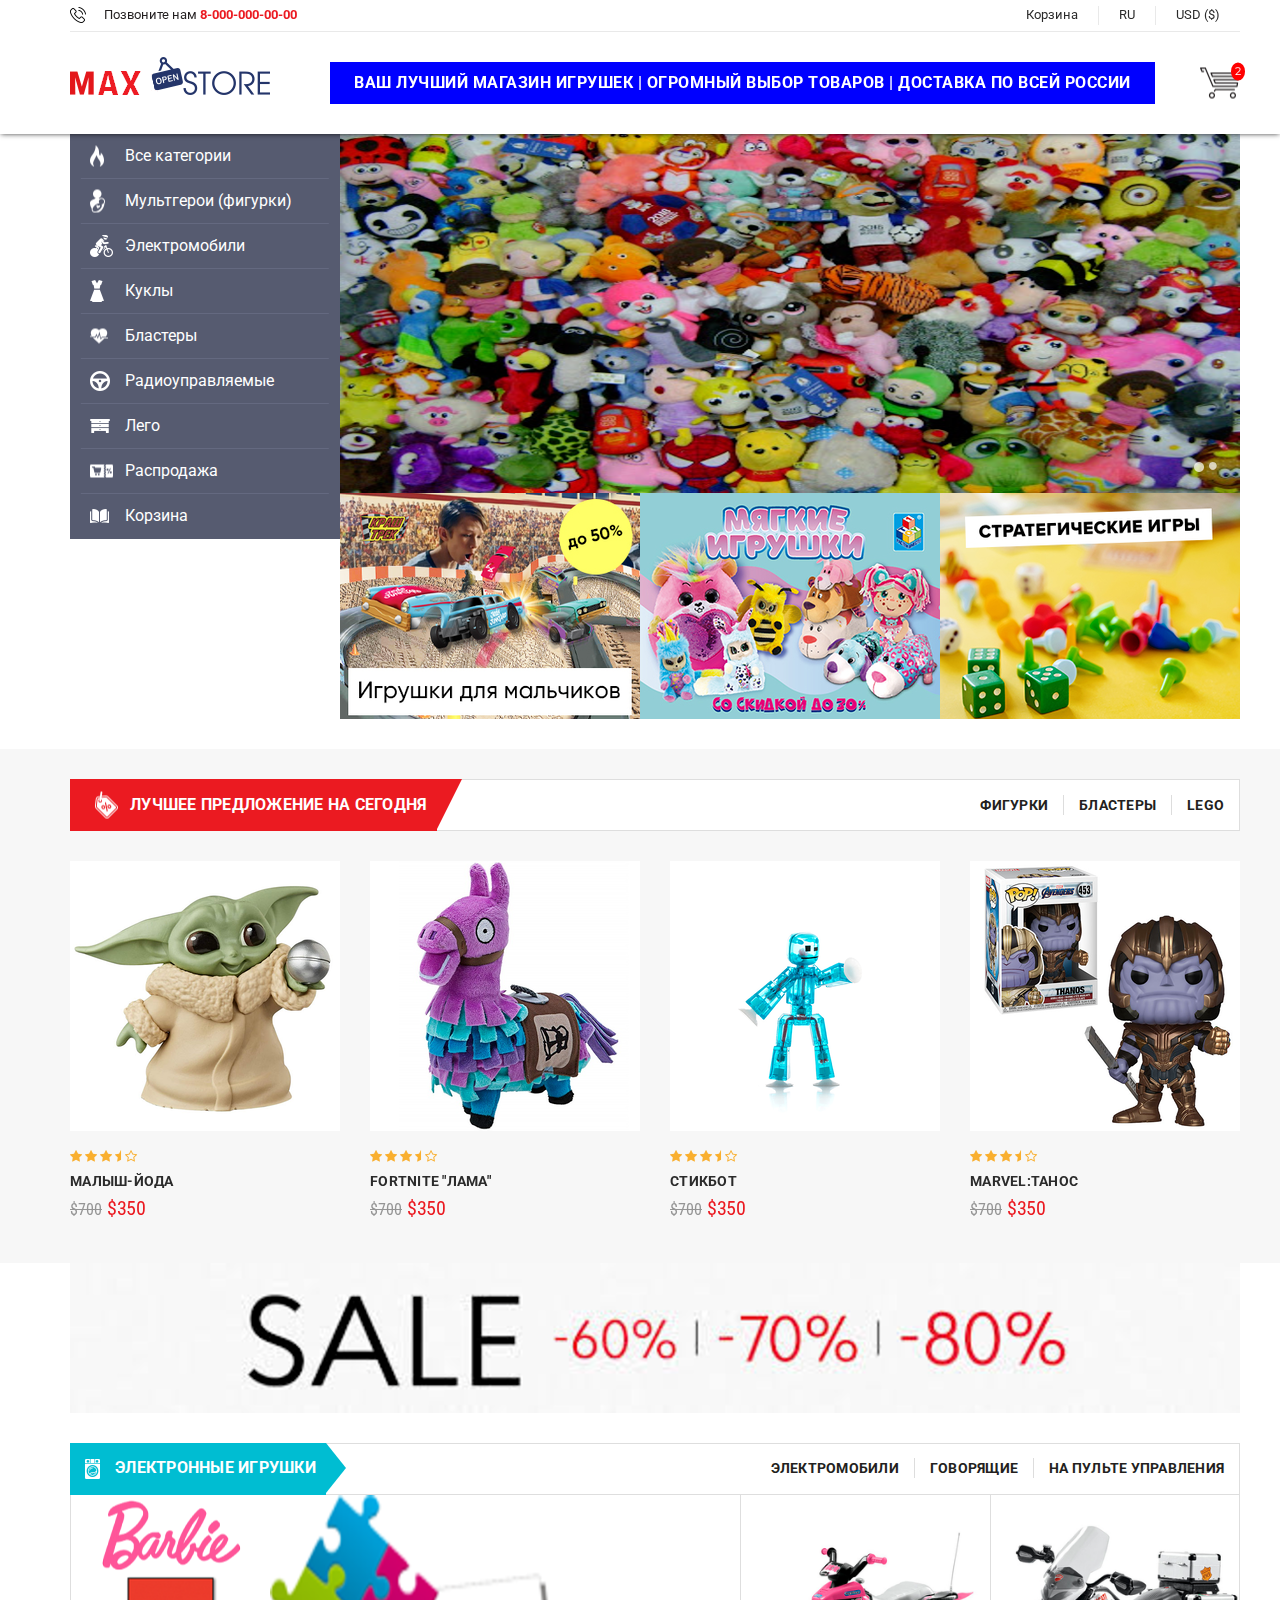
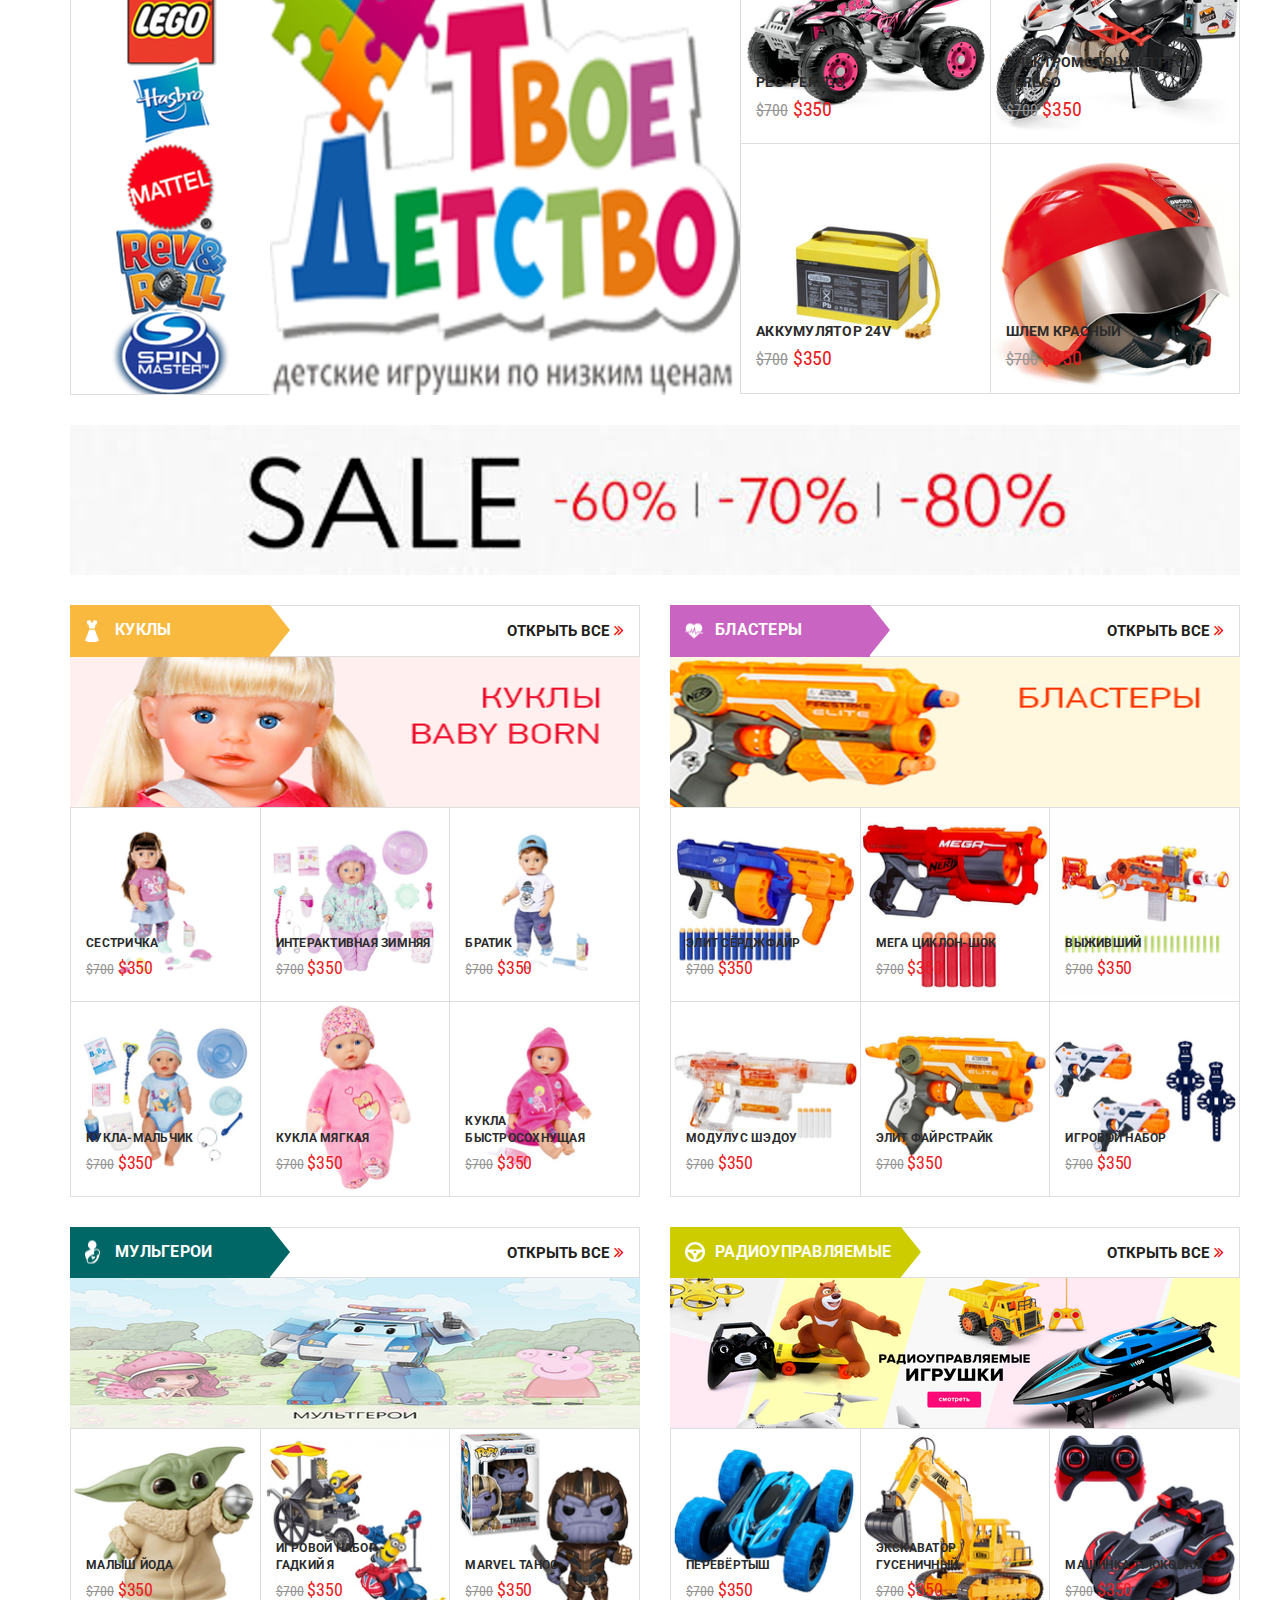
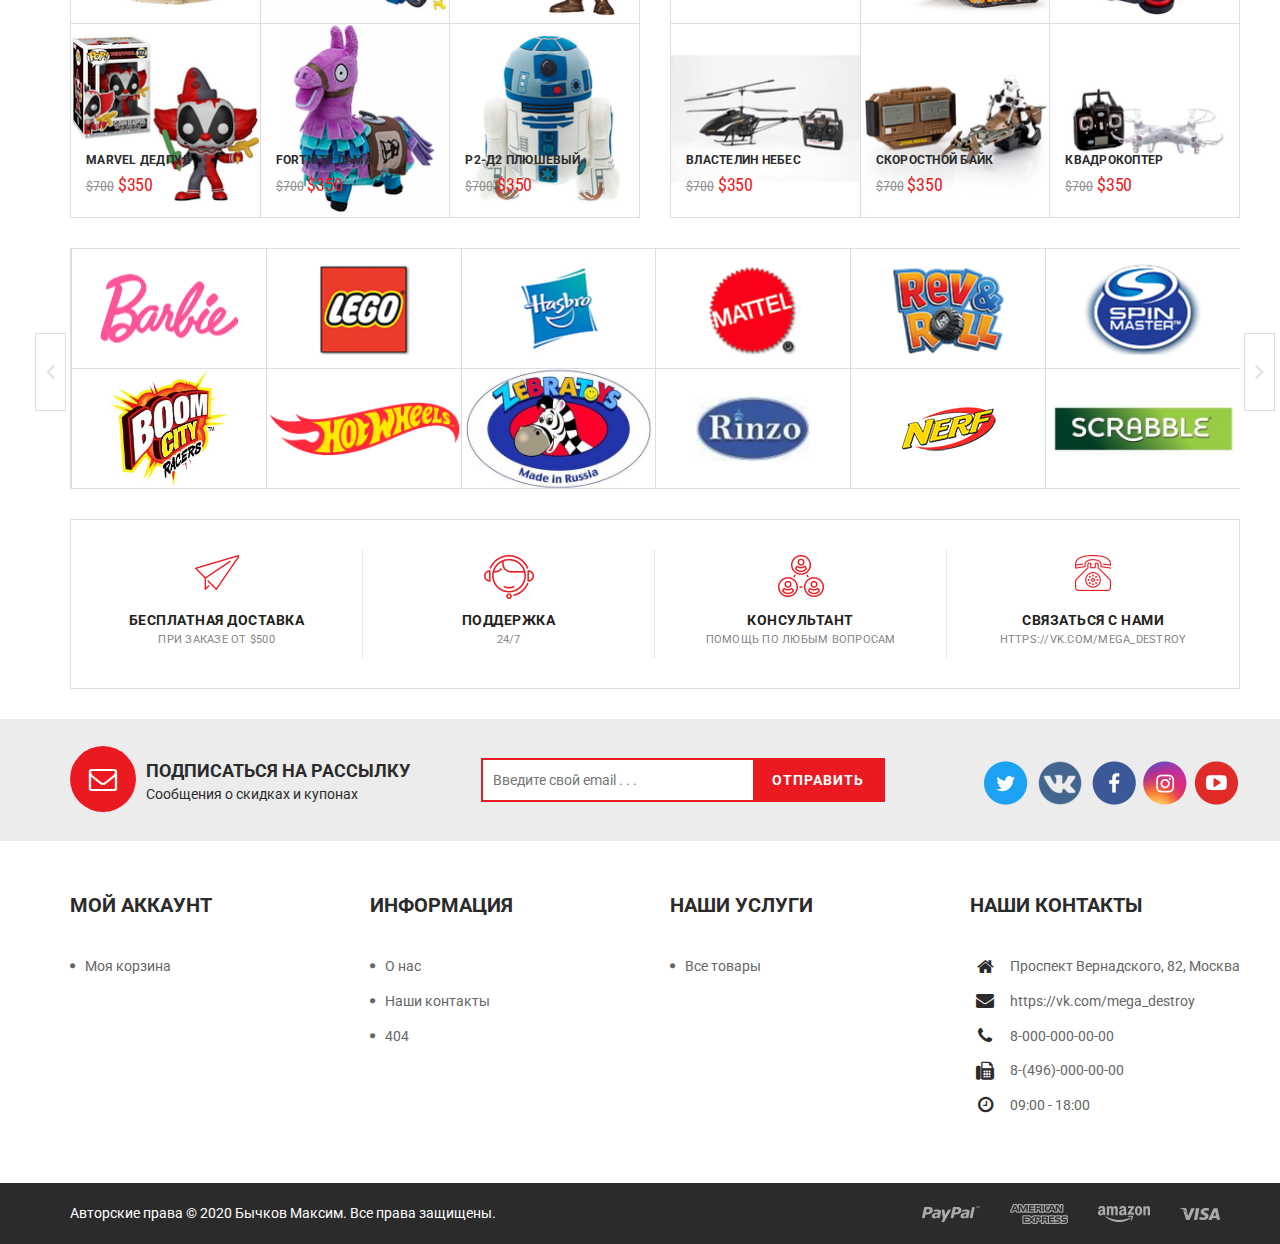
<file: index.html>
<!DOCTYPE html>
<html lang="en">
<head>
    <title>Max Store</title>
    <meta name="format-detection" content="telephone=no">
    <meta http-equiv="Content-Type" content="text/html; charset=UTF-8" />
    <meta name="viewport" content="width=device-width, initial-scale=1.0" />
    <meta http-equiv="X-UA-Compatible" content="IE=edge" />
    <link href="https://fonts.googleapis.com/css?family=Montserrat%7CRoboto:100,300,400,500,700,900%7CRoboto+Condensed:100,300,400,500,700" rel="stylesheet">
    <link rel="stylesheet" type="text/css" href="css/icon-font-linea.css">
    <link rel="stylesheet" type="text/css" href="css/bootstrap.min.css">
    <link rel="stylesheet" type="text/css" href="css/bootstrap-theme.min.css">
    <link rel="stylesheet" type="text/css" href="css/style.css">
    <link rel="stylesheet" type="text/css" href="css/effect.css">
    <link rel="stylesheet" type="text/css" href="css/font-awesome.min.css">
    <link rel="stylesheet" type="text/css" href="css/home.css">
    <link rel="stylesheet" type="text/css" href="css/owl.theme.default.css">
    <link rel="stylesheet" type="text/css" href="css/owl.carousel.min.css">
    <link rel="stylesheet" type="text/css" href="css/responsive.css">
</head>
<body>
    <!-- push menu-->
    <div class="pushmenu menu-home5">
      <div class="menu-push">
        <span class="close-left js-close"><i class="fa fa-times f-20"></i></span>
        <div class="clearfix"></div>
        <ul class="nav-home5 js-menubar">
          <li class="level1 active dropdown">
            <a href="index.html">Главная</a>
          </li>
          <li class="level1 active dropdown"><a >Товары</a>
            <span class="icon-sub-menu"></span>
            <div class="menu-level1 js-open-menu">
              <ul class="level1">
                <li class="level2">
                  <a >Категории</a>
                  <ul class="menu-level-2">
                    <li class="level3"><a href="category_all.html" title="">Все товары</a></li>
                    <li class="level3"><a href="category_figures.html" title="">Мультгерои (фигурки)</a></li>
                    <li class="level3"><a href="category_electric_car.html" title="">Электромобили</a></li>
                    <li class="level3"><a href="category_dolls.html" title="">Куклы</a></li>
                    <li class="level3"><a href="category_blasters.html" title="">Бластеры</a></li>
                    <li class="level3"><a href="category_radio_controlled.html" title="">Радиоуправляемые</a></li>
                    <li class="level3"><a href="category_lego.html" title="">Лего</a></li>
                    <li class="level3"><a href="category_sale.html" title="">Распродажа</a></li>
                  </ul>
                </li>
              </ul>
              <div class="clearfix"></div>
            </div>
          </li>
          <li class="level1">
            <a >Страницы</a>
            <span class="icon-sub-menu"></span>
            <ul class="menu-level1 js-open-menu">
              <li class="level2"><a href="about.html" title="About Us ">О нас </a></li>
              <li class="level2"><a href="contact.html" title="Contact">Наши контакты</a></li>
              <li class="level2"><a href="404.html" title="404">404</a></li>
            </ul>
          </li>
        </ul>
      </div>
    </div>
    <!-- end push menu-->
    <!-- Menu Mobile -->
    <div class="menu-mobile-left-content">
        <ul>
          <li><a href="category_all.html"><img src="img/icon_hot_gray.png" alt="Icon Hot Deals" /> <p>Все товары</p></a></li>
          <li><a href="category_figures.html"><img src="img/icon_mother_gray.png" alt="Icon Food" /> <p>Мультгерои</p></a></li>
          <li><a href="category_electric_car.html"><img src="img/icon_sport_gray.png" alt="Icon Mobile & Tablet" /> <p>Электромобили</p></a></li>
          <li><a href="category_dolls.html"><img src="img/icon_fashion_gray.png" alt="Icon Electric Appliances" /> <p>Куклы</p></a></li>
          <li><a href="category_blasters.html"><img src="img/icon_health_gray.png" alt="Icon Health & Beauty" /> <p>Бластеры</p></a></li>
          <li><a href="category_radio_controlled.html"><img src="img/icon_auto_gray.png" alt="Icon Auto & Moto" /> <p>Радиоуправляемые</p></a></li>
          <li><a href="category_lego.html"><img src="img/icon_home_gray.png" alt="Icon Home & Life" /> <p>Лего</p></a></li>
          <li><a href="category_sale.html"><img src="img/icon_voucher_gray.png" alt="Icon Voucher Service" /> <p>Распродажа</p></a></li>
          <li><a href="wishlist.html"><img src="img/icon_book_gray.png" alt="Icon Books & Stationery" /> <p>Корзина</p></a></li>
          <li><a href="about.html"><img src="img/icon_book_gray.png" alt="Icon Books & Stationery" /> <p>О нас</p></a></li>
          <li><a href="contact.html"><img src="img/icon_book_gray.png" alt="Icon Books & Stationery" /> <p>Наши контакты</p></a></li>
          <li><a href="404.html"><img src="img/icon_book_gray.png" alt="Icon Books & Stationery" /> <p>404</p></a></li>
          <li><a href="index.html"><img src="img/icon_book_gray.png" alt="Icon Books & Stationery" /> <p>На главную</p></a></li>
        </ul>
    </div>
    <!-- Info  Box -->
    <div class="wrappage">
        <header class="relative full-width box-shadow">
            <div class="clearfix container-web relative">
                <div class=" container">
                    <div class="row">
                        <div class=" header-top">
                            <p class="contact_us_header col-md-4 col-xs-12 col-sm-3 clear-margin">
                                <img src="img/icon_phone_top.png" alt="Icon Phone Top Header" /> Позвоните нам <span class="text-red bold">8-000-000-00-00</span>
                            </p>
                            <div class="clear-padding menu-header-top text-right col-md-8 col-xs-12 col-sm-6">
                                <ul class="clear-margin">
                                    <li class="relative"><a href="wishlist.html">Корзина</a></li>
                                    <li class="relative">
                                        <a >RU</a>
                                    </li>
                                    <li class="relative">
                                        <a >USD ($)</a>
                                    </li>
                                </ul>
                            </div>
                        </div>
                    </div>
                    <div class="row">
                        <div class="clearfix header-content full-width relative">
                            <div class="clearfix icon-menu-bar">
                                <i class="data-icon data-icon-arrows icon-arrows-hamburger-2 icon-pushmenu js-push-menu" aria-hidden="true"></i>
                            </div>
                            <div class="clearfix logo">
                                <a href="index.html"><img alt="Logo" src="img/logo.png" /></a>
                            </div>
                            <div class="clearfix search-box relative float-left">
                                  <p>ВАШ ЛУЧШИЙ МАГАЗИН ИГРУШЕК  | ОГРОМНЫЙ ВЫБОР ТОВАРОВ | ДОСТАВКА ПО ВСЕЙ РОССИИ </p>
                            </div>
                            <div class="clearfix icon-search-mobile absolute">
                                <i onclick="showBoxSearchMobile()" class="data-icon data-icon-basic icon-basic-magnifier"></i>
                            </div>
                            <div class="clearfix cart-website absolute" onclick="showCartBoxDetail()">
                                <img alt="Icon Cart" src="img/icon_cart.png" />
                                <p class="count-total-shopping absolute">2</p>
                            </div>
                            <div class="cart-detail-header border">
                                <div class="relative">
                                    <div class="product-cart-son clearfix">
                                        <div class="image-product-cart float-left center-vertical-image ">
                                            <a href="category_figures.html"><img src="img/img_product.png" alt="Small Yoda" /></a>
                                        </div>
                                        <div class="info-product-cart float-left">
                                            <p class="title-product title-hover-black"><a class="animate-default" href="category_figures.html">Малыш Йода</a></p>
                                            <p class="clearfix price-product">$350 <span class="total-product-cart-son">(x1)</span></p>
                                        </div>
                                    </div>
                                    <div class="product-cart-son">
                                        <div class="image-product-cart float-left center-vertical-image">
                                            <a href="category_blasters.html"><img src="img/product_home_8-min.png" alt="" /></a>
                                        </div>
                                        <div class="info-product-cart float-left">
                                            <p class="title-product title-hover-black"><a class="animate-default" href="category_blasters.html">Элит Серджфайр</a></p>
                                            <p class="clearfix price-product">$350 <span class="total-product-cart-son">(x1)</span></p>
                                        </div>
                                    </div>
                                </div>
                                <div class="relative border no-border-l no-border-r total-cart-header">
                                    <p class="bold clear-margin">Общая стоимость:</p>
                                    <p class=" clear-margin bold">$700</p>
                                </div>
                                <div class="relative btn-cart-header">
                                    <a href="wishlist.html" class="uppercase bold animate-default">В корзину</a>
                                    <a href="category_all.html" class="uppercase bold button-hover-red animate-default">Все товары</a>
                                </div>
                            </div>
                            <div class="mask-search absolute clearfix" onclick="hiddenBoxSearchMobile()"></div>
                            <div class="clearfix box-search-mobile">
                            </div>
                        </div>
                    </div>
                    <div class="row">
                        <a class="menu-vertical hidden-md hidden-lg" onclick="showMenuMobie()">
					            		<span class="animate-default"><i class="fa fa-list" aria-hidden="true"></i> Все страницы</span> 						</a>
                    </div>
                </div>
            </div>
            <div class="header-ontop">
                <div class="container">
                    <div class="row">
                        <div class="col-md-3">
                            <div class="clearfix logo">
                                <a href="index.html"><img alt="Logo" src="img/logo.png" /></a>
                            </div>
                        </div>
                        <div class="col-md-9">
                            <div class="menu-header">
                                <ul class="main__menu clear-margin">
                                    <li class="title-hover-red">
                                        <a class="animate-default" href="index.html">Главная</a>
                                    </li>
                                    <li class="title-hover-red">
                                        <a class="animate-default" >Магазин</a>
                                        <div class="sub-menu mega-menu-v2">
                                          <ul>
                                            <li>Для мальчиков</li>
                                            <li class="title-hover-red"><a class="animate-default clear-padding" href="category_electric_car.html">Электромобили</a></li>
                                            <li class="title-hover-red"><a class="animate-default clear-padding" href="category_blasters.html">Бластеры</a></li>
                                            <li class="title-hover-red"><a class="animate-default clear-padding" href="category_radio_controlled.html">Радиоуправляемые</a></li>
                                            <li class="title-hover-red"><a class="animate-default clear-padding" href="category_lego.html">Лего</a></li>
                                          </ul>
                                          <ul>
                                            <li>Для девочек</li>
                                            <li class="title-hover-red"><a class="animate-default clear-padding" href="category_dolls.html">Куклы</a></li>
                                            <li class="title-hover-red"><a class="animate-default clear-padding" href="category_figures.html">Мультгерои</a></li>
                                          </ul>
                                          <ul>
                                            <li>Это удобно</li>
                                            <li class="title-hover-red"><a class="animate-default clear-padding" href="category_all.html">Все товары</a></li>
                                            <li class="title-hover-red"><a class="animate-default clear-padding" href="category_sale.html">Распродажа</a></li>
                                          </ul>
                                        </div>
                                    </li>
                                    <li class="title-hover-red">
                                        <a class="animate-default" >Информация</a>
                                        <ul>
                                            <li class="title-hover-red"><a class="animate-default" href="about.html">О нас</a></li>
                                            <li class="title-hover-red"><a class="animate-default" href="contact.html">Наши контакты</a></li>
                                            <li class="title-hover-red"><a class="animate-default" href="404.html">404</a></li>
                                        </ul>
                                    </li>
                                </ul>
                            </div>
                        </div>
                    </div>
                </div>
            </div>
</header>
        <!-- End info Box -->
        <!-- Content Box -->
        <div class="relative clearfix full-width">
            <!-- Menu & Slide -->
            <div class="clearfix container-web relative">
                <div class=" container relative">
                    <div class="row">
                        <div class="clearfix relative menu-slide clear-padding bottom-margin-default">
                            <!-- Menu -->
                            <div class="clearfix menu-web relative">
                                <ul>
                                    <li><a href="category_all.html"><img src="img/icon_hot.png" alt="Icon Hot Deals" /> <p>Все категории</p></a></li>
                                    <li><a href="category_figures.html"><img src="img/icon_mother.png" alt="Icon baby" /> <p>Мультгерои (фигурки)</p></a></li>
                                    <li><a href="category_electric_car.html"><img src="img/icon_sport.png" alt="Icon Mobile & Tablet" /> <p>Электромобили</p></a></li>
                                    <li><a href="category_dolls.html"><img src="img/icon_fashion.png" alt="Icon Electric Appliances" /> <p>Куклы</p></a></li>
                                    <li><a href="category_blasters.html"><img src="img/icon_health.png" alt="Icon Electronics & Technology" /> <p>Бластеры</p></a></li>
                                    <li><a href="category_radio_controlled.html"><img src="img/icon_auto.png" alt="Icon Auto & Moto" /> <p>Радиоуправляемые</p></a></li>
                                    <li><a href="category_lego.html"><img src="img/icon_tablet.png" alt="Icon Home & Life" /> <p>Лего</p></a></li>
                                    <li><a href="category_sale.html"><img src="img/icon_voucher.png" alt="Icon Voucher" /> <p>Распродажа</p></a></li>
                                    <li><a href="wishlist.html"><img src="img/icon_book.png" alt="Icon Books & Stationery" /> <p>Корзина</p></a></li>
                                </ul>
                            </div>
                            <!-- Slide -->
                            <div class="clearfix slide-box-home slide-v1 relative">
                                <div class="clearfix slide-home owl-carousel owl-theme">
                                    <div class="item"><img src="img/banner.png" alt="Banner Header 1"></div>
                                    <div class="item"><img src="img/slide_2.png" alt="Banner Header 2"></div>
                                </div>
                            </div>
                            <div class=" box-banner-small-v1 box-banner-small">
                                <div class="effect-layla relative clear-padding col-md-4 col-sm-4 col-xs-4 float-left zoom-image-hover">
                                    <img src="img/banner_small.png" alt="">
                                </div>
                                <div class="effect-layla relative clear-padding col-md-4 col-sm-4 col-xs-4 float-left zoom-image-hover">
                                    <img src="img/banner_small_1.png" alt="">
                                </div>
                                <div class="effect-layla relative clear-padding col-md-4 col-sm-4 col-xs-4 float-left zoom-image-hover">
                                    <img src="img/banner_small_2.png" alt="">
                                </div>
                            </div>
                        </div>
                        <!-- End Menu & Slide -->
                    </div>
                </div>
            </div>
            <!-- Content Product -->
            <div class="clearfix box-product full-width top-padding-default bg-gray">
                <div class="clearfix container-web">
                    <div class=" container">
                        <div class="row">
                            <!-- Title Product -->
                            <div class="clearfix title-box full-width bottom-margin-default border bg-white">
                                <div class="clearfix name-title-box title-hot-bg relative">
                                    <img src="img/icon_percent.png" class="absolute" alt="Icon Hot Deals" />
                                    <p>Лучшее предложение на сегодня</p>
                                </div>
                                <div class="clearfix menu-title-box bold uppercase">
                                    <ul>
                                        <li><a onclick="showBoxCateHomeByID('#figurines','.good-deal-product')" href="javascript:;">фигурки</a></li>
                                        <li><a onclick="showBoxCateHomeByID('#blasters','.good-deal-product')" href="javascript:;">бластеры</a></li>
                                        <li><a onclick="showBoxCateHomeByID('#lego','.good-deal-product')" href="javascript:;">lego</a></li>
                                    </ul>
                                </div>
                            </div>
                        </div>
                        <div class="clearfix content-product-box bottom-margin-default full-width">
                            <div class="row">
                                <div class="relative">
                                    <div class="good-deal-product animate-default active-box-category hidden-content-box" id="figurines">
                                        <!-- Product  -->
                                        <div class="owl-carousel owl-theme">
                                            <div class=" product-son ">
                                                <div class="clearfix image-product relative animate-default">
                                                    <div class="center-vertical-image">
                                                       <a href="category_figures.html"> <img src="img/img_product.png" alt="Product " /></a>
                                                    </div>
                                                </div>
                                                <div class="clearfix ranking">
                                                    <i class="fa fa-star" aria-hidden="true"></i>
                                                    <i class="fa fa-star" aria-hidden="true"></i>
                                                    <i class="fa fa-star" aria-hidden="true"></i>
                                                    <i class="fa fa-star-half" aria-hidden="true"></i>
                                                    <i class="fa fa-star-o" aria-hidden="true"></i>
                                                </div>
                                                <p class="title-product clearfix full-width title-hover-black animate-default"><a class="animate-default" href="category_figures.html">Малыш-йода</a></p>
                                                <p class="clearfix price-product"><span class="price-old">$700</span> $350</p>
                                            </div>
                                            <div class=" product-son ">
                                                <div class="clearfix image-product relative animate-default">
                                                    <div class="center-vertical-image">
                                                      <a href="category_figures.html"> <img src="img/product_home_1.png" alt="Product 1" /></a>
                                                    </div>
                                                </div>
                                                <div class="clearfix ranking">
                                                    <i class="fa fa-star" aria-hidden="true"></i>
                                                    <i class="fa fa-star" aria-hidden="true"></i>
                                                    <i class="fa fa-star" aria-hidden="true"></i>
                                                    <i class="fa fa-star-half" aria-hidden="true"></i>
                                                    <i class="fa fa-star-o" aria-hidden="true"></i>
                                                </div>
                                                <p class="title-product clearfix full-width title-hover-black animate-default"><a class="animate-default" href="category_figures.html">Fortnite "Лама"</a></p>
                                                <p class="clearfix price-product"><span class="price-old">$700</span> $350</p>
                                            </div>
                                            <div class="clearfix product-son ">
                                                <div class="clearfix image-product relative animate-default">
                                                    <div class="center-vertical-image">
                                                      <a href="category_figures.html"> <img src="img/product_home_2.png" alt="Product 2" /></a>
                                                    </div>
                                                </div>
                                                <div class="clearfix ranking">
                                                    <i class="fa fa-star" aria-hidden="true"></i>
                                                    <i class="fa fa-star" aria-hidden="true"></i>
                                                    <i class="fa fa-star" aria-hidden="true"></i>
                                                    <i class="fa fa-star-half" aria-hidden="true"></i>
                                                    <i class="fa fa-star-o" aria-hidden="true"></i>
                                                </div>
                                                <p class="title-product clearfix full-width title-hover-black animate-default"><a class="animate-default" href="category_figures.html">Стикбот </a></p>
                                                <p class="clearfix price-product"><span class="price-old">$700</span> $350</p>
                                            </div>
                                            <div class="clearfix product-son ">
                                                <div class="clearfix image-product relative animate-default">
                                                    <div class="center-vertical-image">
                                                      <a href="category_figures.html">  <img src="img/product_home_3.png" alt="Product 3" /></a>
                                                    </div>
                                                </div>
                                                <div class="clearfix ranking">
                                                    <i class="fa fa-star" aria-hidden="true"></i>
                                                    <i class="fa fa-star" aria-hidden="true"></i>
                                                    <i class="fa fa-star" aria-hidden="true"></i>
                                                    <i class="fa fa-star-half" aria-hidden="true"></i>
                                                    <i class="fa fa-star-o" aria-hidden="true"></i>
                                                </div>
                                                <p class="title-product clearfix full-width title-hover-black animate-default"><a class="animate-default" href="category_figures.html">Marvel:Танос</a></p>
                                                <p class="clearfix price-product"><span class="price-old">$700</span> $350</p>
                                            </div>
                                            <!-- End Product  -->
                                        </div>
                                    </div>
                                    <div class="good-deal-product animate-default hidden-content-box" id="blasters">
                                        <!-- Product  -->
                                        <div class="owl-carousel owl-theme">
                                            <div class=" product-son ">
                                                <div class="clearfix image-product relative animate-default">
                                                    <div class="center-vertical-image">
                                                      <a href="category_blasters.html"><img src="img/product_home_8-min.png" alt="Product 8" /></a>
                                                    </div>
                                                </div>
                                                <div class="clearfix ranking">
                                                    <i class="fa fa-star" aria-hidden="true"></i>
                                                    <i class="fa fa-star" aria-hidden="true"></i>
                                                    <i class="fa fa-star" aria-hidden="true"></i>
                                                    <i class="fa fa-star-half" aria-hidden="true"></i>
                                                    <i class="fa fa-star-o" aria-hidden="true"></i>
                                                </div>
                                                <p class="title-product clearfix full-width title-hover-black animate-default"><a class="animate-default" href="category_blasters.html">Элит Сёрджфайр</a></p>
                                                <p class="clearfix price-product"><span class="price-old">$700</span> $350</p>
                                            </div>
                                            <div class=" product-son ">
                                                <div class="clearfix image-product relative animate-default">
                                                    <div class="center-vertical-image">
                                                      <a href="category_blasters.html"> <img src="img/product_home_9-min.png" alt="Product 9" /></a>
                                                    </div>
                                                </div>
                                                <div class="clearfix ranking">
                                                    <i class="fa fa-star" aria-hidden="true"></i>
                                                    <i class="fa fa-star" aria-hidden="true"></i>
                                                    <i class="fa fa-star" aria-hidden="true"></i>
                                                    <i class="fa fa-star-half" aria-hidden="true"></i>
                                                    <i class="fa fa-star-o" aria-hidden="true"></i>
                                                </div>
                                                <p class="title-product clearfix full-width title-hover-black animate-default"><a class="animate-default" href="category_blasters.html">Жилет агента</a></p>
                                                <p class="clearfix price-product"><span class="price-old">$700</span> $350</p>
                                            </div>
                                            <div class="clearfix product-son ">
                                                <div class="clearfix image-product relative animate-default">
                                                    <div class="center-vertical-image">
                                                      <a href="category_blasters.html"> <img src="img/product_home_15-min.png" alt="Product 15" /></a>
                                                    </div>
                                                </div>
                                                <div class="clearfix ranking">
                                                    <i class="fa fa-star" aria-hidden="true"></i>
                                                    <i class="fa fa-star" aria-hidden="true"></i>
                                                    <i class="fa fa-star" aria-hidden="true"></i>
                                                    <i class="fa fa-star-half" aria-hidden="true"></i>
                                                    <i class="fa fa-star-o" aria-hidden="true"></i>
                                                </div>
                                                <p class="title-product clearfix full-width title-hover-black animate-default"><a class="animate-default" href="category_blasters.html">Fornite: Ракетница</a></p>
                                                <p class="clearfix price-product"><span class="price-old">$700</span> $350</p>
                                            </div>
                                            <div class="clearfix product-son ">
                                                <div class="clearfix image-product relative animate-default">
                                                    <div class="center-vertical-image">
                                                      <a href="category_blasters.html"> <img src="img/product_home_10-min.png" alt="Product 10" /></a>
                                                    </div>
                                                </div>
                                                <div class="clearfix ranking">
                                                    <i class="fa fa-star" aria-hidden="true"></i>
                                                    <i class="fa fa-star" aria-hidden="true"></i>
                                                    <i class="fa fa-star" aria-hidden="true"></i>
                                                    <i class="fa fa-star-half" aria-hidden="true"></i>
                                                    <i class="fa fa-star-o" aria-hidden="true"></i>
                                                </div>
                                                <p class="title-product clearfix full-width title-hover-black animate-default"><a class="animate-default" href="category_blasters.html">Зомби Страйк 30 стрел</a></p>
                                                <p class="clearfix price-product"><span class="price-old">$700</span> $350</p>
                                            </div>
                                            <!-- End Product  -->
                                        </div>
                                    </div>
                                    <div class="good-deal-product animate-default hidden-content-box" id="lego">
                                        <!-- Product  -->
                                        <div class="owl-carousel owl-theme">
                                            <div class=" product-son ">
                                                <div class="clearfix image-product relative animate-default">
                                                    <div class="center-vertical-image">
                                                      <a href="category_lego.html"><img src="img/product_home_13-min.png" alt="Product 13" /></a>
                                                    </div>
                                                </div>
                                                <div class="clearfix ranking">
                                                    <i class="fa fa-star" aria-hidden="true"></i>
                                                    <i class="fa fa-star" aria-hidden="true"></i>
                                                    <i class="fa fa-star" aria-hidden="true"></i>
                                                    <i class="fa fa-star-half" aria-hidden="true"></i>
                                                    <i class="fa fa-star-o" aria-hidden="true"></i>
                                                </div>
                                                <p class="title-product clearfix full-width title-hover-black animate-default"><a class="animate-default" href="category_lego.html">Шаттл для исследований Марса</a></p>
                                                <p class="clearfix price-product"><span class="price-old">$700</span> $350</p>
                                            </div>
                                            <div class=" product-son ">
                                                <div class="clearfix image-product relative animate-default">
                                                    <div class="center-vertical-image">
                                                      <a href="category_lego.html">   <img src="img/product_home_14-min.png" alt="Product 14" /></a>
                                                    </div>
                                                </div>
                                                <div class="clearfix ranking">
                                                    <i class="fa fa-star" aria-hidden="true"></i>
                                                    <i class="fa fa-star" aria-hidden="true"></i>
                                                    <i class="fa fa-star" aria-hidden="true"></i>
                                                    <i class="fa fa-star-half" aria-hidden="true"></i>
                                                    <i class="fa fa-star-o" aria-hidden="true"></i>
                                                </div>
                                                <p class="title-product clearfix full-width title-hover-black animate-default"><a class="animate-default" href="category_lego.html">Транспорт: Мусоровоз</a></p>
                                                <p class="clearfix price-product"><span class="price-old">$700</span> $350</p>
                                            </div>
                                            <div class="clearfix product-son ">
                                                <div class="clearfix image-product relative animate-default">
                                                    <div class="center-vertical-image">
                                                      <a href="category_lego.html"> <img src="img/product_home_6-min.png" alt="Product 6" /> </a>
                                                    </div>
                                                </div>
                                                <div class="clearfix ranking">
                                                    <i class="fa fa-star" aria-hidden="true"></i>
                                                    <i class="fa fa-star" aria-hidden="true"></i>
                                                    <i class="fa fa-star" aria-hidden="true"></i>
                                                    <i class="fa fa-star-half" aria-hidden="true"></i>
                                                    <i class="fa fa-star-o" aria-hidden="true"></i>
                                                </div>
                                                <p class="title-product clearfix full-width title-hover-black animate-default"><a class="animate-default" href="category_lego.html">Золотой Дракон</a></p>
                                                <p class="clearfix price-product"><span class="price-old">$700</span> $350</p>
                                            </div>
                                            <div class="clearfix product-son ">
                                                <div class="clearfix image-product relative animate-default">
                                                    <div class="center-vertical-image">
                                                      <a href="category_lego.html"><img src="img/product_home_7-min.png" alt="Product 7" /></a>
                                                    </div>
                                                </div>
                                                <div class="clearfix ranking">
                                                    <i class="fa fa-star" aria-hidden="true"></i>
                                                    <i class="fa fa-star" aria-hidden="true"></i>
                                                    <i class="fa fa-star" aria-hidden="true"></i>
                                                    <i class="fa fa-star-half" aria-hidden="true"></i>
                                                    <i class="fa fa-star-o" aria-hidden="true"></i>
                                                </div>
                                                <p class="title-product clearfix full-width title-hover-black animate-default"><a class="animate-default" href="category_lego.html">Экстремальный внедорожник</a></p>
                                                <p class="clearfix price-product"><span class="price-old">$700</span> $350</p>
                                            </div>
                                            <!-- End Product  -->
                                        </div>
                                    </div>

                                </div>
                            </div>
                        </div>
                    </div>
                </div>
            </div>

            <!-- End Product Box -->
            <!-- Banner Sale -->
            <div class="clearfix relative full-width bottom-margin-default">
                <div class="clearfix container-web">
                    <div class=" container banner_full_width">
                        <div class="row overfollow-hidden banners-effect5 relative">
                            <img src="img/banner_full_w.png" alt="Banner">
                            <a href="category_sale.html"></a>
                        </div>
                    </div>
                </div>
            </div>
            <!-- End Banner Sale -->
            <!-- Product Box -->
            <div class=" container-web">
                <div class=" container">
                    <div class="row">
                        <div class="clearfix title-box full-width border">
                            <div class="clearfix name-title-box title-category title-turquoise-bg relative">
                                <img alt="Icon Electric" src="img/icon_electric.png" class="absolute" />
                                <p>электронные игрушки</p>
                            </div>
                            <div class="clearfix menu-title-box bold uppercase">
                                <ul>
                                    <li><a onclick="showBoxCateHomeByID('#electric_car','.box-electric-content')" href="javascript:;">электромобили</a></li>
                                    <li><a onclick="showBoxCateHomeByID('#speaking','.box-electric-content')" href="javascript:;">говорящие</a></li>
                                    <li><a onclick="showBoxCateHomeByID('#remote_control','.box-electric-content')" href="javascript:;">на пульте управления</a></li>
                                </ul>
                            </div>
                        </div>
                        <div class="display-table bottom-margin-default full-width">
                            <div class="clearfix clear-padding list-logo-category border no-border-t no-border-r list-logo-category-v1 float-left">
                                <ul>
                                    <li><a ><img src="img/logo_3.png" alt="Logo"></a></li>
                                    <li><a><img src="img/logo_4.png" alt="Logo"></a></li>
                                    <li><a ><img src="img/logo_5.png" alt="Logo"></a></li>
                                    <li><a ><img src="img/logo_6.png" alt="Logo"></a></li>
                                    <li><a ><img src="img/logo_1.png" alt="Logo"></a></li>
                                    <li><a ><img src="img/logo_2.png" alt="Logo"></a></li>
                                </ul>
                            </div>
                            <div class=" banner-category float-left relative zoom-image-hover effect-bubba">
                                <img src="img/banner_category_1.png" alt="Banner">
                            </div>
                            <div class="clearfix list-products-category list-products-category-v1 float-left relative">
                                <div class="border-collapsed-box active-box-category hidden-content-box box-electric-content animate-default" id="electric_car">
                                    <div class="clearfix relative product-no-ranking border-collapsed-element percent-content-2">
                                        <div class="effect-hover-zoom center-vertical-image">
                                            <img src="img/img_product_category_8-min.png" alt="Product Image Peg-Perego">
                                            <a href="category_electric_car.html"></a>
                                        </div>
                                        <div class="clearfix absolute name-product-no-ranking">
                                            <p class="title-product clearfix full-width title-hover-black"><a href="category_electric_car.html">Peg-Perego</a></p>
                                            <p class="clearfix price-product"><span class="price-old">$700</span> $350</p>
                                        </div>
                                    </div>
                                    <div class="clearfix relative product-no-ranking border-collapsed-element percent-content-2">
                                        <div class="effect-hover-zoom center-vertical-image">
                                            <img src="img/img_product_category_9-min.png" alt="Product Image Electric Motorcycle">
                                            <a href="category_electric_car.html"></a>
                                        </div>
                                        <div class="clearfix absolute name-product-no-ranking">
                                            <p class="title-product clearfix full-width title-hover-black"><a href="category_electric_car.html">электромотоцикл Peg-Perego</a></p>
                                            <p class="clearfix price-product"><span class="price-old">$700</span> $350</p>
                                        </div>
                                    </div>
                                    <div class="clearfix relative product-no-ranking border-collapsed-element percent-content-2">
                                        <div class="effect-hover-zoom center-vertical-image">
                                            <img src="img/img_product_category_10-min.png" alt="Product Image Battery">
                                            <a href="category_electric_car.html"></a>
                                        </div>
                                        <div class="clearfix absolute name-product-no-ranking">
                                            <p class="title-product clearfix full-width title-hover-black"><a href="category_electric_car.html">Аккумулятор 24V</a></p>
                                            <p class="clearfix price-product"><span class="price-old">$700</span> $350</p>
                                        </div>
                                    </div>
                                    <div class="clearfix relative product-no-ranking border-collapsed-element percent-content-2">
                                        <div class="effect-hover-zoom center-vertical-image">
                                            <img src="img/img_product_category_11-min.png" alt="Product Image Red Helmet">
                                            <a href="#"></a>
                                        </div>
                                        <div class="clearfix absolute name-product-no-ranking">
                                            <p class="title-product clearfix full-width title-hover-black"><a href="category_electric_car.html">Шлем красный</a></p>
                                            <p class="clearfix price-product"><span class="price-old">$700</span> $350</p>
                                        </div>
                                    </div>
                                </div>
                                <div class="border-collapsed-box hidden-content-box box-electric-content animate-default" id="speaking">
                                    <div class="clearfix relative product-no-ranking border-collapsed-element percent-content-2">
                                        <div class="effect-hover-zoom center-vertical-image">
                                            <img src="img/img_product_category_12-min.png" alt="Product Image Poppi">
                                            <a href="category_figures.html"></a>
                                        </div>
                                        <div class="clearfix absolute name-product-no-ranking">
                                            <p class="title-product clearfix full-width title-hover-black"><a href="category_figures.html">Поппи</a></p>
                                            <p class="clearfix price-product"><span class="price-old">$700</span> $350</p>
                                        </div>
                                    </div>
                                    <div class="clearfix relative product-no-ranking border-collapsed-element percent-content-2">
                                        <div class="effect-hover-zoom center-vertical-image">
                                            <img src="img/img_product_category_13-min.png" alt="Product Image Olaf">
                                            <a href="category_figures.html"></a>
                                        </div>
                                        <div class="clearfix absolute name-product-no-ranking">
                                            <p class="title-product clearfix full-width title-hover-black"><a href="category_figures.html">Олаф</a></p>
                                            <p class="clearfix price-product"><span class="price-old">$700</span> $350</p>
                                        </div>
                                    </div>
                                    <div class="clearfix relative product-no-ranking border-collapsed-element percent-content-2">
                                        <div class="effect-hover-zoom center-vertical-image">
                                            <img src="img/img_product_category_14-min.png" alt="Product Image Dog Storyteller">
                                            <a href="category_figures.html"></a>
                                        </div>
                                        <div class="clearfix absolute name-product-no-ranking">
                                            <p class="title-product clearfix full-width title-hover-black"><a href="category_figures.html">Щенок-сказочник</a></p>
                                            <p class="clearfix price-product"><span class="price-old">$700</span> $350</p>
                                        </div>
                                    </div>
                                    <div class="clearfix relative product-no-ranking border-collapsed-element percent-content-2">
                                        <div class="effect-hover-zoom center-vertical-image">
                                            <img src="img/img_product_category_15-min.png" alt="Product Image Ferbi Cristal">
                                            <a href="category_figures.html"></a>
                                        </div>
                                        <div class="clearfix absolute name-product-no-ranking">
                                            <p class="title-product clearfix full-width title-hover-black"><a href="category_figures.html">Ферби Кристал</a></p>
                                            <p class="clearfix price-product"><span class="price-old">$700</span> $350</p>
                                        </div>
                                    </div>
                                </div>
                                <div class="border-collapsed-box hidden-content-box box-electric-content animate-default" id="remote_control">
                                    <div class="clearfix relative product-no-ranking border-collapsed-element percent-content-2">
                                        <div class="effect-hover-zoom center-vertical-image">
                                            <img src="img/img_product_category_16-min.png" alt="Product Image Drift Car">
                                            <a href="category_radio_controlled.html"></a>
                                        </div>
                                        <div class="clearfix absolute name-product-no-ranking">
                                            <p class="title-product clearfix full-width title-hover-black"><a href="#">Дрифтовая машина</a></p>
                                            <p class="clearfix price-product"><span class="price-old">$700</span> $350</p>
                                        </div>
                                    </div>
                                    <div class="clearfix relative product-no-ranking border-collapsed-element percent-content-2">
                                        <div class="effect-hover-zoom center-vertical-image">
                                            <img src="img/img_product_category_17-min.png" alt="Product Image High-Speed Vezdehod">
                                            <a href="category_radio_controlled.html"></a>
                                        </div>
                                        <div class="clearfix absolute name-product-no-ranking">
                                            <p class="title-product clearfix full-width title-hover-black"><a href="category_radio_controlled.html">Скоростной вездеход </a></p>
                                            <p class="clearfix price-product"><span class="price-old">$700</span> $350</p>
                                        </div>
                                    </div>
                                    <div class="clearfix relative product-no-ranking border-collapsed-element percent-content-2">
                                        <div class="effect-hover-zoom center-vertical-image">
                                            <img src="img/img_product_category_18-min.png" alt="Product Image Ferrari">
                                            <a href="category_radio_controlled.html"></a>
                                        </div>
                                        <div class="clearfix absolute name-product-no-ranking">
                                            <p class="title-product clearfix full-width title-hover-black"><a href="category_radio_controlled.html">Ferrari</a></p>
                                            <p class="clearfix price-product"><span class="price-old">$700</span> $350</p>
                                        </div>
                                    </div>
                                    <div class="clearfix relative product-no-ranking border-collapsed-element percent-content-2">
                                        <div class="effect-hover-zoom center-vertical-image">
                                            <img src="img/img_product_category_19-min.png" alt="Product Image Krieytor">
                                            <a href="category_radio_controlled.html"></a>
                                        </div>
                                        <div class="clearfix absolute name-product-no-ranking">
                                            <p class="title-product clearfix full-width title-hover-black"><a href="category_radio_controlled.html">Криэйтор</a></p>
                                            <p class="clearfix price-product"><span class="price-old">$700</span> $350</p>
                                        </div>
                                    </div>
                                </div>
                            </div>
                        </div>
                    </div>
                </div>
            </div>
            <!-- End Product Box -->
            <!-- Banner Sale -->
          <div class="clearfix relative full-width bottom-margin-default">
            <div class="clearfix container-web">
              <div class=" container banner_full_width">
                <div class="row overfollow-hidden banners-effect5 relative">
                  <img src="img/banner_full_w.png" alt="Banner Sale">
                  <a href="category_sale.html"></a>
                </div>
              </div>
            </div>
          </div>
          <!-- End Banner Sale -->
          <!-- Product Box -->
            <div class=" full-width category-percent-two bottom-margin-default">
                <div class="clearfix container-web">
                    <div class=" container">
                        <div class="row">
                            <div class=" clearfix content-left col-md-6 col-sm-6">
                                <!-- Title Product -->
                                <div class="clearfix title-box full-width border">
                                    <div class="clearfix name-title-box title-category title-gold-bg relative">
                                        <img src="img/icon_fashion.png" alt="Icon Fashion" class="absolute" />
                                        <p>куклы</p>
                                    </div>
                                    <div class="clearfix menu-title-box">
                                        <p class="view-all-product-category title-hover-red"><a href="category_dolls.html" class="animate-default">открыть все</a></p>
                                    </div>
                                </div>
                                <div class=" banner-percent-product zoom-image-hover overfollow-hidden effect-oscar relative">
                                    <img src="img/banner_product_percent.png" class="max-width" alt="Image Dolls Baby Born" />
                                </div>
                                <!-- Content Product Box -->
                                <div class="clearfix product-percent-content border-collapsed-box full-width">
                                    <div class="clearfix relative product-no-ranking border-collapsed-element percent-content-3">
                                        <div class="effect-hover-zoom center-vertical-image">
                                            <img src="img/img_product_small_1-min.png" alt="Product Image Sister">
                                            <a href="category_dolls.html"></a>
                                        </div>
                                        <div class="clearfix absolute name-product-no-ranking">
                                            <p class="title-product clearfix full-width title-hover-black"><a href="category_dolls.html">Сестричка</a></p>
                                            <p class="clearfix price-product"><span class="price-old">$700</span> $350</p>
                                        </div>
                                    </div>
                                    <div class="clearfix relative product-no-ranking border-collapsed-element percent-content-3">
                                        <div class="effect-hover-zoom center-vertical-image">
                                            <img src="img/img_product_small_2-min.png" alt="Product Image Doll-Winter">
                                            <a href="category_dolls.html"></a>
                                        </div>
                                        <div class="clearfix absolute name-product-no-ranking">
                                            <p class="title-product clearfix full-width title-hover-black"><a href="category_dolls.html">Интерактивная Зимняя</a></p>
                                            <p class="clearfix price-product"><span class="price-old">$700</span> $350</p>
                                        </div>
                                    </div>
                                    <div class="clearfix relative product-no-ranking border-collapsed-element percent-content-3">
                                        <div class="effect-hover-zoom center-vertical-image">
                                            <img src="img/img_product_small_3-min.png" alt="Product Image Doll-Brother">
                                            <a href="category_dolls.html"></a>
                                        </div>
                                        <div class="clearfix absolute name-product-no-ranking">
                                            <p class="title-product clearfix full-width title-hover-black"><a href="category_dolls.html">Братик </a></p>
                                            <p class="clearfix price-product"><span class="price-old">$700</span> $350</p>
                                        </div>
                                    </div>
                                    <div class="clearfix relative product-no-ranking border-collapsed-element percent-content-3">
                                        <div class="effect-hover-zoom center-vertical-image">
                                            <img src="img/img_product_small_4-min.png" alt="Product Image Doll-Boy">
                                            <a href="category_dolls.html"></a>
                                        </div>
                                        <div class="clearfix absolute name-product-no-ranking">
                                            <p class="title-product clearfix full-width title-hover-black"><a href="category_dolls.html">Кукла-мальчик</a></p>
                                            <p class="clearfix price-product"><span class="price-old">$700</span> $350</p>
                                        </div>
                                    </div>
                                    <div class="clearfix relative product-no-ranking border-collapsed-element percent-content-3">
                                        <div class="effect-hover-zoom center-vertical-image">
                                            <img src="img/img_product_small_5-min.png" alt="Product Image Doll Soft">
                                            <a href="category_dolls.html"></a>
                                        </div>
                                        <div class="clearfix absolute name-product-no-ranking">
                                            <p class="title-product clearfix full-width title-hover-black"><a href="category_dolls.html">Кукла мягкая</a></p>
                                            <p class="clearfix price-product"><span class="price-old">$700</span> $350</p>
                                        </div>
                                    </div>
                                    <div class="clearfix relative product-no-ranking border-collapsed-element percent-content-3">
                                        <div class="effect-hover-zoom center-vertical-image">
                                            <img src="img/img_product_small_6-min.png" alt="Product Image Doll Quick Dry">
                                            <a href="category_dolls.html"></a>
                                        </div>
                                        <div class="clearfix absolute name-product-no-ranking">
                                            <p class="title-product clearfix full-width title-hover-black"><a href="category_dolls.html">Кукла быстросохнущая</a></p>
                                            <p class="clearfix price-product"><span class="price-old">$700</span> $350</p>
                                        </div>
                                    </div>
                                </div>
                            </div>
                            <div class=" clearfix content-right col-md-6 col-sm-6">
                                <!-- Title Product -->
                                <div class="clearfix title-box full-width border">
                                    <div class="clearfix name-title-box title-category title-violet-bg relative">
                                        <img src="img/icon_health.png" alt="Icon Health" class="absolute" />
                                        <p>бластеры</p>
                                    </div>
                                    <div class="clearfix menu-title-box">
                                        <p class="view-all-product-category title-hover-red"><a href="category_blasters.html" class="animate-default">открыть все</a></p>
                                    </div>
                                </div>
                                <div class=" banner-percent-product zoom-image-hover overfollow-hidden effect-oscar relative">
                                    <img src="img/banner_p_2_1.png" class="max-width" alt="Image Baner Blasters " />
                                </div>
                                <!-- Content Product Box -->
                                <div class="clearfix product-percent-content border-collapsed-box full-width">
                                    <div class="clearfix relative product-no-ranking border-collapsed-element percent-content-3">
                                        <div class="effect-hover-zoom center-vertical-image">
                                            <img src="img/img_product_small_7-min.png" alt="Product Image Elit Serd..">
                                            <a href="category_blasters.html"></a>
                                        </div>
                                        <div class="clearfix absolute name-product-no-ranking">
                                            <p class="title-product clearfix full-width title-hover-black"><a href="category_blasters.html">Элит Сёрджфайр</a></p>
                                            <p class="clearfix price-product"><span class="price-old">$700</span> $350</p>
                                        </div>
                                    </div>
                                    <div class="clearfix relative product-no-ranking border-collapsed-element percent-content-3">
                                        <div class="effect-hover-zoom center-vertical-image">
                                            <img src="img/img_product_small_8-min.png" alt="Product Image Mega Circle-Shock">
                                            <a href="category_blasters.html"></a>
                                        </div>
                                        <div class="clearfix absolute name-product-no-ranking">
                                            <p class="title-product clearfix full-width title-hover-black"><a href="category_blasters.html">Мега Циклон-шок</a></p>
                                            <p class="clearfix price-product"><span class="price-old">$700</span> $350</p>
                                        </div>
                                    </div>
                                    <div class="clearfix relative product-no-ranking border-collapsed-element percent-content-3">
                                        <div class="effect-hover-zoom center-vertical-image">
                                            <img src="img/img_product_small_9-min.png" alt="Product Image . . .">
                                            <a href="category_blasters.html"></a>
                                        </div>
                                        <div class="clearfix absolute name-product-no-ranking">
                                            <p class="title-product clearfix full-width title-hover-black"><a href="category_blasters.html">Выживший</a></p>
                                            <p class="clearfix price-product"><span class="price-old">$700</span> $350</p>
                                        </div>
                                    </div>
                                    <div class="clearfix relative product-no-ranking border-collapsed-element percent-content-3">
                                        <div class="effect-hover-zoom center-vertical-image">
                                            <img src="img/img_product_small_10-min.png" alt="Product Image Moduls. . .">
                                            <a href="category_blasters.html"></a>
                                        </div>
                                        <div class="clearfix absolute name-product-no-ranking">
                                            <p class="title-product clearfix full-width title-hover-black"><a href="category_blasters.html">Модулус Шэдоу</a></p>
                                            <p class="clearfix price-product"><span class="price-old">$700</span> $350</p>
                                        </div>
                                    </div>
                                    <div class="clearfix relative product-no-ranking border-collapsed-element percent-content-3">
                                        <div class="effect-hover-zoom center-vertical-image">
                                            <img src="img/img_product_small_11-min.png" alt="Product Image Elit. . .">
                                            <a href="category_blasters.html"></a>
                                        </div>
                                        <div class="clearfix absolute name-product-no-ranking">
                                            <p class="title-product clearfix full-width title-hover-black"><a href="category_blasters.html">Элит Файрстрайк</a></p>
                                            <p class="clearfix price-product"><span class="price-old">$700</span> $350</p>
                                        </div>
                                    </div>
                                    <div class="clearfix relative product-no-ranking border-collapsed-element percent-content-3">
                                        <div class="effect-hover-zoom center-vertical-image">
                                            <img src="img/img_product_small_12-min.png" alt="Product Image Game Set">
                                            <a href="category_blasters.html"></a>
                                        </div>
                                        <div class="clearfix absolute name-product-no-ranking">
                                            <p class="title-product clearfix full-width title-hover-black"><a href="category_blasters.html">Игровой набор</a></p>
                                            <p class="clearfix price-product"><span class="price-old">$700</span> $350</p>
                                        </div>
                                    </div>
                                </div>
                            </div>
                        </div>
                    </div>
                </div>
            </div>
            <!-- End Product Category Percent 2 -->
            <!-- Product Category Percent 2 -->
            <div class=" full-width category-percent-two bottom-margin-default">
                <div class="clearfix container-web">
                    <div class=" container">
                        <div class="row">
                            <div class=" clearfix content-left col-md-6 col-sm-6">
                                <!-- Title Product -->
                                <div class="clearfix title-box full-width border">
                                    <div class="clearfix name-title-box title-category title-magenta-bg relative">
                                        <img src="img/icon_mother.png" alt="Icon Mother" class="absolute">
                                        <p>мульгерои</p>
                                    </div>
                                    <div class="clearfix menu-title-box">
                                        <p class="view-all-product-category title-hover-red"><a href="category_figures.html" class="animate-default">открыть все</a></p>
                                    </div>
                                </div>
                                <div class=" banner-percent-product overfollow-hidden zoom-image-hover effect-oscar relative">
                                    <img src="img/banner_p_2_2.png" class="max-width" alt="Image Baner Firgures" />
                                </div>
                                <!-- Content Product Box -->
                                <div class="clearfix product-percent-content border-collapsed-box full-width">
                                    <div class="clearfix relative product-no-ranking border-collapsed-element percent-content-3">
                                        <div class="effect-hover-zoom center-vertical-image">
                                            <img src="img/img_product_small_13-min.png" alt="Product Image Small Yoda">
                                            <a href="category_figures.html"></a>
                                        </div>
                                        <div class="clearfix absolute name-product-no-ranking">
                                            <p class="title-product clearfix full-width title-hover-black"><a href="category_figures.html">малыш йода</a></p>
                                            <p class="clearfix price-product"><span class="price-old">$700</span> $350</p>
                                        </div>
                                    </div>
                                    <div class="clearfix relative product-no-ranking border-collapsed-element percent-content-3">
                                        <div class="effect-hover-zoom center-vertical-image">
                                            <img src="img/img_product_small_14-min.png" alt="Product Image Game Set .. i">
                                            <a href="category_figures.html"></a>
                                        </div>
                                        <div class="clearfix absolute name-product-no-ranking">
                                            <p class="title-product clearfix full-width title-hover-black"><a href="category_figures.html">Игровой набор - Гадкий я</a></p>
                                            <p class="clearfix price-product"><span class="price-old">$700</span> $350</p>
                                        </div>
                                    </div>
                                    <div class="clearfix relative product-no-ranking border-collapsed-element percent-content-3">
                                        <div class="effect-hover-zoom center-vertical-image">
                                            <img src="img/img_product_small_15-min.png" alt="Product Image Marvel Thanos">
                                            <a href="category_figures.html"></a>
                                        </div>
                                        <div class="clearfix absolute name-product-no-ranking">
                                            <p class="title-product clearfix full-width title-hover-black"><a href="category_figures.html">Marvel Танос</a></p>
                                            <p class="clearfix price-product"><span class="price-old">$700</span> $350</p>
                                        </div>
                                    </div>
                                    <div class="clearfix relative product-no-ranking border-collapsed-element percent-content-3">
                                        <div class="effect-hover-zoom center-vertical-image">
                                            <img src="img/img_product_small_16-min.png" alt="Product Image Marvel deadpool">
                                            <a href="category_figures.html"></a>
                                        </div>
                                        <div class="clearfix absolute name-product-no-ranking">
                                            <p class="title-product clearfix full-width title-hover-black"><a href="category_figures.html">Marvel дедпул</a></p>
                                            <p class="clearfix price-product"><span class="price-old">$700</span> $350</p>
                                        </div>
                                    </div>
                                    <div class="clearfix relative product-no-ranking border-collapsed-element percent-content-3">
                                        <div class="effect-hover-zoom center-vertical-image">
                                            <img src="img/img_product_small_17-min.png" alt="Product Image Fortnite Lama">
                                            <a href="category_figures.html"></a>
                                        </div>
                                        <div class="clearfix absolute name-product-no-ranking">
                                            <p class="title-product clearfix full-width title-hover-black"><a href="category_figures.html">Fortnite Лама</a></p>
                                            <p class="clearfix price-product"><span class="price-old">$700</span> $350</p>
                                        </div>
                                    </div>
                                    <div class="clearfix relative product-no-ranking border-collapsed-element percent-content-3">
                                        <div class="effect-hover-zoom center-vertical-image">
                                            <img src="img/img_product_small_18-min.png" alt="Product Image R2-D2">
                                            <a href="category_figures.html"></a>
                                        </div>
                                        <div class="clearfix absolute name-product-no-ranking">
                                            <p class="title-product clearfix full-width title-hover-black"><a href="category_figures.html">Р2-Д2 плюшевый</a></p>
                                            <p class="clearfix price-product"><span class="price-old">$700</span> $350</p>
                                        </div>
                                    </div>
                                </div>
                            </div>
                            <div class=" clearfix content-right col-md-6 col-sm-6">
                                <!-- Title Product -->
                                <div class="clearfix title-box full-width border">
                                    <div class="clearfix name-title-box title-category title-orchild-bg relative">
                                        <img src="img/icon_auto.png" alt="Icon Auto" class="absolute">
                                        <p>радиоуправляемые</p>
                                    </div>
                                    <div class="clearfix menu-title-box">
                                        <p class="view-all-product-category title-hover-red"><a href="category_radio_controlled.html" class="animate-default">открыть все</a></p>
                                    </div>
                                </div>
                                <div class=" banner-percent-product overfollow-hidden zoom-image-hover effect-oscar relative">
                                    <img src="img/banner_p_2_3.png" class="max-width" alt="Image Baner" />
                                </div>
                                <!-- Content Product Box -->
                                <div class="clearfix product-percent-content border-collapsed-box full-width">
                                    <div class="clearfix relative product-no-ranking border-collapsed-element percent-content-3">
                                        <div class="effect-hover-zoom center-vertical-image">
                                            <img src="img/img_product_small_19-min.png" alt="Product Image . . .">
                                            <a href="category_radio_controlled.html"></a>
                                        </div>
                                        <div class="clearfix absolute name-product-no-ranking">
                                            <p class="title-product clearfix full-width title-hover-black"><a href="category_radio_controlled.html">Перевёртыш</a></p>
                                            <p class="clearfix price-product"><span class="price-old">$700</span> $350</p>
                                        </div>
                                    </div>
                                    <div class="clearfix relative product-no-ranking border-collapsed-element percent-content-3">
                                        <div class="effect-hover-zoom center-vertical-image">
                                            <img src="img/img_product_small_20-min.png" alt="Product Image . . .">
                                            <a href="category_radio_controlled.html"></a>
                                        </div>
                                        <div class="clearfix absolute name-product-no-ranking">
                                            <p class="title-product clearfix full-width title-hover-black"><a href="category_radio_controlled.html">Экскаватор гусеничный</a></p>
                                            <p class="clearfix price-product"><span class="price-old">$700</span> $350</p>
                                        </div>
                                    </div>
                                    <div class="clearfix relative product-no-ranking border-collapsed-element percent-content-3">
                                        <div class="effect-hover-zoom center-vertical-image">
                                            <img src="img/img_product_small_21-min.png" alt="Product Image Car. . .">
                                            <a href="category_radio_controlled.html"></a>
                                        </div>
                                        <div class="clearfix absolute name-product-no-ranking">
                                            <p class="title-product clearfix full-width title-hover-black"><a href="category_radio_controlled.html">Машинка трюковая</a></p>
                                            <p class="clearfix price-product"><span class="price-old">$700</span> $350</p>
                                        </div>
                                    </div>
                                    <div class="clearfix relative product-no-ranking border-collapsed-element percent-content-3">
                                        <div class="effect-hover-zoom center-vertical-image">
                                            <img src="img/img_product_small_22-min.png" alt="Product Image . . .">
                                            <a href="category_radio_controlled.html"></a>
                                        </div>
                                        <div class="clearfix absolute name-product-no-ranking">
                                            <p class="title-product clearfix full-width title-hover-black"><a href="category_radio_controlled.html">Властелин Небес</a></p>
                                            <p class="clearfix price-product"><span class="price-old">$700</span> $350</p>
                                        </div>
                                    </div>
                                    <div class="clearfix relative product-no-ranking border-collapsed-element percent-content-3">
                                        <div class="effect-hover-zoom center-vertical-image">
                                            <img src="img/img_product_small_23.png" alt="Product Image . . .">
                                            <a href="category_radio_controlled.html"></a>
                                        </div>
                                        <div class="clearfix absolute name-product-no-ranking">
                                            <p class="title-product clearfix full-width title-hover-black"><a href="category_radio_controlled.html">Скоростной байк</a></p>
                                            <p class="clearfix price-product"><span class="price-old">$700</span> $350</p>
                                        </div>
                                    </div>
                                    <div class="clearfix relative product-no-ranking border-collapsed-element percent-content-3">
                                        <div class="effect-hover-zoom center-vertical-image">
                                            <img src="img/img_product_small_24.png" alt="Product Image . . .">
                                            <a href="category_radio_controlled.html"></a>
                                        </div>
                                        <div class="clearfix absolute name-product-no-ranking">
                                            <p class="title-product clearfix full-width title-hover-black"><a href="category_radio_controlled.html">квадрокоптер </a></p>
                                            <p class="clearfix price-product"><span class="price-old">$700</span> $350</p>
                                        </div>
                                    </div>
                                </div>
                            </div>
                        </div>
                    </div>
                </div>
            </div>
            <!-- End Product Category Percent 2 -->
            <!-- Slide Logo Brand -->
            <div class=" slide-brand-box full-width bottom-margin-default">
                <div class="clearfix container-web relative">
                    <div class=" container relative">
                        <div class="row">
                            <div class="nav-prev nav-slide-brand"></div>
                            <div class="slide-logo-brand col-md-12 clear-padding relative owl-theme owl-carousel border-collapsed-box">
                                <div class="item">
                                    <div class="clearfix border-collapsed-element relative logo-brand-son"><img src="img/logo_3.png" alt="Logo"></div>
                                    <div class="clearfix border-collapsed-element relative logo-brand-son"><img src="img/logo_7.png" alt="Logo"></div>
                                </div>
                                <div class="item">
                                    <div class="clearfix border-collapsed-element relative logo-brand-son"><img src="img/logo_4.png" alt="Logo"></div>
                                    <div class="clearfix border-collapsed-element relative logo-brand-son"><img src="img/logo_8.png" alt="Logo"></div>
                                </div>
                                <div class="item">
                                    <div class="clearfix border-collapsed-element relative logo-brand-son"><img src="img/logo_5.png" alt="Logo"></div>
                                    <div class="clearfix border-collapsed-element relative logo-brand-son"><img src="img/logo_9.png" alt="Logo"></div>
                                </div>
                                <div class="item">
                                    <div class="clearfix border-collapsed-element relative logo-brand-son"><img src="img/logo_6.png" alt="Logo" /></div>
                                    <div class="clearfix border-collapsed-element relative logo-brand-son"><img src="img/logo_10.png" alt="Logo" /></div>
                                </div>
                                <div class="item">
                                    <div class="clearfix border-collapsed-element relative logo-brand-son"><img src="img/logo_1.png" alt="Logo" /></div>
                                    <div class="clearfix border-collapsed-element relative logo-brand-son"><img src="img/logo_11.png" alt="Logo" /></div>
                                </div>
                                <div class="item">
                                    <div class="clearfix border-collapsed-element relative logo-brand-son"><img src="img/logo_2.png" alt="Logo" /></div>
                                    <div class="clearfix border-collapsed-element relative logo-brand-son"><img src="img/logo_12.png" alt="Logo" /></div>
                                </div>
                            </div>
                            <div class="nav-next nav-slide-brand"></div>
                        </div>
                    </div>
                </div>
            </div>
            <!-- End Slide Brand -->
            <!-- Support -->
            <div class=" support-box full-width clear-padding bottom-margin-default">
                <div class="container-web clearfix">
                    <div class=" container border top-padding-default bottom-padding-default">
                        <div class="row">
                            <div class=" support-box-info relative col-md-3 col-sm-3 col-xs-6">
                                <img src="img/icon_free_ship.png" alt="Icon Free Ship" class="absolute" />
                                <p>бесплатная доставка</p>
                                <p>при заказе от $500</p>
                            </div>
                            <div class=" support-box-info relative col-md-3 col-sm-3 col-xs-6">
                                <img src="img/icon_support.png" alt="Icon Supports" class="absolute">
                                <p>поддержка</p>
                                <p> 24/7</p>
                            </div>
                            <div class=" support-box-info relative col-md-3 col-sm-3 col-xs-6">
                                <img src="img/icon_patner.png" alt="Icon partner" class="absolute">
                                <p>консультант</p>
                                <p>помощь по любым вопросам</p>
                            </div>
                            <div class=" support-box-info relative col-md-3 col-sm-3 col-xs-6">
                                <img src="img/icon_phone_big.png" alt="Icon Phone Tablet" class="absolute">
                                <p>связаться с нами</p>
                                <p>https://vk.com/mega_destroy</p>
                            </div>
                        </div>
                    </div>
                </div>
            </div>
            <!-- End Support Box -->
        </div>
        <!-- End Content Box -->
        <!-- Footer Box -->
        <footer class="relative full-width">
            <div class=" top-footer full-width">
                <div class="clearfix container-web relative">
                    <div class=" container">
                        <div class="row">
                            <div class="clearfix col-md-9 col-sm-12 clear-padding col-xs-12">
                                <div class="clearfix text-subscribe text-subscribe">
                                    <i class="fa fa-envelope-o" aria-hidden="true"></i>
                                    <p>подписаться на рассылку</p>
                                    <p>Сообщения о скидках и купонах</p>
                                </div>
                                <div class="clearfix form-subscribe">
                                    <input type="text" name="email-subscribe" placeholder="Введите свой email . . .">
                                    <button value="Alert" onClick="alert('Теперь ждите новостей!')" class="animate-default button-hover-red">отправить</button>
                                </div>
                            </div>
                            <div class="clearfix col-md-3 col-sm-12 col-xs-12 clear-padding social-box text-right">
                                <a href="https://vk.com/mega_destroy"><img src="img/social_tw-min.png" alt="Icon Social Twiter"></a>
                                <a href="https://vk.com/mega_destroy"><img src="img/social_vk-min.png" alt="Icon Social Vkontakte"></a>
                              <a href="https://vk.com/mega_destroy"><img src="img/social_fa-min.png" alt="Icon Social Facebook"></a>
                              <a href="https://vk.com/mega_destroy"><img src="img/social_int-min.png" alt="Icon Social Instagram"></a>
                                <a href="https://vk.com/mega_destroy"><img src="img/social_yt-min.png" alt="Icon Social Youtube" /></a>
                            </div>
                        </div>
                    </div>
                </div>
            </div>
            <div class="clearfix container-web relative">
                <div class=" container clear-padding">
                    <div class="row">
                        <div class="clearfix col-md-3 col-sm-6 col-xs-12 text-footer">
                            <p>мой аккаунт</p>
                            <ul class="list-footer">
                                <li><a href="wishlist.html">Моя корзина</a></li>
                            </ul>
                        </div>
                        <div class="clearfix col-md-3 col-sm-6 col-xs-12 text-footer">
                            <p>информация</p>
                            <ul class="list-footer">
                                <li><a href="about.html">О нас</a></li>
                                <li><a href="contact.html">Наши контакты</a></li>
                                <li><a href="404.html">404</a></li>
                            </ul>
                        </div>
                        <div class="clearfix col-md-3 col-sm-6 col-xs-12 text-footer">
                            <p>наши услуги</p>
                            <ul class="list-footer">
                                <li><a href="category_all.html">Все товары</a></li>
                            </ul>
                        </div>
                        <div class="clearfix col-md-3 col-sm-6 col-xs-12 text-footer">
                            <p>Наши контакты</p>
                            <ul class="icon-footer">
                                <li><i class="fa fa-home" aria-hidden="true"></i> Проспект Вернадского, 82, Москва</li>
                              <li><i class="fa fa-envelope" aria-hidden="true"></i> <a href="https://vk.com/mega_destroy">https://vk.com/mega_destroy</a></li>
                                <li><i class="fa fa-phone" aria-hidden="true"></i> 8-000-000-00-00</li>
                                <li><i class="fa fa-fax" aria-hidden="true"></i> 8-(496)-000-00-00</li>
                                <li><i class="fa fa-clock-o" aria-hidden="true"></i> 09:00 - 18:00</li>
                            </ul>
                        </div>
                    </div>
                </div>
            </div>
            <div class=" bottom-footer full-width">
                <div class="clearfix container-web">
                    <div class=" container">
                        <div class="row">
                            <div class="clearfix col-md-7 clear-padding copyright">
                                <p>Авторские права © 2020 Бычков Максим. Все права защищены.</p>
                            </div>
                            <div class="clearfix footer-icon-bottom col-md-5 float-right clear-padding">
                                <div class="icon_logo_footer float-right">
                                    <img src="img/image_payment_footer-min.png" alt="Image payment">
                                </div>
                            </div>
                        </div>
                    </div>
                </div>
            </div>
        </footer>
    </div>
    <!-- End Footer Box -->
    <script src="js/jquery-3.3.1.min.js" defer=""></script>
    <script src="js/bootstrap.min.js" defer=""></script>
    <script src="js/owl.carousel.min.js" defer=""></script>
    <script src="js/sync_owl_carousel.js" defer=""></script>
    <script src="js/scripts.js" defer=""></script>
</body>
</html>
</file>
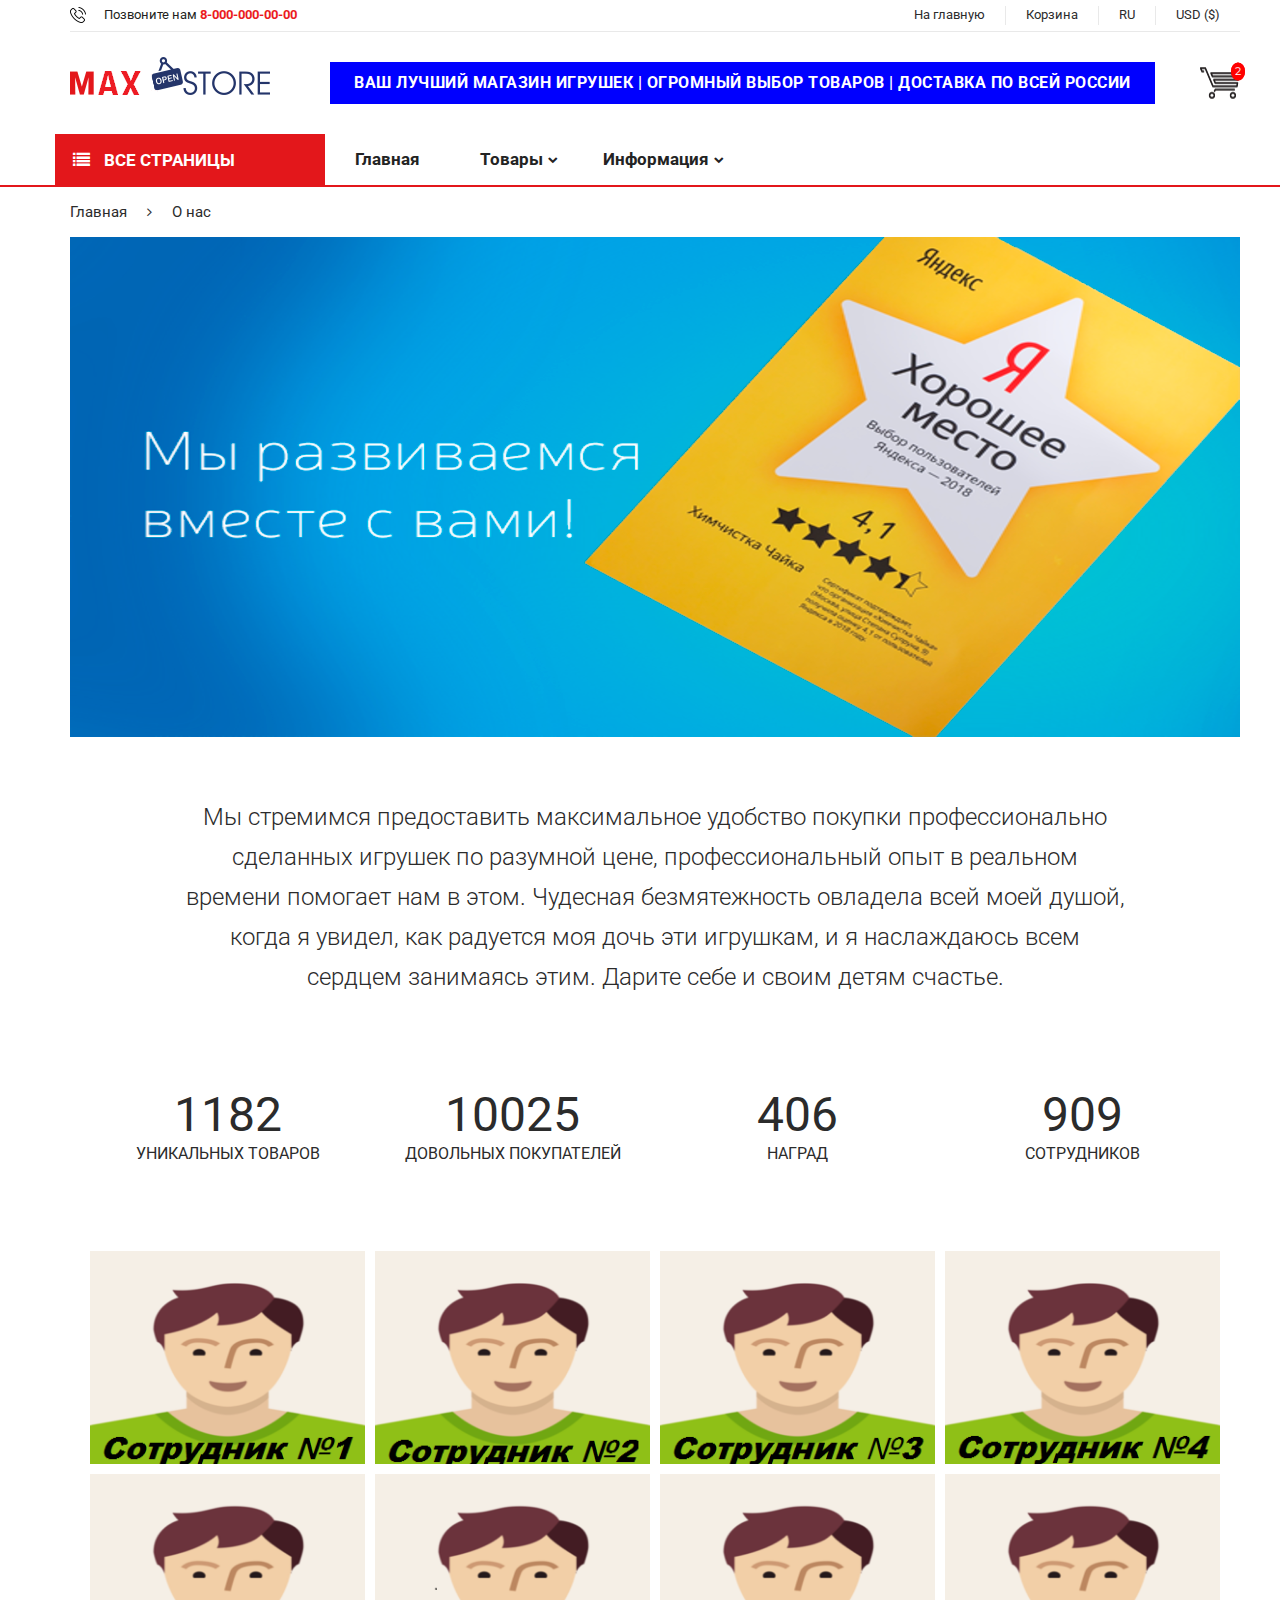
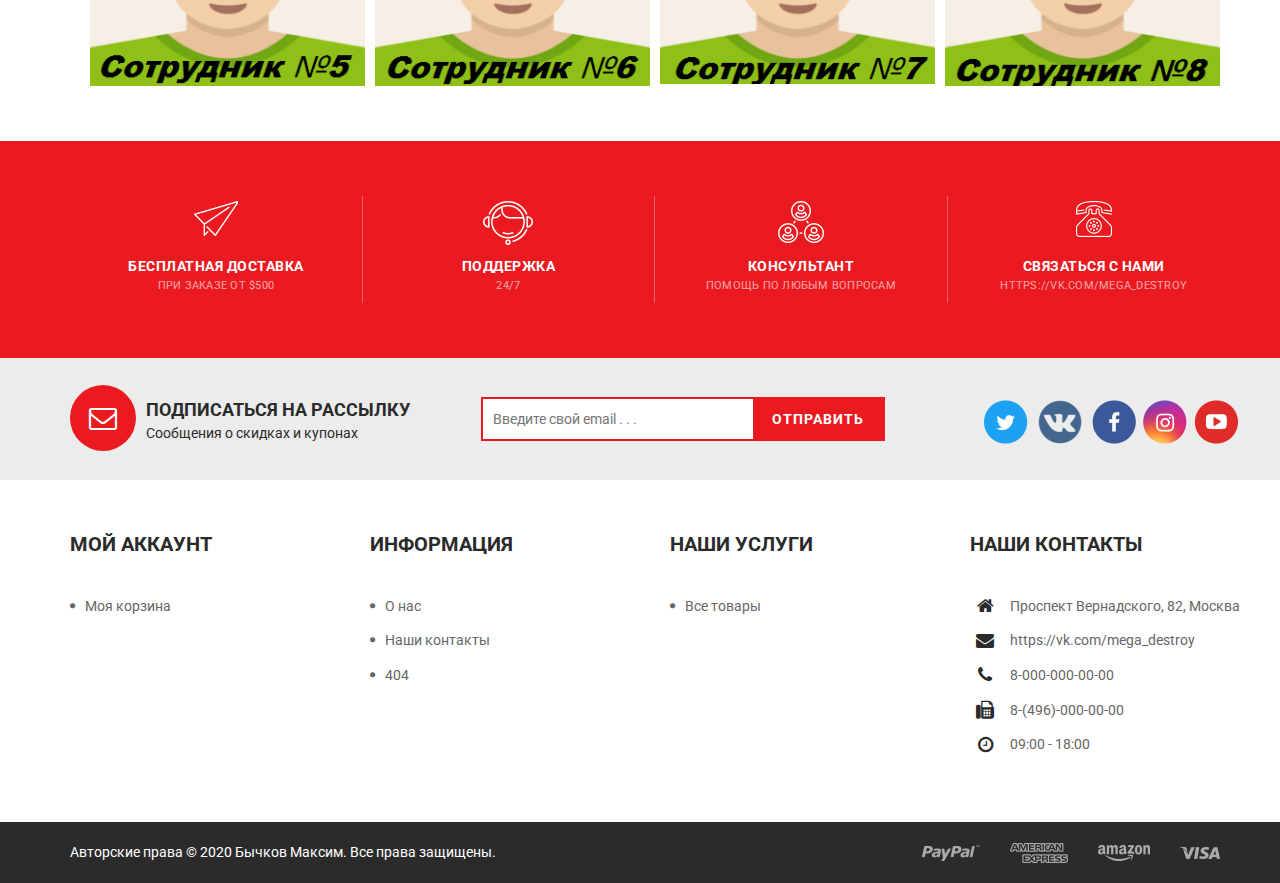
<file: about.html>
<!DOCTYPE html>
<html lang="en">
<head>
  <title>Max Store (О нас)</title>
  <meta name="format-detection" content="telephone=no">
  <meta http-equiv="Content-Type" content="text/html; charset=UTF-8" />
  <meta name="viewport" content="width=device-width, initial-scale=1.0" />
  <meta http-equiv="X-UA-Compatible" content="IE=edge" />
  <link href="https://fonts.googleapis.com/css?family=Montserrat%7CRoboto:100,300,400,500,700,900%7CRoboto+Condensed:100,300,400,500,700" rel="stylesheet">
  <link rel="stylesheet" type="text/css" href="css/icon-font-linea.css">
  <link rel="stylesheet" type="text/css" href="css/multirange.css">
  <link rel="stylesheet" type="text/css" href="css/bootstrap.min.css">
  <link rel="stylesheet" type="text/css" href="css/bootstrap-theme.min.css">
  <link rel="stylesheet" type="text/css" href="css/themify-icons.css">
  <link rel="stylesheet" type="text/css" href="css/style.css">
  <link rel="stylesheet" type="text/css" href="css/effect.css">
  <link rel="stylesheet" type="text/css" href="css/font-awesome.min.css">
  <link rel="stylesheet" type="text/css" href="css/about.css">
  <link rel="stylesheet" type="text/css" href="css/owl.theme.default.css">
  <link rel="stylesheet" type="text/css" href="css/owl.carousel.min.css">
  <link rel="stylesheet" type="text/css" href="css/responsive.css">
</head>
<body>
<!-- push menu-->
<div class="pushmenu menu-home5">
  <div class="menu-push">
    <span class="close-left js-close"><i class="fa fa-times f-20"></i></span>
    <div class="clearfix"></div>
    <ul class="nav-home5 js-menubar">
      <li class="level1 active dropdown">
        <a href="home_v1.html">Главная</a>
      </li>
      <li class="level1 active dropdown"><a >Товары</a>
        <span class="icon-sub-menu"></span>
        <div class="menu-level1 js-open-menu">
          <ul class="level1">
            <li class="level2">
              <a >Категории</a>
              <ul class="menu-level-2">
                <li class="level3"><a href="category_all.html" title="">Все товары</a></li>
                <li class="level3"><a href="category_figures.html" title="">Мультгерои (фигурки)</a></li>
                <li class="level3"><a href="category_electric_car.html" title="">Электромобили</a></li>
                <li class="level3"><a href="category_dolls.html" title="">Куклы</a></li>
                <li class="level3"><a href="category_blasters.html" title="">Бластеры</a></li>
                <li class="level3"><a href="category_radio_controlled.html" title="">Радиоуправляемые</a></li>
                <li class="level3"><a href="category_lego.html" title="">Лего</a></li>
                <li class="level3"><a href="category_sale.html" title="">Распродажа</a></li>
              </ul>
            </li>
          </ul>
          <div class="clearfix"></div>
        </div>
      </li>
      <li class="level1">
        <a >Страницы</a>
        <span class="icon-sub-menu"></span>
        <ul class="menu-level1 js-open-menu">
          <li class="level2"><a href="about.html" title="About Us ">О нас </a></li>
          <li class="level2"><a href="contact.html" title="Contact">Наши контакты</a></li>
          <li class="level2"><a href="404.html" title="404">404</a></li>
        </ul>
      </li>
    </ul>
  </div>
</div>
<!-- end push menu-->
<!-- Menu Mobile -->
<div class="menu-mobile-left-content menu-bg-white">
  <ul>
    <li><a href="category_all.html"><img src="img/icon_hot_gray.png" alt="Icon Hot Deals" /> <p>Все товары</p></a></li>
    <li><a href="category_figures.html"><img src="img/icon_mother_gray.png" alt="Icon Food" /> <p>Мультгерои</p></a></li>
    <li><a href="category_electric_car.html"><img src="img/icon_sport_gray.png" alt="Icon Mobile & Tablet" /> <p>Электромобили</p></a></li>
    <li><a href="category_dolls.html"><img src="img/icon_fashion_gray.png" alt="Icon Electric Appliances" /> <p>Куклы</p></a></li>
    <li><a href="category_blasters.html"><img src="img/icon_health_gray.png" alt="Icon Health & Beauty" /> <p>Бластеры</p></a></li>
    <li><a href="category_radio_controlled.html"><img src="img/icon_auto_gray.png" alt="Icon Auto & Moto" /> <p>Радиоуправляемые</p></a></li>
    <li><a href="category_lego.html"><img src="img/icon_home_gray.png" alt="Icon Home & Life" /> <p>Лего</p></a></li>
    <li><a href="category_sale.html"><img src="img/icon_voucher_gray.png" alt="Icon Voucher Service" /> <p>Распродажа</p></a></li>
    <li><a href="wishlist.html"><img src="img/icon_book_gray.png" alt="Icon Books & Stationery" /> <p>Корзина</p></a></li>
    <li><a href="about.html"><img src="img/icon_book_gray.png" alt="Icon Books & Stationery" /> <p>О нас</p></a></li>
    <li><a href="contact.html"><img src="img/icon_book_gray.png" alt="Icon Books & Stationery" /> <p>Наши контакты</p></a></li>
    <li><a href="404.html"><img src="img/icon_book_gray.png" alt="Icon Books & Stationery" /> <p>404</p></a></li>
    <li><a href="home_v1.html"><img src="img/icon_book_gray.png" alt="Icon Books & Stationery" /> <p>На главную</p></a></li>
  </ul>
</div>
<!-- Header Box -->
<div class="wrappage">
  <header class="relative full-width">
    <div class=" container-web relative">
      <div class=" container">
        <div class="row">
          <div class=" header-top">
            <p class="contact_us_header col-md-4 col-xs-12 col-sm-3 clear-margin">
              <img src="img/icon_phone_top.png" alt="Icon Phone Top Header" /> Позвоните нам <span class="text-red bold">8-000-000-00-00</span>
            </p>
            <div class="menu-header-top text-right col-md-8 col-xs-12 col-sm-6 clear-padding">
              <ul class="clear-margin">
                <li class="relative"><a href="home_v1.html">На главную</a></li>
                <li class="relative"><a href="wishlist.html">Корзина</a></li>
                <li class="relative">
                  <a >RU</a>
                </li>
                <li class="relative">
                  <a >USD ($)</a>
                </li>
              </ul>
            </div>
          </div>
        </div>
        <div class="row">
          <div class="clearfix header-content full-width relative">
            <div class="clearfix icon-menu-bar">
              <i class="data-icon data-icon-arrows icon-arrows-hamburger-2 icon-pushmenu js-push-menu"></i>
            </div>
            <div class="clearfix logo">
              <a href="home_v1.html"><img alt="Logo" src="img/logo.png" /></a>
            </div>
            <div class="clearfix search-box relative float-left">
              <p>ВАШ ЛУЧШИЙ МАГАЗИН ИГРУШЕК  | ОГРОМНЫЙ ВЫБОР ТОВАРОВ | ДОСТАВКА ПО ВСЕЙ РОССИИ </p>
            </div>
            <div class="clearfix icon-search-mobile absolute">
              <i onclick="showBoxSearchMobile()" class="data-icon data-icon-basic icon-basic-magnifier"></i>
            </div>
            <div class="clearfix cart-website absolute" onclick="showCartBoxDetail()">
              <img alt="Icon Cart" src="img/icon_cart.png" />
              <p class="count-total-shopping absolute">2</p>
            </div>
            <div class="clearfix cart-website absolute" onclick="showCartBoxDetail()">
              <img alt="Icon Cart" src="img/icon_cart.png" />
              <p class="count-total-shopping absolute">2</p>
            </div>
            <div class="cart-detail-header border">
              <div class="relative">
                <div class="product-cart-son clearfix">
                  <div class="image-product-cart float-left center-vertical-image ">
                    <a href="category_figures.html"><img src="img/img_product.png" alt="" /></a>
                  </div>
                  <div class="info-product-cart float-left">
                    <p class="title-product title-hover-black"><a class="animate-default" href="category_figures.html">малыш йода</a></p>
                    <p class="clearfix price-product">$350 <span class="total-product-cart-son">(x1)</span></p>
                  </div>
                </div>
                <div class="product-cart-son">
                  <div class="image-product-cart float-left center-vertical-image">
                    <a href="category_blasters.html"><img src="img/product_home_8-min.png" alt="" /></a>
                  </div>
                  <div class="info-product-cart float-left">
                    <p class="title-product title-hover-black"><a class="animate-default" href="category_blasters.html">элит серджфайр</a></p>
                    <p class="clearfix price-product">$350 <span class="total-product-cart-son">(x1)</span></p>
                  </div>
                </div>
              </div>
              <div class="relative border no-border-l no-border-r total-cart-header">
                <p class="bold clear-margin">Общая стоимость:</p>
                <p class=" clear-margin bold">$700</p>
              </div>
              <div class="relative btn-cart-header">
                <a href="wishlist.html" class="uppercase bold animate-default">В корзину</a>
                <a href="category_all.html" class="uppercase bold button-hover-red animate-default">Все товары</a>
              </div>
            </div>
            <div class="mask-search absolute clearfix" onclick="hiddenBoxSearchMobile()"></div>
            <div class="clearfix box-search-mobile">
            </div>
          </div>
        </div>
        <div class="row">
          <a class="menu-vertical hidden-md hidden-lg" onclick="showMenuMobie()">
            <span class="animate-default"><i class="fa fa-list" aria-hidden="true"></i>Все страницы</span>
          </a>
        </div>
      </div>
    </div>
    <div class="menu-header-v3 hidden-ipx">
      <div class="container">
        <div class="row">
          <!-- Menu Page -->
          <div class="menu-header full-width">
            <ul class="clear-margin">
              <li onclick="showMenuHomeV3()"><a class="animate-default" href="#"><i class="fa fa-list" aria-hidden="true"></i> Все страницы</a></li>
              <li class="title-hover-red">
                <a class="animate-default" href="home_v1.html">Главная</a>
              </li>
              <li class="title-hover-red">
                <a class="animate-default" >Товары</a>
                <div class="sub-menu mega-menu-v2">
                  <ul>
                    <li>Для мальчиков</li>
                    <li class="title-hover-red"><a class="animate-default clear-padding" href="category_electric_car.html">Электромобили</a></li>
                    <li class="title-hover-red"><a class="animate-default clear-padding" href="category_blasters.html">Бластеры</a></li>
                    <li class="title-hover-red"><a class="animate-default clear-padding" href="category_radio_controlled.html">Радиоуправляемые</a></li>
                    <li class="title-hover-red"><a class="animate-default clear-padding" href="category_lego.html">Лего</a></li>
                  </ul>
                  <ul>
                    <li>Для девочек</li>
                    <li class="title-hover-red"><a class="animate-default clear-padding" href="category_dolls.html">Куклы</a></li>
                    <li class="title-hover-red"><a class="animate-default clear-padding" href="category_figures.html">Мультгерои</a></li>
                  </ul>
                  <ul>
                    <li>Это удобно</li>
                    <li class="title-hover-red"><a class="animate-default clear-padding" href="category_all.html">Все товары</a></li>
                    <li class="title-hover-red"><a class="animate-default clear-padding" href="category_sale.html">Распродажа</a></li>
                  </ul>
                </div>
              </li>
              <li class="title-hover-red">
                <a class="animate-default" >Информация</a>
                <ul>
                  <li class="title-hover-red"><a class="animate-default" href="about.html">О нас</a></li>
                  <li class="title-hover-red"><a class="animate-default" href="contact.html">Наши контакты</a></li>
                  <li class="title-hover-red"><a class="animate-default" href="404.html">404</a></li>
                </ul>
              </li>
            </ul>
          </div>
          <!-- End Menu Page -->
        </div>
      </div>
    </div>
    <div class="clearfix menu_more_header menu-web menu-bg-white">
      <ul>
        <li><a href="category_all.html"><img src="img/icon_hot_gray.png" alt="Icon Hot Deals" /> <p>Все товары</p></a></li>
        <li><a href="category_figures.html"><img src="img/icon_mother_gray.png" alt="Icon Food" /> <p>Мультгерои</p></a></li>
        <li><a href="category_electric_car.html"><img src="img/icon_sport_gray.png" alt="Icon Mobile & Tablet" /> <p>Электромобили</p></a></li>
        <li><a href="category_dolls.html"><img src="img/icon_fashion_gray.png" alt="Icon Electric Appliances" /> <p>Куклы</p></a></li>
        <li><a href="category_blasters.html"><img src="img/icon_health_gray.png" alt="Icon Health & Beauty" /> <p>Бластеры</p></a></li>
        <li><a href="category_radio_controlled.html"><img src="img/icon_auto_gray.png" alt="Icon Auto & Moto" /> <p>Радиоуправляемые</p></a></li>
        <li><a href="category_lego.html"><img src="img/icon_home_gray.png" alt="Icon Home & Life" /> <p>Лего</p></a></li>
        <li><a href="category_sale.html"><img src="img/icon_voucher_gray.png" alt="Icon Voucher Service" /> <p>Распродажа</p></a></li>
        <li><a href="wishlist.html"><img src="img/icon_book_gray.png" alt="Icon Books & Stationery" /> <p>Корзина</p></a></li>
        <li><a href="about.html"><img src="img/icon_book_gray.png" alt="Icon Books & Stationery" /> <p>О нас</p></a></li>
        <li><a href="contact.html"><img src="img/icon_book_gray.png" alt="Icon Books & Stationery" /> <p>Наши контакты</p></a></li>
        <li><a href="404.html"><img src="img/icon_book_gray.png" alt="Icon Books & Stationery" /> <p>404</p></a></li>
        <li><a href="home_v1.html"><img src="img/icon_book_gray.png" alt="Icon Books & Stationery" /> <p>На главную</p></a></li>
      </ul>
    </div>
    <div class="header-ontop">
      <div class="container">
        <div class="row">
          <div class="col-md-3">
            <div class="clearfix logo">
              <a href="#"><img alt="Logo" src="img/logo.png" /></a>
            </div>
          </div>
          <div class="col-md-9">
            <div class="menu-header">
              <ul class="main__menu clear-margin">
                <li class="title-hover-red">
                  <a class="animate-default" href="home_v1.html">Главная</a>
                </li>
                <li class="title-hover-red">
                  <a class="animate-default" >Товары</a>
                  <div class="sub-menu mega-menu-v2">
                    <ul>
                      <li>Для мальчиков</li>
                      <li class="title-hover-red"><a class="animate-default clear-padding" href="category_electric_car.html">Электромобили</a></li>
                      <li class="title-hover-red"><a class="animate-default clear-padding" href="category_blasters.html">Бластеры</a></li>
                      <li class="title-hover-red"><a class="animate-default clear-padding" href="category_radio_controlled.html">Радиоуправляемые</a></li>
                      <li class="title-hover-red"><a class="animate-default clear-padding" href="category_lego.html">Лего</a></li>
                    </ul>
                    <ul>
                      <li>Для девочек</li>
                      <li class="title-hover-red"><a class="animate-default clear-padding" href="category_dolls.html">Куклы</a></li>
                      <li class="title-hover-red"><a class="animate-default clear-padding" href="category_figures.html">Мультгерои</a></li>
                    </ul>
                    <ul>
                      <li>Это удобно</li>
                      <li class="title-hover-red"><a class="animate-default clear-padding" href="category_all.html">Все товары</a></li>
                      <li class="title-hover-red"><a class="animate-default clear-padding" href="category_sale.html">Распродажа</a></li>
                    </ul>
                  </div>
                </li>
                <li class="title-hover-red">
                  <a class="animate-default" >Информация</a>
                  <ul>
                    <li class="title-hover-red"><a class="animate-default" href="about.html">О нас</a></li>
                    <li class="title-hover-red"><a class="animate-default" href="contact.html">Наши контакты</a></li>
                    <li class="title-hover-red"><a class="animate-default" href="404.html">404</a></li>
                  </ul>
                </li>
              </ul>
            </div>
          </div>
        </div>
      </div>
    </div>
  </header>
  <!-- End Header Box -->
  <!-- Content Box -->
  <div class="relative full-width">
    <!-- Breadcrumb -->
    <div class="container-web relative">
      <div class="container">
        <div class="row">
          <div class="breadcrumb-web">
            <ul class="clear-margin">
              <li class="animate-default title-hover-red"><a href="home_v1.html">Главная</a></li>
              <li class="animate-default title-hover-red"><a href="about.html">О нас</a></li>
            </ul>
          </div>
        </div>
      </div>
    </div>
    <!-- End Breadcrumb -->
    <!-- Content About Us -->
    <div class="relative container-web">
      <div class="container">
        <div class="row ">
          <div class="full-width banner-about relative center-vertical-image bottom-margin-default overfollow-hidden">
            <img src="img/banner_about-min.png" alt="" />
          </div>
        </div>
        <div class="row">
          <div class="col-md-10 text-intro relative top-margin-default bottom-margin-default">
            <p>Мы стремимся предоставить максимальное удобство покупки  профессионально сделанных игрушек по разумной цене, профессиональный опыт в реальном времени помогает нам в этом. Чудесная безмятежность овладела всей моей душой, когда я увидел, как радуется моя дочь эти игрушкам, и я наслаждаюсь всем сердцем занимаясь этим. Дарите себе и своим детям счастье.</p>
          </div>
        </div>
        <div class="row">
          <div class="col-md-12 relative">
            <div class="col-md-3 col-sm-3 col-xs-6 relative total-number-about">
              <p class="Count">3900</p>
              <p>УНИКАЛЬНЫХ ТОВАРОВ</p>
            </div>
            <div class="col-md-3 col-sm-3 col-xs-6 relative total-number-about">
              <p class="Count">33100</p>
              <p>ДОВОЛЬНЫХ ПОКУПАТЕЛЕЙ</p>
            </div>
            <div class="col-md-3 col-sm-3 col-xs-6 relative total-number-about">
              <p class="Count">1339</p>
              <p>НАГРАД</p>
            </div>
            <div class="col-md-3 col-sm-3 col-xs-6 relative total-number-about">
              <p class="Count">3000</p>
              <p>СОТРУДНИКОВ</p>
            </div>
          </div>
        </div>
        <div class="row">
          <div class="col-md-12 relative list-lib-image-about">
            <ul class="clear-margin">
              <li class="center-vertical-image banners-effect5 relative overfollow-hidden"><img src="img/image_lib_1-min.png" alt="" /><a href="https://vk.com/mega_destroy"></a></li>
              <li class="center-vertical-image banners-effect5 relative overfollow-hidden"><img src="img/image_lib_2-min.png" alt="" /><a href="https://vk.com/mega_destroy"></a></li>
              <li class="center-vertical-image banners-effect5 relative overfollow-hidden"><img src="img/image_lib_3-min.png" alt="" /><a href="https://vk.com/mega_destroy"></a></li>
              <li class="center-vertical-image banners-effect5 relative overfollow-hidden"><img src="img/image_lib_4-min.png" alt="" /><a href="https://vk.com/mega_destroy"></a></li>
              <li class="center-vertical-image banners-effect5 relative overfollow-hidden"><img src="img/image_lib_5-min.png" alt="" /><a href="https://vk.com/mega_destroy"></a></li>
              <li class="center-vertical-image banners-effect5 relative overfollow-hidden"><img src="img/image_lib_6-min.png" alt="" /><a href="https://vk.com/mega_destroy"></a></li>
              <li class="center-vertical-image banners-effect5 relative overfollow-hidden"><img src="img/image_lib_7-min.png" alt="" /><a href="https://vk.com/mega_destroy"></a></li>
              <li class="center-vertical-image banners-effect5 relative overfollow-hidden"><img src="img/image_lib_8-min.png" alt="" /><a href="https://vk.com/mega_destroy"></a></li>
            </ul>
          </div>
        </div>
      </div>
    </div>
    <!-- End Content About Us -->
    <!-- Support -->
    <div class=" support-box full-width bg-red support_box_v2">
      <div class="container-web">
        <div class=" container">
          <div class="row">
            <div class=" support-box-info relative col-md-3 col-sm-3 col-xs-6">
              <img src="img/icon_free_ship_white-min.png" alt="Icon Free Ship" class="absolute" />
              <p>бесплатная доставка</p>
              <p>при заказе от $500</p>
            </div>
            <div class=" support-box-info relative col-md-3 col-sm-3 col-xs-6">
              <img src="img/icon_support_white-min.png" alt="Icon Supports" class="absolute">
              <p>поддержка</p>
              <p> 24/7</p>
            </div>
            <div class=" support-box-info relative col-md-3 col-sm-3 col-xs-6">
              <img src="img/icon_patner_white-min.png" alt="Icon partner" class="absolute">
              <p>консультант</p>
              <p>помощь по любым вопросам</p>
            </div>
            <div class=" support-box-info relative col-md-3 col-sm-3 col-xs-6">
              <img src="img/icon_phone_table_white-min.png" alt="Icon Phone Tablet" class="absolute">
              <p>связаться с нами</p>
              <p>https://vk.com/mega_destroy</p>
            </div>
          </div>
        </div>
      </div>
    </div>
  </div>
  <!-- End Content Box -->
  <!-- Footer Box -->
  <footer class="relative full-width">
    <div class=" top-footer full-width">
      <div class="clearfix container-web relative">
        <div class=" container">
          <div class="row">
            <div class="clearfix col-md-9 col-sm-12 clear-padding col-xs-12">
              <div class="clearfix text-subscribe text-subscribe">
                <i class="fa fa-envelope-o" aria-hidden="true"></i>
                <p>подписаться на рассылку</p>
                <p>Сообщения о скидках и купонах</p>
              </div>
              <div class="clearfix form-subscribe">
                <input type="text" name="email-subscribe" placeholder="Введите свой email . . .">
                <button value="Alert" onClick="alert('Теперь ждите новостей!')" class="animate-default button-hover-red">отправить</button>
              </div>
            </div>
            <div class="clearfix col-md-3 col-sm-12 col-xs-12 clear-padding social-box text-right">
              <a href="https://vk.com/mega_destroy"><img src="img/social_tw-min.png" alt="Icon Social Twiter"></a>
              <a href="https://vk.com/mega_destroy"><img src="img/social_vk-min.png" alt="Icon Social Vkontakte"></a>
              <a href="https://vk.com/mega_destroy"><img src="img/social_fa-min.png" alt="Icon Social Facebook"></a>
              <a href="https://vk.com/mega_destroy"><img src="img/social_int-min.png" alt="Icon Social Instagram"></a>
              <a href="https://vk.com/mega_destroy"><img src="img/social_yt-min.png" alt="Icon Social Youtube" /></a>
            </div>
          </div>
        </div>
      </div>
    </div>
    <div class="clearfix container-web relative">
      <div class=" container clear-padding">
        <div class="row">
          <div class="clearfix col-md-3 col-sm-6 col-xs-12 text-footer">
            <p>мой аккаунт</p>
            <ul class="list-footer">
              <li><a href="wishlist.html">Моя корзина</a></li>
            </ul>
          </div>
          <div class="clearfix col-md-3 col-sm-6 col-xs-12 text-footer">
            <p>информация</p>
            <ul class="list-footer">
              <li><a href="about.html">О нас</a></li>
              <li><a href="contact.html">Наши контакты</a></li>
              <li><a href="404.html">404</a></li>
            </ul>
          </div>
          <div class="clearfix col-md-3 col-sm-6 col-xs-12 text-footer">
            <p>наши услуги</p>
            <ul class="list-footer">
              <li><a href="category_all.html">Все товары</a></li>
            </ul>
          </div>
          <div class="clearfix col-md-3 col-sm-6 col-xs-12 text-footer">
            <p>Наши контакты</p>
            <ul class="icon-footer">
              <li><i class="fa fa-home" aria-hidden="true"></i> Проспект Вернадского, 82, Москва</li>
              <li><i class="fa fa-envelope" aria-hidden="true"></i> <a href="https://vk.com/mega_destroy">https://vk.com/mega_destroy</a></li>
              <li><i class="fa fa-phone" aria-hidden="true"></i> 8-000-000-00-00</li>
              <li><i class="fa fa-fax" aria-hidden="true"></i> 8-(496)-000-00-00</li>
              <li><i class="fa fa-clock-o" aria-hidden="true"></i> 09:00 - 18:00</li>
            </ul>
          </div>
        </div>
      </div>
    </div>
    <div class=" bottom-footer full-width">
      <div class="clearfix container-web">
        <div class=" container">
          <div class="row">
            <div class="clearfix col-md-7 clear-padding copyright">
              <p>Авторские права © 2020 Бычков Максим. Все права защищены.</p>
            </div>
            <div class="clearfix footer-icon-bottom col-md-5 float-right clear-padding">
              <div class="icon_logo_footer float-right">
                <img src="img/image_payment_footer-min.png" alt="">
              </div>
            </div>
          </div>
        </div>
      </div>
    </div>
  </footer>
</div>
<!-- End Footer Box -->
<script src="js/jquery-3.3.1.min.js" defer=""></script>
<script src="js/bootstrap.min.js" defer=""></script>
<script src="js/owl.carousel.min.js" defer=""></script>
<script src="js/sync_owl_carousel.js" defer=""></script>
<script src="js/scripts.js" defer=""></script>
</body>
</html>
</file>
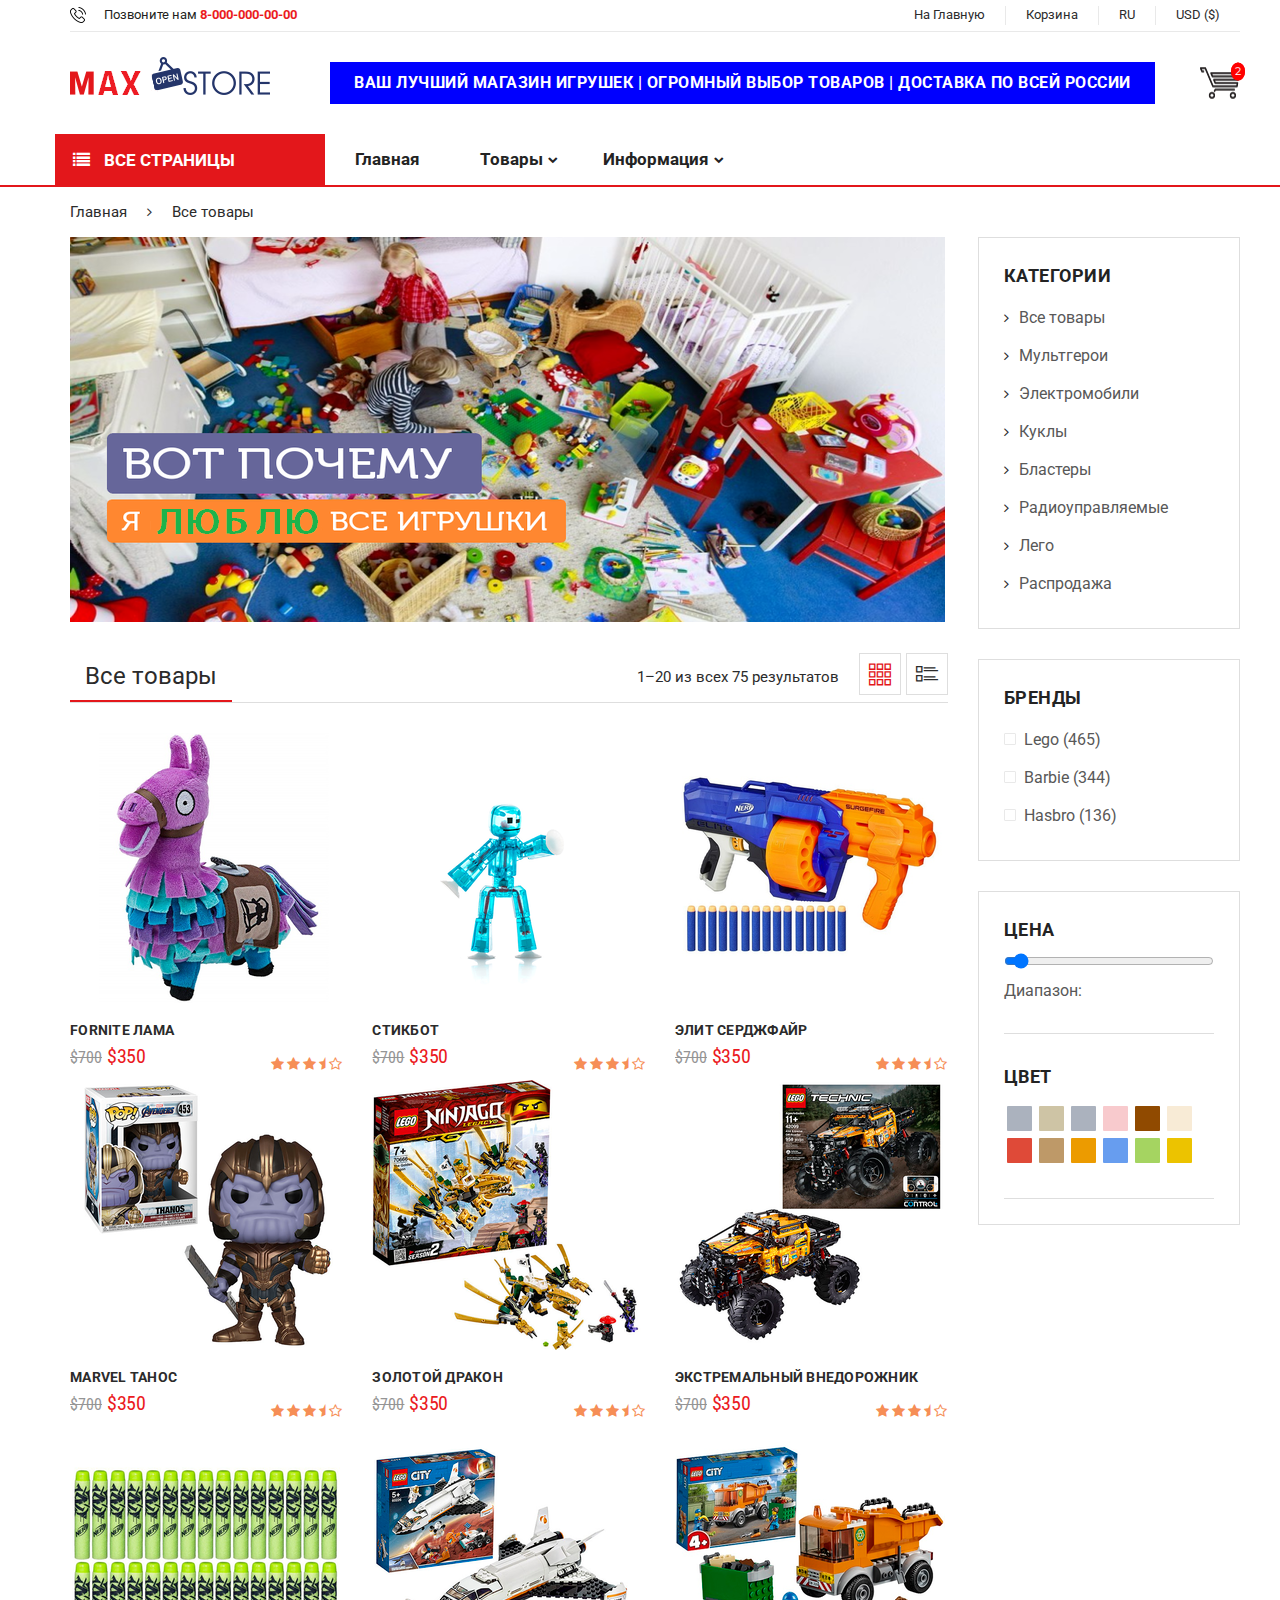
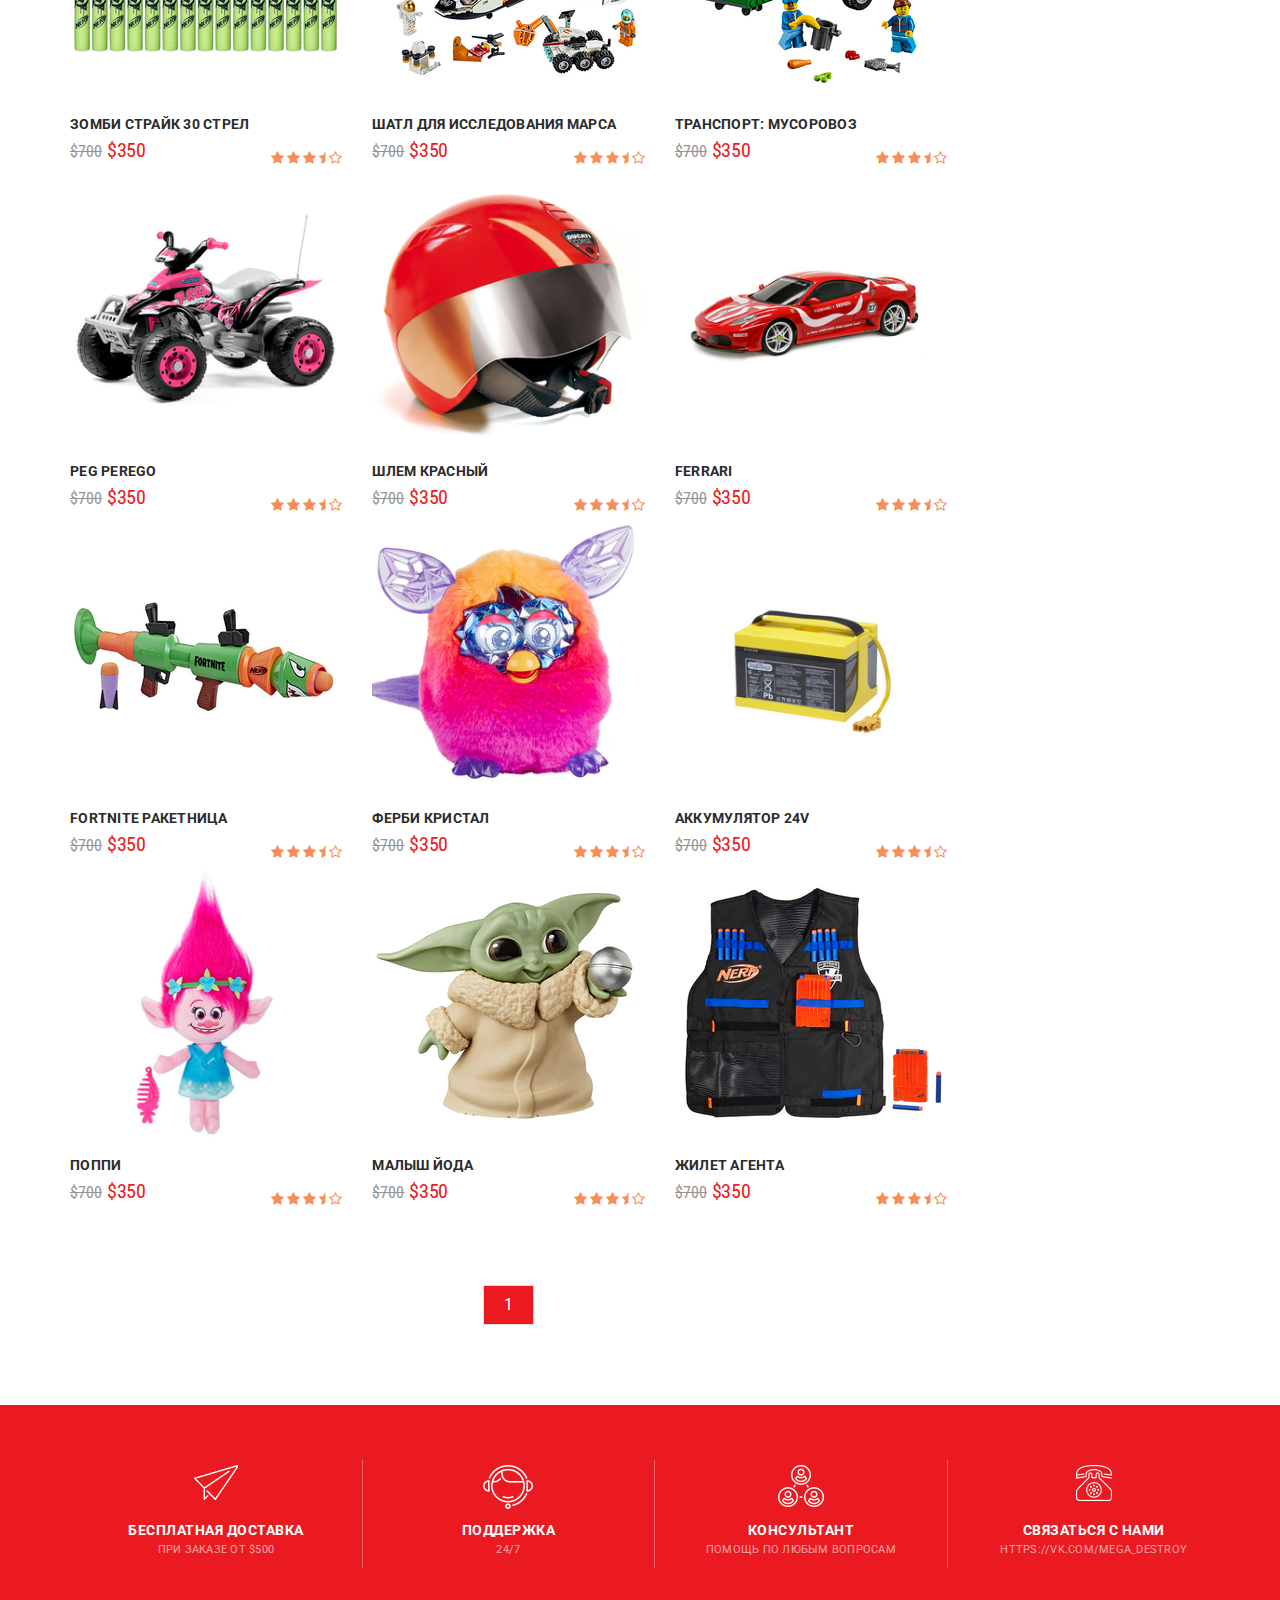
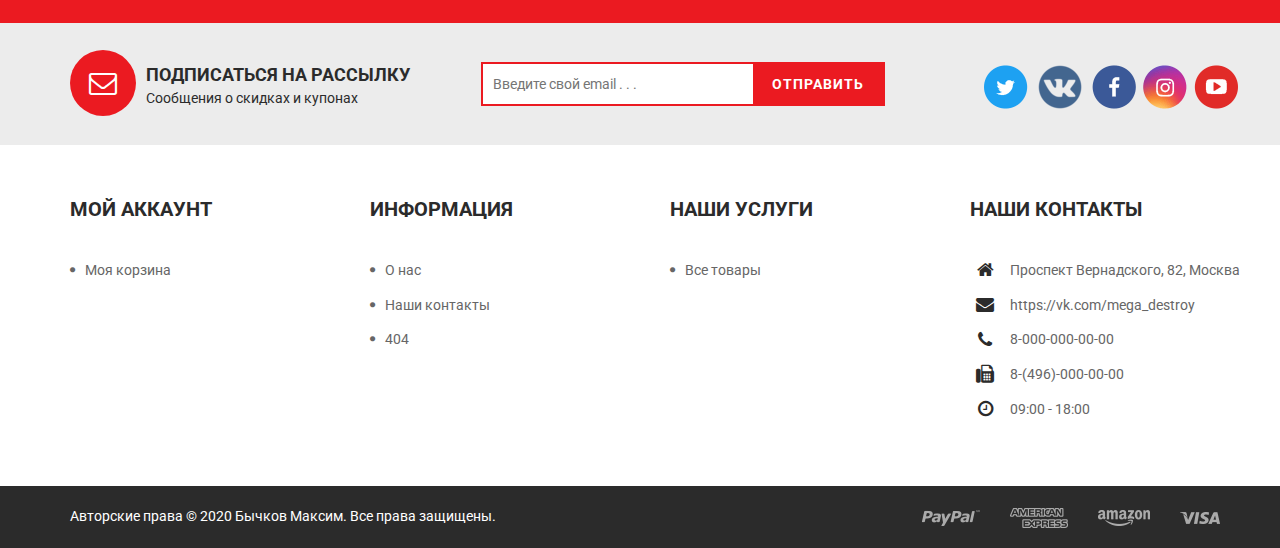
<file: category_all.html>
<!DOCTYPE html>
<html lang="en">
<head>
  <title>Max Store (Все товары)</title>
  <meta name="format-detection" content="telephone=no">
  <meta http-equiv="Content-Type" content="text/html; charset=UTF-8" />
  <meta name="viewport" content="width=device-width, initial-scale=1.0" />
  <meta http-equiv="X-UA-Compatible" content="IE=edge" />
  <link href="https://fonts.googleapis.com/css?family=Montserrat%7CRoboto:100,300,400,500,700,900%7CRoboto+Condensed:100,300,400,500,700" rel="stylesheet">
  <link rel="stylesheet" type="text/css" href="css/icon-font-linea.css">
  <link rel="stylesheet" type="text/css" href="css/multirange.css">
  <link rel="stylesheet" type="text/css" href="css/bootstrap.min.css">
  <link rel="stylesheet" type="text/css" href="css/bootstrap-theme.min.css">
  <link rel="stylesheet" type="text/css" href="css/themify-icons.css">
  <link rel="stylesheet" type="text/css" href="css/style.css">
  <link rel="stylesheet" type="text/css" href="css/effect.css">
  <link rel="stylesheet" type="text/css" href="css/font-awesome.min.css">
  <link rel="stylesheet" type="text/css" href="css/category.css">
  <link rel="stylesheet" type="text/css" href="css/owl.theme.default.css">
  <link rel="stylesheet" type="text/css" href="css/owl.carousel.min.css">
  <link rel="stylesheet" type="text/css" href="css/responsive.css">
</head>
<body>
<!-- push menu-->
<div class="pushmenu menu-home5">
  <div class="menu-push">
    <span class="close-left js-close"><i class="fa fa-times f-20"></i></span>
    <div class="clearfix"></div>
    <ul class="nav-home5 js-menubar">
      <li class="level1 active dropdown">
        <a href="home_v1.html">Главная</a>
      </li>
      <li class="level1 active dropdown"><a >Товары</a>
        <span class="icon-sub-menu"></span>
        <div class="menu-level1 js-open-menu">
          <ul class="level1">
            <li class="level2">
              <a >Категории</a>
              <ul class="menu-level-2">
                <li class="level3"><a href="category_all.html" title="">Все товары</a></li>
                <li class="level3"><a href="category_figures.html" title="">Мультгерои (фигурки)</a></li>
                <li class="level3"><a href="category_electric_car.html" title="">Электромобили</a></li>
                <li class="level3"><a href="category_dolls.html" title="">Куклы</a></li>
                <li class="level3"><a href="category_blasters.html" title="">Бластеры</a></li>
                <li class="level3"><a href="category_radio_controlled.html" title="">Радиоуправляемые</a></li>
                <li class="level3"><a href="category_lego.html" title="">Лего</a></li>
                <li class="level3"><a href="category_sale.html" title="">Распродажа</a></li>
              </ul>
            </li>
          </ul>
          <div class="clearfix"></div>
        </div>
      </li>
      <li class="level1">
        <a >Информация</a>
        <span class="icon-sub-menu"></span>
        <ul class="menu-level1 js-open-menu">
          <li class="level2"><a href="about.html" title="About Us ">О нас </a></li>
          <li class="level2"><a href="contact.html" title="Contact">наши контакты</a></li>
          <li class="level2"><a href="404.html" title="404">404</a></li>
        </ul>
      </li>
    </ul>
  </div>
</div>
<!-- end push menu-->
<!-- Menu Mobile -->
<div class="menu-mobile-left-content menu-bg-white">
  <ul>
    <li><a href="category_all.html"><img src="img/icon_hot_gray.png" alt="Icon Hot Deals" /> <p>Все товары</p></a></li>
    <li><a href="category_figures.html"><img src="img/icon_mother_gray.png" alt="Icon Food" /> <p>Мультгерои</p></a></li>
    <li><a href="category_electric_car.html"><img src="img/icon_sport_gray.png" alt="Icon Mobile & Tablet" /> <p>Электромобили</p></a></li>
    <li><a href="category_dolls.html"><img src="img/icon_fashion_gray.png" alt="Icon Electric Appliances" /> <p>Куклы</p></a></li>
    <li><a href="category_blasters.html"><img src="img/icon_health_gray.png" alt="Icon Health & Beauty" /> <p>Бластеры</p></a></li>
    <li><a href="category_radio_controlled.html"><img src="img/icon_auto_gray.png" alt="Icon Auto & Moto" /> <p>Радиоуправляемые</p></a></li>
    <li><a href="category_lego.html"><img src="img/icon_home_gray.png" alt="Icon Home & Life" /> <p>Лего</p></a></li>
    <li><a href="category_sale.html"><img src="img/icon_voucher_gray.png" alt="Icon Voucher Service" /> <p>Распродажа</p></a></li>
    <li><a href="wishlist.html"><img src="img/icon_book_gray.png" alt="Icon Books & Stationery" /> <p>Корзина</p></a></li>
    <li><a href="about.html"><img src="img/icon_book_gray.png" alt="Icon Books & Stationery" /> <p>О нас</p></a></li>
    <li><a href="contact.html"><img src="img/icon_book_gray.png" alt="Icon Books & Stationery" /> <p>Наши контакты</p></a></li>
    <li><a href="404.html"><img src="img/icon_book_gray.png" alt="Icon Books & Stationery" /> <p>404</p></a></li>
    <li><a href="home_v1.html"><img src="img/icon_book_gray.png" alt="Icon Books & Stationery" /> <p>На главную</p></a></li>
  </ul>
</div>
<!-- Header Box -->
<div class="wrappage">
  <header class="relative full-width">
    <div class=" container-web relative">
      <div class=" container">
        <div class="row">
          <div class=" header-top">
            <p class="contact_us_header col-md-4 col-xs-12 col-sm-3 clear-margin">
              <img src="img/icon_phone_top.png" alt="Icon Phone Top Header" /> Позвоните нам <span class="text-red bold">8-000-000-00-00</span>
            </p>
            <div class="menu-header-top text-right col-md-8 col-xs-12 col-sm-6 clear-padding">
              <ul class="clear-margin">
                <li class="relative"><a href="home_v1.html">На Главную</a></li>
                <li class="relative"><a href="wishlist.html">Корзина</a></li>
                <li class="relative">
                  <a>RU</a>
                </li>
                <li class="relative">
                  <a >USD ($)</a>
                </li>
              </ul>
            </div>
          </div>
        </div>
        <div class="row">
          <div class="clearfix header-content full-width relative">
            <div class="clearfix icon-menu-bar">
              <i class="data-icon data-icon-arrows icon-arrows-hamburger-2 icon-pushmenu js-push-menu"></i>
            </div>
            <div class="clearfix logo">
              <a href="home_v1.html"><img alt="Logo" src="img/logo.png" /></a>
            </div>
            <div class="clearfix search-box relative float-left">
              <p>ВАШ ЛУЧШИЙ МАГАЗИН ИГРУШЕК  | ОГРОМНЫЙ ВЫБОР ТОВАРОВ | ДОСТАВКА ПО ВСЕЙ РОССИИ</p>
            </div>
            <div class="clearfix icon-search-mobile absolute">
              <i onclick="showBoxSearchMobile()" class="data-icon data-icon-basic icon-basic-magnifier"></i>
            </div>
            <div class="clearfix cart-website absolute" onclick="showCartBoxDetail()">
              <img alt="Icon Cart" src="img/icon_cart.png" />
              <p class="count-total-shopping absolute">2</p>
            </div>
            <div class="clearfix cart-website absolute" onclick="showCartBoxDetail()">
              <img alt="Icon Cart" src="img/icon_cart.png" />
              <p class="count-total-shopping absolute">2</p>
            </div>
            <div class="cart-detail-header border">
              <div class="relative">
                <div class="product-cart-son clearfix">
                  <div class="image-product-cart float-left center-vertical-image ">
                    <a href="category_figures.html"><img src="img/img_product.png" alt="" /></a>
                  </div>
                  <div class="info-product-cart float-left">
                    <p class="title-product title-hover-black"><a class="animate-default" href="category_figures.html">Малыш йода</a></p>
                    <p class="clearfix price-product">$350 <span class="total-product-cart-son">(x1)</span></p>
                  </div>
                </div>
                <div class="product-cart-son">
                  <div class="image-product-cart float-left center-vertical-image">
                    <a href="category_blasters.html"><img src="img/product_home_8-min.png" alt="" /></a>
                  </div>
                  <div class="info-product-cart float-left">
                    <p class="title-product title-hover-black"><a class="animate-default" href="category_blasters.html">элит сержфайр</a></p>
                    <p class="clearfix price-product">$350 <span class="total-product-cart-son">(x1)</span></p>
                  </div>
                </div>
              </div>
              <div class="relative border no-border-l no-border-r total-cart-header">
                <p class="bold clear-margin">Общая стоимость:</p>
                <p class=" clear-margin bold">$700</p>
              </div>
              <div class="relative btn-cart-header">
                <a href="wishlist.html" class="uppercase bold animate-default">В корзине</a>
                <a href="category_all.html" class="uppercase bold button-hover-red animate-default">Все товары</a>
              </div>
            </div>
            <div class="mask-search absolute clearfix" onclick="hiddenBoxSearchMobile()"></div>
            <div class="clearfix box-search-mobile">
            </div>
          </div>
        </div>
        <div class="row">
          <a class="menu-vertical hidden-md hidden-lg" onclick="showMenuMobie()">
            <span class="animate-default"><i class="fa fa-list" aria-hidden="true"></i> Все страницы</span>
          </a>
        </div>
      </div>
    </div>
    <div class="menu-header-v3 hidden-ipx">
      <div class="container">
        <div class="row">
          <!-- Menu Page -->
          <div class="menu-header full-width">
            <ul class="clear-margin">
              <li onclick="showMenuHomeV3()"><a class="animate-default" href="#"><i class="fa fa-list" aria-hidden="true"></i> Все страницы</a></li>
              <li class="title-hover-red">
                <a class="animate-default" href="home_v1.html">главная</a>
              </li>
              <li class="title-hover-red">
                <a class="animate-default" >товары</a>
                <div class="sub-menu mega-menu-v2">
                  <ul>
                    <li>Для мальчиков</li>
                    <li class="title-hover-red"><a class="animate-default clear-padding" href="category_electric_car.html">Электромобили</a></li>
                    <li class="title-hover-red"><a class="animate-default clear-padding" href="category_blasters.html">Бластеры</a></li>
                    <li class="title-hover-red"><a class="animate-default clear-padding" href="category_radio_controlled.html">Радиоуправляемые</a></li>
                    <li class="title-hover-red"><a class="animate-default clear-padding" href="category_lego.html">Лего</a></li>
                  </ul>
                  <ul>
                    <li>Для девочек</li>
                    <li class="title-hover-red"><a class="animate-default clear-padding" href="category_dolls.html">Куклы</a></li>
                    <li class="title-hover-red"><a class="animate-default clear-padding" href="category_figures.html">Мультгерои</a></li>
                  </ul>
                  <ul>
                    <li>Это удобно</li>
                    <li class="title-hover-red"><a class="animate-default clear-padding" href="category_all.html">Все товары</a></li>
                    <li class="title-hover-red"><a class="animate-default clear-padding" href="category_sale.html">Распродажа</a></li>
                  </ul>
                </div>
              </li>
              <li class="title-hover-red">
                <a class="animate-default" >информация</a>
                <ul>
                  <li class="title-hover-red"><a class="animate-default" href="about.html">о нас</a></li>
                  <li class="title-hover-red"><a class="animate-default" href="contact.html">наши контакты</a></li>
                  <li class="title-hover-red"><a class="animate-default" href="404.html">404</a></li>
                </ul>
              </li>
            </ul>
          </div>
          <!-- End Menu Page -->
        </div>
      </div>
    </div>
    <div class="clearfix menu_more_header menu-web menu-bg-white">
      <ul>
        <li><a href="category_all.html"><img src="img/icon_hot_gray.png" alt="Icon Hot Deals" /> <p>Все товары</p></a></li>
        <li><a href="category_figures.html"><img src="img/icon_mother_gray.png" alt="Icon Food" /> <p>Мультгерои</p></a></li>
        <li><a href="category_electric_car.html"><img src="img/icon_sport_gray.png" alt="Icon Mobile & Tablet" /> <p>Электромобили</p></a></li>
        <li><a href="category_dolls.html"><img src="img/icon_fashion_gray.png" alt="Icon Electric Appliances" /> <p>Куклы</p></a></li>
        <li><a href="category_blasters.html"><img src="img/icon_health_gray.png" alt="Icon Health & Beauty" /> <p>Бластеры</p></a></li>
        <li><a href="category_radio_controlled.html"><img src="img/icon_auto_gray.png" alt="Icon Auto & Moto" /> <p>Радиоуправляемые</p></a></li>
        <li><a href="category_lego.html"><img src="img/icon_home_gray.png" alt="Icon Home & Life" /> <p>Лего</p></a></li>
        <li><a href="category_sale.html"><img src="img/icon_voucher_gray.png" alt="Icon Voucher Service" /> <p>Распродажа</p></a></li>
        <li><a href="wishlist.html"><img src="img/icon_book_gray.png" alt="Icon Books & Stationery" /> <p>Корзина</p></a></li>
        <li><a href="about.html"><img src="img/icon_book_gray.png" alt="Icon Books & Stationery" /> <p>О нас</p></a></li>
        <li><a href="contact.html"><img src="img/icon_book_gray.png" alt="Icon Books & Stationery" /> <p>Наши контакты</p></a></li>
        <li><a href="404.html"><img src="img/icon_book_gray.png" alt="Icon Books & Stationery" /> <p>404</p></a></li>
        <li><a href="home_v1.html"><img src="img/icon_book_gray.png" alt="Icon Books & Stationery" /> <p>На главную</p></a></li>
      </ul>
    </div>
    <div class="header-ontop">
      <div class="container">
        <div class="row">
          <div class="col-md-3">
            <div class="clearfix logo">
              <a href="home_v1.html"><img alt="Logo" src="img/logo.png" /></a>
            </div>
          </div>
          <div class="col-md-9">
            <div class="menu-header">
              <ul class="main__menu clear-margin">
                <li class="title-hover-red">
                  <a class="animate-default" href="home_v1.html">Главная</a>
                </li>
                <li class="title-hover-red">
                  <a class="animate-default" >товары</a>
                  <div class="sub-menu mega-menu-v2">
                    <ul>
                      <li>Для мальчиков</li>
                      <li class="title-hover-red"><a class="animate-default clear-padding" href="category_electric_car.html">Электромобили</a></li>
                      <li class="title-hover-red"><a class="animate-default clear-padding" href="category_blasters.html">Бластеры</a></li>
                      <li class="title-hover-red"><a class="animate-default clear-padding" href="category_radio_controlled.html">Радиоуправляемые</a></li>
                      <li class="title-hover-red"><a class="animate-default clear-padding" href="category_lego.html">Лего</a></li>
                    </ul>
                    <ul>
                      <li>Для девочек</li>
                      <li class="title-hover-red"><a class="animate-default clear-padding" href="category_dolls.html">Куклы</a></li>
                      <li class="title-hover-red"><a class="animate-default clear-padding" href="category_figures.html">Мультгерои</a></li>
                    </ul>
                    <ul>
                      <li>Это удобно</li>
                      <li class="title-hover-red"><a class="animate-default clear-padding" href="category_all.html">Все товары</a></li>
                      <li class="title-hover-red"><a class="animate-default clear-padding" href="category_sale.html">Распродажа</a></li>
                    </ul>
                  </div>
                </li>
                <li class="title-hover-red">
                  <a class="animate-default" >информация</a>
                  <ul>
                    <li class="title-hover-red"><a class="animate-default" href="about.html">о нас</a></li>
                    <li class="title-hover-red"><a class="animate-default" href="contact.html">наши контакты</a></li>
                    <li class="title-hover-red"><a class="animate-default" href="404.html">404</a></li>
                  </ul>
                </li>
              </ul>
            </div>
          </div>
        </div>
      </div>
    </div>
  </header>
  <!-- End Header Box -->
  <!-- Content Box -->
  <div class="relative full-width">
    <!-- Breadcrumb -->
    <div class="container-web relative">
      <div class="container">
        <div class="row">
          <div class="breadcrumb-web">
            <ul class="clear-margin">
              <li class="animate-default title-hover-red"><a href="home_v1.html">Главная</a></li>
              <li class="animate-default title-hover-red"><a href="category_all.html">Все товары</a></li>
            </ul>
          </div>
        </div>
      </div>
    </div>
    <!-- End Breadcrumb -->
    <!-- Content Category -->
    <div class="relative container-web">
      <div class="container">
        <div class="row ">
          <!-- Content Category -->
          <div class="col-md-9 relative clear-padding">
            <div class="col-sm-12 col-xs-12 relative overfollow-hidden clear-padding button-show-sidebar">
              <p onclick="showSideBar()"><span class="ti-filter"></span> Панель</p>
            </div>
            <div class="banner-top-category-page bottom-margin-default effect-bubba zoom-image-hover overfollow-hidden relative full-width">
              <img src="img/image_banner_category_1-min.png" alt=""/>
            </div>
            <div class="bar-category bottom-margin-default border no-border-r no-border-l no-border-t">
              <div class="row">
                <div class="col-md-5 col-sm-5 col-xs-4">
                  <p class="title-category-page clear-margin">Все товары</p>
                </div>
                <div class="col-md-5 col-sm-5 col-xs-8 right-category-bar float-right relative">
                  <p class=" float-left">1–20 из всех 75 результатов</p>
                  <a  class=" float-left active-view-bar"><span class="icon-bar-category border ti-layout-grid3"></span></a>
                  <a  class=" float-left"><span class="icon-bar-category border ti-layout-list-thumb"></span></a>
                </div>
              </div>
            </div>
            <!-- Product Content Category -->
            <div class="row">
              <div class="col-md-4 col-sm-4 col-xs-12 product-category relative effect-hover-boxshadow animate-default">
                <div class="image-product relative overfollow-hidden">
                  <div class="center-vertical-image">
                    <img src="img/product_home_1.png" alt="Product">
                  </div>
                </div>
                <h3 class="title-product clearfix full-width title-hover-black"><a >Fornite Лама</a></h3>
                <p class="clearfix price-product"><span class="price-old">$700</span> $350</p>
                <div class="clearfix ranking-product-category ranking-color">
                  <i class="fa fa-star" aria-hidden="true"></i>
                  <i class="fa fa-star" aria-hidden="true"></i>
                  <i class="fa fa-star" aria-hidden="true"></i>
                  <i class="fa fa-star-half" aria-hidden="true"></i>
                  <i class="fa fa-star-o" aria-hidden="true"></i>
                </div>
              </div>
              <div class="col-md-4 col-sm-4 col-xs-12 product-category relative effect-hover-boxshadow animate-default">
                <div class="image-product relative overfollow-hidden">
                  <div class="center-vertical-image">
                    <img src="img/product_home_2.png" alt="Product">
                  </div>
                </div>
                <h3 class="title-product clearfix full-width title-hover-black"><a >Стикбот</a></h3>
                <p class="clearfix price-product"><span class="price-old">$700</span> $350</p>
                <div class="clearfix ranking-product-category ranking-color">
                  <i class="fa fa-star" aria-hidden="true"></i>
                  <i class="fa fa-star" aria-hidden="true"></i>
                  <i class="fa fa-star" aria-hidden="true"></i>
                  <i class="fa fa-star-half" aria-hidden="true"></i>
                  <i class="fa fa-star-o" aria-hidden="true"></i>
                </div>
              </div>
              <div class="col-md-4 col-sm-4 col-xs-12 product-category relative effect-hover-boxshadow animate-default">
                <div class="image-product relative overfollow-hidden">
                  <div class="center-vertical-image">
                    <img src="img/product_home_8-min.png" alt="Product">
                  </div>
                </div>
                <h3 class="title-product clearfix full-width title-hover-black"><a >элит серджфайр</a></h3>
                <p class="clearfix price-product"><span class="price-old">$700</span> $350</p>
                <div class="clearfix ranking-product-category ranking-color">
                  <i class="fa fa-star" aria-hidden="true"></i>
                  <i class="fa fa-star" aria-hidden="true"></i>
                  <i class="fa fa-star" aria-hidden="true"></i>
                  <i class="fa fa-star-half" aria-hidden="true"></i>
                  <i class="fa fa-star-o" aria-hidden="true"></i>
                </div>
              </div>
              <div class="col-md-4 col-sm-4 col-xs-12 product-category relative effect-hover-boxshadow animate-default">
                <div class="image-product relative overfollow-hidden">
                  <div class="center-vertical-image">
                    <img src="img/product_home_3.png" alt="Product">
                  </div>
                </div>
                <h3 class="title-product clearfix full-width title-hover-black"><a >Marvel Танос</a></h3>
                <p class="clearfix price-product"><span class="price-old">$700</span> $350</p>
                <div class="clearfix ranking-product-category ranking-color">
                  <i class="fa fa-star" aria-hidden="true"></i>
                  <i class="fa fa-star" aria-hidden="true"></i>
                  <i class="fa fa-star" aria-hidden="true"></i>
                  <i class="fa fa-star-half" aria-hidden="true"></i>
                  <i class="fa fa-star-o" aria-hidden="true"></i>
                </div>
              </div>
              <div class="col-md-4 col-sm-4 col-xs-12 product-category relative effect-hover-boxshadow animate-default">
                <div class="image-product relative overfollow-hidden">
                  <div class="center-vertical-image">
                    <img src="img/product_home_6-min.png" alt="Product">
                  </div>
                </div>
                <h3 class="title-product clearfix full-width title-hover-black"><a >золотой дракон</a></h3>
                <p class="clearfix price-product"><span class="price-old">$700</span> $350</p>
                <div class="clearfix ranking-product-category ranking-color">
                  <i class="fa fa-star" aria-hidden="true"></i>
                  <i class="fa fa-star" aria-hidden="true"></i>
                  <i class="fa fa-star" aria-hidden="true"></i>
                  <i class="fa fa-star-half" aria-hidden="true"></i>
                  <i class="fa fa-star-o" aria-hidden="true"></i>
                </div>
              </div>
              <div class="col-md-4 col-sm-4 col-xs-12 product-category relative effect-hover-boxshadow animate-default">
                <div class="image-product relative overfollow-hidden">
                  <div class="center-vertical-image">
                    <img src="img/product_home_7-min.png" alt="Product">
                  </div>
                </div>
                <h3 class="title-product clearfix full-width title-hover-black"><a >экстремальный внедорожник</a></h3>
                <p class="clearfix price-product"><span class="price-old">$700</span> $350</p>
                <div class="clearfix ranking-product-category ranking-color">
                  <i class="fa fa-star" aria-hidden="true"></i>
                  <i class="fa fa-star" aria-hidden="true"></i>
                  <i class="fa fa-star" aria-hidden="true"></i>
                  <i class="fa fa-star-half" aria-hidden="true"></i>
                  <i class="fa fa-star-o" aria-hidden="true"></i>
                </div>
              </div>
              <div class="col-md-4 col-sm-4 col-xs-12 product-category relative effect-hover-boxshadow animate-default">
                <div class="image-product relative overfollow-hidden">
                  <div class="center-vertical-image">
                    <img src="img/product_home_10-min.png" alt="Product">
                  </div>
                </div>
                <h3 class="title-product clearfix full-width title-hover-black"><a >зомби страйк 30 стрел</a></h3>
                <p class="clearfix price-product"><span class="price-old">$700</span> $350</p>
                <div class="clearfix ranking-product-category ranking-color">
                  <i class="fa fa-star" aria-hidden="true"></i>
                  <i class="fa fa-star" aria-hidden="true"></i>
                  <i class="fa fa-star" aria-hidden="true"></i>
                  <i class="fa fa-star-half" aria-hidden="true"></i>
                  <i class="fa fa-star-o" aria-hidden="true"></i>
                </div>
              </div>
              <div class="col-md-4 col-sm-4 col-xs-12 product-category relative effect-hover-boxshadow animate-default">
                <div class="image-product relative overfollow-hidden">
                  <div class="center-vertical-image">
                    <img src="img/product_home_13-min.png" alt="Product">
                  </div>
                </div>
                <h3 class="title-product clearfix full-width title-hover-black"><a >шатл для исследования марса</a></h3>
                <p class="clearfix price-product"><span class="price-old">$700</span> $350</p>
                <div class="clearfix ranking-product-category ranking-color">
                  <i class="fa fa-star" aria-hidden="true"></i>
                  <i class="fa fa-star" aria-hidden="true"></i>
                  <i class="fa fa-star" aria-hidden="true"></i>
                  <i class="fa fa-star-half" aria-hidden="true"></i>
                  <i class="fa fa-star-o" aria-hidden="true"></i>
                </div>
              </div>
              <div class="col-md-4 col-sm-4 col-xs-12 product-category relative effect-hover-boxshadow animate-default">
                <div class="image-product relative overfollow-hidden">
                  <div class="center-vertical-image">
                    <img src="img/product_home_14-min.png" alt="Product">
                  </div>
                </div>
                <h3 class="title-product clearfix full-width title-hover-black"><a>транспорт: мусоровоз</a></h3>
                <p class="clearfix price-product"><span class="price-old">$700</span> $350</p>
                <div class="clearfix ranking-product-category ranking-color">
                  <i class="fa fa-star" aria-hidden="true"></i>
                  <i class="fa fa-star" aria-hidden="true"></i>
                  <i class="fa fa-star" aria-hidden="true"></i>
                  <i class="fa fa-star-half" aria-hidden="true"></i>
                  <i class="fa fa-star-o" aria-hidden="true"></i>
                </div>
              </div>
              <div class="col-md-4 col-sm-4 col-xs-12 product-category relative effect-hover-boxshadow animate-default">
                <div class="image-product relative overfollow-hidden">
                  <div class="center-vertical-image">
                    <img src="img/img_product_category_8-min.png" alt="Product">
                  </div>
                </div>
                <h3 class="title-product clearfix full-width title-hover-black"><a >Peg Perego</a></h3>
                <p class="clearfix price-product"><span class="price-old">$700</span> $350</p>
                <div class="clearfix ranking-product-category ranking-color">
                  <i class="fa fa-star" aria-hidden="true"></i>
                  <i class="fa fa-star" aria-hidden="true"></i>
                  <i class="fa fa-star" aria-hidden="true"></i>
                  <i class="fa fa-star-half" aria-hidden="true"></i>
                  <i class="fa fa-star-o" aria-hidden="true"></i>
                </div>
              </div>
              <div class="col-md-4 col-sm-4 col-xs-12 product-category relative effect-hover-boxshadow animate-default">
                <div class="image-product relative overfollow-hidden">
                  <div class="center-vertical-image">
                    <img src="img/img_product_category_11-min.png" alt="Product">
                  </div>
                </div>
                <h3 class="title-product clearfix full-width title-hover-black"><a >шлем красный</a></h3>
                <p class="clearfix price-product"><span class="price-old">$700</span> $350</p>
                <div class="clearfix ranking-product-category ranking-color">
                  <i class="fa fa-star" aria-hidden="true"></i>
                  <i class="fa fa-star" aria-hidden="true"></i>
                  <i class="fa fa-star" aria-hidden="true"></i>
                  <i class="fa fa-star-half" aria-hidden="true"></i>
                  <i class="fa fa-star-o" aria-hidden="true"></i>
                </div>
              </div>
              <div class="col-md-4 col-sm-4 col-xs-12 product-category relative effect-hover-boxshadow animate-default">
                <div class="image-product relative overfollow-hidden">
                  <div class="center-vertical-image">
                    <img src="img/img_product_category_18-min.png" alt="Product">
                  </div>
                </div>
                <h3 class="title-product clearfix full-width title-hover-black"><a >Ferrari</a></h3>
                <p class="clearfix price-product"><span class="price-old">$700</span> $350</p>
                <div class="clearfix ranking-product-category ranking-color">
                  <i class="fa fa-star" aria-hidden="true"></i>
                  <i class="fa fa-star" aria-hidden="true"></i>
                  <i class="fa fa-star" aria-hidden="true"></i>
                  <i class="fa fa-star-half" aria-hidden="true"></i>
                  <i class="fa fa-star-o" aria-hidden="true"></i>
                </div>
              </div>
              <div class="col-md-4 col-sm-4 col-xs-12 product-category relative effect-hover-boxshadow animate-default">
                <div class="image-product relative overfollow-hidden">
                  <div class="center-vertical-image">
                    <img src="img/product_home_15-min.png" alt="Product">
                  </div>
                </div>
                <h3 class="title-product clearfix full-width title-hover-black"><a >Fortnite Ракетница</a></h3>
                <p class="clearfix price-product"><span class="price-old">$700</span> $350</p>
                <div class="clearfix ranking-product-category ranking-color">
                  <i class="fa fa-star" aria-hidden="true"></i>
                  <i class="fa fa-star" aria-hidden="true"></i>
                  <i class="fa fa-star" aria-hidden="true"></i>
                  <i class="fa fa-star-half" aria-hidden="true"></i>
                  <i class="fa fa-star-o" aria-hidden="true"></i>
                </div>
              </div>
              <div class="col-md-4 col-sm-4 col-xs-12 product-category relative effect-hover-boxshadow animate-default">
                <div class="image-product relative overfollow-hidden">
                  <div class="center-vertical-image">
                    <img src="img/img_product_category_15-min.png" alt="Product">
                  </div>
                </div>
                <h3 class="title-product clearfix full-width title-hover-black"><a >ферби кристал</a></h3>
                <p class="clearfix price-product"><span class="price-old">$700</span> $350</p>
                <div class="clearfix ranking-product-category ranking-color">
                  <i class="fa fa-star" aria-hidden="true"></i>
                  <i class="fa fa-star" aria-hidden="true"></i>
                  <i class="fa fa-star" aria-hidden="true"></i>
                  <i class="fa fa-star-half" aria-hidden="true"></i>
                  <i class="fa fa-star-o" aria-hidden="true"></i>
                </div>
              </div>
              <div class="col-md-4 col-sm-4 col-xs-12 product-category relative effect-hover-boxshadow animate-default">
                <div class="image-product relative overfollow-hidden">
                  <div class="center-vertical-image">
                    <img src="img/img_product_category_10-min.png" alt="Product">
                  </div>
                </div>
                <h3 class="title-product clearfix full-width title-hover-black"><a >Аккумулятор 24V</a></h3>
                <p class="clearfix price-product"><span class="price-old">$700</span> $350</p>
                <div class="clearfix ranking-product-category ranking-color">
                  <i class="fa fa-star" aria-hidden="true"></i>
                  <i class="fa fa-star" aria-hidden="true"></i>
                  <i class="fa fa-star" aria-hidden="true"></i>
                  <i class="fa fa-star-half" aria-hidden="true"></i>
                  <i class="fa fa-star-o" aria-hidden="true"></i>
                </div>
              </div>
              <div class="col-md-4 col-sm-4 col-xs-12 product-category relative effect-hover-boxshadow animate-default">
                <div class="image-product relative overfollow-hidden">
                  <div class="center-vertical-image">
                    <img src="img/img_product_category_12-min.png" alt="Product">
                  </div>
                </div>
                <h3 class="title-product clearfix full-width title-hover-black"><a >поппи</a></h3>
                <p class="clearfix price-product"><span class="price-old">$700</span> $350</p>
                <div class="clearfix ranking-product-category ranking-color">
                  <i class="fa fa-star" aria-hidden="true"></i>
                  <i class="fa fa-star" aria-hidden="true"></i>
                  <i class="fa fa-star" aria-hidden="true"></i>
                  <i class="fa fa-star-half" aria-hidden="true"></i>
                  <i class="fa fa-star-o" aria-hidden="true"></i>
                </div>
              </div>
              <div class="col-md-4 col-sm-4 col-xs-12 product-category relative effect-hover-boxshadow animate-default">
                <div class="image-product relative overfollow-hidden">
                  <div class="center-vertical-image">
                    <img src="img/img_product.png" alt="Product">
                  </div>
                </div>
                <h3 class="title-product clearfix full-width title-hover-black"><a >Малыш йода</a></h3>
                <p class="clearfix price-product"><span class="price-old">$700</span> $350</p>
                <div class="clearfix ranking-product-category ranking-color">
                  <i class="fa fa-star" aria-hidden="true"></i>
                  <i class="fa fa-star" aria-hidden="true"></i>
                  <i class="fa fa-star" aria-hidden="true"></i>
                  <i class="fa fa-star-half" aria-hidden="true"></i>
                  <i class="fa fa-star-o" aria-hidden="true"></i>
                </div>
              </div>
              <div class="col-md-4 col-sm-4 col-xs-12 product-category relative effect-hover-boxshadow animate-default">
                <div class="image-product relative overfollow-hidden">
                  <div class="center-vertical-image">
                    <img src="img/product_home_9-min.png" alt="Product">
                  </div>
                </div>
                <h3 class="title-product clearfix full-width title-hover-black"><a>жилет агента</a></h3>
                <p class="clearfix price-product"><span class="price-old">$700</span> $350</p>
                <div class="clearfix ranking-product-category ranking-color">
                  <i class="fa fa-star" aria-hidden="true"></i>
                  <i class="fa fa-star" aria-hidden="true"></i>
                  <i class="fa fa-star" aria-hidden="true"></i>
                  <i class="fa fa-star-half" aria-hidden="true"></i>
                  <i class="fa fa-star-o" aria-hidden="true"></i>
                </div>
              </div>
            </div>
            <div class="row">
              <div class="pagging relative">
                <ul>
                  <li class="active-pagging"><a href="#">1</a></li>
                </ul>
              </div>
            </div>
            <!-- End Product Content  -->
          </div>
          <!-- Sider Bar -->
          <div class="col-md-3 relative left-padding-default clear-padding" id="slide-bar-category">
            <div class="col-md-12 col-sm-12 col-xs-12 sider-bar-category border bottom-margin-default">
              <p class="title-siderbar bold">КАТЕГОРИИ</p>
              <ul class="clear-margin list-siderbar">
                <li><a href="category_all.html">Вcе товары</a></li>
                <li><a href="category_figures.html">Мультгерои</a></li>
                <li><a href="category_electric_car.html">Электромобили</a></li>
                <li><a href="category_dolls.html">Куклы</a></li>
                <li><a href="category_blasters.html">Бластеры</a></li>
                <li><a href="category_radio_controlled.html">Радиоуправляемые</a></li>
                <li><a href="category_lego.html">Лего</a></li>
                <li><a href="category_sale.html">Распродажа</a></li>
              </ul>
            </div>
            <div class="col-sm-12 col-sm-12 col-xs-12 sider-bar-category border bottom-margin-default">
              <p class="title-siderbar bold">Бренды</p>
              <ul class="check-box-custom clear-margin clear-margin">
                <li>
                  <label>Lego  (465)
                    <input type="checkbox" >
                    <span class="checkmark"></span>
                  </label>
                </li>
                <li>
                  <label>Barbie  (344)
                    <input type="checkbox" >
                    <span class="checkmark"></span>
                  </label>
                </li>
                <li>
                  <label>Hasbro  (136)
                    <input type="checkbox" >
                    <span class="checkmark"></span>
                  </label>
                </li>
              </ul>
            </div>
            <div class="col-md-12 col-sm-12 col-xs-12 relative border bottom-margin-default sider-bar-category">
              <div class="relative border no-border-t no-border-l no-border-r bottom-padding-default">
                <p class="title-siderbar bold">цена</p>
                <div class="range-slider">
                  <input value="50" min="0" max="1000" class="multi-range" type="range">
                  <p class="text-range">Диапазон: <span class="number-range"></span></p>
                </div>
              </div>
              <div class="relative border no-border-t no-border-l no-border-r bottom-padding-default">
                <p class="title-siderbar bold top-padding-default">Цвет</p>
                <ul class="check-box-custom list-color clearfix clear-margin">
                  <li>
                    <label>
                      <input type="checkbox" >
                      <span class="checkmark"></span>
                    </label>
                  </li>
                  <li>
                    <label>
                      <input type="checkbox" >
                      <span class="checkmark"></span>
                    </label>
                  </li>
                  <li>
                    <label>
                      <input type="checkbox" >
                      <span class="checkmark"></span>
                    </label>
                  </li>
                  <li>
                    <label>
                      <input type="checkbox" >
                      <span class="checkmark"></span>
                    </label>
                  </li>
                  <li>
                    <label>
                      <input type="checkbox" >
                      <span class="checkmark"></span>
                    </label>
                  </li>
                  <li>
                    <label>
                      <input type="checkbox" >
                      <span class="checkmark"></span>
                    </label>
                  </li>
                  <li>
                    <label>
                      <input type="checkbox" >
                      <span class="checkmark"></span>
                    </label>
                  </li>
                  <li>
                    <label>
                      <input type="checkbox" >
                      <span class="checkmark"></span>
                    </label>
                  </li>
                  <li>
                    <label>
                      <input type="checkbox" >
                      <span class="checkmark"></span>
                    </label>
                  </li>
                  <li>
                    <label>
                      <input type="checkbox" >
                      <span class="checkmark"></span>
                    </label>
                  </li>
                  <li>
                    <label>
                      <input type="checkbox" >
                      <span class="checkmark"></span>
                    </label>
                  </li>
                  <li>
                    <label>
                      <input type="checkbox" >
                      <span class="checkmark"></span>
                    </label>
                  </li>
                </ul>
              </div>
            </div>
          </div>
          <!-- End Sider Bar Box -->
        </div>
      </div>
    </div>
    <!-- End Sider Bar -->
    <!-- Support -->
    <div class=" support-box full-width bg-red support_box_v2">
      <div class="container-web">
        <div class=" container">
          <div class="row">
            <div class=" support-box-info relative col-md-3 col-sm-3 col-xs-6">
              <img src="img/icon_free_ship_white-min.png" alt="Icon Free Ship" class="absolute" />
              <p>бесплатная доставка</p>
              <p>при заказе от $500</p>
            </div>
            <div class=" support-box-info relative col-md-3 col-sm-3 col-xs-6">
              <img src="img/icon_support_white-min.png" alt="Icon Supports" class="absolute">
              <p>поддержка</p>
              <p> 24/7</p>
            </div>
            <div class=" support-box-info relative col-md-3 col-sm-3 col-xs-6">
              <img src="img/icon_patner_white-min.png" alt="Icon partner" class="absolute">
              <p>консультант</p>
              <p>помощь по любым вопросам</p>
            </div>
            <div class=" support-box-info relative col-md-3 col-sm-3 col-xs-6">
              <img src="img/icon_phone_table_white-min.png" alt="Icon Phone Tablet" class="absolute">
              <p>связаться с нами</p>
              <p>https://vk.com/mega_destroy</p>
            </div>
          </div>
        </div>
      </div>
    </div>
    <!-- End Content Box -->
    <!-- Footer Box -->
    <footer class="relative full-width">
      <div class=" top-footer full-width">
        <div class="clearfix container-web relative">
          <div class=" container">
            <div class="row">
              <div class="clearfix col-md-9 col-sm-12 clear-padding col-xs-12">
                <div class="clearfix text-subscribe text-subscribe">
                  <i class="fa fa-envelope-o" aria-hidden="true"></i>
                  <p>подписаться на рассылку</p>
                  <p>Сообщения о скидках и купонах</p>
                </div>
                <div class="clearfix form-subscribe">
                  <input type="text" name="email-subscribe" placeholder="Введите свой email . . .">
                  <button value="Alert" onClick="alert('Теперь ждите новостей!')" class="animate-default button-hover-red">отправить</button>
                </div>
              </div>
              <div class="clearfix col-md-3 col-sm-12 col-xs-12 clear-padding social-box text-right">
                <a href="https://vk.com/mega_destroy"><img src="img/social_tw-min.png" alt="Icon Social Twiter"></a>
                <a href="https://vk.com/mega_destroy"><img src="img/social_vk-min.png" alt="Icon Social Vkontakte"></a>
                <a href="https://vk.com/mega_destroy"><img src="img/social_fa-min.png" alt="Icon Social Facebook"></a>
                <a href="https://vk.com/mega_destroy"><img src="img/social_int-min.png" alt="Icon Social Instagram"></a>
                <a href="https://vk.com/mega_destroy"><img src="img/social_yt-min.png" alt="Icon Social Youtube" /></a>
              </div>
            </div>
          </div>
        </div>
      </div>
      <div class="clearfix container-web relative">
        <div class=" container clear-padding">
          <div class="row">
            <div class="clearfix col-md-3 col-sm-6 col-xs-12 text-footer">
              <p>мой аккаунт</p>
              <ul class="list-footer">
                <li><a href="wishlist.html">Моя корзина</a></li>
              </ul>
            </div>
            <div class="clearfix col-md-3 col-sm-6 col-xs-12 text-footer">
              <p>информация</p>
              <ul class="list-footer">
                <li><a href="about.html">О нас</a></li>
                <li><a href="contact.html">Наши контакты</a></li>
                <li><a href="404.html">404</a></li>
              </ul>
            </div>
            <div class="clearfix col-md-3 col-sm-6 col-xs-12 text-footer">
              <p>наши услуги</p>
              <ul class="list-footer">
                <li><a href="category_all.html">Все товары</a></li>
              </ul>
            </div>
            <div class="clearfix col-md-3 col-sm-6 col-xs-12 text-footer">
              <p>Наши контакты</p>
              <ul class="icon-footer">
                <li><i class="fa fa-home" aria-hidden="true"></i> Проспект Вернадского, 82, Москва</li>
                <li><i class="fa fa-envelope" aria-hidden="true"></i> <a href="https://vk.com/mega_destroy">https://vk.com/mega_destroy</a></li>
                <li><i class="fa fa-phone" aria-hidden="true"></i> 8-000-000-00-00</li>
                <li><i class="fa fa-fax" aria-hidden="true"></i> 8-(496)-000-00-00</li>
                <li><i class="fa fa-clock-o" aria-hidden="true"></i> 09:00 - 18:00</li>
              </ul>
            </div>
          </div>
        </div>
      </div>
      <div class=" bottom-footer full-width">
        <div class="clearfix container-web">
          <div class=" container">
            <div class="row">
              <div class="clearfix col-md-7 clear-padding copyright">
                <p>Авторские права © 2020 Бычков Максим. Все права защищены.</p>
              </div>
              <div class="clearfix footer-icon-bottom col-md-5 float-right clear-padding">
                <div class="icon_logo_footer float-right">
                  <img src="img/image_payment_footer-min.png" alt="">
                </div>
              </div>
            </div>
          </div>
        </div>
      </div>
    </footer>
  </div>
</div>
<!-- End Footer Box -->
<script src="js/jquery-3.3.1.min.js" defer=""></script>
<script src="js/bootstrap.min.js" defer=""></script>
<script src="js/owl.carousel.min.js" defer=""></script>
<script src="js/sync_owl_carousel.js" defer=""></script>
<script src="js/scripts.js" defer=""></script>
</body>
</html>
</file>
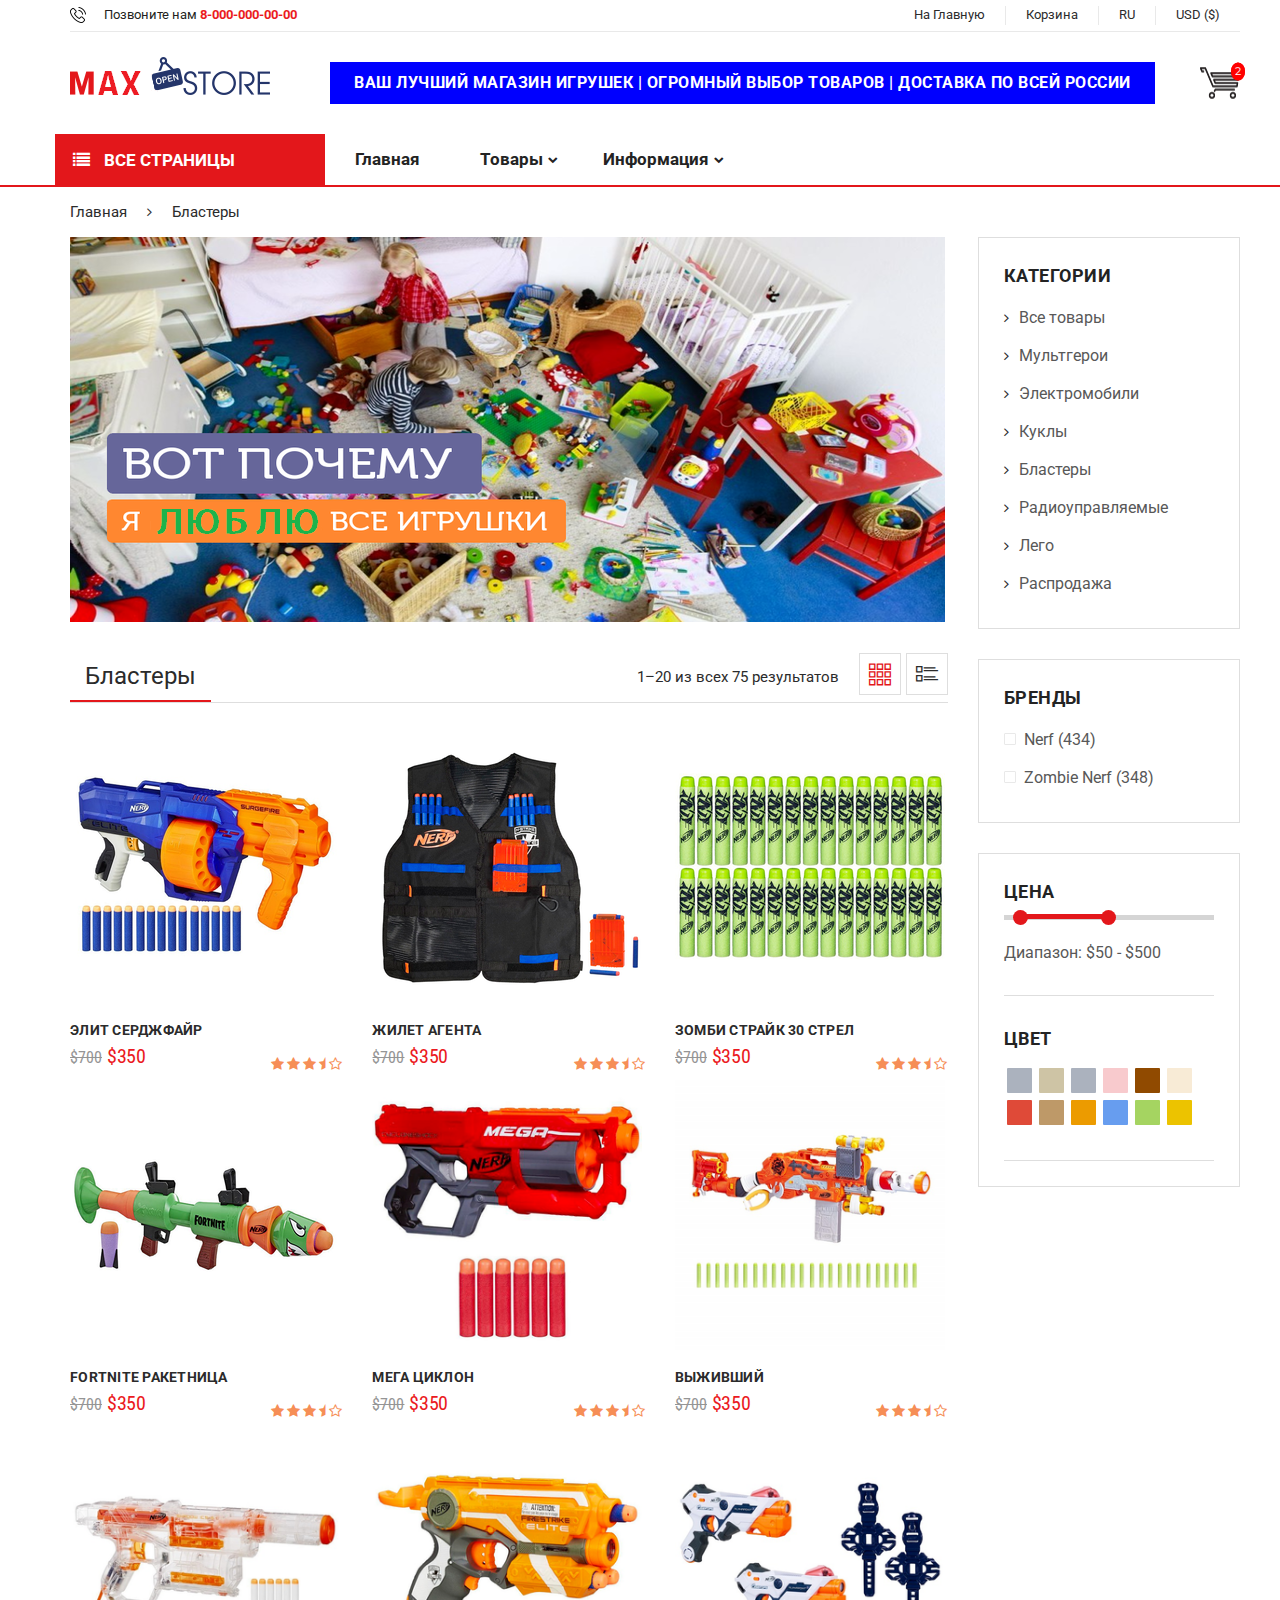
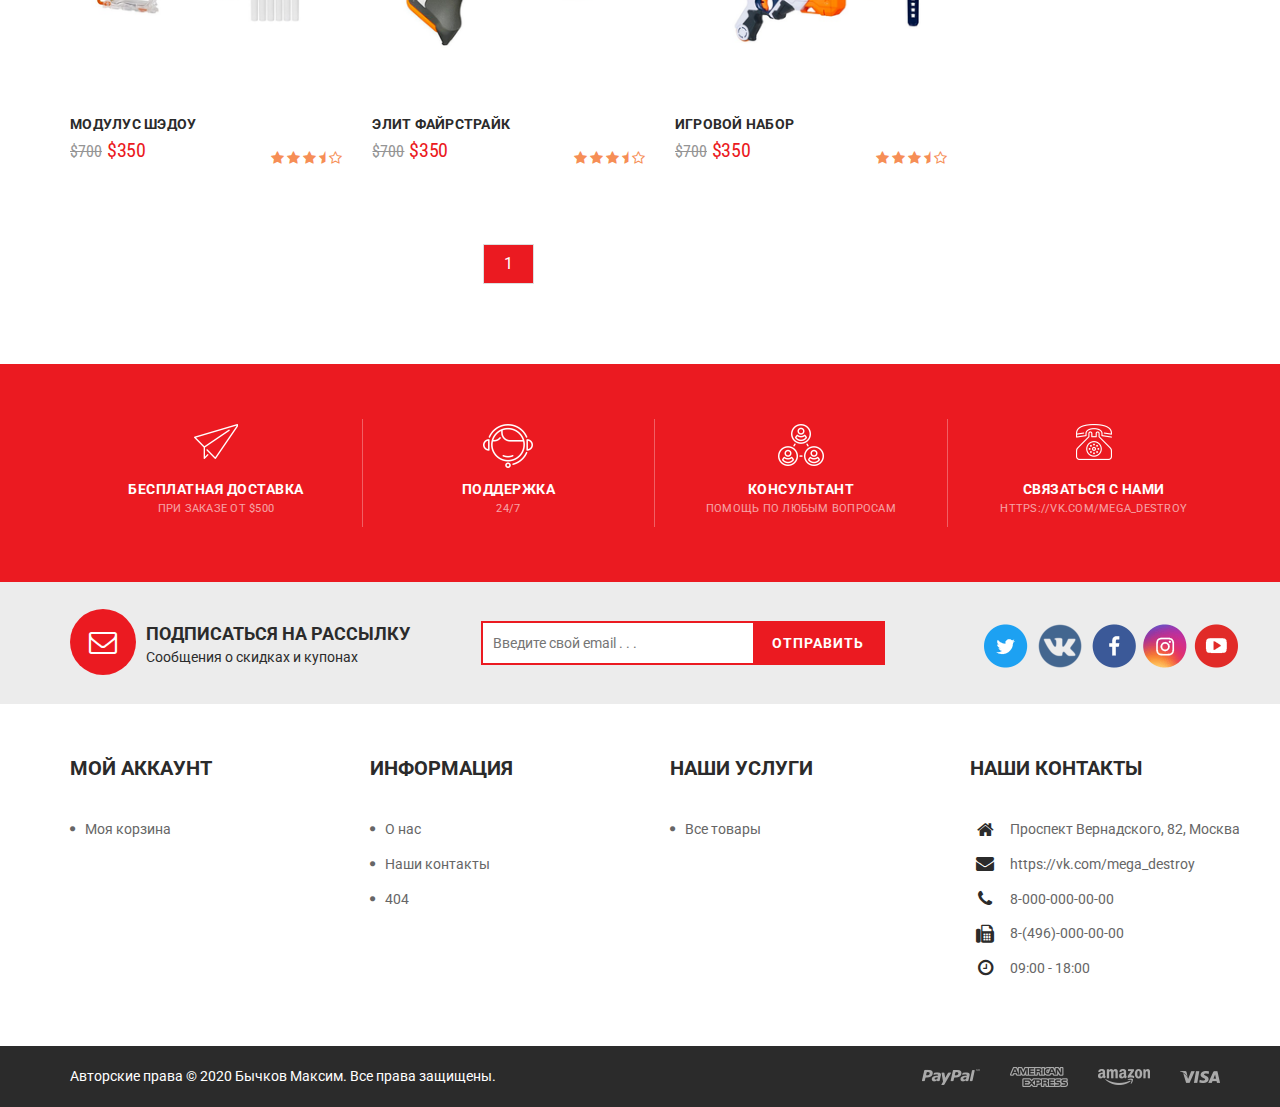
<file: category_blasters.html>
<!DOCTYPE html>
<html lang="en">
<head>
  <title>Max Store (Бластеры)</title>
  <meta name="format-detection" content="telephone=no">
  <meta http-equiv="Content-Type" content="text/html; charset=UTF-8" />
  <meta name="viewport" content="width=device-width, initial-scale=1.0" />
  <meta http-equiv="X-UA-Compatible" content="IE=edge" />
  <link href="https://fonts.googleapis.com/css?family=Montserrat%7CRoboto:100,300,400,500,700,900%7CRoboto+Condensed:100,300,400,500,700" rel="stylesheet">
  <link rel="stylesheet" type="text/css" href="css/icon-font-linea.css">
  <link rel="stylesheet" type="text/css" href="css/multirange.css">
  <link rel="stylesheet" type="text/css" href="css/bootstrap.min.css">
  <link rel="stylesheet" type="text/css" href="css/bootstrap-theme.min.css">
  <link rel="stylesheet" type="text/css" href="css/themify-icons.css">
  <link rel="stylesheet" type="text/css" href="css/style.css">
  <link rel="stylesheet" type="text/css" href="css/effect.css">
  <link rel="stylesheet" type="text/css" href="css/font-awesome.min.css">
  <link rel="stylesheet" type="text/css" href="css/category.css">
  <link rel="stylesheet" type="text/css" href="css/owl.theme.default.css">
  <link rel="stylesheet" type="text/css" href="css/owl.carousel.min.css">
  <link rel="stylesheet" type="text/css" href="css/responsive.css">
</head>
<body>
<!-- push menu-->
<div class="pushmenu menu-home5">
  <div class="menu-push">
    <span class="close-left js-close"><i class="fa fa-times f-20"></i></span>
    <div class="clearfix"></div>
    <ul class="nav-home5 js-menubar">
      <li class="level1 active dropdown">
        <a href="home_v1.html">Главная</a>
      </li>
      <li class="level1 active dropdown"><a >Товары</a>
        <span class="icon-sub-menu"></span>
        <div class="menu-level1 js-open-menu">
          <ul class="level1">
            <li class="level2">
              <a>Категории</a>
              <ul class="menu-level-2">
                <li class="level3"><a href="category_all.html" title="">Все товары</a></li>
                <li class="level3"><a href="category_figures.html" title="">Мультгерои (фигурки)</a></li>
                <li class="level3"><a href="category_electric_car.html" title="">Электромобили</a></li>
                <li class="level3"><a href="category_dolls.html" title="">Куклы</a></li>
                <li class="level3"><a href="category_blasters.html" title="">Бластеры</a></li>
                <li class="level3"><a href="category_radio_controlled.html" title="">Радиоуправляемые</a></li>
                <li class="level3"><a href="category_lego.html" title="">Лего</a></li>
                <li class="level3"><a href="category_sale.html" title="">Распродажа</a></li>
              </ul>
            </li>
          </ul>
          <div class="clearfix"></div>
        </div>
      </li>
      <li class="level1">
        <a >Инфомация</a>
        <span class="icon-sub-menu"></span>
        <ul class="menu-level1 js-open-menu">
          <li class="level2"><a href="about.html" title="About Us ">о нас </a></li>
          <li class="level2"><a href="contact.html" title="Contact">наши контакты</a></li>
          <li class="level2"><a href="404.html" title="404">404</a></li>
        </ul>
      </li>
    </ul>
  </div>
</div>
<!-- end push menu-->
<!-- Menu Mobile -->
<div class="menu-mobile-left-content menu-bg-white">
  <ul>
    <li><a href="category_all.html"><img src="img/icon_hot_gray.png" alt="Icon Hot Deals" /> <p>Все товары</p></a></li>
    <li><a href="category_figures.html"><img src="img/icon_mother_gray.png" alt="Icon Food" /> <p>Мультгерои</p></a></li>
    <li><a href="category_electric_car.html"><img src="img/icon_sport_gray.png" alt="Icon Mobile & Tablet" /> <p>Электромобили</p></a></li>
    <li><a href="category_dolls.html"><img src="img/icon_fashion_gray.png" alt="Icon Electric Appliances" /> <p>Куклы</p></a></li>
    <li><a href="category_blasters.html"><img src="img/icon_health_gray.png" alt="Icon Health & Beauty" /> <p>Бластеры</p></a></li>
    <li><a href="category_radio_controlled.html"><img src="img/icon_auto_gray.png" alt="Icon Auto & Moto" /> <p>Радиоуправляемые</p></a></li>
    <li><a href="category_lego.html"><img src="img/icon_home_gray.png" alt="Icon Home & Life" /> <p>Лего</p></a></li>
    <li><a href="category_sale.html"><img src="img/icon_voucher_gray.png" alt="Icon Voucher Service" /> <p>Распродажа</p></a></li>
    <li><a href="wishlist.html"><img src="img/icon_book_gray.png" alt="Icon Books & Stationery" /> <p>Корзина</p></a></li>
    <li><a href="about.html"><img src="img/icon_book_gray.png" alt="Icon Books & Stationery" /> <p>О нас</p></a></li>
    <li><a href="contact.html"><img src="img/icon_book_gray.png" alt="Icon Books & Stationery" /> <p>Наши контакты</p></a></li>
    <li><a href="404.html"><img src="img/icon_book_gray.png" alt="Icon Books & Stationery" /> <p>404</p></a></li>
    <li><a href="home_v1.html"><img src="img/icon_book_gray.png" alt="Icon Books & Stationery" /> <p>На главную</p></a></li>
  </ul>
</div>
<!-- Header Box -->
<div class="wrappage">
  <header class="relative full-width">
    <div class=" container-web relative">
      <div class=" container">
        <div class="row">
          <div class=" header-top">
            <p class="contact_us_header col-md-4 col-xs-12 col-sm-3 clear-margin">
              <img src="img/icon_phone_top.png" alt="Icon Phone Top Header" /> Позвоните нам <span class="text-red bold">8-000-000-00-00</span>
            </p>
            <div class="menu-header-top text-right col-md-8 col-xs-12 col-sm-6 clear-padding">
              <ul class="clear-margin">
                <li class="relative"><a href="home_v1.html">На Главную</a></li>
                <li class="relative"><a href="wishlist.html">Корзина</a></li>
                <li class="relative">
                  <a>RU</a>
                </li>
                <li class="relative">
                  <a >USD ($)</a>
                </li>
              </ul>
            </div>
          </div>
        </div>
        <div class="row">
          <div class="clearfix header-content full-width relative">
            <div class="clearfix icon-menu-bar">
              <i class="data-icon data-icon-arrows icon-arrows-hamburger-2 icon-pushmenu js-push-menu"></i>
            </div>
            <div class="clearfix logo">
              <a href="home_v1.html"><img alt="Logo" src="img/logo.png" /></a>
            </div>
            <div class="clearfix search-box relative float-left">
              <p>ВАШ ЛУЧШИЙ МАГАЗИН ИГРУШЕК  | ОГРОМНЫЙ ВЫБОР ТОВАРОВ | ДОСТАВКА ПО ВСЕЙ РОССИИ </p>
            </div>
            <div class="clearfix icon-search-mobile absolute">
              <i onclick="showBoxSearchMobile()" class="data-icon data-icon-basic icon-basic-magnifier"></i>
            </div>
            <div class="clearfix cart-website absolute" onclick="showCartBoxDetail()">
              <img alt="Icon Cart" src="img/icon_cart.png" />
              <p class="count-total-shopping absolute">2</p>
            </div>
            <div class="clearfix cart-website absolute" onclick="showCartBoxDetail()">
              <img alt="Icon Cart" src="img/icon_cart.png" />
              <p class="count-total-shopping absolute">2</p>
            </div>
            <div class="cart-detail-header border">
              <div class="relative">
                <div class="product-cart-son clearfix">
                  <div class="image-product-cart float-left center-vertical-image ">
                    <a href="category_figures.html"><img src="img/img_product.png" alt="" /></a>
                  </div>
                  <div class="info-product-cart float-left">
                    <p class="title-product title-hover-black"><a class="animate-default" href="category_figures.html">малыш йода</a></p>
                    <p class="clearfix price-product">$350 <span class="total-product-cart-son">(x1)</span></p>
                  </div>
                </div>
                <div class="product-cart-son">
                  <div class="image-product-cart float-left center-vertical-image">
                    <a href="category_blasters.html"><img src="img/product_home_8-min.png" alt="" /></a>
                  </div>
                  <div class="info-product-cart float-left">
                    <p class="title-product title-hover-black"><a class="animate-default" href="category_blasters.html">элит серджфайр</a></p>
                    <p class="clearfix price-product">$350 <span class="total-product-cart-son">(x1)</span></p>
                  </div>
                </div>
              </div>
              <div class="relative border no-border-l no-border-r total-cart-header">
                <p class="bold clear-margin">Общая стоимость:</p>
                <p class=" clear-margin bold">$700</p>
              </div>
              <div class="relative btn-cart-header">
                <a href="wishlist.html" class="uppercase bold animate-default">В корзину</a>
                <a href="category_all.html" class="uppercase bold button-hover-red animate-default">Все товары</a>
              </div>
            </div>
            <div class="mask-search absolute clearfix" onclick="hiddenBoxSearchMobile()"></div>
            <div class="clearfix box-search-mobile">
            </div>
          </div>
        </div>
        <div class="row">
          <a class="menu-vertical hidden-md hidden-lg" onclick="showMenuMobie()">
            <span class="animate-default"><i class="fa fa-list" aria-hidden="true"></i> Все страницы</span>
          </a>
        </div>
      </div>
    </div>
    <div class="menu-header-v3 hidden-ipx">
      <div class="container">
        <div class="row">
          <!-- Menu Page -->
          <div class="menu-header full-width">
            <ul class="clear-margin">
              <li onclick="showMenuHomeV3()"><a class="animate-default" href="#"><i class="fa fa-list" aria-hidden="true"></i> Все страницы</a></li>
              <li class="title-hover-red">
                <a class="animate-default" href="home_v1.html">главная</a>
              </li>
              <li class="title-hover-red">
                <a class="animate-default" >товары</a>
                <div class="sub-menu mega-menu-v2">
                  <ul>
                    <li>Для мальчиков</li>
                    <li class="title-hover-red"><a class="animate-default clear-padding" href="category_electric_car.html">Электромобили</a></li>
                    <li class="title-hover-red"><a class="animate-default clear-padding" href="category_blasters.html">Бластеры</a></li>
                    <li class="title-hover-red"><a class="animate-default clear-padding" href="category_radio_controlled.html">Радиоуправляемые</a></li>
                    <li class="title-hover-red"><a class="animate-default clear-padding" href="category_lego.html">Лего</a></li>
                  </ul>
                  <ul>
                    <li>Для девочек</li>
                    <li class="title-hover-red"><a class="animate-default clear-padding" href="category_dolls.html">Куклы</a></li>
                    <li class="title-hover-red"><a class="animate-default clear-padding" href="category_figures.html">Мультгерои</a></li>
                  </ul>
                  <ul>
                    <li>Это удобно</li>
                    <li class="title-hover-red"><a class="animate-default clear-padding" href="category_all.html">Все товары</a></li>
                    <li class="title-hover-red"><a class="animate-default clear-padding" href="category_sale.html">Распродажа</a></li>
                  </ul>
                </div>
              </li>
              <li class="title-hover-red">
                <a class="animate-default" >информация</a>
                <ul>
                  <li class="title-hover-red"><a class="animate-default" href="about.html">о нас</a></li>
                  <li class="title-hover-red"><a class="animate-default" href="contact.html">наши контакты</a></li>
                  <li class="title-hover-red"><a class="animate-default" href="404.html">404</a></li>
                </ul>
              </li>
            </ul>
          </div>
          <!-- End Menu Page -->
        </div>
      </div>
    </div>
    <div class="clearfix menu_more_header menu-web menu-bg-white">
      <ul>
        <li><a href="category_all.html"><img src="img/icon_hot_gray.png" alt="Icon Hot Deals" /> <p>Все товары</p></a></li>
        <li><a href="category_figures.html"><img src="img/icon_mother_gray.png" alt="Icon Food" /> <p>Мультгерои</p></a></li>
        <li><a href="category_electric_car.html"><img src="img/icon_sport_gray.png" alt="Icon Mobile & Tablet" /> <p>Электромобили</p></a></li>
        <li><a href="category_dolls.html"><img src="img/icon_fashion_gray.png" alt="Icon Electric Appliances" /> <p>Куклы</p></a></li>
        <li><a href="category_blasters.html"><img src="img/icon_health_gray.png" alt="Icon Health & Beauty" /> <p>Бластеры</p></a></li>
        <li><a href="category_radio_controlled.html"><img src="img/icon_auto_gray.png" alt="Icon Auto & Moto" /> <p>Радиоуправляемые</p></a></li>
        <li><a href="category_lego.html"><img src="img/icon_home_gray.png" alt="Icon Home & Life" /> <p>Лего</p></a></li>
        <li><a href="category_sale.html"><img src="img/icon_voucher_gray.png" alt="Icon Voucher Service" /> <p>Распродажа</p></a></li>
        <li><a href="wishlist.html"><img src="img/icon_book_gray.png" alt="Icon Books & Stationery" /> <p>Корзина</p></a></li>
        <li><a href="about.html"><img src="img/icon_book_gray.png" alt="Icon Books & Stationery" /> <p>О нас</p></a></li>
        <li><a href="contact.html"><img src="img/icon_book_gray.png" alt="Icon Books & Stationery" /> <p>Наши контакты</p></a></li>
        <li><a href="404.html"><img src="img/icon_book_gray.png" alt="Icon Books & Stationery" /> <p>404</p></a></li>
        <li><a href="home_v1.html"><img src="img/icon_book_gray.png" alt="Icon Books & Stationery" /> <p>На главную</p></a></li>
      </ul>
    </div>
    <div class="header-ontop">
      <div class="container">
        <div class="row">
          <div class="col-md-3">
            <div class="clearfix logo">
              <a href="home_v1.html"><img alt="Logo" src="img/logo.png" /></a>
            </div>
          </div>
          <div class="col-md-9">
            <div class="menu-header">
              <ul class="main__menu clear-margin">
                <li class="title-hover-red">
                  <a class="animate-default" href="home_v1.html">Главная</a>
                </li>
                <li class="title-hover-red">
                  <a class="animate-default" >товары</a>
                  <div class="sub-menu mega-menu-v2">
                    <ul>
                      <li>Для мальчиков</li>
                      <li class="title-hover-red"><a class="animate-default clear-padding" href="category_electric_car.html">Электромобили</a></li>
                      <li class="title-hover-red"><a class="animate-default clear-padding" href="category_blasters.html">Бластеры</a></li>
                      <li class="title-hover-red"><a class="animate-default clear-padding" href="category_radio_controlled.html">Радиоуправляемые</a></li>
                      <li class="title-hover-red"><a class="animate-default clear-padding" href="category_lego.html">Лего</a></li>
                    </ul>
                    <ul>
                      <li>Для девочек</li>
                      <li class="title-hover-red"><a class="animate-default clear-padding" href="category_dolls.html">Куклы</a></li>
                      <li class="title-hover-red"><a class="animate-default clear-padding" href="category_figures.html">Мультгерои</a></li>
                    </ul>
                    <ul>
                      <li>Это удобно</li>
                      <li class="title-hover-red"><a class="animate-default clear-padding" href="category_all.html">Все товары</a></li>
                      <li class="title-hover-red"><a class="animate-default clear-padding" href="category_sale.html">Распродажа</a></li>
                    </ul>
                  </div>
                </li>
                <li class="title-hover-red">
                  <a class="animate-default" >информация</a>
                  <ul>
                    <li class="title-hover-red"><a class="animate-default" href="about.html">о нас</a></li>
                    <li class="title-hover-red"><a class="animate-default" href="contact.html">наши контакты</a></li>
                    <li class="title-hover-red"><a class="animate-default" href="404.html">404</a></li>
                  </ul>
                </li>
              </ul>
            </div>
          </div>
        </div>
      </div>
    </div>
  </header>
  <!-- End Header Box -->
  <!-- Content Box -->
  <div class="relative full-width">
    <!-- Breadcrumb -->
    <div class="container-web relative">
      <div class="container">
        <div class="row">
          <div class="breadcrumb-web">
            <ul class="clear-margin">
              <li class="animate-default title-hover-red"><a href="home_v1.html">Главная</a></li>
              <li class="animate-default title-hover-red"><a href="category_blasters.html">Бластеры</a></li>
            </ul>
          </div>
        </div>
      </div>
    </div>
    <!-- End Breadcrumb -->
    <!-- Content Category -->
    <div class="relative container-web">
      <div class="container">
        <div class="row ">
          <!-- Content Category -->
          <div class="col-md-9 relative clear-padding">
            <div class="col-sm-12 col-xs-12 relative overfollow-hidden clear-padding button-show-sidebar">
              <p onclick="showSideBar()"><span class="ti-filter"></span> Панель</p>
            </div>
            <div class="banner-top-category-page bottom-margin-default effect-bubba zoom-image-hover overfollow-hidden relative full-width">
              <img src="img/image_banner_category_1-min.png" alt=""/>
            </div>
            <div class="bar-category bottom-margin-default border no-border-r no-border-l no-border-t">
              <div class="row">
                <div class="col-md-5 col-sm-5 col-xs-4">
                  <p class="title-category-page clear-margin">Бластеры </p>
                </div>
                <div class="col-md-5 col-sm-5 col-xs-8 right-category-bar float-right relative">
                  <p class=" float-left">1–20 из всех 75 результатов</p>
                  <a  class=" float-left active-view-bar"><span class="icon-bar-category border ti-layout-grid3"></span></a>
                  <a  class=" float-left"><span class="icon-bar-category border ti-layout-list-thumb"></span></a>
                </div>
              </div>
            </div>
            <!-- Product Content Category -->
            <div class="row">
              <div class="col-md-4 col-sm-4 col-xs-12 product-category relative effect-hover-boxshadow animate-default">
                <div class="image-product relative overfollow-hidden">
                  <div class="center-vertical-image">
                    <img src="img/product_home_8-min.png" alt="Product">
                  </div>
                </div>
                <h3 class="title-product clearfix full-width title-hover-black"><a >Элит серджфайр</a></h3>
                <p class="clearfix price-product"><span class="price-old">$700</span> $350</p>
                <div class="clearfix ranking-product-category ranking-color">
                  <i class="fa fa-star" aria-hidden="true"></i>
                  <i class="fa fa-star" aria-hidden="true"></i>
                  <i class="fa fa-star" aria-hidden="true"></i>
                  <i class="fa fa-star-half" aria-hidden="true"></i>
                  <i class="fa fa-star-o" aria-hidden="true"></i>
                </div>
              </div>
              <div class="col-md-4 col-sm-4 col-xs-12 product-category relative effect-hover-boxshadow animate-default">
                <div class="image-product relative overfollow-hidden">
                  <div class="center-vertical-image">
                    <img src="img/product_home_9-min.png" alt="Product">
                  </div>
                </div>
                <h3 class="title-product clearfix full-width title-hover-black"><a >Жилет агента</a></h3>
                <p class="clearfix price-product"><span class="price-old">$700</span> $350</p>
                <div class="clearfix ranking-product-category ranking-color">
                  <i class="fa fa-star" aria-hidden="true"></i>
                  <i class="fa fa-star" aria-hidden="true"></i>
                  <i class="fa fa-star" aria-hidden="true"></i>
                  <i class="fa fa-star-half" aria-hidden="true"></i>
                  <i class="fa fa-star-o" aria-hidden="true"></i>
                </div>
              </div>
              <div class="col-md-4 col-sm-4 col-xs-12 product-category relative effect-hover-boxshadow animate-default">
                <div class="image-product relative overfollow-hidden">
                  <div class="center-vertical-image">
                    <img src="img/product_home_10-min.png" alt="Product">
                  </div>
                </div>
                <h3 class="title-product clearfix full-width title-hover-black"><a >Зомби страйк 30 стрел</a></h3>
                <p class="clearfix price-product"><span class="price-old">$700</span> $350</p>
                <div class="clearfix ranking-product-category ranking-color">
                  <i class="fa fa-star" aria-hidden="true"></i>
                  <i class="fa fa-star" aria-hidden="true"></i>
                  <i class="fa fa-star" aria-hidden="true"></i>
                  <i class="fa fa-star-half" aria-hidden="true"></i>
                  <i class="fa fa-star-o" aria-hidden="true"></i>
                </div>
              </div>
              <div class="col-md-4 col-sm-4 col-xs-12 product-category relative effect-hover-boxshadow animate-default">
                <div class="image-product relative overfollow-hidden">
                  <div class="center-vertical-image">
                    <img src="img/product_home_15-min.png" alt="Product">
                  </div>
                </div>
                <h3 class="title-product clearfix full-width title-hover-black"><a >Fortnite Ракетница</a></h3>
                <p class="clearfix price-product"><span class="price-old">$700</span> $350</p>
                <div class="clearfix ranking-product-category ranking-color">
                  <i class="fa fa-star" aria-hidden="true"></i>
                  <i class="fa fa-star" aria-hidden="true"></i>
                  <i class="fa fa-star" aria-hidden="true"></i>
                  <i class="fa fa-star-half" aria-hidden="true"></i>
                  <i class="fa fa-star-o" aria-hidden="true"></i>
                </div>
              </div>
              <div class="col-md-4 col-sm-4 col-xs-12 product-category relative effect-hover-boxshadow animate-default">
                <div class="image-product relative overfollow-hidden">
                  <div class="center-vertical-image">
                    <img src="img/img_product_category_21-min.png" alt="Product">
                  </div>
                </div>
                <h3 class="title-product clearfix full-width title-hover-black"><a > Мега циклон</a></h3>
                <p class="clearfix price-product"><span class="price-old">$700</span> $350</p>
                <div class="clearfix ranking-product-category ranking-color">
                  <i class="fa fa-star" aria-hidden="true"></i>
                  <i class="fa fa-star" aria-hidden="true"></i>
                  <i class="fa fa-star" aria-hidden="true"></i>
                  <i class="fa fa-star-half" aria-hidden="true"></i>
                  <i class="fa fa-star-o" aria-hidden="true"></i>
                </div>
              </div>
              <div class="col-md-4 col-sm-4 col-xs-12 product-category relative effect-hover-boxshadow animate-default">
                <div class="image-product relative overfollow-hidden">
                  <div class="center-vertical-image">
                    <img src="img/img_product_category_22-min.png" alt="Product">
                  </div>
                </div>
                <h3 class="title-product clearfix full-width title-hover-black"><a >Выживший</a></h3>
                <p class="clearfix price-product"><span class="price-old">$700</span> $350</p>
                <div class="clearfix ranking-product-category ranking-color">
                  <i class="fa fa-star" aria-hidden="true"></i>
                  <i class="fa fa-star" aria-hidden="true"></i>
                  <i class="fa fa-star" aria-hidden="true"></i>
                  <i class="fa fa-star-half" aria-hidden="true"></i>
                  <i class="fa fa-star-o" aria-hidden="true"></i>
                </div>
              </div>
              <div class="col-md-4 col-sm-4 col-xs-12 product-category relative effect-hover-boxshadow animate-default">
                <div class="image-product relative overfollow-hidden">
                  <div class="center-vertical-image">
                    <img src="img/img_product_category_23-min.png" alt="Product">
                  </div>
                </div>
                <h3 class="title-product clearfix full-width title-hover-black"><a >Модулус Шэдоу</a></h3>
                <p class="clearfix price-product"><span class="price-old">$700</span> $350</p>
                <div class="clearfix ranking-product-category ranking-color">
                  <i class="fa fa-star" aria-hidden="true"></i>
                  <i class="fa fa-star" aria-hidden="true"></i>
                  <i class="fa fa-star" aria-hidden="true"></i>
                  <i class="fa fa-star-half" aria-hidden="true"></i>
                  <i class="fa fa-star-o" aria-hidden="true"></i>
                </div>
              </div>
              <div class="col-md-4 col-sm-4 col-xs-12 product-category relative effect-hover-boxshadow animate-default">
                <div class="image-product relative overfollow-hidden">
                  <div class="center-vertical-image">
                    <img src="img/img_product_category_24-min.png" alt="Product">
                  </div>
                </div>
                <h3 class="title-product clearfix full-width title-hover-black"><a>элит файрстрайк</a></h3>
                <p class="clearfix price-product"><span class="price-old">$700</span> $350</p>
                <div class="clearfix ranking-product-category ranking-color">
                  <i class="fa fa-star" aria-hidden="true"></i>
                  <i class="fa fa-star" aria-hidden="true"></i>
                  <i class="fa fa-star" aria-hidden="true"></i>
                  <i class="fa fa-star-half" aria-hidden="true"></i>
                  <i class="fa fa-star-o" aria-hidden="true"></i>
                </div>
              </div>
              <div class="col-md-4 col-sm-4 col-xs-12 product-category relative effect-hover-boxshadow animate-default">
                <div class="image-product relative overfollow-hidden">
                  <div class="center-vertical-image">
                    <img src="img/img_product_category_25-min.png" alt="Product">
                  </div>
                </div>
                <h3 class="title-product clearfix full-width title-hover-black"><a >Игровой набор</a></h3>
                <p class="clearfix price-product"><span class="price-old">$700</span> $350</p>
                <div class="clearfix ranking-product-category ranking-color">
                  <i class="fa fa-star" aria-hidden="true"></i>
                  <i class="fa fa-star" aria-hidden="true"></i>
                  <i class="fa fa-star" aria-hidden="true"></i>
                  <i class="fa fa-star-half" aria-hidden="true"></i>
                  <i class="fa fa-star-o" aria-hidden="true"></i>
                </div>
              </div>
            </div>
            <div class="row">
              <div class="pagging relative">
                <ul>
                  <li class="active-pagging"><a href="#">1</a></li>
                </ul>
              </div>
            </div>
            <!-- End Product Content Category -->
          </div>
          <!-- Sider Bar -->
          <div class="col-md-3 relative left-padding-default clear-padding" id="slide-bar-category">
            <div class="col-md-12 col-sm-12 col-xs-12 sider-bar-category border bottom-margin-default">
              <p class="title-siderbar bold">КАТЕГОРИИ</p>
              <ul class="clear-margin list-siderbar">
                <li><a href="category_all.html">Вcе товары</a></li>
                <li><a href="category_figures.html">Мультгерои</a></li>
                <li><a href="category_electric_car.html">Электромобили</a></li>
                <li><a href="category_dolls.html">Куклы</a></li>
                <li><a href="category_blasters.html">Бластеры</a></li>
                <li><a href="category_radio_controlled.html">Радиоуправляемые</a></li>
                <li><a href="category_lego.html">Лего</a></li>
                <li><a href="category_sale.html">Распродажа</a></li>
              </ul>
            </div>
            <div class="col-sm-12 col-sm-12 col-xs-12 sider-bar-category border bottom-margin-default">
              <p class="title-siderbar bold">Бренды</p>
              <ul class="check-box-custom clear-margin clear-margin">
                <li>
                  <label>Nerf  (434)
                    <input type="checkbox" >
                    <span class="checkmark"></span>
                  </label>
                </li>
                <li>
                  <label>Zombie Nerf  (348)
                    <input type="checkbox" >
                    <span class="checkmark"></span>
                  </label>
                </li>
              </ul>
            </div>
            <div class="col-md-12 col-sm-12 col-xs-12 relative border bottom-margin-default sider-bar-category">
              <div class="relative border no-border-t no-border-l no-border-r bottom-padding-default">
                <p class="title-siderbar bold">цена</p>
                <div class="range-slider">
                  <input value="50" min="0" max="1000" class="multi-range" type="range">
                  <p class="text-range">Диапазон: <span class="number-range"></span></p>
                </div>
              </div>
              <div class="relative border no-border-t no-border-l no-border-r bottom-padding-default">
                <p class="title-siderbar bold top-padding-default">Цвет</p>
                <ul class="check-box-custom list-color clearfix clear-margin">
                  <li>
                    <label>
                      <input type="checkbox" >
                      <span class="checkmark"></span>
                    </label>
                  </li>
                  <li>
                    <label>
                      <input type="checkbox" >
                      <span class="checkmark"></span>
                    </label>
                  </li>
                  <li>
                    <label>
                      <input type="checkbox" >
                      <span class="checkmark"></span>
                    </label>
                  </li>
                  <li>
                    <label>
                      <input type="checkbox" >
                      <span class="checkmark"></span>
                    </label>
                  </li>
                  <li>
                    <label>
                      <input type="checkbox" >
                      <span class="checkmark"></span>
                    </label>
                  </li>
                  <li>
                    <label>
                      <input type="checkbox" >
                      <span class="checkmark"></span>
                    </label>
                  </li>
                  <li>
                    <label>
                      <input type="checkbox" >
                      <span class="checkmark"></span>
                    </label>
                  </li>
                  <li>
                    <label>
                      <input type="checkbox" >
                      <span class="checkmark"></span>
                    </label>
                  </li>
                  <li>
                    <label>
                      <input type="checkbox" >
                      <span class="checkmark"></span>
                    </label>
                  </li>
                  <li>
                    <label>
                      <input type="checkbox" >
                      <span class="checkmark"></span>
                    </label>
                  </li>
                  <li>
                    <label>
                      <input type="checkbox" >
                      <span class="checkmark"></span>
                    </label>
                  </li>
                  <li>
                    <label>
                      <input type="checkbox" >
                      <span class="checkmark"></span>
                    </label>
                  </li>
                </ul>
              </div>
            </div>
          </div>
          <!-- End Sider Bar Box -->
        </div>
      </div>
    </div>
    <!-- End Sider Bar -->
    <!-- Support -->
    <div class=" support-box full-width bg-red support_box_v2">
      <div class="container-web">
        <div class=" container">
          <div class="row">
            <div class=" support-box-info relative col-md-3 col-sm-3 col-xs-6">
              <img src="img/icon_free_ship_white-min.png" alt="Icon Free Ship" class="absolute" />
              <p>бесплатная доставка</p>
              <p>при заказе от $500</p>
            </div>
            <div class=" support-box-info relative col-md-3 col-sm-3 col-xs-6">
              <img src="img/icon_support_white-min.png" alt="Icon Supports" class="absolute">
              <p>поддержка</p>
              <p> 24/7</p>
            </div>
            <div class=" support-box-info relative col-md-3 col-sm-3 col-xs-6">
              <img src="img/icon_patner_white-min.png" alt="Icon partner" class="absolute">
              <p>консультант</p>
              <p>помощь по любым вопросам</p>
            </div>
            <div class=" support-box-info relative col-md-3 col-sm-3 col-xs-6">
              <img src="img/icon_phone_table_white-min.png" alt="Icon Phone Tablet" class="absolute">
              <p>связаться с нами</p>
              <p>https://vk.com/mega_destroy</p>
            </div>
          </div>
        </div>
      </div>
    </div>
    <!-- End Content Box -->
    <!-- Footer Box -->
    <footer class="relative full-width">
      <div class=" top-footer full-width">
        <div class="clearfix container-web relative">
          <div class=" container">
            <div class="row">
              <div class="clearfix col-md-9 col-sm-12 clear-padding col-xs-12">
                <div class="clearfix text-subscribe text-subscribe">
                  <i class="fa fa-envelope-o" aria-hidden="true"></i>
                  <p>подписаться на рассылку</p>
                  <p>Сообщения о скидках и купонах</p>
                </div>
                <div class="clearfix form-subscribe">
                  <input type="text" name="email-subscribe" placeholder="Введите свой email . . .">
                  <button value="Alert" onClick="alert('Теперь ждите новостей!')" class="animate-default button-hover-red">отправить</button>
                </div>
              </div>
              <div class="clearfix col-md-3 col-sm-12 col-xs-12 clear-padding social-box text-right">
                <a href="https://vk.com/mega_destroy"><img src="img/social_tw-min.png" alt="Icon Social Twiter"></a>
                <a href="https://vk.com/mega_destroy"><img src="img/social_vk-min.png" alt="Icon Social Vkontakte"></a>
                <a href="https://vk.com/mega_destroy"><img src="img/social_fa-min.png" alt="Icon Social Facebook"></a>
                <a href="https://vk.com/mega_destroy"><img src="img/social_int-min.png" alt="Icon Social Instagram"></a>
                <a href="https://vk.com/mega_destroy"><img src="img/social_yt-min.png" alt="Icon Social Youtube" /></a>
              </div>
            </div>
          </div>
        </div>
      </div>
      <div class="clearfix container-web relative">
        <div class=" container clear-padding">
          <div class="row">
            <div class="clearfix col-md-3 col-sm-6 col-xs-12 text-footer">
              <p>мой аккаунт</p>
              <ul class="list-footer">
                <li><a href="wishlist.html">Моя корзина</a></li>
              </ul>
            </div>
            <div class="clearfix col-md-3 col-sm-6 col-xs-12 text-footer">
              <p>информация</p>
              <ul class="list-footer">
                <li><a href="about.html">О нас</a></li>
                <li><a href="contact.html">Наши контакты</a></li>
                <li><a href="404.html">404</a></li>
              </ul>
            </div>
            <div class="clearfix col-md-3 col-sm-6 col-xs-12 text-footer">
              <p>наши услуги</p>
              <ul class="list-footer">
                <li><a href="category_all.html">Все товары</a></li>
              </ul>
            </div>
            <div class="clearfix col-md-3 col-sm-6 col-xs-12 text-footer">
              <p>Наши контакты</p>
              <ul class="icon-footer">
                <li><i class="fa fa-home" aria-hidden="true"></i> Проспект Вернадского, 82, Москва</li>
                <li><i class="fa fa-envelope" aria-hidden="true"></i> <a href="https://vk.com/mega_destroy">https://vk.com/mega_destroy</a></li>
                <li><i class="fa fa-phone" aria-hidden="true"></i> 8-000-000-00-00</li>
                <li><i class="fa fa-fax" aria-hidden="true"></i> 8-(496)-000-00-00</li>
                <li><i class="fa fa-clock-o" aria-hidden="true"></i> 09:00 - 18:00</li>
              </ul>
            </div>
          </div>
        </div>
      </div>
      <div class=" bottom-footer full-width">
        <div class="clearfix container-web">
          <div class=" container">
            <div class="row">
              <div class="clearfix col-md-7 clear-padding copyright">
                <p>Авторские права © 2020 Бычков Максим. Все права защищены.</p>
              </div>
              <div class="clearfix footer-icon-bottom col-md-5 float-right clear-padding">
                <div class="icon_logo_footer float-right">
                  <img src="img/image_payment_footer-min.png" alt="">
                </div>
              </div>
            </div>
          </div>
        </div>
      </div>
    </footer>
  </div>
</div>
<!-- End Footer Box -->
<script src="js/jquery-3.3.1.min.js" defer=""></script>
<script src="js/bootstrap.min.js" defer=""></script>
<script src="js/multirange.js" defer=""></script>
<script src="js/owl.carousel.min.js" defer=""></script>
<script src="js/sync_owl_carousel.js" defer=""></script>
<script src="js/scripts.js" defer=""></script>
</body>
</html>
</file>
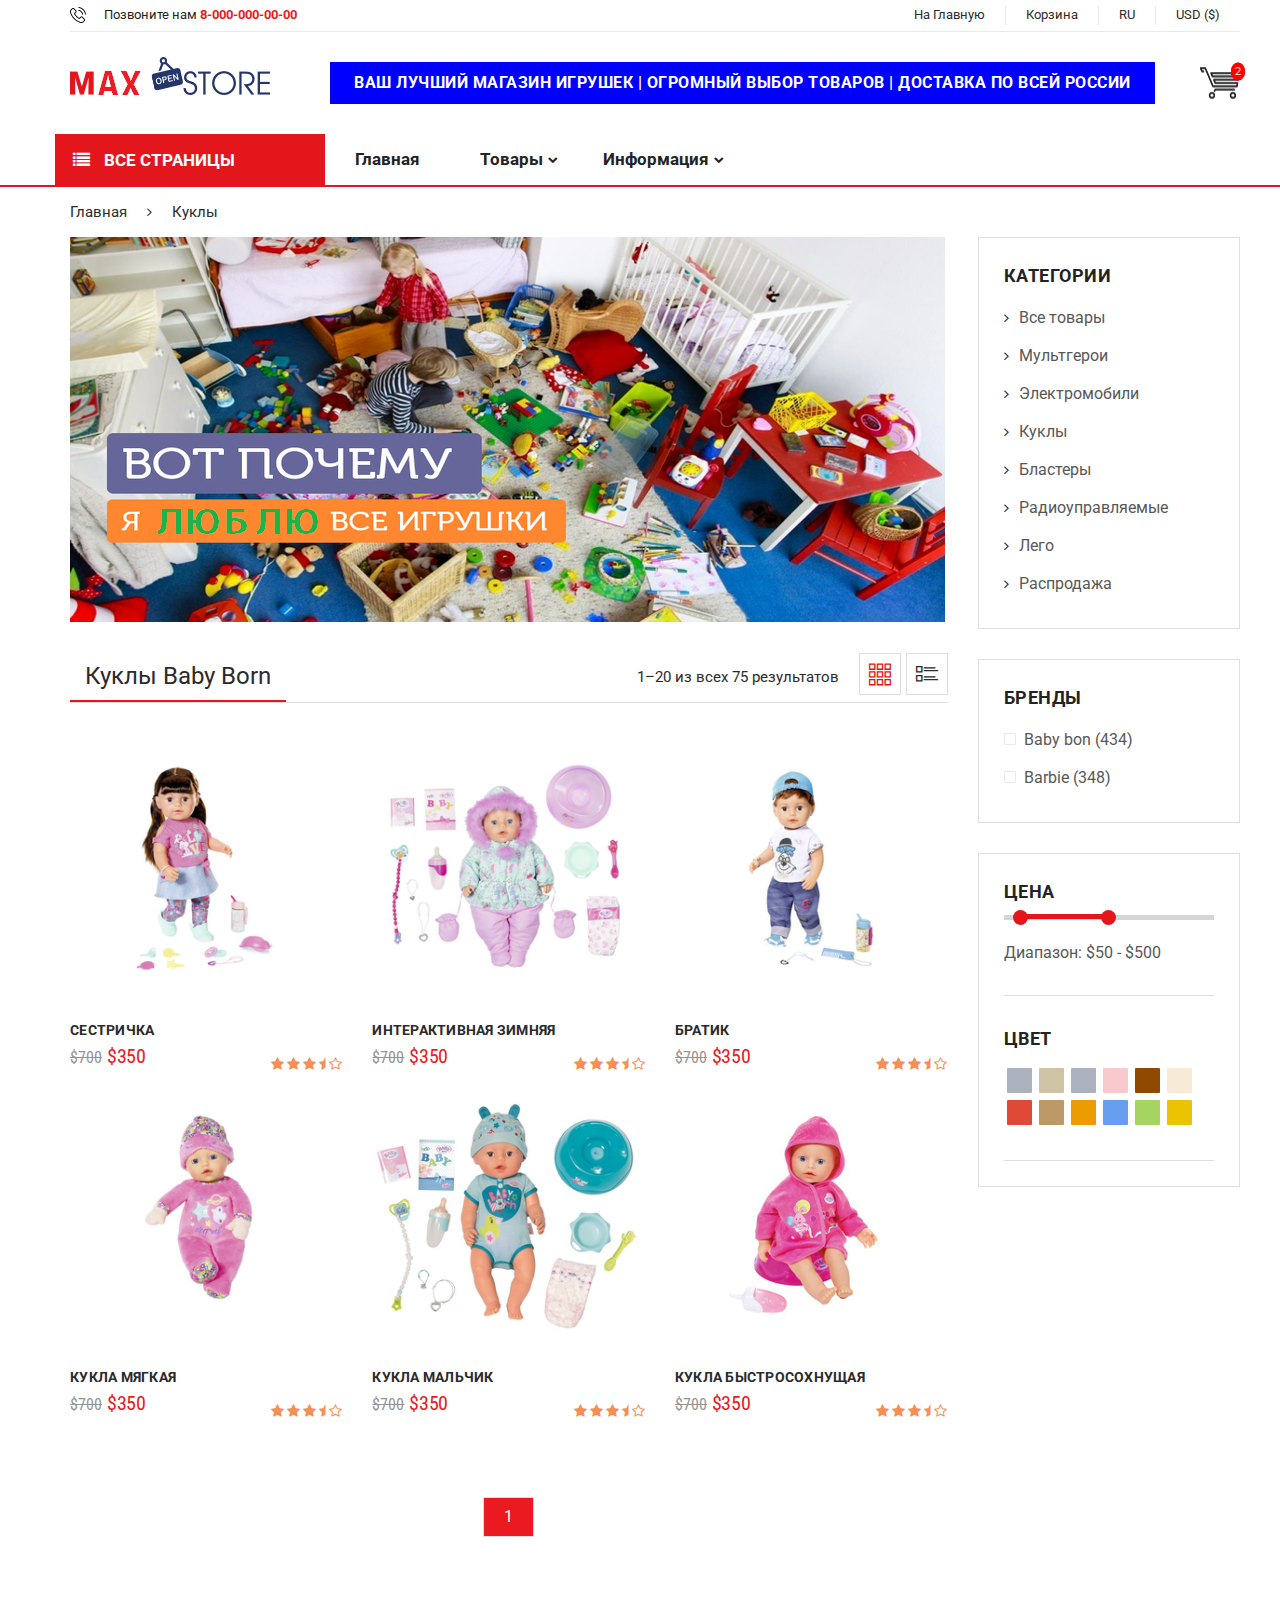
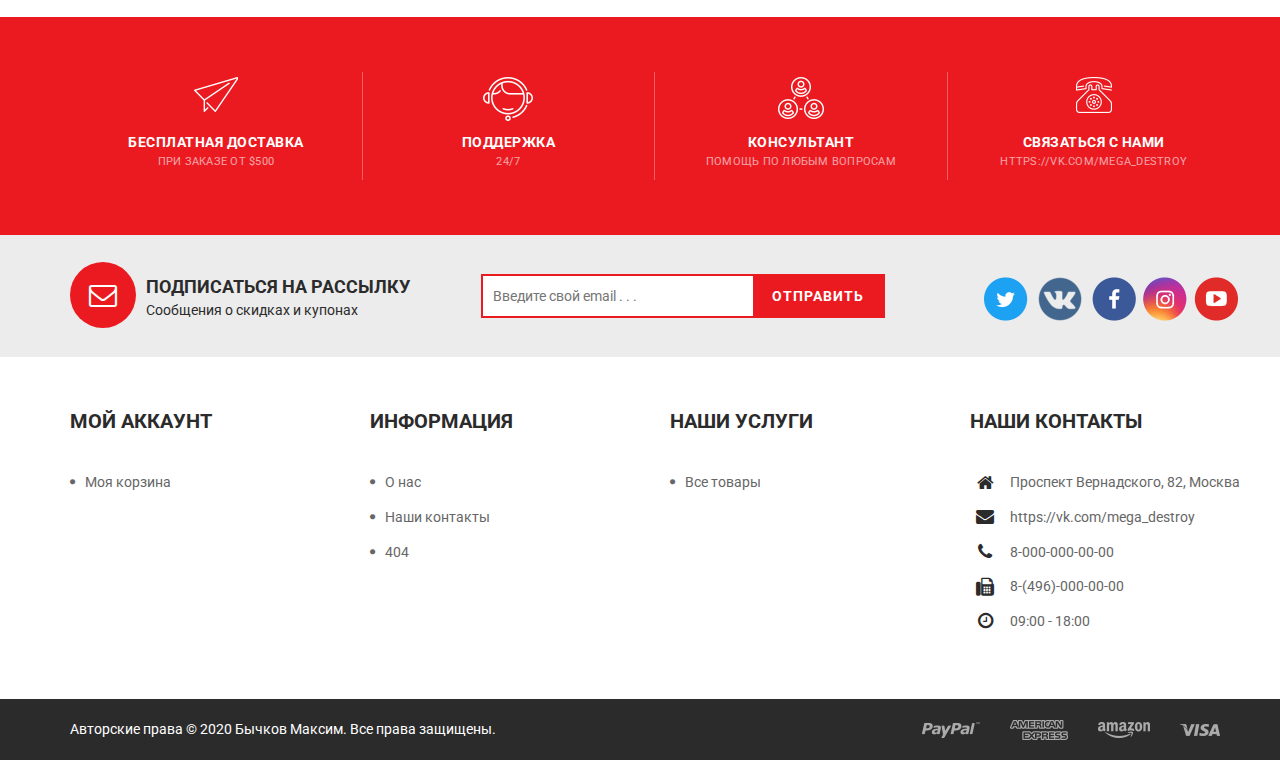
<file: category_dolls.html>
<!DOCTYPE html>
<html lang="en">
<head>
  <title>Max Store (Куклы)</title>
  <meta name="format-detection" content="telephone=no">
  <meta http-equiv="Content-Type" content="text/html; charset=UTF-8" />
  <meta name="viewport" content="width=device-width, initial-scale=1.0" />
  <meta http-equiv="X-UA-Compatible" content="IE=edge" />
  <link href="https://fonts.googleapis.com/css?family=Montserrat%7CRoboto:100,300,400,500,700,900%7CRoboto+Condensed:100,300,400,500,700" rel="stylesheet">
  <link rel="stylesheet" type="text/css" href="css/icon-font-linea.css">
  <link rel="stylesheet" type="text/css" href="css/multirange.css">
  <link rel="stylesheet" type="text/css" href="css/bootstrap.min.css">
  <link rel="stylesheet" type="text/css" href="css/bootstrap-theme.min.css">
  <link rel="stylesheet" type="text/css" href="css/themify-icons.css">
  <link rel="stylesheet" type="text/css" href="css/style.css">
  <link rel="stylesheet" type="text/css" href="css/effect.css">
  <link rel="stylesheet" type="text/css" href="css/font-awesome.min.css">
  <link rel="stylesheet" type="text/css" href="css/category.css">
  <link rel="stylesheet" type="text/css" href="css/owl.theme.default.css">
  <link rel="stylesheet" type="text/css" href="css/owl.carousel.min.css">
  <link rel="stylesheet" type="text/css" href="css/responsive.css">
</head>
<body>
<!-- push menu-->
<div class="pushmenu menu-home5">
  <div class="menu-push">
    <span class="close-left js-close"><i class="fa fa-times f-20"></i></span>
    <div class="clearfix"></div>
    <ul class="nav-home5 js-menubar">
      <li class="level1 active dropdown">
        <a href="home_v1.html">Главная</a>
      </li>
      <li class="level1 active dropdown"><a >Товары</a>
        <span class="icon-sub-menu"></span>
        <div class="menu-level1 js-open-menu">
          <ul class="level1">
            <li class="level2">
              <a >Категории</a>
              <ul class="menu-level-2">
                <li class="level3"><a href="category_all.html" title="">Все товары</a></li>
                <li class="level3"><a href="category_figures.html" title="">Мультгерои (фигурки)</a></li>
                <li class="level3"><a href="category_electric_car.html" title="">Электромобили</a></li>
                <li class="level3"><a href="category_dolls.html" title="">Куклы</a></li>
                <li class="level3"><a href="category_blasters.html" title="">Бластеры</a></li>
                <li class="level3"><a href="category_radio_controlled.html" title="">Радиоуправляемые</a></li>
                <li class="level3"><a href="category_lego.html" title="">Лего</a></li>
                <li class="level3"><a href="category_sale.html" title="">Распродажа</a></li>
              </ul>
            </li>
          </ul>
          <div class="clearfix"></div>
        </div>
      </li>
      <li class="level1">
        <a >Страницы</a>
        <span class="icon-sub-menu"></span>
        <ul class="menu-level1 js-open-menu">
          <li class="level2"><a href="about.html" title="About Us ">О нас </a></li>
          <li class="level2"><a href="contact.html" title="Contact">Наши контакты</a></li>
          <li class="level2"><a href="404.html" title="404">404</a></li>
        </ul>
      </li>
    </ul>
  </div>
</div>
<!-- end push menu-->
<!-- Menu Mobile -->
<div class="menu-mobile-left-content menu-bg-white">
  <ul>
    <li><a href="category_all.html"><img src="img/icon_hot_gray.png" alt="Icon Hot Deals" /> <p>Все товары</p></a></li>
    <li><a href="category_figures.html"><img src="img/icon_mother_gray.png" alt="Icon Food" /> <p>Мультгерои</p></a></li>
    <li><a href="category_electric_car.html"><img src="img/icon_sport_gray.png" alt="Icon Mobile & Tablet" /> <p>Электромобили</p></a></li>
    <li><a href="category_dolls.html"><img src="img/icon_fashion_gray.png" alt="Icon Electric Appliances" /> <p>Куклы</p></a></li>
    <li><a href="category_blasters.html"><img src="img/icon_health_gray.png" alt="Icon Health & Beauty" /> <p>Бластеры</p></a></li>
    <li><a href="category_radio_controlled.html"><img src="img/icon_auto_gray.png" alt="Icon Auto & Moto" /> <p>Радиоуправляемые</p></a></li>
    <li><a href="category_lego.html"><img src="img/icon_home_gray.png" alt="Icon Home & Life" /> <p>Лего</p></a></li>
    <li><a href="category_sale.html"><img src="img/icon_voucher_gray.png" alt="Icon Voucher Service" /> <p>Распродажа</p></a></li>
    <li><a href="wishlist.html"><img src="img/icon_book_gray.png" alt="Icon Books & Stationery" /> <p>Корзина</p></a></li>
    <li><a href="about.html"><img src="img/icon_book_gray.png" alt="Icon Books & Stationery" /> <p>О нас</p></a></li>
    <li><a href="contact.html"><img src="img/icon_book_gray.png" alt="Icon Books & Stationery" /> <p>Наши контакты</p></a></li>
    <li><a href="404.html"><img src="img/icon_book_gray.png" alt="Icon Books & Stationery" /> <p>404</p></a></li>
    <li><a href="home_v1.html"><img src="img/icon_book_gray.png" alt="Icon Books & Stationery" /> <p>На главную</p></a></li>
  </ul>
</div>
<!-- Header Box -->
<div class="wrappage">
  <header class="relative full-width">
    <div class=" container-web relative">
      <div class=" container">
        <div class="row">
          <div class=" header-top">
            <p class="contact_us_header col-md-4 col-xs-12 col-sm-3 clear-margin">
              <img src="img/icon_phone_top.png" alt="Icon Phone Top Header" /> Позвоните нам <span class="text-red bold">8-000-000-00-00</span>
            </p>
            <div class="menu-header-top text-right col-md-8 col-xs-12 col-sm-6 clear-padding">
              <ul class="clear-margin">
                <li class="relative"><a href="home_v1.html">На Главную</a></li>
                <li class="relative"><a href="wishlist.html">Корзина</a></li>
                <li class="relative">
                  <a>RU</a>
                </li>
                <li class="relative">
                  <a >USD ($)</a>
                </li>
              </ul>
            </div>
          </div>
        </div>
        <div class="row">
          <div class="clearfix header-content full-width relative">
            <div class="clearfix icon-menu-bar">
              <i class="data-icon data-icon-arrows icon-arrows-hamburger-2 icon-pushmenu js-push-menu"></i>
            </div>
            <div class="clearfix logo">
              <a href="home_v1.html"><img alt="Logo" src="img/logo.png" /></a>
            </div>
            <div class="clearfix search-box relative float-left">
              <p>ВАШ ЛУЧШИЙ МАГАЗИН ИГРУШЕК  | ОГРОМНЫЙ ВЫБОР ТОВАРОВ | ДОСТАВКА ПО ВСЕЙ РОССИИ </p>
            </div>
            <div class="clearfix icon-search-mobile absolute">
              <i onclick="showBoxSearchMobile()" class="data-icon data-icon-basic icon-basic-magnifier"></i>
            </div>
            <div class="clearfix cart-website absolute" onclick="showCartBoxDetail()">
              <img alt="Icon Cart" src="img/icon_cart.png" />
              <p class="count-total-shopping absolute">2</p>
            </div>
            <div class="clearfix cart-website absolute" onclick="showCartBoxDetail()">
              <img alt="Icon Cart" src="img/icon_cart.png" />
              <p class="count-total-shopping absolute">2</p>
            </div>
            <div class="cart-detail-header border">
              <div class="relative">
                <div class="product-cart-son clearfix">
                  <div class="image-product-cart float-left center-vertical-image ">
                    <a href="category_figures.html"><img src="img/img_product.png" alt="" /></a>
                  </div>
                  <div class="info-product-cart float-left">
                    <p class="title-product title-hover-black"><a class="animate-default" href="category_figures.html">малыш йода</a></p>
                    <p class="clearfix price-product">$350 <span class="total-product-cart-son">(x1)</span></p>
                  </div>
                </div>
                <div class="product-cart-son">
                  <div class="image-product-cart float-left center-vertical-image">
                    <a href="category_blasters.html"><img src="img/product_home_8-min.png" alt="" /></a>
                  </div>
                  <div class="info-product-cart float-left">
                    <p class="title-product title-hover-black"><a class="animate-default" href="category_blasters.html">Элит серджфайр</a></p>
                    <p class="clearfix price-product">$350 <span class="total-product-cart-son">(x1)</span></p>
                  </div>
                </div>
              </div>
              <div class="relative border no-border-l no-border-r total-cart-header">
                <p class="bold clear-margin">Общая стоимость:</p>
                <p class=" clear-margin bold">$700</p>
              </div>
              <div class="relative btn-cart-header">
                <a href="wishlist.html" class="uppercase bold animate-default">В корзину</a>
                <a href="category_all.html" class="uppercase bold button-hover-red animate-default">Все товары</a>
              </div>
            </div>
            <div class="mask-search absolute clearfix" onclick="hiddenBoxSearchMobile()"></div>
            <div class="clearfix box-search-mobile">
            </div>
          </div>
        </div>
        <div class="row">
          <a class="menu-vertical hidden-md hidden-lg" onclick="showMenuMobie()">
            <span class="animate-default"><i class="fa fa-list" aria-hidden="true"></i> Все страницы</span>
          </a>
        </div>
      </div>
    </div>
    <div class="menu-header-v3 hidden-ipx">
      <div class="container">
        <div class="row">
          <!-- Menu Page -->
          <div class="menu-header full-width">
            <ul class="clear-margin">
              <li onclick="showMenuHomeV3()"><a class="animate-default" href="#"><i class="fa fa-list" aria-hidden="true"></i> Все страницы</a></li>
              <li class="title-hover-red">
                <a class="animate-default" href="home_v1.html">главная</a>
              </li>
              <li class="title-hover-red">
                <a class="animate-default" >товары</a>
                <div class="sub-menu mega-menu-v2">
                  <ul>
                    <li>Для мальчиков</li>
                    <li class="title-hover-red"><a class="animate-default clear-padding" href="category_electric_car.html">Электромобили</a></li>
                    <li class="title-hover-red"><a class="animate-default clear-padding" href="category_blasters.html">Бластеры</a></li>
                    <li class="title-hover-red"><a class="animate-default clear-padding" href="category_radio_controlled.html">Радиоуправляемые</a></li>
                    <li class="title-hover-red"><a class="animate-default clear-padding" href="category_lego.html">Лего</a></li>
                  </ul>
                  <ul>
                    <li>Для девочек</li>
                    <li class="title-hover-red"><a class="animate-default clear-padding" href="category_dolls.html">Куклы</a></li>
                    <li class="title-hover-red"><a class="animate-default clear-padding" href="category_figures.html">Мультгерои</a></li>
                  </ul>
                  <ul>
                    <li>Это удобно</li>
                    <li class="title-hover-red"><a class="animate-default clear-padding" href="category_all.html">Все товары</a></li>
                    <li class="title-hover-red"><a class="animate-default clear-padding" href="category_sale.html">Распродажа</a></li>
                  </ul>
                </div>
              </li>
              <li class="title-hover-red">
                <a class="animate-default" >информация</a>
                <ul>
                  <li class="title-hover-red"><a class="animate-default" href="about.html">о нас</a></li>
                  <li class="title-hover-red"><a class="animate-default" href="contact.html">наши контакты</a></li>
                  <li class="title-hover-red"><a class="animate-default" href="404.html">404</a></li>
                </ul>
              </li>
            </ul>
          </div>
          <!-- End Menu Page -->
        </div>
      </div>
    </div>
    <div class="clearfix menu_more_header menu-web menu-bg-white">
      <ul>
        <li><a href="category_all.html"><img src="img/icon_hot_gray.png" alt="Icon Hot Deals" /> <p>Все товары</p></a></li>
        <li><a href="category_figures.html"><img src="img/icon_mother_gray.png" alt="Icon Food" /> <p>Мультгерои</p></a></li>
        <li><a href="category_electric_car.html"><img src="img/icon_sport_gray.png" alt="Icon Mobile & Tablet" /> <p>Электромобили</p></a></li>
        <li><a href="category_dolls.html"><img src="img/icon_fashion_gray.png" alt="Icon Electric Appliances" /> <p>Куклы</p></a></li>
        <li><a href="category_blasters.html"><img src="img/icon_health_gray.png" alt="Icon Health & Beauty" /> <p>Бластеры</p></a></li>
        <li><a href="category_radio_controlled.html"><img src="img/icon_auto_gray.png" alt="Icon Auto & Moto" /> <p>Радиоуправляемые</p></a></li>
        <li><a href="category_lego.html"><img src="img/icon_home_gray.png" alt="Icon Home & Life" /> <p>Лего</p></a></li>
        <li><a href="category_sale.html"><img src="img/icon_voucher_gray.png" alt="Icon Voucher Service" /> <p>Распродажа</p></a></li>
        <li><a href="wishlist.html"><img src="img/icon_book_gray.png" alt="Icon Books & Stationery" /> <p>Корзина</p></a></li>
        <li><a href="about.html"><img src="img/icon_book_gray.png" alt="Icon Books & Stationery" /> <p>О нас</p></a></li>
        <li><a href="contact.html"><img src="img/icon_book_gray.png" alt="Icon Books & Stationery" /> <p>Наши контакты</p></a></li>
        <li><a href="404.html"><img src="img/icon_book_gray.png" alt="Icon Books & Stationery" /> <p>404</p></a></li>
        <li><a href="home_v1.html"><img src="img/icon_book_gray.png" alt="Icon Books & Stationery" /> <p>На главную</p></a></li>
      </ul>
    </div>
    <div class="header-ontop">
      <div class="container">
        <div class="row">
          <div class="col-md-3">
            <div class="clearfix logo">
              <a href="home_v1.html"><img alt="Logo" src="img/logo.png" /></a>
            </div>
          </div>
          <div class="col-md-9">
            <div class="menu-header">
              <ul class="main__menu clear-margin">
                <li class="title-hover-red">
                  <a class="animate-default" href="home_v1.html">Главная</a>
                </li>
                <li class="title-hover-red">
                  <a class="animate-default" >товары</a>
                  <div class="sub-menu mega-menu-v2">
                    <ul>
                      <li>Для мальчиков</li>
                      <li class="title-hover-red"><a class="animate-default clear-padding" href="category_electric_car.html">Электромобили</a></li>
                      <li class="title-hover-red"><a class="animate-default clear-padding" href="category_blasters.html">Бластеры</a></li>
                      <li class="title-hover-red"><a class="animate-default clear-padding" href="category_radio_controlled.html">Радиоуправляемые</a></li>
                      <li class="title-hover-red"><a class="animate-default clear-padding" href="category_lego.html">Лего</a></li>
                    </ul>
                    <ul>
                      <li>Для девочек</li>
                      <li class="title-hover-red"><a class="animate-default clear-padding" href="category_dolls.html">Куклы</a></li>
                      <li class="title-hover-red"><a class="animate-default clear-padding" href="category_figures.html">Мультгерои</a></li>
                    </ul>
                    <ul>
                      <li>Это удобно</li>
                      <li class="title-hover-red"><a class="animate-default clear-padding" href="category_all.html">Все товары</a></li>
                      <li class="title-hover-red"><a class="animate-default clear-padding" href="category_sale.html">Распродажа</a></li>
                    </ul>
                  </div>
                </li>
                <li class="title-hover-red">
                  <a class="animate-default" >информация</a>
                  <ul>
                    <li class="title-hover-red"><a class="animate-default" href="about.html">о нас</a></li>
                    <li class="title-hover-red"><a class="animate-default" href="contact.html">наши контакты</a></li>
                    <li class="title-hover-red"><a class="animate-default" href="404.html">404</a></li>
                  </ul>
                </li>
              </ul>
            </div>
          </div>
        </div>
      </div>
    </div>
  </header>
  <!-- End Header Box -->
  <!-- Content Box -->
  <div class="relative full-width">
    <!-- Breadcrumb -->
    <div class="container-web relative">
      <div class="container">
        <div class="row">
          <div class="breadcrumb-web">
            <ul class="clear-margin">
              <li class="animate-default title-hover-red"><a href="home_v1.html">Главная</a></li>
              <li class="animate-default title-hover-red"><a href="category_dolls.html">Куклы</a></li>
            </ul>
          </div>
        </div>
      </div>
    </div>
    <!-- End Breadcrumb -->
    <!-- Content Category -->
    <div class="relative container-web">
      <div class="container">
        <div class="row ">
          <!-- Content Category -->
          <div class="col-md-9 relative clear-padding">
            <div class="col-sm-12 col-xs-12 relative overfollow-hidden clear-padding button-show-sidebar">
              <p onclick="showSideBar()"><span class="ti-filter"></span> Панель</p>
            </div>
            <div class="banner-top-category-page bottom-margin-default effect-bubba zoom-image-hover overfollow-hidden relative full-width">
              <img src="img/image_banner_category_1-min.png" alt=""/>
            </div>
            <div class="bar-category bottom-margin-default border no-border-r no-border-l no-border-t">
              <div class="row">
                <div class="col-md-5 col-sm-5 col-xs-4">
                  <p class="title-category-page clear-margin">Куклы Baby Born</p>
                </div>
                <div class="col-md-5 col-sm-5 col-xs-8 right-category-bar float-right relative">
                  <p class=" float-left">1–20 из всех 75 результатов</p>
                  <a  class=" float-left active-view-bar"><span class="icon-bar-category border ti-layout-grid3"></span></a>
                  <a  class=" float-left"><span class="icon-bar-category border ti-layout-list-thumb"></span></a>
                </div>
              </div>
            </div>
            <!-- Product Content Category -->
            <div class="row">
              <div class="col-md-4 col-sm-4 col-xs-12 product-category relative effect-hover-boxshadow animate-default">
                <div class="image-product relative overfollow-hidden">
                  <div class="center-vertical-image">
                    <img src="img/img_product_category.png" alt="Product">
                  </div>
                </div>
                <h3 class="title-product clearfix full-width title-hover-black"><a>Сестричка</a></h3>
                <p class="clearfix price-product"><span class="price-old">$700</span> $350</p>
                <div class="clearfix ranking-product-category ranking-color">
                  <i class="fa fa-star" aria-hidden="true"></i>
                  <i class="fa fa-star" aria-hidden="true"></i>
                  <i class="fa fa-star" aria-hidden="true"></i>
                  <i class="fa fa-star-half" aria-hidden="true"></i>
                  <i class="fa fa-star-o" aria-hidden="true"></i>
                </div>
              </div>
              <div class="col-md-4 col-sm-4 col-xs-12 product-category relative effect-hover-boxshadow animate-default">
                <div class="image-product relative overfollow-hidden">
                  <div class="center-vertical-image">
                    <img src="img/img_product_category_4-min.png" alt="Product">
                  </div>
                </div>
                <h3 class="title-product clearfix full-width title-hover-black"><a >Интерактивная зимняя</a></h3>
                <p class="clearfix price-product"><span class="price-old">$700</span> $350</p>
                <div class="clearfix ranking-product-category ranking-color">
                  <i class="fa fa-star" aria-hidden="true"></i>
                  <i class="fa fa-star" aria-hidden="true"></i>
                  <i class="fa fa-star" aria-hidden="true"></i>
                  <i class="fa fa-star-half" aria-hidden="true"></i>
                  <i class="fa fa-star-o" aria-hidden="true"></i>
                </div>
              </div>
              <div class="col-md-4 col-sm-4 col-xs-12 product-category relative effect-hover-boxshadow animate-default">
                <div class="image-product relative overfollow-hidden">
                  <div class="center-vertical-image">
                    <img src="img/img_product_category_5-min.png" alt="Product">
                  </div>
                </div>
                <h3 class="title-product clearfix full-width title-hover-black"><a >Братик</a></h3>
                <p class="clearfix price-product"><span class="price-old">$700</span> $350</p>
                <div class="clearfix ranking-product-category ranking-color">
                  <i class="fa fa-star" aria-hidden="true"></i>
                  <i class="fa fa-star" aria-hidden="true"></i>
                  <i class="fa fa-star" aria-hidden="true"></i>
                  <i class="fa fa-star-half" aria-hidden="true"></i>
                  <i class="fa fa-star-o" aria-hidden="true"></i>
                </div>
              </div>
              <div class="col-md-4 col-sm-4 col-xs-12 product-category relative effect-hover-boxshadow animate-default">
                <div class="image-product relative overfollow-hidden">
                  <div class="center-vertical-image">
                    <img src="img/img_product_category_6-min.png" alt="Product">
                  </div>
                </div>
                <h3 class="title-product clearfix full-width title-hover-black"><a >Кукла мягкая</a></h3>
                <p class="clearfix price-product"><span class="price-old">$700</span> $350</p>
                <div class="clearfix ranking-product-category ranking-color">
                  <i class="fa fa-star" aria-hidden="true"></i>
                  <i class="fa fa-star" aria-hidden="true"></i>
                  <i class="fa fa-star" aria-hidden="true"></i>
                  <i class="fa fa-star-half" aria-hidden="true"></i>
                  <i class="fa fa-star-o" aria-hidden="true"></i>
                </div>
              </div>
              <div class="col-md-4 col-sm-4 col-xs-12 product-category relative effect-hover-boxshadow animate-default">
                <div class="image-product relative overfollow-hidden">
                  <div class="center-vertical-image">
                    <img src="img/img_product_category_7-min.png" alt="Product">
                  </div>
                </div>
                <h3 class="title-product clearfix full-width title-hover-black"><a>Кукла мальчик</a></h3>
                <p class="clearfix price-product"><span class="price-old">$700</span> $350</p>
                <div class="clearfix ranking-product-category ranking-color">
                  <i class="fa fa-star" aria-hidden="true"></i>
                  <i class="fa fa-star" aria-hidden="true"></i>
                  <i class="fa fa-star" aria-hidden="true"></i>
                  <i class="fa fa-star-half" aria-hidden="true"></i>
                  <i class="fa fa-star-o" aria-hidden="true"></i>
                </div>
              </div>
              <div class="col-md-4 col-sm-4 col-xs-12 product-category relative effect-hover-boxshadow animate-default">
                <div class="image-product relative overfollow-hidden">
                  <div class="center-vertical-image">
                    <img src="img/img_product_category_20-min.png" alt="Product">
                  </div>
                </div>
                <h3 class="title-product clearfix full-width title-hover-black"><a >Кукла быстросохнущая</a></h3>
                <p class="clearfix price-product"><span class="price-old">$700</span> $350</p>
                <div class="clearfix ranking-product-category ranking-color">
                  <i class="fa fa-star" aria-hidden="true"></i>
                  <i class="fa fa-star" aria-hidden="true"></i>
                  <i class="fa fa-star" aria-hidden="true"></i>
                  <i class="fa fa-star-half" aria-hidden="true"></i>
                  <i class="fa fa-star-o" aria-hidden="true"></i>
                </div>
              </div>
            </div>
            <div class="row">
              <div class="pagging relative">
                <ul>
                  <li class="active-pagging"><a href="#">1</a></li>
                </ul>
              </div>
            </div>
            <!-- End Product Content Category -->
          </div>
          <!-- Sider Bar -->
          <div class="col-md-3 relative left-padding-default clear-padding" id="slide-bar-category">
            <div class="col-md-12 col-sm-12 col-xs-12 sider-bar-category border bottom-margin-default">
              <p class="title-siderbar bold">КАТЕГОРИИ</p>
              <ul class="clear-margin list-siderbar">
                <li><a href="category_all.html">Вcе товары</a></li>
                <li><a href="category_figures.html">Мультгерои</a></li>
                <li><a href="category_electric_car.html">Электромобили</a></li>
                <li><a href="category_dolls.html">Куклы</a></li>
                <li><a href="category_blasters.html">Бластеры</a></li>
                <li><a href="category_radio_controlled.html">Радиоуправляемые</a></li>
                <li><a href="category_lego.html">Лего</a></li>
                <li><a href="category_sale.html">Распродажа</a></li>
              </ul>
            </div>
            <div class="col-sm-12 col-sm-12 col-xs-12 sider-bar-category border bottom-margin-default">
              <p class="title-siderbar bold">Бренды</p>
              <ul class="check-box-custom clear-margin clear-margin">
                <li>
                  <label>Baby bon  (434)
                    <input type="checkbox" >
                    <span class="checkmark"></span>
                  </label>
                </li>
                <li>
                  <label>Barbie  (348)
                    <input type="checkbox" >
                    <span class="checkmark"></span>
                  </label>
                </li>
              </ul>
            </div>
            <div class="col-md-12 col-sm-12 col-xs-12 relative border bottom-margin-default sider-bar-category">
              <div class="relative border no-border-t no-border-l no-border-r bottom-padding-default">
                <p class="title-siderbar bold">цена</p>
                <div class="range-slider">
                  <input value="50" min="0" max="1000" class="multi-range" type="range">
                  <p class="text-range">Диапазон: <span class="number-range"></span></p>
                </div>
              </div>
              <div class="relative border no-border-t no-border-l no-border-r bottom-padding-default">
                <p class="title-siderbar bold top-padding-default">Цвет</p>
                <ul class="check-box-custom list-color clearfix clear-margin">
                  <li>
                    <label>
                      <input type="checkbox" >
                      <span class="checkmark"></span>
                    </label>
                  </li>
                  <li>
                    <label>
                      <input type="checkbox" >
                      <span class="checkmark"></span>
                    </label>
                  </li>
                  <li>
                    <label>
                      <input type="checkbox" >
                      <span class="checkmark"></span>
                    </label>
                  </li>
                  <li>
                    <label>
                      <input type="checkbox" >
                      <span class="checkmark"></span>
                    </label>
                  </li>
                  <li>
                    <label>
                      <input type="checkbox" >
                      <span class="checkmark"></span>
                    </label>
                  </li>
                  <li>
                    <label>
                      <input type="checkbox" >
                      <span class="checkmark"></span>
                    </label>
                  </li>
                  <li>
                    <label>
                      <input type="checkbox" >
                      <span class="checkmark"></span>
                    </label>
                  </li>
                  <li>
                    <label>
                      <input type="checkbox" >
                      <span class="checkmark"></span>
                    </label>
                  </li>
                  <li>
                    <label>
                      <input type="checkbox" >
                      <span class="checkmark"></span>
                    </label>
                  </li>
                  <li>
                    <label>
                      <input type="checkbox" >
                      <span class="checkmark"></span>
                    </label>
                  </li>
                  <li>
                    <label>
                      <input type="checkbox" >
                      <span class="checkmark"></span>
                    </label>
                  </li>
                  <li>
                    <label>
                      <input type="checkbox" >
                      <span class="checkmark"></span>
                    </label>
                  </li>
                </ul>
              </div>
            </div>
          </div>
          <!-- End Sider Bar Box -->
        </div>
      </div>
    </div>
    <!-- End Sider Bar -->
    <!-- Support -->
    <div class=" support-box full-width bg-red support_box_v2">
      <div class="container-web">
        <div class=" container">
          <div class="row">
            <div class=" support-box-info relative col-md-3 col-sm-3 col-xs-6">
              <img src="img/icon_free_ship_white-min.png" alt="Icon Free Ship" class="absolute" />
              <p>бесплатная доставка</p>
              <p>при заказе от $500</p>
            </div>
            <div class=" support-box-info relative col-md-3 col-sm-3 col-xs-6">
              <img src="img/icon_support_white-min.png" alt="Icon Supports" class="absolute">
              <p>поддержка</p>
              <p> 24/7</p>
            </div>
            <div class=" support-box-info relative col-md-3 col-sm-3 col-xs-6">
              <img src="img/icon_patner_white-min.png" alt="Icon partner" class="absolute">
              <p>консультант</p>
              <p>помощь по любым вопросам</p>
            </div>
            <div class=" support-box-info relative col-md-3 col-sm-3 col-xs-6">
              <img src="img/icon_phone_table_white-min.png" alt="Icon Phone Tablet" class="absolute">
              <p>связаться с нами</p>
              <p>https://vk.com/mega_destroy</p>
            </div>
          </div>
        </div>
      </div>
    </div>
    <!-- End Content Box -->
    <!-- Footer Box -->
    <footer class="relative full-width">
      <div class=" top-footer full-width">
        <div class="clearfix container-web relative">
          <div class=" container">
            <div class="row">
              <div class="clearfix col-md-9 col-sm-12 clear-padding col-xs-12">
                <div class="clearfix text-subscribe text-subscribe">
                  <i class="fa fa-envelope-o" aria-hidden="true"></i>
                  <p>подписаться на рассылку</p>
                  <p>Сообщения о скидках и купонах</p>
                </div>
                <div class="clearfix form-subscribe">
                  <input type="text" name="email-subscribe" placeholder="Введите свой email . . .">
                  <button value="Alert" onClick="alert('Теперь ждите новостей!')" class="animate-default button-hover-red">отправить</button>
                </div>
              </div>
              <div class="clearfix col-md-3 col-sm-12 col-xs-12 clear-padding social-box text-right">
                <a href="https://vk.com/mega_destroy"><img src="img/social_tw-min.png" alt="Icon Social Twiter"></a>
                <a href="https://vk.com/mega_destroy"><img src="img/social_vk-min.png" alt="Icon Social Vkontakte"></a>
                <a href="https://vk.com/mega_destroy"><img src="img/social_fa-min.png" alt="Icon Social Facebook"></a>
                <a href="https://vk.com/mega_destroy"><img src="img/social_int-min.png" alt="Icon Social Instagram"></a>
                <a href="https://vk.com/mega_destroy"><img src="img/social_yt-min.png" alt="Icon Social Youtube" /></a>
              </div>
            </div>
          </div>
        </div>
      </div>
      <div class="clearfix container-web relative">
        <div class=" container clear-padding">
          <div class="row">
            <div class="clearfix col-md-3 col-sm-6 col-xs-12 text-footer">
              <p>мой аккаунт</p>
              <ul class="list-footer">
                <li><a href="wishlist.html">Моя корзина</a></li>
              </ul>
            </div>
            <div class="clearfix col-md-3 col-sm-6 col-xs-12 text-footer">
              <p>информация</p>
              <ul class="list-footer">
                <li><a href="about.html">О нас</a></li>
                <li><a href="contact.html">Наши контакты</a></li>
                <li><a href="404.html">404</a></li>
              </ul>
            </div>
            <div class="clearfix col-md-3 col-sm-6 col-xs-12 text-footer">
              <p>наши услуги</p>
              <ul class="list-footer">
                <li><a href="category_all.html">Все товары</a></li>
              </ul>
            </div>
            <div class="clearfix col-md-3 col-sm-6 col-xs-12 text-footer">
              <p>Наши контакты</p>
              <ul class="icon-footer">
                <li><i class="fa fa-home" aria-hidden="true"></i> Проспект Вернадского, 82, Москва</li>
                <li><i class="fa fa-envelope" aria-hidden="true"></i> <a href="https://vk.com/mega_destroy">https://vk.com/mega_destroy</a></li>
                <li><i class="fa fa-phone" aria-hidden="true"></i> 8-000-000-00-00</li>
                <li><i class="fa fa-fax" aria-hidden="true"></i> 8-(496)-000-00-00</li>
                <li><i class="fa fa-clock-o" aria-hidden="true"></i> 09:00 - 18:00</li>
              </ul>
            </div>
          </div>
        </div>
      </div>
      <div class=" bottom-footer full-width">
        <div class="clearfix container-web">
          <div class=" container">
            <div class="row">
              <div class="clearfix col-md-7 clear-padding copyright">
                <p>Авторские права © 2020 Бычков Максим. Все права защищены.</p>
              </div>
              <div class="clearfix footer-icon-bottom col-md-5 float-right clear-padding">
                <div class="icon_logo_footer float-right">
                  <img src="img/image_payment_footer-min.png" alt="">
                </div>
              </div>
            </div>
          </div>
        </div>
      </div>
    </footer>
  </div>
</div>
<!-- End Footer Box -->
<script src="js/jquery-3.3.1.min.js" defer=""></script>
<script src="js/bootstrap.min.js" defer=""></script>
<script src="js/multirange.js" defer=""></script>
<script src="js/owl.carousel.min.js" defer=""></script>
<script src="js/sync_owl_carousel.js" defer=""></script>
<script src="js/scripts.js" defer=""></script>
</body>
</html>
</file>
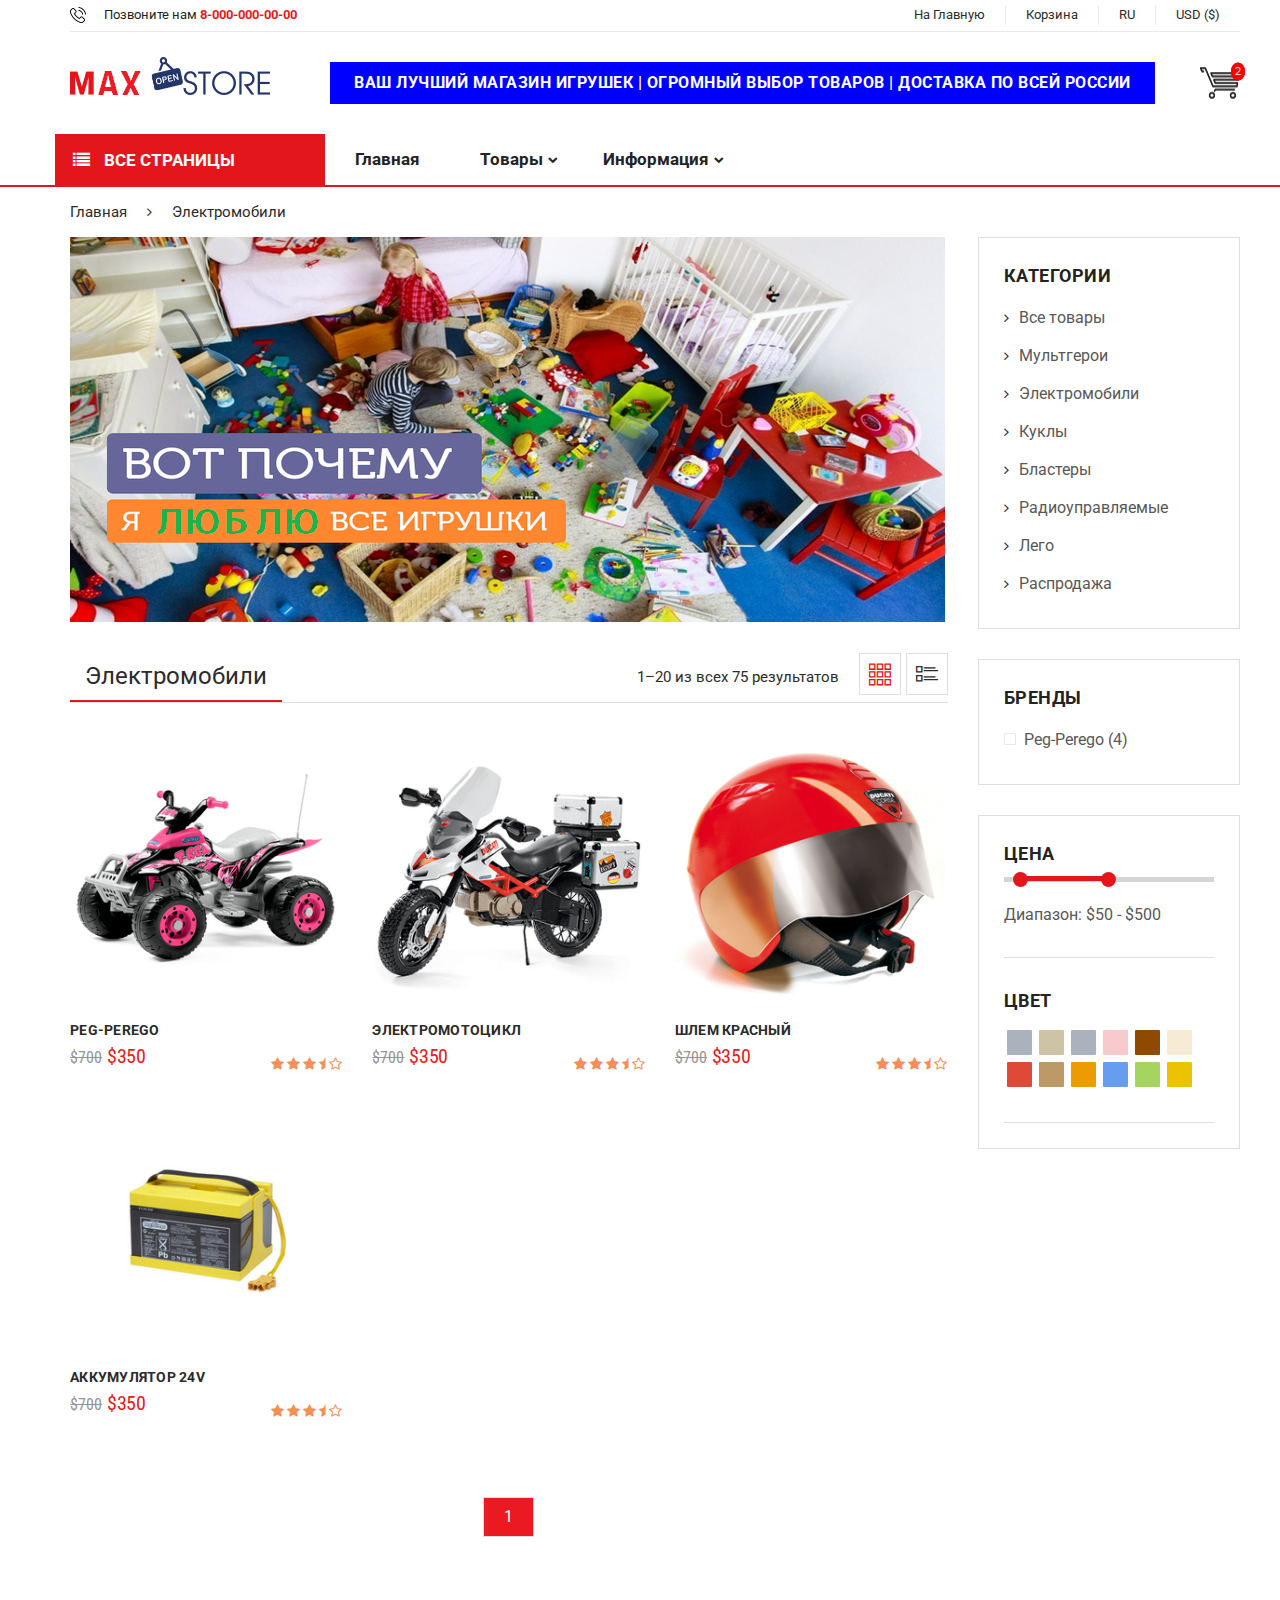
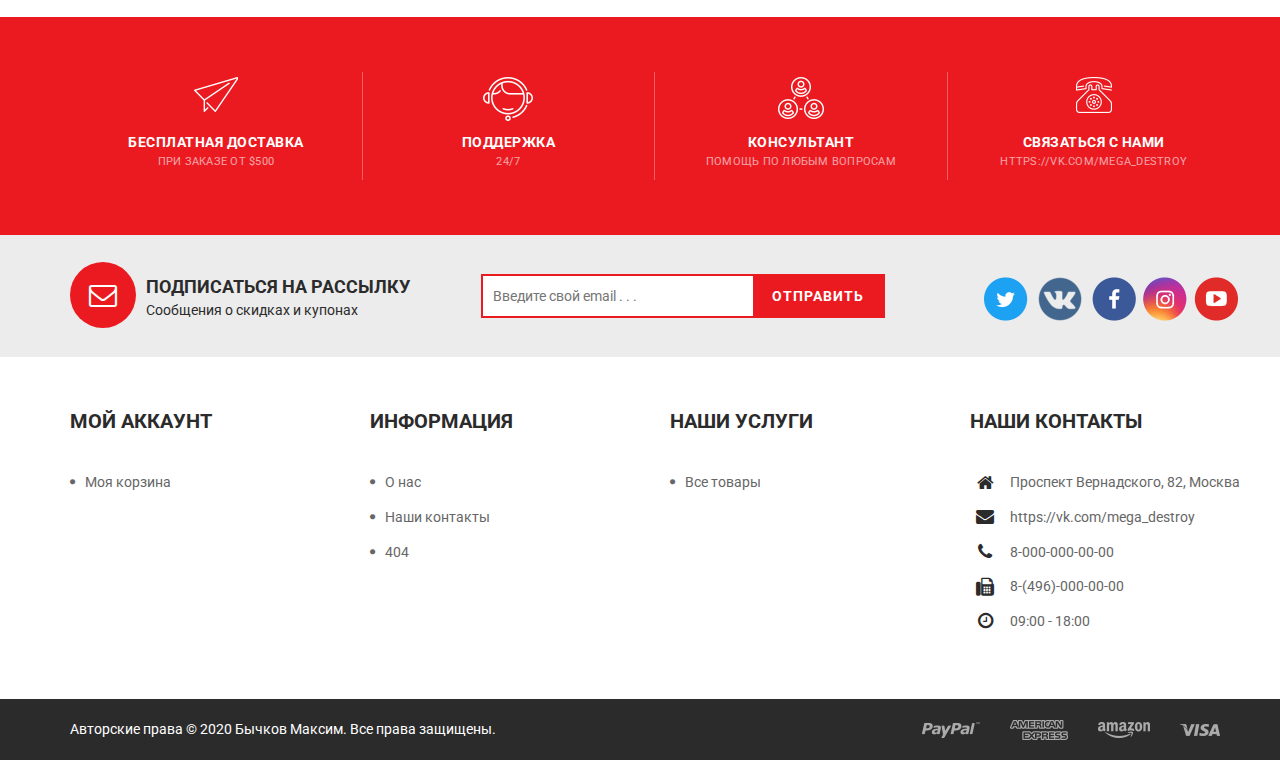
<file: category_electric_car.html>
<!DOCTYPE html>
<html lang="en">
<head>
  <title>Max Store (Электромобили)</title>
  <meta name="format-detection" content="telephone=no">
  <meta http-equiv="Content-Type" content="text/html; charset=UTF-8" />
  <meta name="viewport" content="width=device-width, initial-scale=1.0" />
  <meta http-equiv="X-UA-Compatible" content="IE=edge" />
  <link href="https://fonts.googleapis.com/css?family=Montserrat%7CRoboto:100,300,400,500,700,900%7CRoboto+Condensed:100,300,400,500,700" rel="stylesheet">
  <link rel="stylesheet" type="text/css" href="css/icon-font-linea.css">
  <link rel="stylesheet" type="text/css" href="css/multirange.css">
  <link rel="stylesheet" type="text/css" href="css/bootstrap.min.css">
  <link rel="stylesheet" type="text/css" href="css/bootstrap-theme.min.css">
  <link rel="stylesheet" type="text/css" href="css/themify-icons.css">
  <link rel="stylesheet" type="text/css" href="css/style.css">
  <link rel="stylesheet" type="text/css" href="css/effect.css">
  <link rel="stylesheet" type="text/css" href="css/font-awesome.min.css">
  <link rel="stylesheet" type="text/css" href="css/category.css">
  <link rel="stylesheet" type="text/css" href="css/owl.theme.default.css">
  <link rel="stylesheet" type="text/css" href="css/owl.carousel.min.css">
  <link rel="stylesheet" type="text/css" href="css/responsive.css">
</head>
<body>
<!-- push menu-->
<div class="pushmenu menu-home5">
  <div class="menu-push">
    <span class="close-left js-close"><i class="fa fa-times f-20"></i></span>
    <div class="clearfix"></div>
    <ul class="nav-home5 js-menubar">
      <li class="level1 active dropdown">
        <a href="home_v1.html">Главная</a>
      </li>
      <li class="level1 active dropdown"><a >Товары</a>
        <span class="icon-sub-menu"></span>
        <div class="menu-level1 js-open-menu">
          <ul class="level1">
            <li class="level2">
              <a >Категории</a>
              <ul class="menu-level-2">
                <li class="level3"><a href="category_all.html" title="">Все товары</a></li>
                <li class="level3"><a href="category_figures.html" title="">Мультгерои (фигурки)</a></li>
                <li class="level3"><a href="category_electric_car.html" title="">Электромобили</a></li>
                <li class="level3"><a href="category_dolls.html" title="">Куклы</a></li>
                <li class="level3"><a href="category_blasters.html" title="">Бластеры</a></li>
                <li class="level3"><a href="category_radio_controlled.html" title="">Радиоуправляемые</a></li>
                <li class="level3"><a href="category_lego.html" title="">Лего</a></li>
                <li class="level3"><a href="category_sale.html" title="">Распродажа</a></li>
              </ul>
            </li>
          </ul>
          <div class="clearfix"></div>
        </div>
      </li>
      <li class="level1">
        <a >Информация</a>
        <span class="icon-sub-menu"></span>
        <ul class="menu-level1 js-open-menu">
          <li class="level2"><a href="about.html" title="About Us ">О нас </a></li>
          <li class="level2"><a href="contact.html" title="Contact">Наши контакты</a></li>
          <li class="level2"><a href="404.html" title="404">404</a></li>
        </ul>
      </li>
    </ul>
  </div>
</div>
<!-- end push menu-->
<!-- Menu Mobile -->
<div class="menu-mobile-left-content menu-bg-white">
  <ul>
    <li><a href="category_all.html"><img src="img/icon_hot_gray.png" alt="Icon Hot Deals" /> <p>Все товары</p></a></li>
    <li><a href="category_figures.html"><img src="img/icon_mother_gray.png" alt="Icon Food" /> <p>Мультгерои</p></a></li>
    <li><a href="category_electric_car.html"><img src="img/icon_sport_gray.png" alt="Icon Mobile & Tablet" /> <p>Электромобили</p></a></li>
    <li><a href="category_dolls.html"><img src="img/icon_fashion_gray.png" alt="Icon Electric Appliances" /> <p>Куклы</p></a></li>
    <li><a href="category_blasters.html"><img src="img/icon_health_gray.png" alt="Icon Health & Beauty" /> <p>Бластеры</p></a></li>
    <li><a href="category_radio_controlled.html"><img src="img/icon_auto_gray.png" alt="Icon Auto & Moto" /> <p>Радиоуправляемые</p></a></li>
    <li><a href="category_lego.html"><img src="img/icon_home_gray.png" alt="Icon Home & Life" /> <p>Лего</p></a></li>
    <li><a href="category_sale.html"><img src="img/icon_voucher_gray.png" alt="Icon Voucher Service" /> <p>Распродажа</p></a></li>
    <li><a href="wishlist.html"><img src="img/icon_book_gray.png" alt="Icon Books & Stationery" /> <p>Корзина</p></a></li>
    <li><a href="about.html"><img src="img/icon_book_gray.png" alt="Icon Books & Stationery" /> <p>О нас</p></a></li>
    <li><a href="contact.html"><img src="img/icon_book_gray.png" alt="Icon Books & Stationery" /> <p>Наши контакты</p></a></li>
    <li><a href="404.html"><img src="img/icon_book_gray.png" alt="Icon Books & Stationery" /> <p>404</p></a></li>
    <li><a href="home_v1.html"><img src="img/icon_book_gray.png" alt="Icon Books & Stationery" /> <p>На главную</p></a></li>
  </ul>
</div>
<!-- Header Box -->
<div class="wrappage">
  <header class="relative full-width">
    <div class=" container-web relative">
      <div class=" container">
        <div class="row">
          <div class=" header-top">
            <p class="contact_us_header col-md-4 col-xs-12 col-sm-3 clear-margin">
              <img src="img/icon_phone_top.png" alt="Icon Phone Top Header" /> Позвоните нам <span class="text-red bold">8-000-000-00-00</span>
            </p>
            <div class="menu-header-top text-right col-md-8 col-xs-12 col-sm-6 clear-padding">
              <ul class="clear-margin">
                <li class="relative"><a href="home_v1.html">На Главную</a></li>
                <li class="relative"><a href="wishlist.html">Корзина</a></li>
                <li class="relative">
                  <a>RU</a>
                </li>
                <li class="relative">
                  <a >USD ($)</a>
                </li>
              </ul>
            </div>
          </div>
        </div>
        <div class="row">
          <div class="clearfix header-content full-width relative">
            <div class="clearfix icon-menu-bar">
              <i class="data-icon data-icon-arrows icon-arrows-hamburger-2 icon-pushmenu js-push-menu"></i>
            </div>
            <div class="clearfix logo">
              <a href="home_v1.html"><img alt="Logo" src="img/logo.png" /></a>
            </div>
            <div class="clearfix search-box relative float-left">
              <p>ВАШ ЛУЧШИЙ МАГАЗИН ИГРУШЕК  | ОГРОМНЫЙ ВЫБОР ТОВАРОВ | ДОСТАВКА ПО ВСЕЙ РОССИИ</p>
            </div>
            <div class="clearfix icon-search-mobile absolute">
              <i onclick="showBoxSearchMobile()" class="data-icon data-icon-basic icon-basic-magnifier"></i>
            </div>
            <div class="clearfix cart-website absolute" onclick="showCartBoxDetail()">
              <img alt="Icon Cart" src="img/icon_cart.png" />
              <p class="count-total-shopping absolute">2</p>
            </div>
            <div class="clearfix cart-website absolute" onclick="showCartBoxDetail()">
              <img alt="Icon Cart" src="img/icon_cart.png" />
              <p class="count-total-shopping absolute">2</p>
            </div>
            <div class="cart-detail-header border">
              <div class="relative">
                <div class="product-cart-son clearfix">
                  <div class="image-product-cart float-left center-vertical-image ">
                    <a href="category_figures.html"><img src="img/img_product.png" alt="" /></a>
                  </div>
                  <div class="info-product-cart float-left">
                    <p class="title-product title-hover-black"><a class="animate-default" href="category_figures.html">малыш йода</a></p>
                    <p class="clearfix price-product">$350 <span class="total-product-cart-son">(x1)</span></p>
                  </div>
                </div>
                <div class="product-cart-son">
                  <div class="image-product-cart float-left center-vertical-image">
                    <a href="category_blasters.html"><img src="img/product_home_8-min.png" alt="" /></a>
                  </div>
                  <div class="info-product-cart float-left">
                    <p class="title-product title-hover-black"><a class="animate-default" href="category_blasters.html">элит серджфайр</a></p>
                    <p class="clearfix price-product">$350 <span class="total-product-cart-son">(x1)</span></p>
                  </div>
                </div>
              </div>
              <div class="relative border no-border-l no-border-r total-cart-header">
                <p class="bold clear-margin">Общая стоимость:</p>
                <p class=" clear-margin bold">$700</p>
              </div>
              <div class="relative btn-cart-header">
                <a href="wishlist.html" class="uppercase bold animate-default">В корзине</a>
                <a href="category_all.html" class="uppercase bold button-hover-red animate-default">Все товары</a>
              </div>
            </div>
            <div class="mask-search absolute clearfix" onclick="hiddenBoxSearchMobile()"></div>
            <div class="clearfix box-search-mobile">
            </div>
          </div>
        </div>
        <div class="row">
          <a class="menu-vertical hidden-md hidden-lg" onclick="showMenuMobie()">
            <span class="animate-default"><i class="fa fa-list" aria-hidden="true"></i> Все страницы</span>
          </a>
        </div>
      </div>
    </div>
    <div class="menu-header-v3 hidden-ipx">
      <div class="container">
        <div class="row">
          <!-- Menu Page -->
          <div class="menu-header full-width">
            <ul class="clear-margin">
              <li onclick="showMenuHomeV3()"><a class="animate-default" href="#"><i class="fa fa-list" aria-hidden="true"></i> Все страницы</a></li>
              <li class="title-hover-red">
                <a class="animate-default" href="home_v1.html">главная</a>
              </li>
              <li class="title-hover-red">
                <a class="animate-default" >товары</a>
                <div class="sub-menu mega-menu-v2">
                  <ul>
                    <li>Для мальчиков</li>
                    <li class="title-hover-red"><a class="animate-default clear-padding" href="category_electric_car.html">Электромобили</a></li>
                    <li class="title-hover-red"><a class="animate-default clear-padding" href="category_blasters.html">Бластеры</a></li>
                    <li class="title-hover-red"><a class="animate-default clear-padding" href="category_radio_controlled.html">Радиоуправляемые</a></li>
                    <li class="title-hover-red"><a class="animate-default clear-padding" href="category_lego.html">Лего</a></li>
                  </ul>
                  <ul>
                    <li>Для девочек</li>
                    <li class="title-hover-red"><a class="animate-default clear-padding" href="category_dolls.html">Куклы</a></li>
                    <li class="title-hover-red"><a class="animate-default clear-padding" href="category_figures.html">Мультгерои</a></li>
                  </ul>
                  <ul>
                    <li>Это удобно</li>
                    <li class="title-hover-red"><a class="animate-default clear-padding" href="category_all.html">Все товары</a></li>
                    <li class="title-hover-red"><a class="animate-default clear-padding" href="category_sale.html">Распродажа</a></li>
                  </ul>
                </div>
              </li>
              <li class="title-hover-red">
                <a class="animate-default" >информация</a>
                <ul>
                  <li class="title-hover-red"><a class="animate-default" href="about.html">о нас</a></li>
                  <li class="title-hover-red"><a class="animate-default" href="contact.html">наши контакты</a></li>
                  <li class="title-hover-red"><a class="animate-default" href="404.html">404</a></li>
                </ul>
              </li>
            </ul>
          </div>
          <!-- End Menu Page -->
        </div>
      </div>
    </div>
    <div class="clearfix menu_more_header menu-web menu-bg-white">
      <ul>
        <li><a href="category_all.html"><img src="img/icon_hot_gray.png" alt="Icon Hot Deals" /> <p>Все товары</p></a></li>
        <li><a href="category_figures.html"><img src="img/icon_mother_gray.png" alt="Icon Food" /> <p>Мультгерои</p></a></li>
        <li><a href="category_electric_car.html"><img src="img/icon_sport_gray.png" alt="Icon Mobile & Tablet" /> <p>Электромобили</p></a></li>
        <li><a href="category_dolls.html"><img src="img/icon_fashion_gray.png" alt="Icon Electric Appliances" /> <p>Куклы</p></a></li>
        <li><a href="category_blasters.html"><img src="img/icon_health_gray.png" alt="Icon Health & Beauty" /> <p>Бластеры</p></a></li>
        <li><a href="category_radio_controlled.html"><img src="img/icon_auto_gray.png" alt="Icon Auto & Moto" /> <p>Радиоуправляемые</p></a></li>
        <li><a href="category_lego.html"><img src="img/icon_home_gray.png" alt="Icon Home & Life" /> <p>Лего</p></a></li>
        <li><a href="category_sale.html"><img src="img/icon_voucher_gray.png" alt="Icon Voucher Service" /> <p>Распродажа</p></a></li>
        <li><a href="wishlist.html"><img src="img/icon_book_gray.png" alt="Icon Books & Stationery" /> <p>Корзина</p></a></li>
        <li><a href="about.html"><img src="img/icon_book_gray.png" alt="Icon Books & Stationery" /> <p>О нас</p></a></li>
        <li><a href="contact.html"><img src="img/icon_book_gray.png" alt="Icon Books & Stationery" /> <p>Наши контакты</p></a></li>
        <li><a href="404.html"><img src="img/icon_book_gray.png" alt="Icon Books & Stationery" /> <p>404</p></a></li>
        <li><a href="home_v1.html"><img src="img/icon_book_gray.png" alt="Icon Books & Stationery" /> <p>На главную</p></a></li>
      </ul>
    </div>
    <div class="header-ontop">
      <div class="container">
        <div class="row">
          <div class="col-md-3">
            <div class="clearfix logo">
              <a href="home_v1.html"><img alt="Logo" src="img/logo.png" /></a>
            </div>
          </div>
          <div class="col-md-9">
            <div class="menu-header">
              <ul class="main__menu clear-margin">
                <li class="title-hover-red">
                  <a class="animate-default" href="home_v1.html">Главная</a>
                </li>
                <li class="title-hover-red">
                  <a class="animate-default" >товары</a>
                  <div class="sub-menu mega-menu-v2">
                    <ul>
                      <li>Для мальчиков</li>
                      <li class="title-hover-red"><a class="animate-default clear-padding" href="category_electric_car.html">Электромобили</a></li>
                      <li class="title-hover-red"><a class="animate-default clear-padding" href="category_blasters.html">Бластеры</a></li>
                      <li class="title-hover-red"><a class="animate-default clear-padding" href="category_radio_controlled.html">Радиоуправляемые</a></li>
                      <li class="title-hover-red"><a class="animate-default clear-padding" href="category_lego.html">Лего</a></li>
                    </ul>
                    <ul>
                      <li>Для девочек</li>
                      <li class="title-hover-red"><a class="animate-default clear-padding" href="category_dolls.html">Куклы</a></li>
                      <li class="title-hover-red"><a class="animate-default clear-padding" href="category_figures.html">Мультгерои</a></li>
                    </ul>
                    <ul>
                      <li>Это удобно</li>
                      <li class="title-hover-red"><a class="animate-default clear-padding" href="category_all.html">Все товары</a></li>
                      <li class="title-hover-red"><a class="animate-default clear-padding" href="category_sale.html">Распродажа</a></li>
                    </ul>
                  </div>
                </li>
                <li class="title-hover-red">
                  <a class="animate-default">информация</a>
                  <ul>
                    <li class="title-hover-red"><a class="animate-default" href="about.html">о нас</a></li>
                    <li class="title-hover-red"><a class="animate-default" href="contact.html">наши контакты</a></li>
                    <li class="title-hover-red"><a class="animate-default" href="404.html">404</a></li>
                  </ul>
                </li>
              </ul>
            </div>
          </div>
        </div>
      </div>
    </div>
  </header>
  <!-- End Header Box -->
  <!-- Content Box -->
  <div class="relative full-width">
    <!-- Breadcrumb -->
    <div class="container-web relative">
      <div class="container">
        <div class="row">
          <div class="breadcrumb-web">
            <ul class="clear-margin">
              <li class="animate-default title-hover-red"><a href="home_v1.html">Главная</a></li>
              <li class="animate-default title-hover-red"><a href="category_electric_car.html">Электромобили</a></li>
            </ul>
          </div>
        </div>
      </div>
    </div>
    <!-- End Breadcrumb -->
    <!-- Content Category -->
    <div class="relative container-web">
      <div class="container">
        <div class="row ">
          <!-- Content Category -->
          <div class="col-md-9 relative clear-padding">
            <div class="col-sm-12 col-xs-12 relative overfollow-hidden clear-padding button-show-sidebar">
              <p onclick="showSideBar()"><span class="ti-filter"></span> Панель</p>
            </div>
            <div class="banner-top-category-page bottom-margin-default effect-bubba zoom-image-hover overfollow-hidden relative full-width">
              <img src="img/image_banner_category_1-min.png" alt=""/>
            </div>
            <div class="bar-category bottom-margin-default border no-border-r no-border-l no-border-t">
              <div class="row">
                <div class="col-md-5 col-sm-5 col-xs-4">
                  <p class="title-category-page clear-margin">Электромобили</p>
                </div>
                <div class="col-md-5 col-sm-5 col-xs-8 right-category-bar float-right relative">
                  <p class=" float-left">1–20 из всех 75 результатов</p>
                  <a  class=" float-left active-view-bar"><span class="icon-bar-category border ti-layout-grid3"></span></a>
                  <a  class=" float-left"><span class="icon-bar-category border ti-layout-list-thumb"></span></a>
                </div>
              </div>
            </div>
            <!-- Product Content Category -->
            <div class="row">
              <div class="col-md-4 col-sm-4 col-xs-12 product-category relative effect-hover-boxshadow animate-default">
                <div class="image-product relative overfollow-hidden">
                  <div class="center-vertical-image">
                    <img src="img/img_product_category_8-min.png" alt="Product">
                  </div>
                </div>
                <h3 class="title-product clearfix full-width title-hover-black"><a >Peg-Perego</a></h3>
                <p class="clearfix price-product"><span class="price-old">$700</span> $350</p>
                <div class="clearfix ranking-product-category ranking-color">
                  <i class="fa fa-star" aria-hidden="true"></i>
                  <i class="fa fa-star" aria-hidden="true"></i>
                  <i class="fa fa-star" aria-hidden="true"></i>
                  <i class="fa fa-star-half" aria-hidden="true"></i>
                  <i class="fa fa-star-o" aria-hidden="true"></i>
                </div>
              </div>
              <div class="col-md-4 col-sm-4 col-xs-12 product-category relative effect-hover-boxshadow animate-default">
                <div class="image-product relative overfollow-hidden">
                  <div class="center-vertical-image">
                    <img src="img/img_product_category_9-min.png" alt="Product">
                  </div>
                </div>
                <h3 class="title-product clearfix full-width title-hover-black"><a >Электромотоцикл</a></h3>
                <p class="clearfix price-product"><span class="price-old">$700</span> $350</p>
                <div class="clearfix ranking-product-category ranking-color">
                  <i class="fa fa-star" aria-hidden="true"></i>
                  <i class="fa fa-star" aria-hidden="true"></i>
                  <i class="fa fa-star" aria-hidden="true"></i>
                  <i class="fa fa-star-half" aria-hidden="true"></i>
                  <i class="fa fa-star-o" aria-hidden="true"></i>
                </div>
              </div>
              <div class="col-md-4 col-sm-4 col-xs-12 product-category relative effect-hover-boxshadow animate-default">
                <div class="image-product relative overfollow-hidden">
                  <div class="center-vertical-image">
                    <img src="img/img_product_category_11-min.png" alt="Product">
                  </div>
                </div>
                <h3 class="title-product clearfix full-width title-hover-black"><a >Шлем красный</a></h3>
                <p class="clearfix price-product"><span class="price-old">$700</span> $350</p>
                <div class="clearfix ranking-product-category ranking-color">
                  <i class="fa fa-star" aria-hidden="true"></i>
                  <i class="fa fa-star" aria-hidden="true"></i>
                  <i class="fa fa-star" aria-hidden="true"></i>
                  <i class="fa fa-star-half" aria-hidden="true"></i>
                  <i class="fa fa-star-o" aria-hidden="true"></i>
                </div>
              </div>
              <div class="col-md-4 col-sm-4 col-xs-12 product-category relative effect-hover-boxshadow animate-default">
                <div class="image-product relative overfollow-hidden">
                  <div class="center-vertical-image">
                    <img src="img/img_product_category_10-min.png" alt="Product">
                  </div>
                </div>
                <h3 class="title-product clearfix full-width title-hover-black"><a >аккумулятор 24V</a></h3>
                <p class="clearfix price-product"><span class="price-old">$700</span> $350</p>
                <div class="clearfix ranking-product-category ranking-color">
                  <i class="fa fa-star" aria-hidden="true"></i>
                  <i class="fa fa-star" aria-hidden="true"></i>
                  <i class="fa fa-star" aria-hidden="true"></i>
                  <i class="fa fa-star-half" aria-hidden="true"></i>
                  <i class="fa fa-star-o" aria-hidden="true"></i>
                </div>
              </div>
            </div>
            <div class="row">
              <div class="pagging relative">
                <ul>
                  <li class="active-pagging"><a href="#">1</a></li>
                </ul>
              </div>
            </div>
            <!-- End Product Content Category -->
          </div>
          <!-- Sider Bar -->
          <div class="col-md-3 relative left-padding-default clear-padding" id="slide-bar-category">
            <div class="col-md-12 col-sm-12 col-xs-12 sider-bar-category border bottom-margin-default">
              <p class="title-siderbar bold">КАТЕГОРИИ</p>
              <ul class="clear-margin list-siderbar">
                <li><a href="category_all.html">Вcе товары</a></li>
                <li><a href="category_figures.html">Мультгерои</a></li>
                <li><a href="category_electric_car.html">Электромобили</a></li>
                <li><a href="category_dolls.html">Куклы</a></li>
                <li><a href="category_blasters.html">Бластеры</a></li>
                <li><a href="category_radio_controlled.html">Радиоуправляемые</a></li>
                <li><a href="category_lego.html">Лего</a></li>
                <li><a href="category_sale.html">Распродажа</a></li>
              </ul>
            </div>
            <div class="col-sm-12 col-sm-12 col-xs-12 sider-bar-category border bottom-margin-default">
              <p class="title-siderbar bold">Бренды</p>
              <ul class="check-box-custom clear-margin clear-margin">
                <li>
                  <label>Peg-Perego  (4)
                    <input type="checkbox" >
                    <span class="checkmark"></span>
                  </label>
                </li>
              </ul>
            </div>
            <div class="col-md-12 col-sm-12 col-xs-12 relative border bottom-margin-default sider-bar-category">
              <div class="relative border no-border-t no-border-l no-border-r bottom-padding-default">
                <p class="title-siderbar bold">цена</p>
                <div class="range-slider">
                  <input value="50" min="0" max="1000" class="multi-range" type="range">
                  <p class="text-range">Диапазон: <span class="number-range"></span></p>
                </div>
              </div>
              <div class="relative border no-border-t no-border-l no-border-r bottom-padding-default">
                <p class="title-siderbar bold top-padding-default">Цвет</p>
                <ul class="check-box-custom list-color clearfix clear-margin">
                  <li>
                    <label>
                      <input type="checkbox" >
                      <span class="checkmark"></span>
                    </label>
                  </li>
                  <li>
                    <label>
                      <input type="checkbox" >
                      <span class="checkmark"></span>
                    </label>
                  </li>
                  <li>
                    <label>
                      <input type="checkbox" >
                      <span class="checkmark"></span>
                    </label>
                  </li>
                  <li>
                    <label>
                      <input type="checkbox" >
                      <span class="checkmark"></span>
                    </label>
                  </li>
                  <li>
                    <label>
                      <input type="checkbox" >
                      <span class="checkmark"></span>
                    </label>
                  </li>
                  <li>
                    <label>
                      <input type="checkbox" >
                      <span class="checkmark"></span>
                    </label>
                  </li>
                  <li>
                    <label>
                      <input type="checkbox" >
                      <span class="checkmark"></span>
                    </label>
                  </li>
                  <li>
                    <label>
                      <input type="checkbox" >
                      <span class="checkmark"></span>
                    </label>
                  </li>
                  <li>
                    <label>
                      <input type="checkbox" >
                      <span class="checkmark"></span>
                    </label>
                  </li>
                  <li>
                    <label>
                      <input type="checkbox" >
                      <span class="checkmark"></span>
                    </label>
                  </li>
                  <li>
                    <label>
                      <input type="checkbox" >
                      <span class="checkmark"></span>
                    </label>
                  </li>
                  <li>
                    <label>
                      <input type="checkbox" >
                      <span class="checkmark"></span>
                    </label>
                  </li>
                </ul>
              </div>
            </div>
          </div>
          <!-- End Sider Bar Box -->
        </div>
      </div>
    </div>
    <!-- End Sider Bar -->
    <!-- Support -->
    <div class=" support-box full-width bg-red support_box_v2">
      <div class="container-web">
        <div class=" container">
          <div class="row">
            <div class=" support-box-info relative col-md-3 col-sm-3 col-xs-6">
              <img src="img/icon_free_ship_white-min.png" alt="Icon Free Ship" class="absolute" />
              <p>бесплатная доставка</p>
              <p>при заказе от $500</p>
            </div>
            <div class=" support-box-info relative col-md-3 col-sm-3 col-xs-6">
              <img src="img/icon_support_white-min.png" alt="Icon Supports" class="absolute">
              <p>поддержка</p>
              <p> 24/7</p>
            </div>
            <div class=" support-box-info relative col-md-3 col-sm-3 col-xs-6">
              <img src="img/icon_patner_white-min.png" alt="Icon partner" class="absolute">
              <p>консультант</p>
              <p>помощь по любым вопросам</p>
            </div>
            <div class=" support-box-info relative col-md-3 col-sm-3 col-xs-6">
              <img src="img/icon_phone_table_white-min.png" alt="Icon Phone Tablet" class="absolute">
              <p>связаться с нами</p>
              <p>https://vk.com/mega_destroy</p>
            </div>
          </div>
        </div>
      </div>
    </div>
    <!-- End Content Box -->
    <!-- Footer Box -->
    <footer class="relative full-width">
      <div class=" top-footer full-width">
        <div class="clearfix container-web relative">
          <div class=" container">
            <div class="row">
              <div class="clearfix col-md-9 col-sm-12 clear-padding col-xs-12">
                <div class="clearfix text-subscribe text-subscribe">
                  <i class="fa fa-envelope-o" aria-hidden="true"></i>
                  <p>подписаться на рассылку</p>
                  <p>Сообщения о скидках и купонах</p>
                </div>
                <div class="clearfix form-subscribe">
                  <input type="text" name="email-subscribe" placeholder="Введите свой email . . .">
                  <button value="Alert" onClick="alert('Теперь ждите новостей!')" class="animate-default button-hover-red">отправить</button>
                </div>
              </div>
              <div class="clearfix col-md-3 col-sm-12 col-xs-12 clear-padding social-box text-right">
                <a href="https://vk.com/mega_destroy"><img src="img/social_tw-min.png" alt="Icon Social Twiter"></a>
                <a href="https://vk.com/mega_destroy"><img src="img/social_vk-min.png" alt="Icon Social Vkontakte"></a>
                <a href="https://vk.com/mega_destroy"><img src="img/social_fa-min.png" alt="Icon Social Facebook"></a>
                <a href="https://vk.com/mega_destroy"><img src="img/social_int-min.png" alt="Icon Social Instagram"></a>
                <a href="https://vk.com/mega_destroy"><img src="img/social_yt-min.png" alt="Icon Social Youtube" /></a>
              </div>
            </div>
          </div>
        </div>
      </div>
      <div class="clearfix container-web relative">
        <div class=" container clear-padding">
          <div class="row">
            <div class="clearfix col-md-3 col-sm-6 col-xs-12 text-footer">
              <p>мой аккаунт</p>
              <ul class="list-footer">
                <li><a href="wishlist.html">Моя корзина</a></li>
              </ul>
            </div>
            <div class="clearfix col-md-3 col-sm-6 col-xs-12 text-footer">
              <p>информация</p>
              <ul class="list-footer">
                <li><a href="about.html">О нас</a></li>
                <li><a href="contact.html">Наши контакты</a></li>
                <li><a href="404.html">404</a></li>
              </ul>
            </div>
            <div class="clearfix col-md-3 col-sm-6 col-xs-12 text-footer">
              <p>наши услуги</p>
              <ul class="list-footer">
                <li><a href="category_all.html">Все товары</a></li>
              </ul>
            </div>
            <div class="clearfix col-md-3 col-sm-6 col-xs-12 text-footer">
              <p>Наши контакты</p>
              <ul class="icon-footer">
                <li><i class="fa fa-home" aria-hidden="true"></i> Проспект Вернадского, 82, Москва</li>
                <li><i class="fa fa-envelope" aria-hidden="true"></i> <a href="https://vk.com/mega_destroy">https://vk.com/mega_destroy</a></li>
                <li><i class="fa fa-phone" aria-hidden="true"></i> 8-000-000-00-00</li>
                <li><i class="fa fa-fax" aria-hidden="true"></i> 8-(496)-000-00-00</li>
                <li><i class="fa fa-clock-o" aria-hidden="true"></i> 09:00 - 18:00</li>
              </ul>
            </div>
          </div>
        </div>
      </div>
      <div class=" bottom-footer full-width">
        <div class="clearfix container-web">
          <div class=" container">
            <div class="row">
              <div class="clearfix col-md-7 clear-padding copyright">
                <p>Авторские права © 2020 Бычков Максим. Все права защищены.</p>
              </div>
              <div class="clearfix footer-icon-bottom col-md-5 float-right clear-padding">
                <div class="icon_logo_footer float-right">
                  <img src="img/image_payment_footer-min.png" alt="">
                </div>
              </div>
            </div>
          </div>
        </div>
      </div>
    </footer>
  </div>
</div>
<!-- End Footer Box -->
<script src="js/jquery-3.3.1.min.js" defer=""></script>
<script src="js/bootstrap.min.js" defer=""></script>
<script src="js/multirange.js" defer=""></script>
<script src="js/owl.carousel.min.js" defer=""></script>
<script src="js/sync_owl_carousel.js" defer=""></script>
<script src="js/scripts.js" defer=""></script>
</body>
</html>
</file>
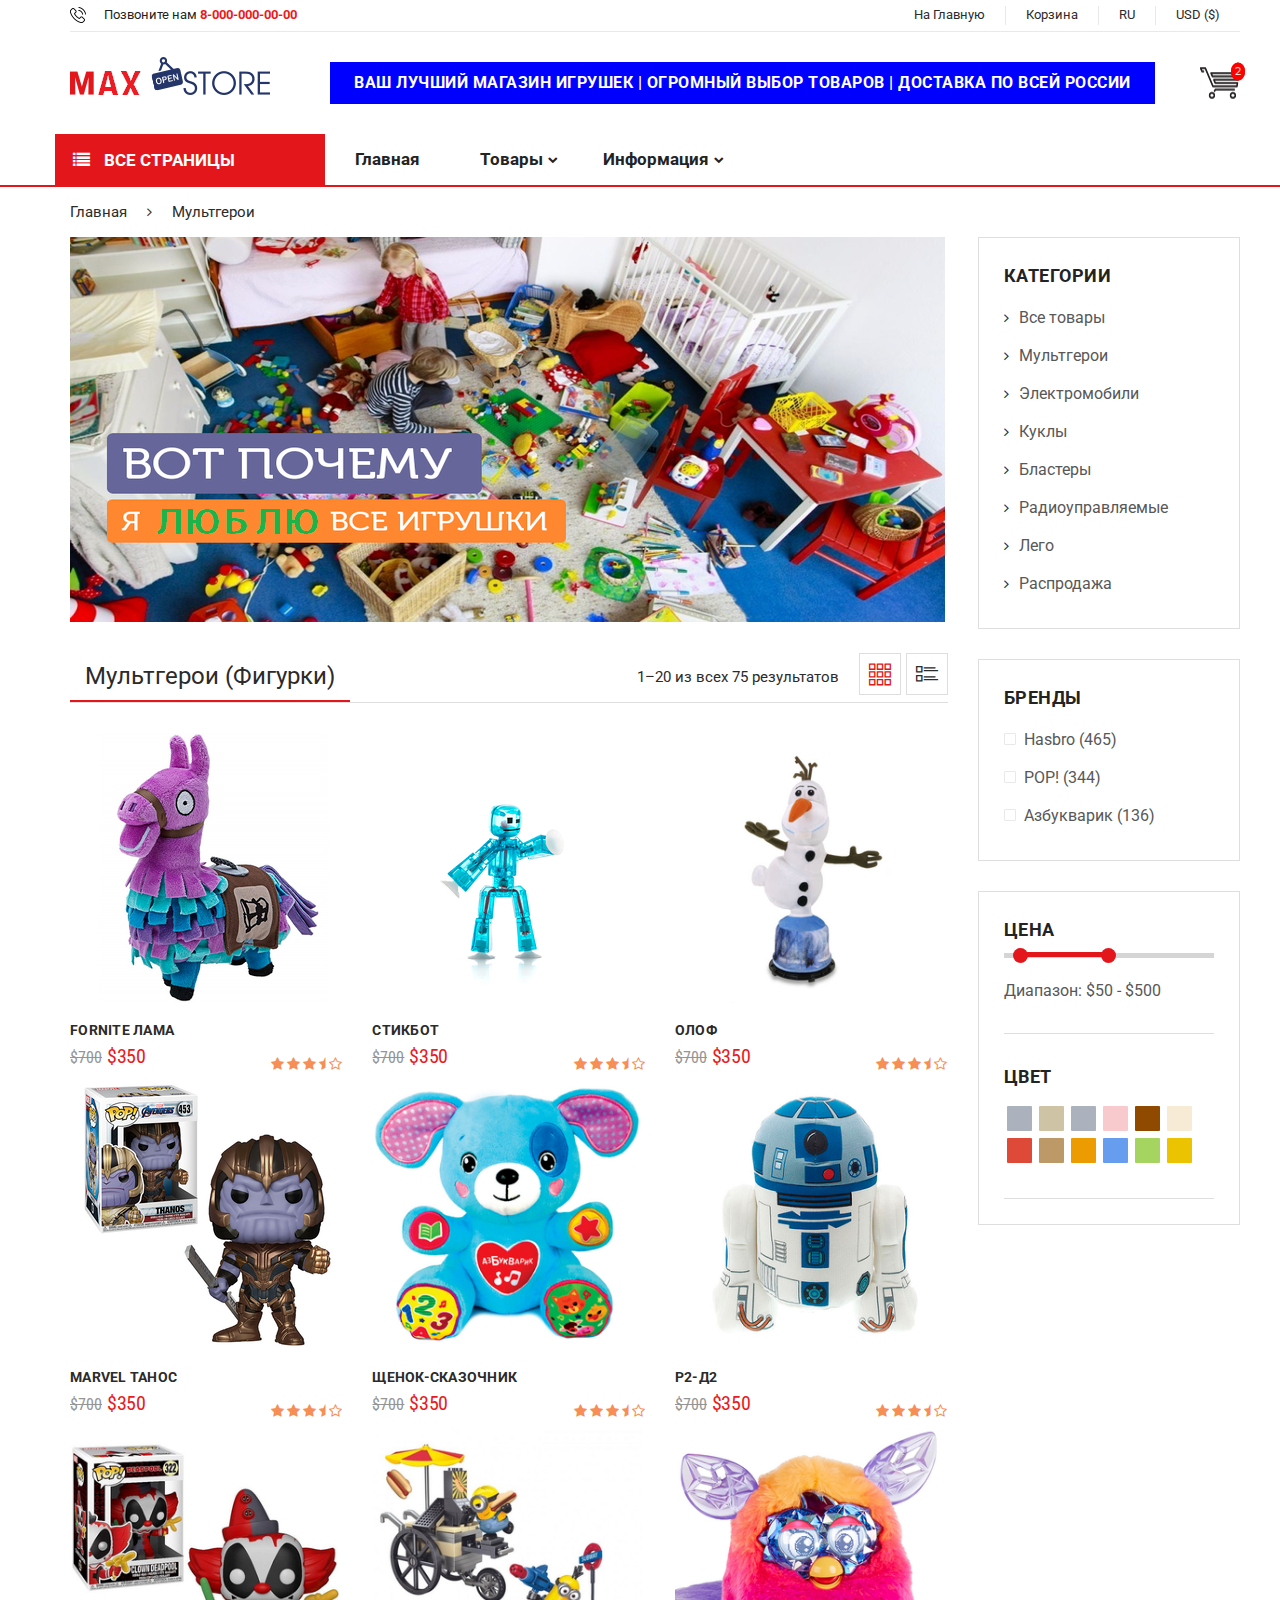
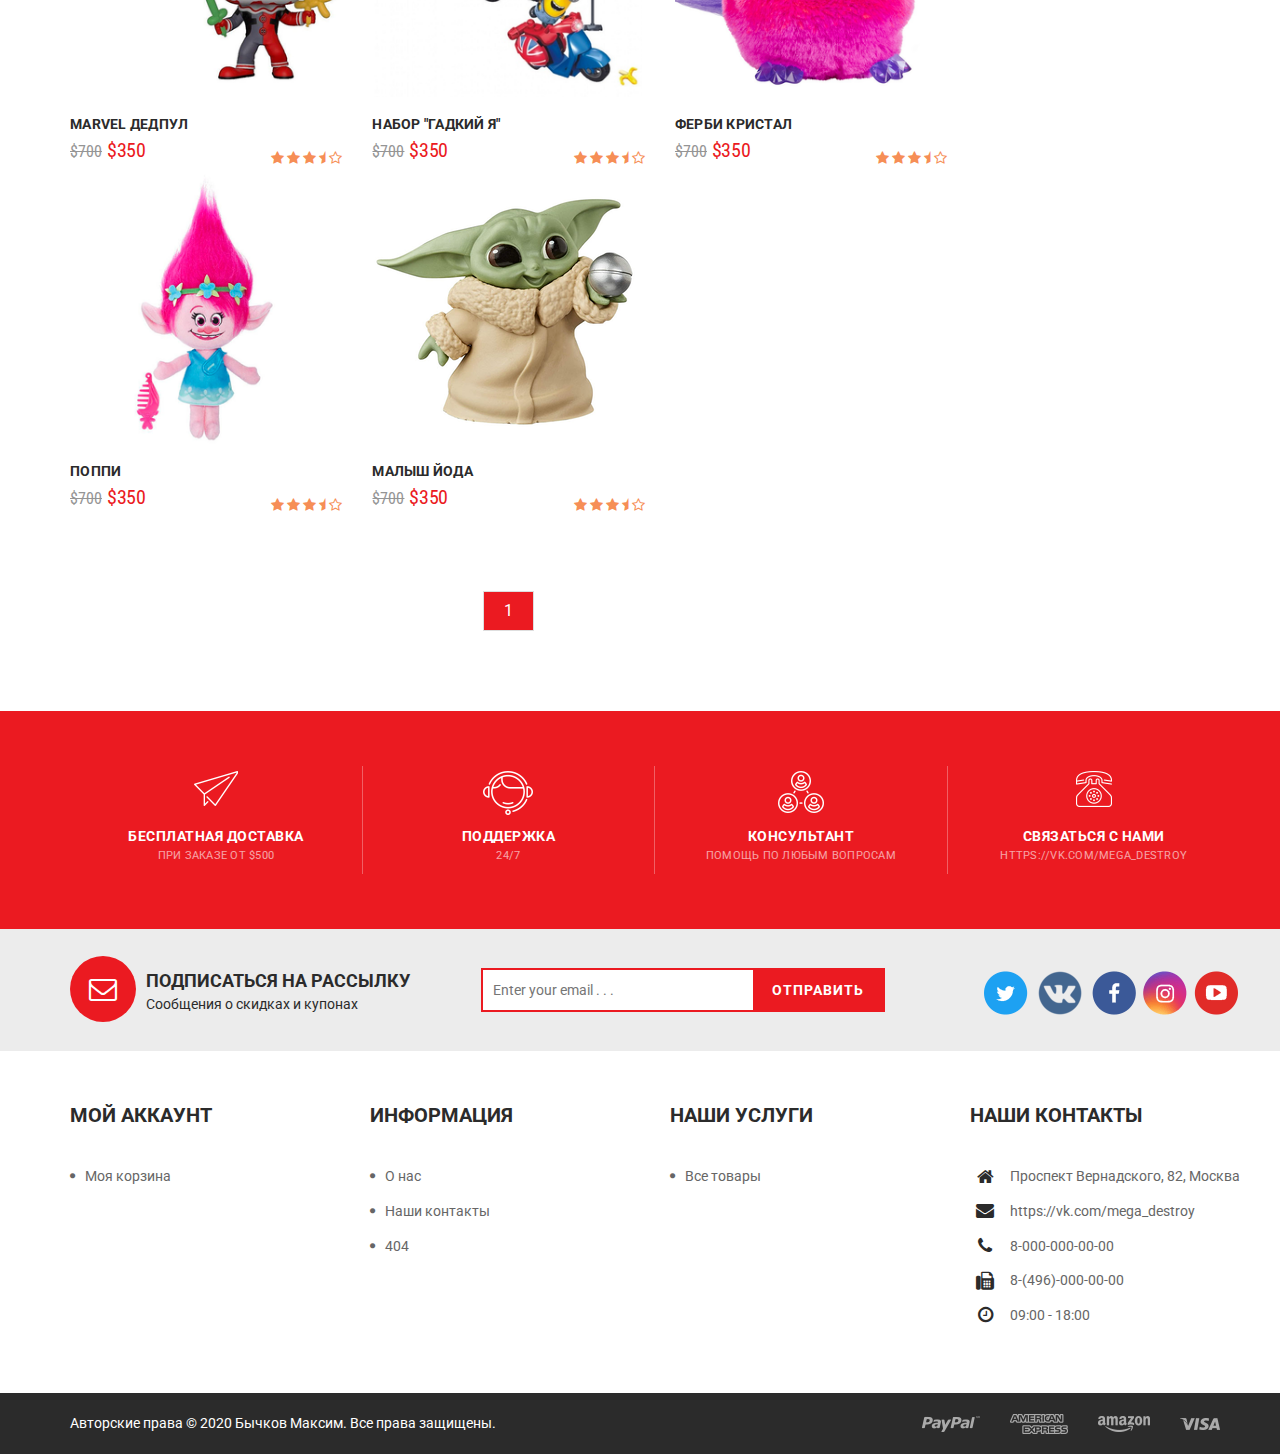
<file: category_figures.html>
<!DOCTYPE html>
<html lang="en">
<head>
  <title>Max Store (Мультгерои)</title>
  <meta name="format-detection" content="telephone=no">
  <meta http-equiv="Content-Type" content="text/html; charset=UTF-8" />
  <meta name="viewport" content="width=device-width, initial-scale=1.0" />
  <meta http-equiv="X-UA-Compatible" content="IE=edge" />
  <link href="https://fonts.googleapis.com/css?family=Montserrat%7CRoboto:100,300,400,500,700,900%7CRoboto+Condensed:100,300,400,500,700" rel="stylesheet">
  <link rel="stylesheet" type="text/css" href="css/icon-font-linea.css">
  <link rel="stylesheet" type="text/css" href="css/multirange.css">
  <link rel="stylesheet" type="text/css" href="css/bootstrap.min.css">
  <link rel="stylesheet" type="text/css" href="css/bootstrap-theme.min.css">
  <link rel="stylesheet" type="text/css" href="css/themify-icons.css">
  <link rel="stylesheet" type="text/css" href="css/style.css">
  <link rel="stylesheet" type="text/css" href="css/effect.css">
  <link rel="stylesheet" type="text/css" href="css/font-awesome.min.css">
  <link rel="stylesheet" type="text/css" href="css/category.css">
  <link rel="stylesheet" type="text/css" href="css/owl.theme.default.css">
  <link rel="stylesheet" type="text/css" href="css/owl.carousel.min.css">
  <link rel="stylesheet" type="text/css" href="css/responsive.css">
</head>
<body>
<!-- push menu-->
<div class="pushmenu menu-home5">
  <div class="menu-push">
    <span class="close-left js-close"><i class="fa fa-times f-20"></i></span>
    <div class="clearfix"></div>
    <ul class="nav-home5 js-menubar">
      <li class="level1 active dropdown">
        <a href="home_v1.html">Главная</a>
      </li>
      <li class="level1 active dropdown"><a >Товары</a>
        <span class="icon-sub-menu"></span>
        <div class="menu-level1 js-open-menu">
          <ul class="level1">
            <li class="level2">
              <a >Категории</a>
              <ul class="menu-level-2">
                <li class="level3"><a href="category_all.html" title="">Все товары</a></li>
                <li class="level3"><a href="category_figures.html" title="">Мультгерои (фигурки)</a></li>
                <li class="level3"><a href="category_electric_car.html" title="">Электромобили</a></li>
                <li class="level3"><a href="category_dolls.html" title="">Куклы</a></li>
                <li class="level3"><a href="category_blasters.html" title="">Бластеры</a></li>
                <li class="level3"><a href="category_radio_controlled.html" title="">Радиоуправляемые</a></li>
                <li class="level3"><a href="category_lego.html" title="">Лего</a></li>
                <li class="level3"><a href="category_sale.html" title="">Распродажа</a></li>
              </ul>
            </li>
          </ul>
          <div class="clearfix"></div>
        </div>
      </li>
      <li class="level1">
        <a >Информация</a>
        <span class="icon-sub-menu"></span>
        <ul class="menu-level1 js-open-menu">
          <li class="level2"><a href="about.html" title="About Us ">О нас </a></li>
          <li class="level2"><a href="contact.html" title="Contact">Наши контакты</a></li>
          <li class="level2"><a href="404.html" title="404">404</a></li>
        </ul>
      </li>
    </ul>
  </div>
</div>
<!-- end push menu-->
<!-- Menu Mobile -->
<div class="menu-mobile-left-content menu-bg-white">
  <ul>
    <li><a href="category_all.html"><img src="img/icon_hot_gray.png" alt="Icon Hot Deals" /> <p>Все товары</p></a></li>
    <li><a href="category_figures.html"><img src="img/icon_mother_gray.png" alt="Icon Food" /> <p>Мультгерои</p></a></li>
    <li><a href="category_electric_car.html"><img src="img/icon_sport_gray.png" alt="Icon Mobile & Tablet" /> <p>Электромобили</p></a></li>
    <li><a href="category_dolls.html"><img src="img/icon_fashion_gray.png" alt="Icon Electric Appliances" /> <p>Куклы</p></a></li>
    <li><a href="category_blasters.html"><img src="img/icon_health_gray.png" alt="Icon Health & Beauty" /> <p>Бластеры</p></a></li>
    <li><a href="category_radio_controlled.html"><img src="img/icon_auto_gray.png" alt="Icon Auto & Moto" /> <p>Радиоуправляемые</p></a></li>
    <li><a href="category_lego.html"><img src="img/icon_home_gray.png" alt="Icon Home & Life" /> <p>Лего</p></a></li>
    <li><a href="category_sale.html"><img src="img/icon_voucher_gray.png" alt="Icon Voucher Service" /> <p>Распродажа</p></a></li>
    <li><a href="wishlist.html"><img src="img/icon_book_gray.png" alt="Icon Books & Stationery" /> <p>Корзина</p></a></li>
    <li><a href="about.html"><img src="img/icon_book_gray.png" alt="Icon Books & Stationery" /> <p>О нас</p></a></li>
    <li><a href="contact.html"><img src="img/icon_book_gray.png" alt="Icon Books & Stationery" /> <p>Наши контакты</p></a></li>
    <li><a href="404.html"><img src="img/icon_book_gray.png" alt="Icon Books & Stationery" /> <p>404</p></a></li>
    <li><a href="home_v1.html"><img src="img/icon_book_gray.png" alt="Icon Books & Stationery" /> <p>На главную</p></a></li>
  </ul>
</div>
<!-- Header Box -->
<div class="wrappage">
  <header class="relative full-width">
    <div class=" container-web relative">
      <div class=" container">
        <div class="row">
          <div class=" header-top">
            <p class="contact_us_header col-md-4 col-xs-12 col-sm-3 clear-margin">
              <img src="img/icon_phone_top.png" alt="Icon Phone Top Header" /> Позвоните нам <span class="text-red bold">8-000-000-00-00</span>
            </p>
            <div class="menu-header-top text-right col-md-8 col-xs-12 col-sm-6 clear-padding">
              <ul class="clear-margin">
                <li class="relative"><a href="home_v1.html">На Главную</a></li>
                <li class="relative"><a href="wishlist.html">Корзина</a></li>
                <li class="relative">
                  <a>RU</a>
                </li>
                <li class="relative">
                  <a >USD ($)</a>
                </li>
              </ul>
            </div>
          </div>
        </div>
        <div class="row">
          <div class="clearfix header-content full-width relative">
            <div class="clearfix icon-menu-bar">
              <i class="data-icon data-icon-arrows icon-arrows-hamburger-2 icon-pushmenu js-push-menu"></i>
            </div>
            <div class="clearfix logo">
              <a href="home_v1.html"><img alt="Logo" src="img/logo.png" /></a>
            </div>
            <div class="clearfix search-box relative float-left">
              <p>ВАШ ЛУЧШИЙ МАГАЗИН ИГРУШЕК  | ОГРОМНЫЙ ВЫБОР ТОВАРОВ | ДОСТАВКА ПО ВСЕЙ РОССИИ</p>
            </div>
            <div class="clearfix icon-search-mobile absolute">
              <i onclick="showBoxSearchMobile()" class="data-icon data-icon-basic icon-basic-magnifier"></i>
            </div>
            <div class="clearfix cart-website absolute" onclick="showCartBoxDetail()">
              <img alt="Icon Cart" src="img/icon_cart.png" />
              <p class="count-total-shopping absolute">2</p>
            </div>
            <div class="clearfix cart-website absolute" onclick="showCartBoxDetail()">
              <img alt="Icon Cart" src="img/icon_cart.png" />
              <p class="count-total-shopping absolute">2</p>
            </div>
            <div class="cart-detail-header border">
              <div class="relative">
                <div class="product-cart-son clearfix">
                  <div class="image-product-cart float-left center-vertical-image ">
                    <a href="category_figures.html"><img src="img/img_product.png" alt="" /></a>
                  </div>
                  <div class="info-product-cart float-left">
                    <p class="title-product title-hover-black"><a class="animate-default" href="category_figures.html">Малыш йода</a></p>
                    <p class="clearfix price-product">$350 <span class="total-product-cart-son">(x1)</span></p>
                  </div>
                </div>
                <div class="product-cart-son">
                  <div class="image-product-cart float-left center-vertical-image">
                    <a href="category_blasters.html"><img src="img/product_home_8-min.png" alt="" /></a>
                  </div>
                  <div class="info-product-cart float-left">
                    <p class="title-product title-hover-black"><a class="animate-default" href="category_blasters.html">Элит серджфайр</a></p>
                    <p class="clearfix price-product">$350 <span class="total-product-cart-son">(x1)</span></p>
                  </div>
                </div>
              </div>
              <div class="relative border no-border-l no-border-r total-cart-header">
                <p class="bold clear-margin">Общая стоимость:</p>
                <p class=" clear-margin bold">$700</p>
              </div>
              <div class="relative btn-cart-header">
                <a href="wishlist.html" class="uppercase bold animate-default">В корзину</a>
                <a href="category_all.html" class="uppercase bold button-hover-red animate-default">Все товары</a>
              </div>
            </div>
            <div class="mask-search absolute clearfix" onclick="hiddenBoxSearchMobile()"></div>
            <div class="clearfix box-search-mobile">
            </div>
          </div>
        </div>
        <div class="row">
          <a class="menu-vertical hidden-md hidden-lg" onclick="showMenuMobie()">
            <span class="animate-default"><i class="fa fa-list" aria-hidden="true"></i> Все страницы</span>
          </a>
        </div>
      </div>
    </div>
    <div class="menu-header-v3 hidden-ipx">
      <div class="container">
        <div class="row">
          <!-- Menu Page -->
          <div class="menu-header full-width">
            <ul class="clear-margin">
              <li onclick="showMenuHomeV3()"><a class="animate-default" href="#"><i class="fa fa-list" aria-hidden="true"></i> Все страницы</a></li>
              <li class="title-hover-red">
                <a class="animate-default" href="home_v1.html">главная</a>
              </li>
              <li class="title-hover-red">
                <a class="animate-default" >товары</a>
                <div class="sub-menu mega-menu-v2">
                  <ul>
                    <li>Для мальчиков</li>
                    <li class="title-hover-red"><a class="animate-default clear-padding" href="category_electric_car.html">Электромобили</a></li>
                    <li class="title-hover-red"><a class="animate-default clear-padding" href="category_blasters.html">Бластеры</a></li>
                    <li class="title-hover-red"><a class="animate-default clear-padding" href="category_radio_controlled.html">Радиоуправляемые</a></li>
                    <li class="title-hover-red"><a class="animate-default clear-padding" href="category_lego.html">Лего</a></li>
                  </ul>
                  <ul>
                    <li>Для девочек</li>
                    <li class="title-hover-red"><a class="animate-default clear-padding" href="category_dolls.html">Куклы</a></li>
                    <li class="title-hover-red"><a class="animate-default clear-padding" href="category_figures.html">Мультгерои</a></li>
                  </ul>
                  <ul>
                    <li>Это удобно</li>
                    <li class="title-hover-red"><a class="animate-default clear-padding" href="category_all.html">Все товары</a></li>
                    <li class="title-hover-red"><a class="animate-default clear-padding" href="category_sale.html">Распродажа</a></li>
                  </ul>
                </div>
              </li>
              <li class="title-hover-red">
                <a class="animate-default" >информация</a>
                <ul>
                  <li class="title-hover-red"><a class="animate-default" href="about.html">о нас</a></li>
                  <li class="title-hover-red"><a class="animate-default" href="contact.html">наши контакты</a></li>
                  <li class="title-hover-red"><a class="animate-default" href="404.html">404</a></li>
                </ul>
              </li>
            </ul>
          </div>
          <!-- End Menu Page -->
        </div>
      </div>
    </div>
    <div class="clearfix menu_more_header menu-web menu-bg-white">
      <ul>
        <li><a href="category_all.html"><img src="img/icon_hot_gray.png" alt="Icon Hot Deals" /> <p>Все товары</p></a></li>
        <li><a href="category_figures.html"><img src="img/icon_mother_gray.png" alt="Icon Food" /> <p>Мультгерои</p></a></li>
        <li><a href="category_electric_car.html"><img src="img/icon_sport_gray.png" alt="Icon Mobile & Tablet" /> <p>Электромобили</p></a></li>
        <li><a href="category_dolls.html"><img src="img/icon_fashion_gray.png" alt="Icon Electric Appliances" /> <p>Куклы</p></a></li>
        <li><a href="category_blasters.html"><img src="img/icon_health_gray.png" alt="Icon Health & Beauty" /> <p>Бластеры</p></a></li>
        <li><a href="category_radio_controlled.html"><img src="img/icon_auto_gray.png" alt="Icon Auto & Moto" /> <p>Радиоуправляемые</p></a></li>
        <li><a href="category_lego.html"><img src="img/icon_home_gray.png" alt="Icon Home & Life" /> <p>Лего</p></a></li>
        <li><a href="category_sale.html"><img src="img/icon_voucher_gray.png" alt="Icon Voucher Service" /> <p>Распродажа</p></a></li>
        <li><a href="wishlist.html"><img src="img/icon_book_gray.png" alt="Icon Books & Stationery" /> <p>Корзина</p></a></li>
        <li><a href="about.html"><img src="img/icon_book_gray.png" alt="Icon Books & Stationery" /> <p>О нас</p></a></li>
        <li><a href="contact.html"><img src="img/icon_book_gray.png" alt="Icon Books & Stationery" /> <p>Наши контакты</p></a></li>
        <li><a href="404.html"><img src="img/icon_book_gray.png" alt="Icon Books & Stationery" /> <p>404</p></a></li>
        <li><a href="home_v1.html"><img src="img/icon_book_gray.png" alt="Icon Books & Stationery" /> <p>На главную</p></a></li>
      </ul>
    </div>
    <div class="header-ontop">
      <div class="container">
        <div class="row">
          <div class="col-md-3">
            <div class="clearfix logo">
              <a href="home_v1.html"><img alt="Logo" src="img/logo.png" /></a>
            </div>
          </div>
          <div class="col-md-9">
            <div class="menu-header">
              <ul class="main__menu clear-margin">
                <li class="title-hover-red">
                  <a class="animate-default" href="home_v1.html">Главная</a>
                </li>
                <li class="title-hover-red">
                  <a class="animate-default" >товары</a>
                  <div class="sub-menu mega-menu-v2">
                    <ul>
                      <li>Для мальчиков</li>
                      <li class="title-hover-red"><a class="animate-default clear-padding" href="category_electric_car.html">Электромобили</a></li>
                      <li class="title-hover-red"><a class="animate-default clear-padding" href="category_blasters.html">Бластеры</a></li>
                      <li class="title-hover-red"><a class="animate-default clear-padding" href="category_radio_controlled.html">Радиоуправляемые</a></li>
                      <li class="title-hover-red"><a class="animate-default clear-padding" href="category_lego.html">Лего</a></li>
                    </ul>
                    <ul>
                      <li>Для девочек</li>
                      <li class="title-hover-red"><a class="animate-default clear-padding" href="category_dolls.html">Куклы</a></li>
                      <li class="title-hover-red"><a class="animate-default clear-padding" href="category_figures.html">Мультгерои</a></li>
                    </ul>
                    <ul>
                      <li>Это удобно</li>
                      <li class="title-hover-red"><a class="animate-default clear-padding" href="category_all.html">Все товары</a></li>
                      <li class="title-hover-red"><a class="animate-default clear-padding" href="category_sale.html">Распродажа</a></li>
                    </ul>
                  </div>
                </li>
                <li class="title-hover-red">
                  <a class="animate-default">информация</a>
                  <ul>
                    <li class="title-hover-red"><a class="animate-default" href="about.html">о нас</a></li>
                    <li class="title-hover-red"><a class="animate-default" href="contact.html">наши контакты</a></li>
                    <li class="title-hover-red"><a class="animate-default" href="404.html">404</a></li>
                  </ul>
                </li>
              </ul>
            </div>
          </div>
        </div>
      </div>
    </div>
  </header>
  <!-- End Header Box -->
  <!-- Content Box -->
  <div class="relative full-width">
    <!-- Breadcrumb -->
    <div class="container-web relative">
      <div class="container">
        <div class="row">
          <div class="breadcrumb-web">
            <ul class="clear-margin">
              <li class="animate-default title-hover-red"><a href="home_v1.html">Главная</a></li>
              <li class="animate-default title-hover-red"><a href="category_figures.html">Мультгерои</a></li>
            </ul>
          </div>
        </div>
      </div>
    </div>
    <!-- End Breadcrumb -->
    <!-- Content Category -->
    <div class="relative container-web">
      <div class="container">
        <div class="row ">
          <!-- Content Category -->
          <div class="col-md-9 relative clear-padding">
            <div class="col-sm-12 col-xs-12 relative overfollow-hidden clear-padding button-show-sidebar">
              <p onclick="showSideBar()"><span class="ti-filter"></span> Панель</p>
            </div>
            <div class="banner-top-category-page bottom-margin-default effect-bubba zoom-image-hover overfollow-hidden relative full-width">
              <img src="img/image_banner_category_1-min.png" alt=""/>
            </div>
            <div class="bar-category bottom-margin-default border no-border-r no-border-l no-border-t">
              <div class="row">
                <div class="col-md-5 col-sm-5 col-xs-4">
                  <p class="title-category-page clear-margin">Мультгерои (Фигурки)</p>
                </div>
                <div class="col-md-5 col-sm-5 col-xs-8 right-category-bar float-right relative">
                  <p class=" float-left">1–20 из всех 75 результатов</p>
                  <a  class=" float-left active-view-bar"><span class="icon-bar-category border ti-layout-grid3"></span></a>
                  <a  class=" float-left"><span class="icon-bar-category border ti-layout-list-thumb"></span></a>
                </div>
              </div>
            </div>
            <!-- Product Content Category -->
            <div class="row">
              <div class="col-md-4 col-sm-4 col-xs-12 product-category relative effect-hover-boxshadow animate-default">
                <div class="image-product relative overfollow-hidden">
                  <div class="center-vertical-image">
                    <img src="img/product_home_1.png" alt="Product">
                  </div>
                </div>
                <h3 class="title-product clearfix full-width title-hover-black"><a >Fornite Лама</a></h3>
                <p class="clearfix price-product"><span class="price-old">$700</span> $350</p>
                <div class="clearfix ranking-product-category ranking-color">
                  <i class="fa fa-star" aria-hidden="true"></i>
                  <i class="fa fa-star" aria-hidden="true"></i>
                  <i class="fa fa-star" aria-hidden="true"></i>
                  <i class="fa fa-star-half" aria-hidden="true"></i>
                  <i class="fa fa-star-o" aria-hidden="true"></i>
                </div>
              </div>
              <div class="col-md-4 col-sm-4 col-xs-12 product-category relative effect-hover-boxshadow animate-default">
                <div class="image-product relative overfollow-hidden">
                  <div class="center-vertical-image">
                    <img src="img/product_home_2.png" alt="Product">
                  </div>
                </div>
                <h3 class="title-product clearfix full-width title-hover-black"><a >Стикбот</a></h3>
                <p class="clearfix price-product"><span class="price-old">$700</span> $350</p>
                <div class="clearfix ranking-product-category ranking-color">
                  <i class="fa fa-star" aria-hidden="true"></i>
                  <i class="fa fa-star" aria-hidden="true"></i>
                  <i class="fa fa-star" aria-hidden="true"></i>
                  <i class="fa fa-star-half" aria-hidden="true"></i>
                  <i class="fa fa-star-o" aria-hidden="true"></i>
                </div>
              </div>
              <div class="col-md-4 col-sm-4 col-xs-12 product-category relative effect-hover-boxshadow animate-default">
                <div class="image-product relative overfollow-hidden">
                  <div class="center-vertical-image">
                    <img src="img/img_product_category_13-min.png" alt="Product">
                  </div>
                </div>
                <h3 class="title-product clearfix full-width title-hover-black"><a >олоф</a></h3>
                <p class="clearfix price-product"><span class="price-old">$700</span> $350</p>
                <div class="clearfix ranking-product-category ranking-color">
                  <i class="fa fa-star" aria-hidden="true"></i>
                  <i class="fa fa-star" aria-hidden="true"></i>
                  <i class="fa fa-star" aria-hidden="true"></i>
                  <i class="fa fa-star-half" aria-hidden="true"></i>
                  <i class="fa fa-star-o" aria-hidden="true"></i>
                </div>
              </div>
              <div class="col-md-4 col-sm-4 col-xs-12 product-category relative effect-hover-boxshadow animate-default">
                <div class="image-product relative overfollow-hidden">
                  <div class="center-vertical-image">
                    <img src="img/product_home_3.png" alt="Product">
                  </div>
                </div>
                <h3 class="title-product clearfix full-width title-hover-black"><a >Marvel Танос</a></h3>
                <p class="clearfix price-product"><span class="price-old">$700</span> $350</p>
                <div class="clearfix ranking-product-category ranking-color">
                  <i class="fa fa-star" aria-hidden="true"></i>
                  <i class="fa fa-star" aria-hidden="true"></i>
                  <i class="fa fa-star" aria-hidden="true"></i>
                  <i class="fa fa-star-half" aria-hidden="true"></i>
                  <i class="fa fa-star-o" aria-hidden="true"></i>
                </div>
              </div>
              <div class="col-md-4 col-sm-4 col-xs-12 product-category relative effect-hover-boxshadow animate-default">
                <div class="image-product relative overfollow-hidden">
                  <div class="center-vertical-image">
                    <img src="img/img_product_category_14-min.png" alt="Product">
                  </div>
                </div>
                <h3 class="title-product clearfix full-width title-hover-black"><a >Щенок-Сказочник</a></h3>
                <p class="clearfix price-product"><span class="price-old">$700</span> $350</p>
                <div class="clearfix ranking-product-category ranking-color">
                  <i class="fa fa-star" aria-hidden="true"></i>
                  <i class="fa fa-star" aria-hidden="true"></i>
                  <i class="fa fa-star" aria-hidden="true"></i>
                  <i class="fa fa-star-half" aria-hidden="true"></i>
                  <i class="fa fa-star-o" aria-hidden="true"></i>
                </div>
              </div>
              <div class="col-md-4 col-sm-4 col-xs-12 product-category relative effect-hover-boxshadow animate-default">
                <div class="image-product relative overfollow-hidden">
                  <div class="center-vertical-image">
                    <img src="img/img_product_category_1-min.png" alt="Product">
                  </div>
                </div>
                <h3 class="title-product clearfix full-width title-hover-black"><a >р2-д2</a></h3>
                <p class="clearfix price-product"><span class="price-old">$700</span> $350</p>
                <div class="clearfix ranking-product-category ranking-color">
                  <i class="fa fa-star" aria-hidden="true"></i>
                  <i class="fa fa-star" aria-hidden="true"></i>
                  <i class="fa fa-star" aria-hidden="true"></i>
                  <i class="fa fa-star-half" aria-hidden="true"></i>
                  <i class="fa fa-star-o" aria-hidden="true"></i>
                </div>
              </div>
              <div class="col-md-4 col-sm-4 col-xs-12 product-category relative effect-hover-boxshadow animate-default">
                <div class="image-product relative overfollow-hidden">
                  <div class="center-vertical-image">
                    <img src="img/img_product_category_2-min.png" alt="Product">
                  </div>
                </div>
                <h3 class="title-product clearfix full-width title-hover-black"><a>Marvel дедпул</a></h3>
                <p class="clearfix price-product"><span class="price-old">$700</span> $350</p>
                <div class="clearfix ranking-product-category ranking-color">
                  <i class="fa fa-star" aria-hidden="true"></i>
                  <i class="fa fa-star" aria-hidden="true"></i>
                  <i class="fa fa-star" aria-hidden="true"></i>
                  <i class="fa fa-star-half" aria-hidden="true"></i>
                  <i class="fa fa-star-o" aria-hidden="true"></i>
                </div>
              </div>
              <div class="col-md-4 col-sm-4 col-xs-12 product-category relative effect-hover-boxshadow animate-default">
                <div class="image-product relative overfollow-hidden">
                  <div class="center-vertical-image">
                    <img src="img/img_product_category_3-min.png" alt="Product">
                  </div>
                </div>
                <h3 class="title-product clearfix full-width title-hover-black"><a >Набор "Гадкий я"</a></h3>
                <p class="clearfix price-product"><span class="price-old">$700</span> $350</p>
                <div class="clearfix ranking-product-category ranking-color">
                  <i class="fa fa-star" aria-hidden="true"></i>
                  <i class="fa fa-star" aria-hidden="true"></i>
                  <i class="fa fa-star" aria-hidden="true"></i>
                  <i class="fa fa-star-half" aria-hidden="true"></i>
                  <i class="fa fa-star-o" aria-hidden="true"></i>
                </div>
              </div>
              <div class="col-md-4 col-sm-4 col-xs-12 product-category relative effect-hover-boxshadow animate-default">
                <div class="image-product relative overfollow-hidden">
                  <div class="center-vertical-image">
                    <img src="img/img_product_category_15-min.png" alt="Product">
                  </div>
                </div>
                <h3 class="title-product clearfix full-width title-hover-black"><a >ферби кристал</a></h3>
                <p class="clearfix price-product"><span class="price-old">$700</span> $350</p>
                <div class="clearfix ranking-product-category ranking-color">
                  <i class="fa fa-star" aria-hidden="true"></i>
                  <i class="fa fa-star" aria-hidden="true"></i>
                  <i class="fa fa-star" aria-hidden="true"></i>
                  <i class="fa fa-star-half" aria-hidden="true"></i>
                  <i class="fa fa-star-o" aria-hidden="true"></i>
                </div>
              </div>
              <div class="col-md-4 col-sm-4 col-xs-12 product-category relative effect-hover-boxshadow animate-default">
                <div class="image-product relative overfollow-hidden">
                  <div class="center-vertical-image">
                    <img src="img/img_product_category_12-min.png" alt="Product">
                  </div>
                </div>
                <h3 class="title-product clearfix full-width title-hover-black"><a >поппи</a></h3>
                <p class="clearfix price-product"><span class="price-old">$700</span> $350</p>
                <div class="clearfix ranking-product-category ranking-color">
                  <i class="fa fa-star" aria-hidden="true"></i>
                  <i class="fa fa-star" aria-hidden="true"></i>
                  <i class="fa fa-star" aria-hidden="true"></i>
                  <i class="fa fa-star-half" aria-hidden="true"></i>
                  <i class="fa fa-star-o" aria-hidden="true"></i>
                </div>
              </div>
              <div class="col-md-4 col-sm-4 col-xs-12 product-category relative effect-hover-boxshadow animate-default">
                <div class="image-product relative overfollow-hidden">
                  <div class="center-vertical-image">
                    <img src="img/img_product.png" alt="Product">
                  </div>
                </div>
                <h3 class="title-product clearfix full-width title-hover-black"><a >Малыш йода</a></h3>
                <p class="clearfix price-product"><span class="price-old">$700</span> $350</p>
                <div class="clearfix ranking-product-category ranking-color">
                  <i class="fa fa-star" aria-hidden="true"></i>
                  <i class="fa fa-star" aria-hidden="true"></i>
                  <i class="fa fa-star" aria-hidden="true"></i>
                  <i class="fa fa-star-half" aria-hidden="true"></i>
                  <i class="fa fa-star-o" aria-hidden="true"></i>
                </div>
              </div>
            </div>
            <div class="row">
              <div class="pagging relative">
                <ul>
                  <li class="active-pagging"><a href="#">1</a></li>
                </ul>
              </div>
            </div>
            <!-- End Product Content Category -->
          </div>
          <!-- Sider Bar -->
          <div class="col-md-3 relative left-padding-default clear-padding" id="slide-bar-category">
            <div class="col-md-12 col-sm-12 col-xs-12 sider-bar-category border bottom-margin-default">
              <p class="title-siderbar bold">КАТЕГОРИИ</p>
              <ul class="clear-margin list-siderbar">
                <li><a href="category_all.html">Вcе товары</a></li>
                <li><a href="category_figures.html">Мультгерои</a></li>
                <li><a href="category_electric_car.html">Электромобили</a></li>
                <li><a href="category_dolls.html">Куклы</a></li>
                <li><a href="category_blasters.html">Бластеры</a></li>
                <li><a href="category_radio_controlled.html">Радиоуправляемые</a></li>
                <li><a href="category_lego.html">Лего</a></li>
                <li><a href="category_sale.html">Распродажа</a></li>
              </ul>
            </div>
            <div class="col-sm-12 col-sm-12 col-xs-12 sider-bar-category border bottom-margin-default">
              <p class="title-siderbar bold">Бренды</p>
              <ul class="check-box-custom clear-margin clear-margin">
                <li>
                  <label>Hasbro  (465)
                    <input type="checkbox" >
                    <span class="checkmark"></span>
                  </label>
                </li>
                <li>
                  <label>POP!  (344)
                    <input type="checkbox" >
                    <span class="checkmark"></span>
                  </label>
                </li>
                <li>
                  <label> Азбукварик (136)
                    <input type="checkbox" >
                    <span class="checkmark"></span>
                  </label>
                </li>
              </ul>
            </div>
            <div class="col-md-12 col-sm-12 col-xs-12 relative border bottom-margin-default sider-bar-category">
              <div class="relative border no-border-t no-border-l no-border-r bottom-padding-default">
                <p class="title-siderbar bold">цена</p>
                <div class="range-slider">
                  <input value="50" min="0" max="1000" class="multi-range" type="range">
                  <p class="text-range">Диапазон: <span class="number-range"></span></p>
                </div>
              </div>
              <div class="relative border no-border-t no-border-l no-border-r bottom-padding-default">
                <p class="title-siderbar bold top-padding-default">Цвет</p>
                <ul class="check-box-custom list-color clearfix clear-margin">
                  <li>
                    <label>
                      <input type="checkbox" >
                      <span class="checkmark"></span>
                    </label>
                  </li>
                  <li>
                    <label>
                      <input type="checkbox" >
                      <span class="checkmark"></span>
                    </label>
                  </li>
                  <li>
                    <label>
                      <input type="checkbox" >
                      <span class="checkmark"></span>
                    </label>
                  </li>
                  <li>
                    <label>
                      <input type="checkbox" >
                      <span class="checkmark"></span>
                    </label>
                  </li>
                  <li>
                    <label>
                      <input type="checkbox" >
                      <span class="checkmark"></span>
                    </label>
                  </li>
                  <li>
                    <label>
                      <input type="checkbox" >
                      <span class="checkmark"></span>
                    </label>
                  </li>
                  <li>
                    <label>
                      <input type="checkbox" >
                      <span class="checkmark"></span>
                    </label>
                  </li>
                  <li>
                    <label>
                      <input type="checkbox" >
                      <span class="checkmark"></span>
                    </label>
                  </li>
                  <li>
                    <label>
                      <input type="checkbox" >
                      <span class="checkmark"></span>
                    </label>
                  </li>
                  <li>
                    <label>
                      <input type="checkbox" >
                      <span class="checkmark"></span>
                    </label>
                  </li>
                  <li>
                    <label>
                      <input type="checkbox" >
                      <span class="checkmark"></span>
                    </label>
                  </li>
                  <li>
                    <label>
                      <input type="checkbox" >
                      <span class="checkmark"></span>
                    </label>
                  </li>
                </ul>
              </div>
            </div>
          </div>
          <!-- End Sider Bar Box -->
        </div>
      </div>
    </div>
    <!-- End Sider Bar -->
    <!-- Support -->
    <div class=" support-box full-width bg-red support_box_v2">
      <div class="container-web">
        <div class=" container">
          <div class="row">
            <div class=" support-box-info relative col-md-3 col-sm-3 col-xs-6">
              <img src="img/icon_free_ship_white-min.png" alt="Icon Free Ship" class="absolute" />
              <p>бесплатная доставка</p>
              <p>при заказе от $500</p>
            </div>
            <div class=" support-box-info relative col-md-3 col-sm-3 col-xs-6">
              <img src="img/icon_support_white-min.png" alt="Icon Supports" class="absolute">
              <p>поддержка</p>
              <p> 24/7</p>
            </div>
            <div class=" support-box-info relative col-md-3 col-sm-3 col-xs-6">
              <img src="img/icon_patner_white-min.png" alt="Icon partner" class="absolute">
              <p>консультант</p>
              <p>помощь по любым вопросам</p>
            </div>
            <div class=" support-box-info relative col-md-3 col-sm-3 col-xs-6">
              <img src="img/icon_phone_table_white-min.png" alt="Icon Phone Tablet" class="absolute">
              <p>связаться с нами</p>
              <p>https://vk.com/mega_destroy</p>
            </div>
          </div>
        </div>
      </div>
    </div>
    <!-- End Content Box -->
    <!-- Footer Box -->
    <footer class="relative full-width">
      <div class=" top-footer full-width">
        <div class="clearfix container-web relative">
          <div class=" container">
            <div class="row">
              <div class="clearfix col-md-9 col-sm-12 clear-padding col-xs-12">
                <div class="clearfix text-subscribe text-subscribe">
                  <i class="fa fa-envelope-o" aria-hidden="true"></i>
                  <p>подписаться на рассылку</p>
                  <p>Сообщения о скидках и купонах</p>
                </div>
                <div class="clearfix form-subscribe">
                  <input type="text" name="email-subscribe" placeholder="Enter your email . . .">
                  <button value="Alert" onClick="alert('Теперь ждите новостей!')" class="animate-default button-hover-red">отправить</button>
                </div>
              </div>
              <div class="clearfix col-md-3 col-sm-12 col-xs-12 clear-padding social-box text-right">
                <a href="https://vk.com/mega_destroy"><img src="img/social_tw-min.png" alt="Icon Social Twiter"></a>
                <a href="https://vk.com/mega_destroy"><img src="img/social_vk-min.png" alt="Icon Social Vkontakte"></a>
                <a href="https://vk.com/mega_destroy"><img src="img/social_fa-min.png" alt="Icon Social Facebook"></a>
                <a href="https://vk.com/mega_destroy"><img src="img/social_int-min.png" alt="Icon Social Instagram"></a>
                <a href="https://vk.com/mega_destroy"><img src="img/social_yt-min.png" alt="Icon Social Youtube" /></a>
              </div>
            </div>
          </div>
        </div>
      </div>
      <div class="clearfix container-web relative">
        <div class=" container clear-padding">
          <div class="row">
            <div class="clearfix col-md-3 col-sm-6 col-xs-12 text-footer">
              <p>мой аккаунт</p>
              <ul class="list-footer">
                <li><a href="wishlist.html">Моя корзина</a></li>
              </ul>
            </div>
            <div class="clearfix col-md-3 col-sm-6 col-xs-12 text-footer">
              <p>информация</p>
              <ul class="list-footer">
                <li><a href="../../play_save/about.html">О нас</a></li>
                <li><a href="contact.html">Наши контакты</a></li>
                <li><a href="404.html">404</a></li>
              </ul>
            </div>
            <div class="clearfix col-md-3 col-sm-6 col-xs-12 text-footer">
              <p>наши услуги</p>
              <ul class="list-footer">
                <li><a href="category_all.html">Все товары</a></li>
              </ul>
            </div>
            <div class="clearfix col-md-3 col-sm-6 col-xs-12 text-footer">
              <p>Наши контакты</p>
              <ul class="icon-footer">
                <li><i class="fa fa-home" aria-hidden="true"></i> Проспект Вернадского, 82, Москва</li>
                <li><i class="fa fa-envelope" aria-hidden="true"></i> <a href="https://vk.com/mega_destroy">https://vk.com/mega_destroy</a></li>
                <li><i class="fa fa-phone" aria-hidden="true"></i> 8-000-000-00-00</li>
                <li><i class="fa fa-fax" aria-hidden="true"></i> 8-(496)-000-00-00</li>
                <li><i class="fa fa-clock-o" aria-hidden="true"></i> 09:00 - 18:00</li>
              </ul>
            </div>
          </div>
        </div>
      </div>
      <div class=" bottom-footer full-width">
        <div class="clearfix container-web">
          <div class=" container">
            <div class="row">
              <div class="clearfix col-md-7 clear-padding copyright">
                <p>Авторские права © 2020 Бычков Максим. Все права защищены.</p>
              </div>
              <div class="clearfix footer-icon-bottom col-md-5 float-right clear-padding">
                <div class="icon_logo_footer float-right">
                  <img src="img/image_payment_footer-min.png" alt="">
                </div>
              </div>
            </div>
          </div>
        </div>
      </div>
    </footer>
  </div>
</div>
<!-- End Footer Box -->
<script src="js/jquery-3.3.1.min.js" defer=""></script>
<script src="js/bootstrap.min.js" defer=""></script>
<script src="js/multirange.js" defer=""></script>
<script src="js/owl.carousel.min.js" defer=""></script>
<script src="js/sync_owl_carousel.js" defer=""></script>
<script src="js/scripts.js" defer=""></script>
</body>
</html>
</file>
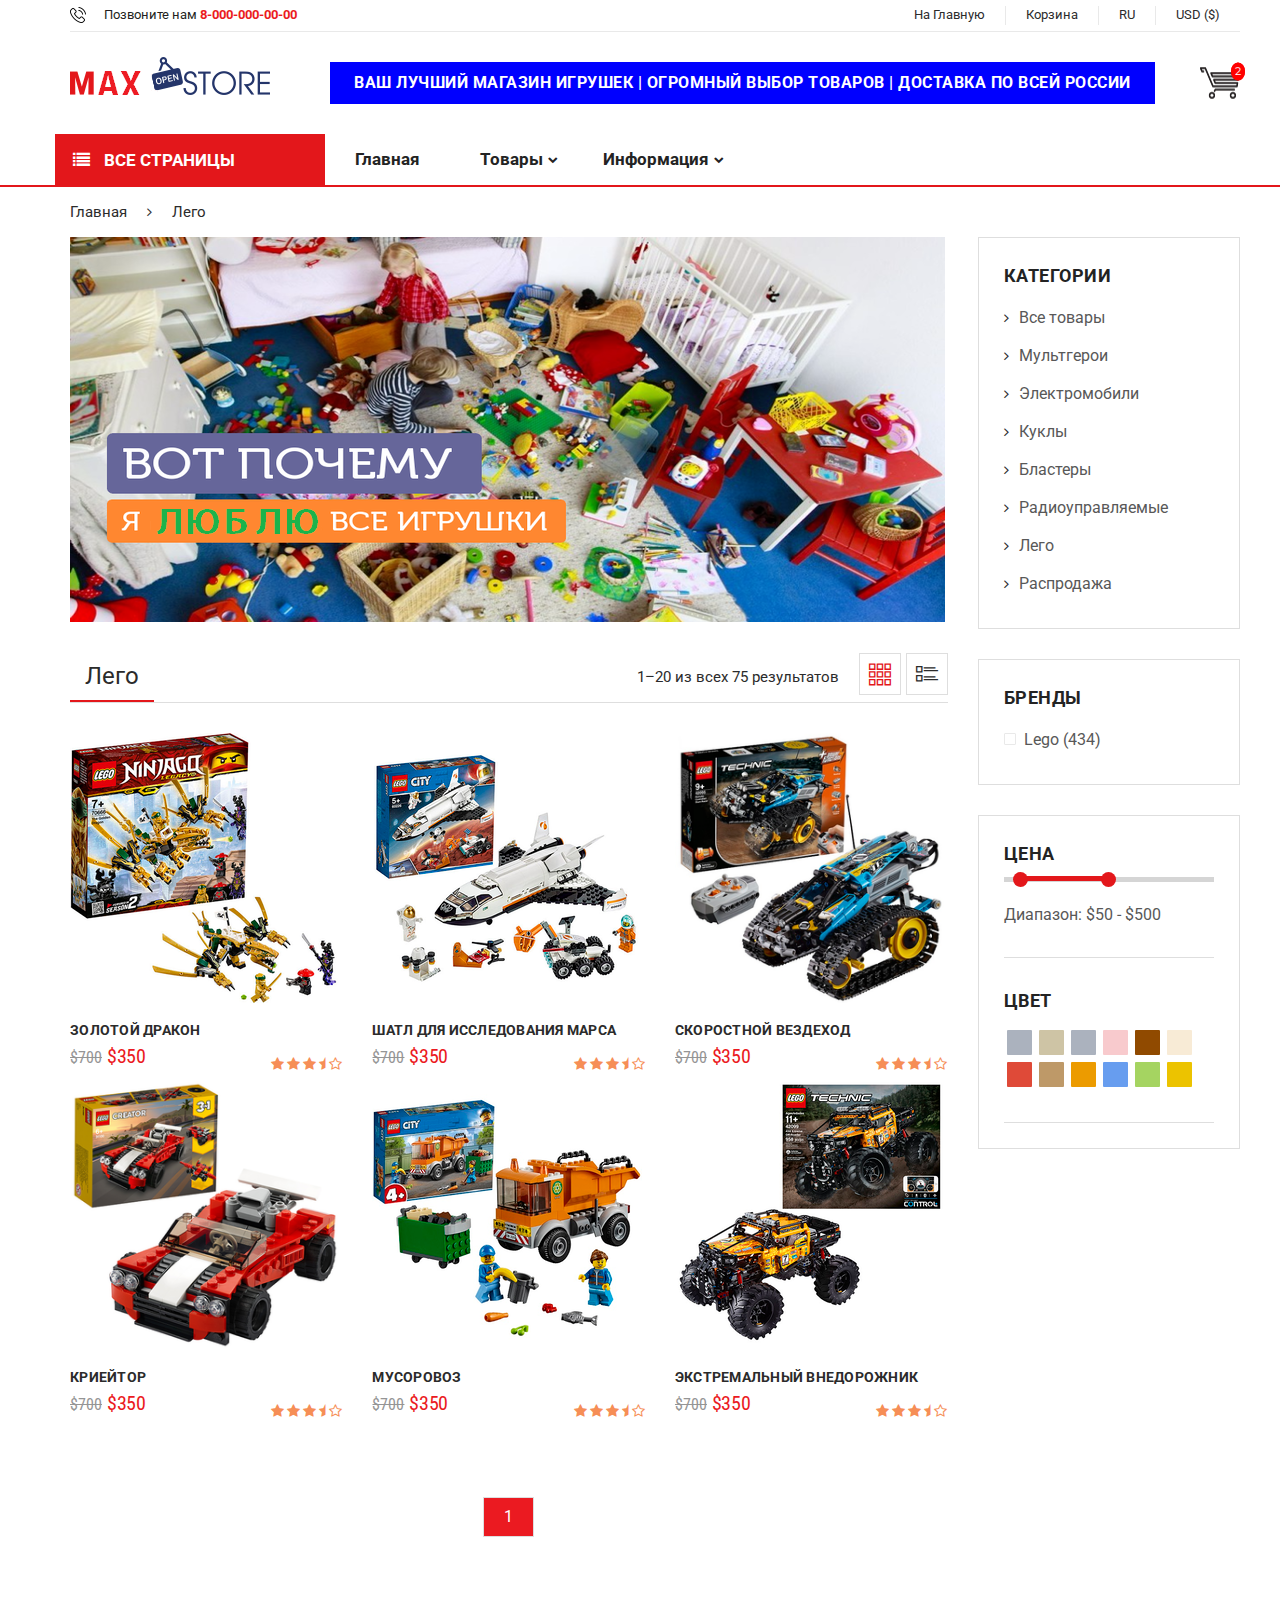
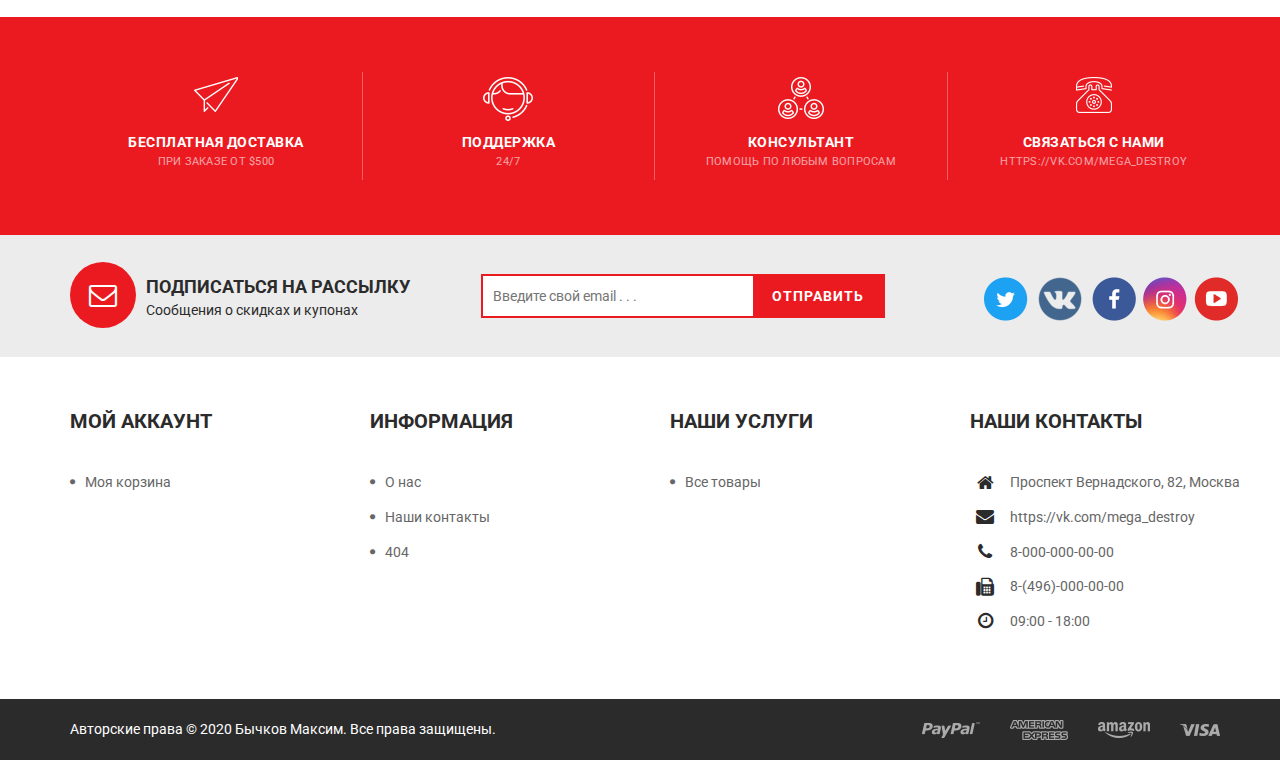
<file: category_lego.html>
<!DOCTYPE html>
<html lang="en">
<head>
  <title>Max Store (Лего)</title>
  <meta name="format-detection" content="telephone=no">
  <meta http-equiv="Content-Type" content="text/html; charset=UTF-8" />
  <meta name="viewport" content="width=device-width, initial-scale=1.0" />
  <meta http-equiv="X-UA-Compatible" content="IE=edge" />
  <link href="https://fonts.googleapis.com/css?family=Montserrat%7CRoboto:100,300,400,500,700,900%7CRoboto+Condensed:100,300,400,500,700" rel="stylesheet">
  <link rel="stylesheet" type="text/css" href="css/icon-font-linea.css">
  <link rel="stylesheet" type="text/css" href="css/multirange.css">
  <link rel="stylesheet" type="text/css" href="css/bootstrap.min.css">
  <link rel="stylesheet" type="text/css" href="css/bootstrap-theme.min.css">
  <link rel="stylesheet" type="text/css" href="css/themify-icons.css">
  <link rel="stylesheet" type="text/css" href="css/style.css">
  <link rel="stylesheet" type="text/css" href="css/effect.css">
  <link rel="stylesheet" type="text/css" href="css/font-awesome.min.css">
  <link rel="stylesheet" type="text/css" href="css/category.css">
  <link rel="stylesheet" type="text/css" href="css/owl.theme.default.css">
  <link rel="stylesheet" type="text/css" href="css/owl.carousel.min.css">
  <link rel="stylesheet" type="text/css" href="css/responsive.css">
</head>
<body>
<!-- push menu-->
<div class="pushmenu menu-home5">
  <div class="menu-push">
    <span class="close-left js-close"><i class="fa fa-times f-20"></i></span>
    <div class="clearfix"></div>
    <ul class="nav-home5 js-menubar">
      <li class="level1 active dropdown">
        <a href="home_v1.html">Главная</a>
      </li>
      <li class="level1 active dropdown"><a >Товары</a>
        <span class="icon-sub-menu"></span>
        <div class="menu-level1 js-open-menu">
          <ul class="level1">
            <li class="level2">
              <a >Категории</a>
              <ul class="menu-level-2">
                <li class="level3"><a href="category_all.html" title="">Все товары</a></li>
                <li class="level3"><a href="category_figures.html" title="">Мультгерои (фигурки)</a></li>
                <li class="level3"><a href="category_electric_car.html" title="">Электромобили</a></li>
                <li class="level3"><a href="category_dolls.html" title="">Куклы</a></li>
                <li class="level3"><a href="category_blasters.html" title="">Бластеры</a></li>
                <li class="level3"><a href="category_radio_controlled.html" title="">Радиоуправляемые</a></li>
                <li class="level3"><a href="category_lego.html" title="">Лего</a></li>
                <li class="level3"><a href="category_sale.html" title="">Распродажа</a></li>
              </ul>
            </li>
          </ul>
          <div class="clearfix"></div>
        </div>
      </li>
      <li class="level1">
        <a >Информация</a>
        <span class="icon-sub-menu"></span>
        <ul class="menu-level1 js-open-menu">
          <li class="level2"><a href="about.html" title="About Us ">О нас </a></li>
          <li class="level2"><a href="contact.html" title="Contact">Наши контакты</a></li>
          <li class="level2"><a href="404.html" title="404">404</a></li>
        </ul>
      </li>
    </ul>
  </div>
</div>
<!-- end push menu-->
<!-- Menu Mobile -->
<div class="menu-mobile-left-content menu-bg-white">
  <ul>
    <li><a href="category_all.html"><img src="img/icon_hot_gray.png" alt="Icon Hot Deals" /> <p>Все товары</p></a></li>
    <li><a href="category_figures.html"><img src="img/icon_mother_gray.png" alt="Icon Food" /> <p>Мультгерои</p></a></li>
    <li><a href="category_electric_car.html"><img src="img/icon_sport_gray.png" alt="Icon Mobile & Tablet" /> <p>Электромобили</p></a></li>
    <li><a href="category_dolls.html"><img src="img/icon_fashion_gray.png" alt="Icon Electric Appliances" /> <p>Куклы</p></a></li>
    <li><a href="category_blasters.html"><img src="img/icon_health_gray.png" alt="Icon Health & Beauty" /> <p>Бластеры</p></a></li>
    <li><a href="category_radio_controlled.html"><img src="img/icon_auto_gray.png" alt="Icon Auto & Moto" /> <p>Радиоуправляемые</p></a></li>
    <li><a href="category_lego.html"><img src="img/icon_home_gray.png" alt="Icon Home & Life" /> <p>Лего</p></a></li>
    <li><a href="category_sale.html"><img src="img/icon_voucher_gray.png" alt="Icon Voucher Service" /> <p>Распродажа</p></a></li>
    <li><a href="wishlist.html"><img src="img/icon_book_gray.png" alt="Icon Books & Stationery" /> <p>Корзина</p></a></li>
    <li><a href="about.html"><img src="img/icon_book_gray.png" alt="Icon Books & Stationery" /> <p>О нас</p></a></li>
    <li><a href="contact.html"><img src="img/icon_book_gray.png" alt="Icon Books & Stationery" /> <p>Наши контакты</p></a></li>
    <li><a href="404.html"><img src="img/icon_book_gray.png" alt="Icon Books & Stationery" /> <p>404</p></a></li>
    <li><a href="home_v1.html"><img src="img/icon_book_gray.png" alt="Icon Books & Stationery" /> <p>На главную</p></a></li>
  </ul>
</div>
<!-- Header Box -->
<div class="wrappage">
  <header class="relative full-width">
    <div class=" container-web relative">
      <div class=" container">
        <div class="row">
          <div class=" header-top">
            <p class="contact_us_header col-md-4 col-xs-12 col-sm-3 clear-margin">
              <img src="img/icon_phone_top.png" alt="Icon Phone Top Header" /> Позвоните нам <span class="text-red bold">8-000-000-00-00</span>
            </p>
            <div class="menu-header-top text-right col-md-8 col-xs-12 col-sm-6 clear-padding">
              <ul class="clear-margin">
                <li class="relative"><a href="home_v1.html">На Главную</a></li>
                <li class="relative"><a href="wishlist.html">Корзина</a></li>
                <li class="relative">
                  <a>RU</a>
                </li>
                <li class="relative">
                  <a >USD ($)</a>
                </li>
              </ul>
            </div>
          </div>
        </div>
        <div class="row">
          <div class="clearfix header-content full-width relative">
            <div class="clearfix icon-menu-bar">
              <i class="data-icon data-icon-arrows icon-arrows-hamburger-2 icon-pushmenu js-push-menu"></i>
            </div>
            <div class="clearfix logo">
              <a href="home_v1.html"><img alt="Logo" src="img/logo.png" /></a>
            </div>
            <div class="clearfix search-box relative float-left">
              <p>ВАШ ЛУЧШИЙ МАГАЗИН ИГРУШЕК  | ОГРОМНЫЙ ВЫБОР ТОВАРОВ | ДОСТАВКА ПО ВСЕЙ РОССИИ </p>
            </div>
            <div class="clearfix icon-search-mobile absolute">
              <i onclick="showBoxSearchMobile()" class="data-icon data-icon-basic icon-basic-magnifier"></i>
            </div>
            <div class="clearfix cart-website absolute" onclick="showCartBoxDetail()">
              <img alt="Icon Cart" src="img/icon_cart.png" />
              <p class="count-total-shopping absolute">2</p>
            </div>
            <div class="clearfix cart-website absolute" onclick="showCartBoxDetail()">
              <img alt="Icon Cart" src="img/icon_cart.png" />
              <p class="count-total-shopping absolute">2</p>
            </div>
            <div class="cart-detail-header border">
              <div class="relative">
                <div class="product-cart-son clearfix">
                  <div class="image-product-cart float-left center-vertical-image ">
                    <a href="category_figures.html"><img src="img/img_product.png" alt="" /></a>
                  </div>
                  <div class="info-product-cart float-left">
                    <p class="title-product title-hover-black"><a class="animate-default" href="category_figures.html">малыш йода</a></p>
                    <p class="clearfix price-product">$350 <span class="total-product-cart-son">(x1)</span></p>
                  </div>
                </div>
                <div class="product-cart-son">
                  <div class="image-product-cart float-left center-vertical-image">
                    <a href="category_blasters.html"><img src="img/product_home_8-min.png" alt="" /></a>
                  </div>
                  <div class="info-product-cart float-left">
                    <p class="title-product title-hover-black"><a class="animate-default" href="category_blasters.html">элит серджфайр</a></p>
                    <p class="clearfix price-product">$350 <span class="total-product-cart-son">(x1)</span></p>
                  </div>
                </div>
              </div>
              <div class="relative border no-border-l no-border-r total-cart-header">
                <p class="bold clear-margin">Общая стоимость:</p>
                <p class=" clear-margin bold">$700</p>
              </div>
              <div class="relative btn-cart-header">
                <a href="wishlist.html" class="uppercase bold animate-default">В корзину</a>
                <a href="category_blasters.html" class="uppercase bold button-hover-red animate-default">Все товары</a>
              </div>
            </div>
            <div class="mask-search absolute clearfix" onclick="hiddenBoxSearchMobile()"></div>
            <div class="clearfix box-search-mobile">
            </div>
          </div>
        </div>
        <div class="row">
          <a class="menu-vertical hidden-md hidden-lg" onclick="showMenuMobie()">
            <span class="animate-default"><i class="fa fa-list" aria-hidden="true"></i> Все страницы</span>
          </a>
        </div>
      </div>
    </div>
    <div class="menu-header-v3 hidden-ipx">
      <div class="container">
        <div class="row">
          <!-- Menu Page -->
          <div class="menu-header full-width">
            <ul class="clear-margin">
              <li onclick="showMenuHomeV3()"><a class="animate-default" href="#"><i class="fa fa-list" aria-hidden="true"></i> Все страницы</a></li>
              <li class="title-hover-red">
                <a class="animate-default" href="home_v1.html">главная</a>
              </li>
              <li class="title-hover-red">
                <a class="animate-default" >товары</a>
                <div class="sub-menu mega-menu-v2">
                  <ul>
                    <li>Для мальчиков</li>
                    <li class="title-hover-red"><a class="animate-default clear-padding" href="category_electric_car.html">Электромобили</a></li>
                    <li class="title-hover-red"><a class="animate-default clear-padding" href="category_blasters.html">Бластеры</a></li>
                    <li class="title-hover-red"><a class="animate-default clear-padding" href="category_radio_controlled.html">Радиоуправляемые</a></li>
                    <li class="title-hover-red"><a class="animate-default clear-padding" href="category_lego.html">Лего</a></li>
                  </ul>
                  <ul>
                    <li>Для девочек</li>
                    <li class="title-hover-red"><a class="animate-default clear-padding" href="category_dolls.html">Куклы</a></li>
                    <li class="title-hover-red"><a class="animate-default clear-padding" href="category_figures.html">Мультгерои</a></li>
                  </ul>
                  <ul>
                    <li>Это удобно</li>
                    <li class="title-hover-red"><a class="animate-default clear-padding" href="category_all.html">Все товары</a></li>
                    <li class="title-hover-red"><a class="animate-default clear-padding" href="category_sale.html">Распродажа</a></li>
                  </ul>
                </div>
              </li>
              <li class="title-hover-red">
                <a class="animate-default" >информация</a>
                <ul>
                  <li class="title-hover-red"><a class="animate-default" href="about.html">о нас</a></li>
                  <li class="title-hover-red"><a class="animate-default" href="contact.html">наши контакты</a></li>
                  <li class="title-hover-red"><a class="animate-default" href="404.html">404</a></li>
                </ul>
              </li>
            </ul>
          </div>
          <!-- End Menu Page -->
        </div>
      </div>
    </div>
    <div class="clearfix menu_more_header menu-web menu-bg-white">
      <ul>
        <li><a href="category_all.html"><img src="img/icon_hot_gray.png" alt="Icon Hot Deals" /> <p>Все товары</p></a></li>
        <li><a href="category_figures.html"><img src="img/icon_mother_gray.png" alt="Icon Food" /> <p>Мультгерои</p></a></li>
        <li><a href="category_electric_car.html"><img src="img/icon_sport_gray.png" alt="Icon Mobile & Tablet" /> <p>Электромобили</p></a></li>
        <li><a href="category_dolls.html"><img src="img/icon_fashion_gray.png" alt="Icon Electric Appliances" /> <p>Куклы</p></a></li>
        <li><a href="category_blasters.html"><img src="img/icon_health_gray.png" alt="Icon Health & Beauty" /> <p>Бластеры</p></a></li>
        <li><a href="category_radio_controlled.html"><img src="img/icon_auto_gray.png" alt="Icon Auto & Moto" /> <p>Радиоуправляемые</p></a></li>
        <li><a href="category_lego.html"><img src="img/icon_home_gray.png" alt="Icon Home & Life" /> <p>Лего</p></a></li>
        <li><a href="category_sale.html"><img src="img/icon_voucher_gray.png" alt="Icon Voucher Service" /> <p>Распродажа</p></a></li>
        <li><a href="wishlist.html"><img src="img/icon_book_gray.png" alt="Icon Books & Stationery" /> <p>Корзина</p></a></li>
        <li><a href="about.html"><img src="img/icon_book_gray.png" alt="Icon Books & Stationery" /> <p>О нас</p></a></li>
        <li><a href="contact.html"><img src="img/icon_book_gray.png" alt="Icon Books & Stationery" /> <p>Наши контакты</p></a></li>
        <li><a href="404.html"><img src="img/icon_book_gray.png" alt="Icon Books & Stationery" /> <p>404</p></a></li>
        <li><a href="home_v1.html"><img src="img/icon_book_gray.png" alt="Icon Books & Stationery" /> <p>На главную</p></a></li>
      </ul>
    </div>
    <div class="header-ontop">
      <div class="container">
        <div class="row">
          <div class="col-md-3">
            <div class="clearfix logo">
              <a href="home_v1.html"><img alt="Logo" src="img/logo.png" /></a>
            </div>
          </div>
          <div class="col-md-9">
            <div class="menu-header">
              <ul class="main__menu clear-margin">
                <li class="title-hover-red">
                  <a class="animate-default" href="home_v1.html">Главная</a>
                </li>
                <li class="title-hover-red">
                  <a class="animate-default" >товары</a>
                  <div class="sub-menu mega-menu-v2">
                    <ul>
                      <li>Для мальчиков</li>
                      <li class="title-hover-red"><a class="animate-default clear-padding" href="category_electric_car.html">Электромобили</a></li>
                      <li class="title-hover-red"><a class="animate-default clear-padding" href="category_blasters.html">Бластеры</a></li>
                      <li class="title-hover-red"><a class="animate-default clear-padding" href="category_radio_controlled.html">Радиоуправляемые</a></li>
                      <li class="title-hover-red"><a class="animate-default clear-padding" href="category_lego.html">Лего</a></li>
                    </ul>
                    <ul>
                      <li>Для девочек</li>
                      <li class="title-hover-red"><a class="animate-default clear-padding" href="category_dolls.html">Куклы</a></li>
                      <li class="title-hover-red"><a class="animate-default clear-padding" href="category_figures.html">Мультгерои</a></li>
                    </ul>
                    <ul>
                      <li>Это удобно</li>
                      <li class="title-hover-red"><a class="animate-default clear-padding" href="category_all.html">Все товары</a></li>
                      <li class="title-hover-red"><a class="animate-default clear-padding" href="category_sale.html">Распродажа</a></li>
                    </ul>
                  </div>
                </li>
                <li class="title-hover-red">
                  <a class="animate-default" >информация</a>
                  <ul>
                    <li class="title-hover-red"><a class="animate-default" href="about.html">о нас</a></li>
                    <li class="title-hover-red"><a class="animate-default" href="contact.html">наши контакты</a></li>
                    <li class="title-hover-red"><a class="animate-default" href="404.html">404</a></li>
                  </ul>
                </li>
              </ul>
            </div>
          </div>
        </div>
      </div>
    </div>
  </header>
  <!-- End Header Box -->
  <!-- Content Box -->
  <div class="relative full-width">
    <!-- Breadcrumb -->
    <div class="container-web relative">
      <div class="container">
        <div class="row">
          <div class="breadcrumb-web">
            <ul class="clear-margin">
              <li class="animate-default title-hover-red"><a href="home_v1.html">Главная</a></li>
              <li class="animate-default title-hover-red"><a href="category_lego.html">Лего</a></li>
            </ul>
          </div>
        </div>
      </div>
    </div>
    <!-- End Breadcrumb -->
    <!-- Content Category -->
    <div class="relative container-web">
      <div class="container">
        <div class="row ">
          <!-- Content Category -->
          <div class="col-md-9 relative clear-padding">
            <div class="col-sm-12 col-xs-12 relative overfollow-hidden clear-padding button-show-sidebar">
              <p onclick="showSideBar()"><span class="ti-filter"></span> Панель</p>
            </div>
            <div class="banner-top-category-page bottom-margin-default effect-bubba zoom-image-hover overfollow-hidden relative full-width">
              <img src="img/image_banner_category_1-min.png" alt=""/>
            </div>
            <div class="bar-category bottom-margin-default border no-border-r no-border-l no-border-t">
              <div class="row">
                <div class="col-md-5 col-sm-5 col-xs-4">
                  <p class="title-category-page clear-margin">Лего  </p>
                </div>
                <div class="col-md-5 col-sm-5 col-xs-8 right-category-bar float-right relative">
                  <p class=" float-left">1–20 из всех 75 результатов</p>
                  <a  class=" float-left active-view-bar"><span class="icon-bar-category border ti-layout-grid3"></span></a>
                  <a  class=" float-left"><span class="icon-bar-category border ti-layout-list-thumb"></span></a>
                </div>
              </div>
            </div>
            <!-- Product Content Category -->
            <div class="row">
              <div class="col-md-4 col-sm-4 col-xs-12 product-category relative effect-hover-boxshadow animate-default">
                <div class="image-product relative overfollow-hidden">
                  <div class="center-vertical-image">
                    <img src="img/product_home_6-min.png" alt="Product">
                  </div>
                </div>
                <h3 class="title-product clearfix full-width title-hover-black"><a >Золотой дракон</a></h3>
                <p class="clearfix price-product"><span class="price-old">$700</span> $350</p>
                <div class="clearfix ranking-product-category ranking-color">
                  <i class="fa fa-star" aria-hidden="true"></i>
                  <i class="fa fa-star" aria-hidden="true"></i>
                  <i class="fa fa-star" aria-hidden="true"></i>
                  <i class="fa fa-star-half" aria-hidden="true"></i>
                  <i class="fa fa-star-o" aria-hidden="true"></i>
                </div>
              </div>
              <div class="col-md-4 col-sm-4 col-xs-12 product-category relative effect-hover-boxshadow animate-default">
                <div class="image-product relative overfollow-hidden">
                  <div class="center-vertical-image">
                    <img src="img/product_home_13-min.png" alt="Product">
                  </div>
                </div>
                <h3 class="title-product clearfix full-width title-hover-black"><a >Шатл для исследования марса</a></h3>
                <p class="clearfix price-product"><span class="price-old">$700</span> $350</p>
                <div class="clearfix ranking-product-category ranking-color">
                  <i class="fa fa-star" aria-hidden="true"></i>
                  <i class="fa fa-star" aria-hidden="true"></i>
                  <i class="fa fa-star" aria-hidden="true"></i>
                  <i class="fa fa-star-half" aria-hidden="true"></i>
                  <i class="fa fa-star-o" aria-hidden="true"></i>
                </div>
              </div>
              <div class="col-md-4 col-sm-4 col-xs-12 product-category relative effect-hover-boxshadow animate-default">
                <div class="image-product relative overfollow-hidden">
                  <div class="center-vertical-image">
                    <img src="img/img_product_category_17-min.png" alt="Product">
                  </div>
                </div>
                <h3 class="title-product clearfix full-width title-hover-black"><a >Скоростной вездеход</a></h3>
                <p class="clearfix price-product"><span class="price-old">$700</span> $350</p>
                <div class="clearfix ranking-product-category ranking-color">
                  <i class="fa fa-star" aria-hidden="true"></i>
                  <i class="fa fa-star" aria-hidden="true"></i>
                  <i class="fa fa-star" aria-hidden="true"></i>
                  <i class="fa fa-star-half" aria-hidden="true"></i>
                  <i class="fa fa-star-o" aria-hidden="true"></i>
                </div>
              </div>
              <div class="col-md-4 col-sm-4 col-xs-12 product-category relative effect-hover-boxshadow animate-default">
                <div class="image-product relative overfollow-hidden">
                  <div class="center-vertical-image">
                    <img src="img/img_product_category_19-min.png" alt="Product">
                  </div>
                </div>
                <h3 class="title-product clearfix full-width title-hover-black"><a >Криейтор</a></h3>
                <p class="clearfix price-product"><span class="price-old">$700</span> $350</p>
                <div class="clearfix ranking-product-category ranking-color">
                  <i class="fa fa-star" aria-hidden="true"></i>
                  <i class="fa fa-star" aria-hidden="true"></i>
                  <i class="fa fa-star" aria-hidden="true"></i>
                  <i class="fa fa-star-half" aria-hidden="true"></i>
                  <i class="fa fa-star-o" aria-hidden="true"></i>
                </div>
              </div>
              <div class="col-md-4 col-sm-4 col-xs-12 product-category relative effect-hover-boxshadow animate-default">
                <div class="image-product relative overfollow-hidden">
                  <div class="center-vertical-image">
                    <img src="img/product_home_14-min.png" alt="Product">
                  </div>
                </div>
                <h3 class="title-product clearfix full-width title-hover-black"><a >Мусоровоз</a></h3>
                <p class="clearfix price-product"><span class="price-old">$700</span> $350</p>
                <div class="clearfix ranking-product-category ranking-color">
                  <i class="fa fa-star" aria-hidden="true"></i>
                  <i class="fa fa-star" aria-hidden="true"></i>
                  <i class="fa fa-star" aria-hidden="true"></i>
                  <i class="fa fa-star-half" aria-hidden="true"></i>
                  <i class="fa fa-star-o" aria-hidden="true"></i>
                </div>
              </div>
              <div class="col-md-4 col-sm-4 col-xs-12 product-category relative effect-hover-boxshadow animate-default">
                <div class="image-product relative overfollow-hidden">
                  <div class="center-vertical-image">
                    <img src="img/product_home_7-min.png" alt="Product">
                  </div>
                </div>
                <h3 class="title-product clearfix full-width title-hover-black"><a >Экстремальный внедорожник</a></h3>
                <p class="clearfix price-product"><span class="price-old">$700</span> $350</p>
                <div class="clearfix ranking-product-category ranking-color">
                  <i class="fa fa-star" aria-hidden="true"></i>
                  <i class="fa fa-star" aria-hidden="true"></i>
                  <i class="fa fa-star" aria-hidden="true"></i>
                  <i class="fa fa-star-half" aria-hidden="true"></i>
                  <i class="fa fa-star-o" aria-hidden="true"></i>
                </div>
              </div>
            </div>
            <div class="row">
              <div class="pagging relative">
                <ul>
                  <li class="active-pagging"><a href="#">1</a></li>
                </ul>
              </div>
            </div>
            <!-- End Product Content Category -->
          </div>
          <!-- Sider Bar -->
          <div class="col-md-3 relative left-padding-default clear-padding" id="slide-bar-category">
            <div class="col-md-12 col-sm-12 col-xs-12 sider-bar-category border bottom-margin-default">
              <p class="title-siderbar bold">КАТЕГОРИИ</p>
              <ul class="clear-margin list-siderbar">
                <li><a href="category_all.html">Вcе товары</a></li>
                <li><a href="category_figures.html">Мультгерои</a></li>
                <li><a href="category_electric_car.html">Электромобили</a></li>
                <li><a href="category_dolls.html">Куклы</a></li>
                <li><a href="category_blasters.html">Бластеры</a></li>
                <li><a href="category_radio_controlled.html">Радиоуправляемые</a></li>
                <li><a href="category_lego.html">Лего</a></li>
                <li><a href="category_sale.html">Распродажа</a></li>
              </ul>
            </div>
            <div class="col-sm-12 col-sm-12 col-xs-12 sider-bar-category border bottom-margin-default">
              <p class="title-siderbar bold">Бренды</p>
              <ul class="check-box-custom clear-margin clear-margin">
                <li>
                  <label>Lego  (434)
                    <input type="checkbox" >
                    <span class="checkmark"></span>
                  </label>
                </li>
              </ul>
            </div>
            <div class="col-md-12 col-sm-12 col-xs-12 relative border bottom-margin-default sider-bar-category">
              <div class="relative border no-border-t no-border-l no-border-r bottom-padding-default">
                <p class="title-siderbar bold">цена</p>
                <div class="range-slider">
                  <input value="50" min="0" max="1000" class="multi-range" type="range">
                  <p class="text-range">Диапазон: <span class="number-range"></span></p>
                </div>
              </div>
              <div class="relative border no-border-t no-border-l no-border-r bottom-padding-default">
                <p class="title-siderbar bold top-padding-default">Цвет</p>
                <ul class="check-box-custom list-color clearfix clear-margin">
                  <li>
                    <label>
                      <input type="checkbox" >
                      <span class="checkmark"></span>
                    </label>
                  </li>
                  <li>
                    <label>
                      <input type="checkbox" >
                      <span class="checkmark"></span>
                    </label>
                  </li>
                  <li>
                    <label>
                      <input type="checkbox" >
                      <span class="checkmark"></span>
                    </label>
                  </li>
                  <li>
                    <label>
                      <input type="checkbox" >
                      <span class="checkmark"></span>
                    </label>
                  </li>
                  <li>
                    <label>
                      <input type="checkbox" >
                      <span class="checkmark"></span>
                    </label>
                  </li>
                  <li>
                    <label>
                      <input type="checkbox" >
                      <span class="checkmark"></span>
                    </label>
                  </li>
                  <li>
                    <label>
                      <input type="checkbox" >
                      <span class="checkmark"></span>
                    </label>
                  </li>
                  <li>
                    <label>
                      <input type="checkbox" >
                      <span class="checkmark"></span>
                    </label>
                  </li>
                  <li>
                    <label>
                      <input type="checkbox" >
                      <span class="checkmark"></span>
                    </label>
                  </li>
                  <li>
                    <label>
                      <input type="checkbox" >
                      <span class="checkmark"></span>
                    </label>
                  </li>
                  <li>
                    <label>
                      <input type="checkbox" >
                      <span class="checkmark"></span>
                    </label>
                  </li>
                  <li>
                    <label>
                      <input type="checkbox" >
                      <span class="checkmark"></span>
                    </label>
                  </li>
                </ul>
              </div>
            </div>
          </div>
          <!-- End Sider Bar Box -->
        </div>
      </div>
    </div>
    <!-- End Sider Bar -->
    <!-- Support -->
    <div class=" support-box full-width bg-red support_box_v2">
      <div class="container-web">
        <div class=" container">
          <div class="row">
            <div class=" support-box-info relative col-md-3 col-sm-3 col-xs-6">
              <img src="img/icon_free_ship_white-min.png" alt="Icon Free Ship" class="absolute" />
              <p>бесплатная доставка</p>
              <p>при заказе от $500</p>
            </div>
            <div class=" support-box-info relative col-md-3 col-sm-3 col-xs-6">
              <img src="img/icon_support_white-min.png" alt="Icon Supports" class="absolute">
              <p>поддержка</p>
              <p> 24/7</p>
            </div>
            <div class=" support-box-info relative col-md-3 col-sm-3 col-xs-6">
              <img src="img/icon_patner_white-min.png" alt="Icon partner" class="absolute">
              <p>консультант</p>
              <p>помощь по любым вопросам</p>
            </div>
            <div class=" support-box-info relative col-md-3 col-sm-3 col-xs-6">
              <img src="img/icon_phone_table_white-min.png" alt="Icon Phone Tablet" class="absolute">
              <p>связаться с нами</p>
              <p>https://vk.com/mega_destroy</p>
            </div>
          </div>
        </div>
      </div>
    </div>
    <!-- End Content Box -->
    <!-- Footer Box -->
    <footer class="relative full-width">
      <div class=" top-footer full-width">
        <div class="clearfix container-web relative">
          <div class=" container">
            <div class="row">
              <div class="clearfix col-md-9 col-sm-12 clear-padding col-xs-12">
                <div class="clearfix text-subscribe text-subscribe">
                  <i class="fa fa-envelope-o" aria-hidden="true"></i>
                  <p>подписаться на рассылку</p>
                  <p>Сообщения о скидках и купонах</p>
                </div>
                <div class="clearfix form-subscribe">
                  <input type="text" name="email-subscribe" placeholder="Введите свой email . . .">
                  <button value="Alert" onClick="alert('Теперь ждите новостей!')" class="animate-default button-hover-red">отправить</button>
                </div>
              </div>
              <div class="clearfix col-md-3 col-sm-12 col-xs-12 clear-padding social-box text-right">
                <a href="https://vk.com/mega_destroy"><img src="img/social_tw-min.png" alt="Icon Social Twiter"></a>
                <a href="https://vk.com/mega_destroy"><img src="img/social_vk-min.png" alt="Icon Social Vkontakte"></a>
                <a href="https://vk.com/mega_destroy"><img src="img/social_fa-min.png" alt="Icon Social Facebook"></a>
                <a href="https://vk.com/mega_destroy"><img src="img/social_int-min.png" alt="Icon Social Instagram"></a>
                <a href="https://vk.com/mega_destroy"><img src="img/social_yt-min.png" alt="Icon Social Youtube" /></a>
              </div>
            </div>
          </div>
        </div>
      </div>
      <div class="clearfix container-web relative">
        <div class=" container clear-padding">
          <div class="row">
            <div class="clearfix col-md-3 col-sm-6 col-xs-12 text-footer">
              <p>мой аккаунт</p>
              <ul class="list-footer">
                <li><a href="wishlist.html">Моя корзина</a></li>
              </ul>
            </div>
            <div class="clearfix col-md-3 col-sm-6 col-xs-12 text-footer">
              <p>информация</p>
              <ul class="list-footer">
                <li><a href="about.html">О нас</a></li>
                <li><a href="contact.html">Наши контакты</a></li>
                <li><a href="404.html">404</a></li>
              </ul>
            </div>
            <div class="clearfix col-md-3 col-sm-6 col-xs-12 text-footer">
              <p>наши услуги</p>
              <ul class="list-footer">
                <li><a href="category_all.html">Все товары</a></li>
              </ul>
            </div>
            <div class="clearfix col-md-3 col-sm-6 col-xs-12 text-footer">
              <p>Наши контакты</p>
              <ul class="icon-footer">
                <li><i class="fa fa-home" aria-hidden="true"></i> Проспект Вернадского, 82, Москва</li>
                <li><i class="fa fa-envelope" aria-hidden="true"></i> <a href="https://vk.com/mega_destroy">https://vk.com/mega_destroy</a></li>
                <li><i class="fa fa-phone" aria-hidden="true"></i> 8-000-000-00-00</li>
                <li><i class="fa fa-fax" aria-hidden="true"></i> 8-(496)-000-00-00</li>
                <li><i class="fa fa-clock-o" aria-hidden="true"></i> 09:00 - 18:00</li>
              </ul>
            </div>
          </div>
        </div>
      </div>
      <div class=" bottom-footer full-width">
        <div class="clearfix container-web">
          <div class=" container">
            <div class="row">
              <div class="clearfix col-md-7 clear-padding copyright">
                <p>Авторские права © 2020 Бычков Максим. Все права защищены.</p>
              </div>
              <div class="clearfix footer-icon-bottom col-md-5 float-right clear-padding">
                <div class="icon_logo_footer float-right">
                  <img src="img/image_payment_footer-min.png" alt="">
                </div>
              </div>
            </div>
          </div>
        </div>
      </div>
    </footer>
  </div>
</div>
<!-- End Footer Box -->
<script src="js/jquery-3.3.1.min.js" defer=""></script>
<script src="js/bootstrap.min.js" defer=""></script>
<script src="js/multirange.js" defer=""></script>
<script src="js/owl.carousel.min.js" defer=""></script>
<script src="js/sync_owl_carousel.js" defer=""></script>
<script src="js/scripts.js" defer=""></script>
</body>
</html>
</file>
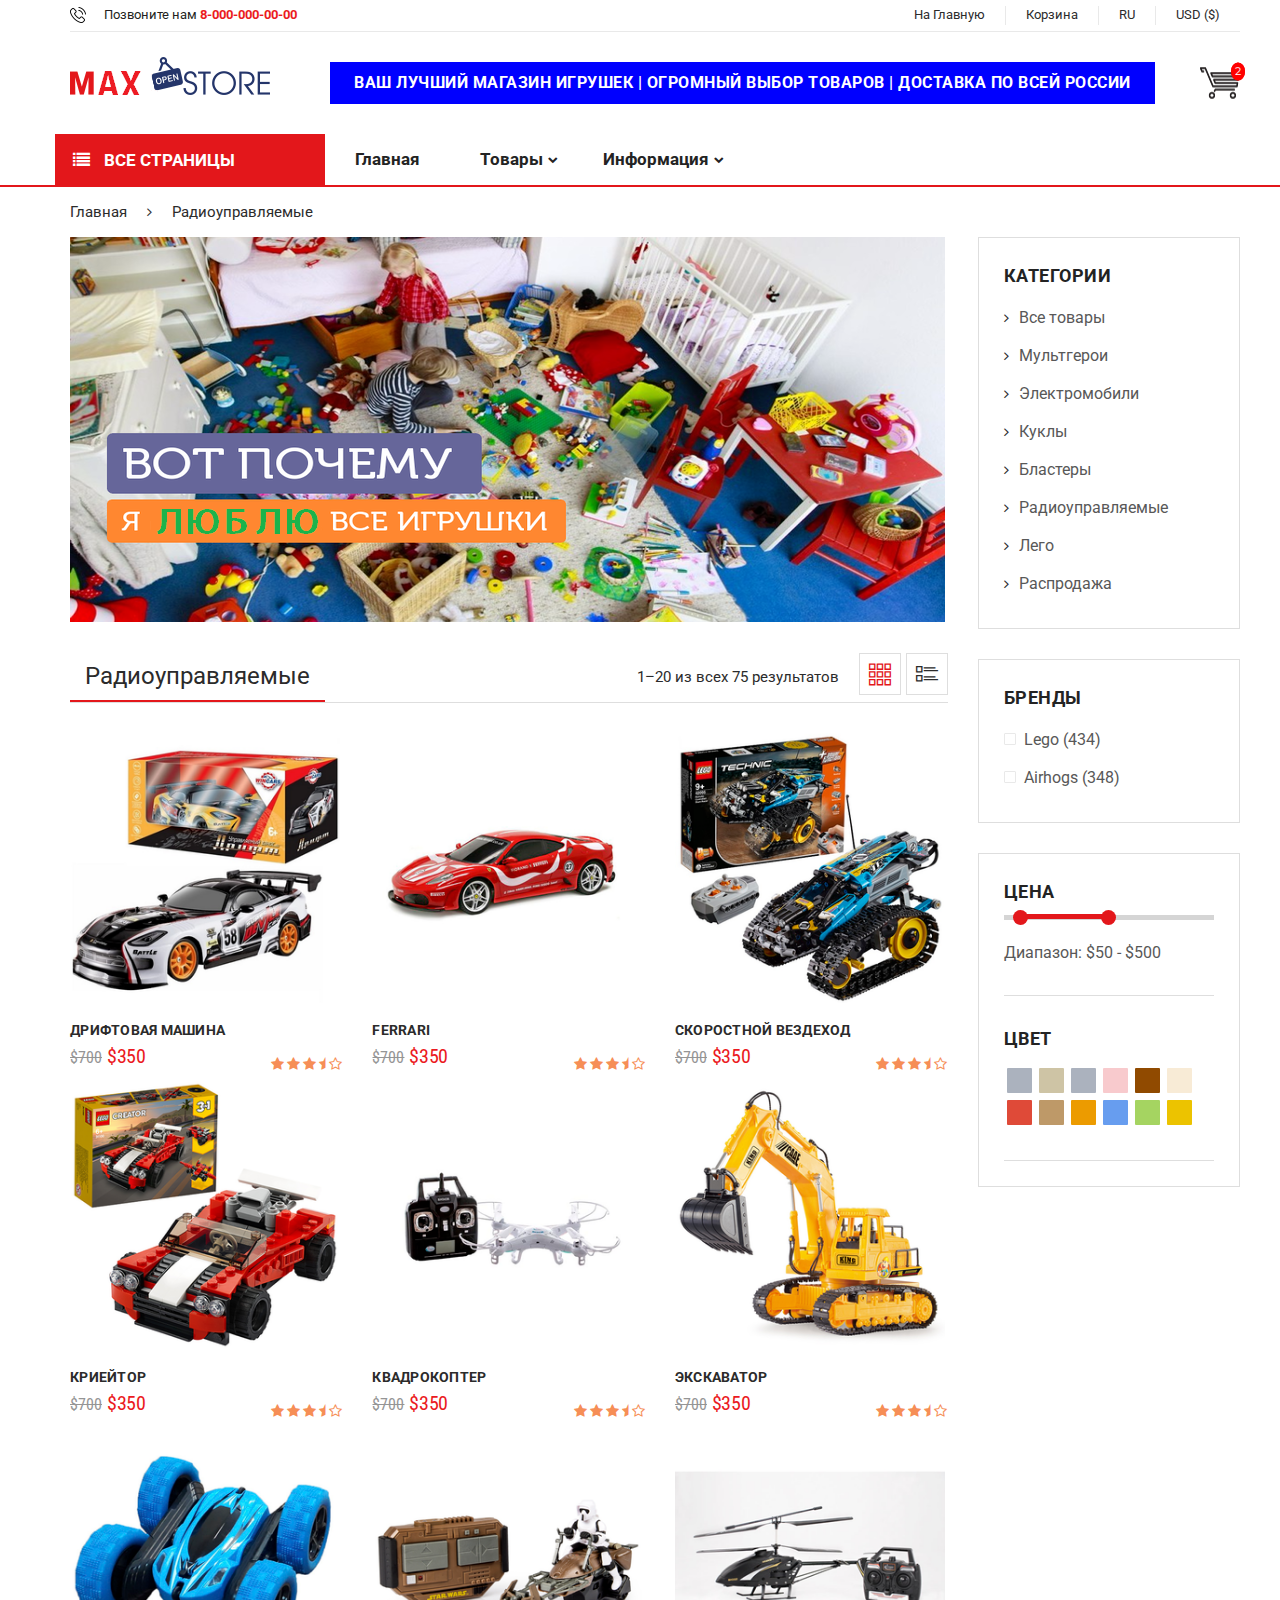
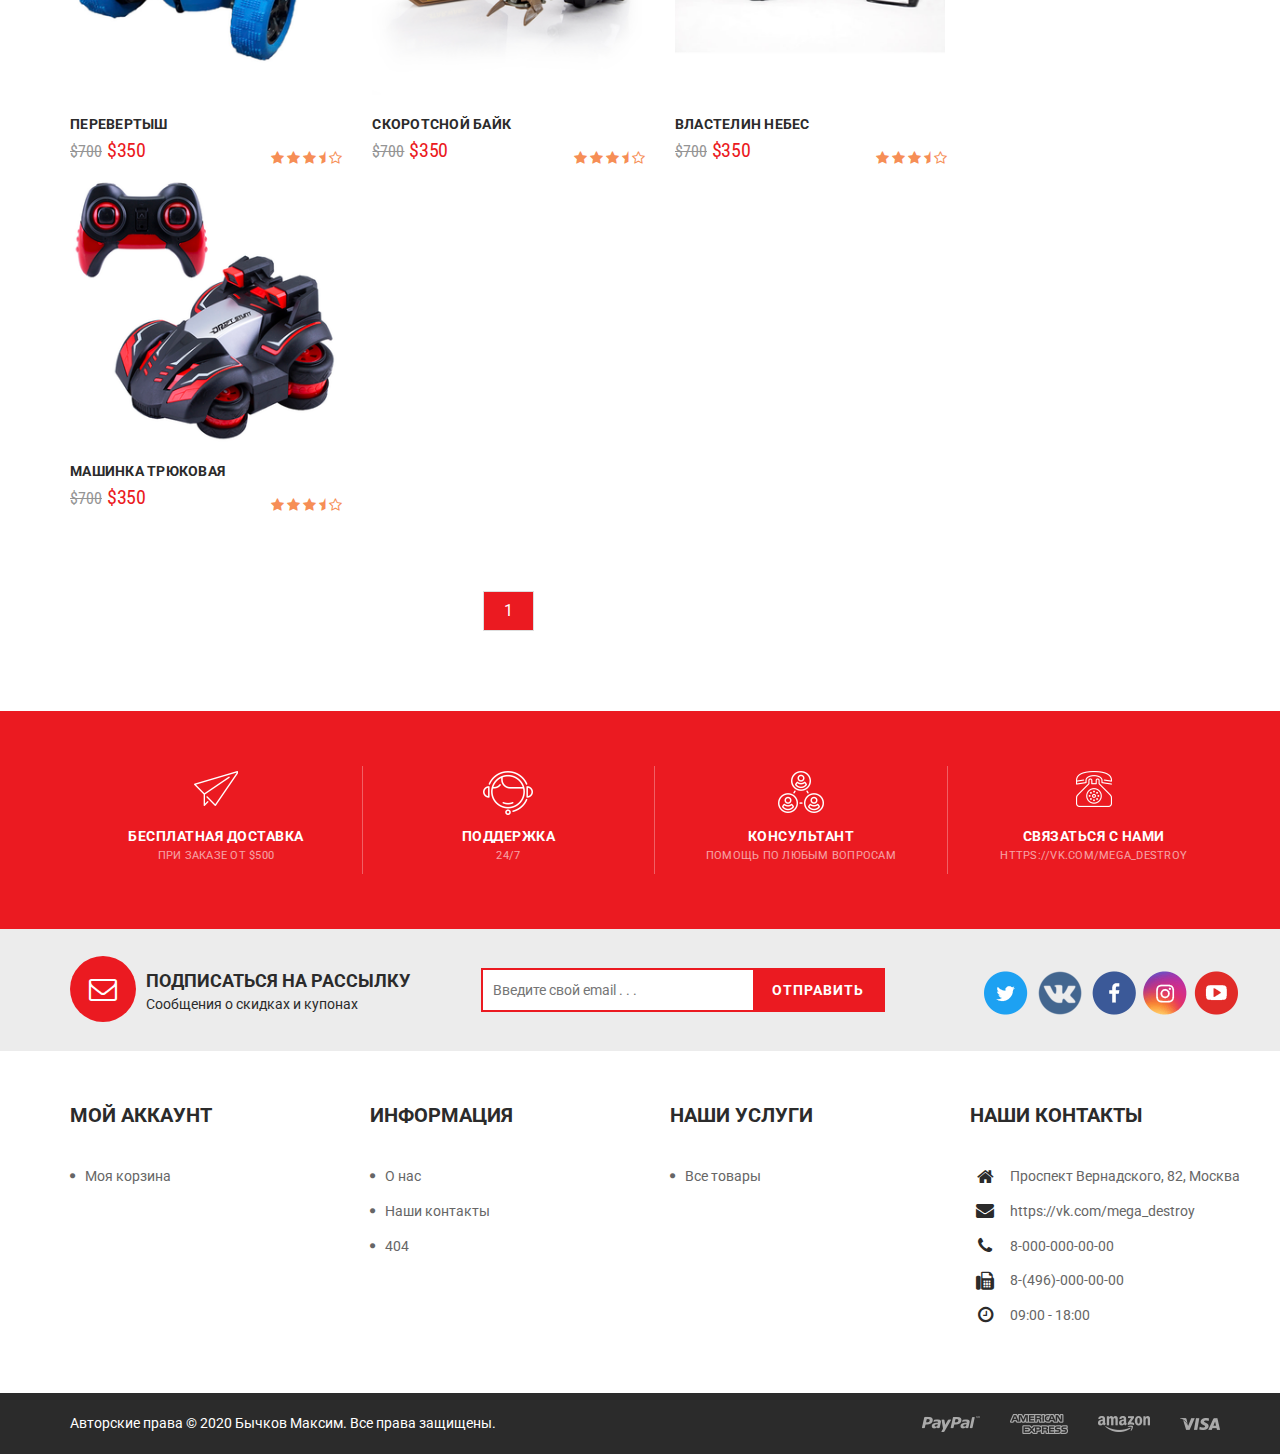
<file: category_radio_controlled.html>
<!DOCTYPE html>
<html lang="en">
<head>
  <title>Max Store (Радиоуправляемые)</title>
  <meta name="format-detection" content="telephone=no">
  <meta http-equiv="Content-Type" content="text/html; charset=UTF-8" />
  <meta name="viewport" content="width=device-width, initial-scale=1.0" />
  <meta http-equiv="X-UA-Compatible" content="IE=edge" />
  <link href="https://fonts.googleapis.com/css?family=Montserrat%7CRoboto:100,300,400,500,700,900%7CRoboto+Condensed:100,300,400,500,700" rel="stylesheet">
  <link rel="stylesheet" type="text/css" href="css/icon-font-linea.css">
  <link rel="stylesheet" type="text/css" href="css/multirange.css">
  <link rel="stylesheet" type="text/css" href="css/bootstrap.min.css">
  <link rel="stylesheet" type="text/css" href="css/bootstrap-theme.min.css">
  <link rel="stylesheet" type="text/css" href="css/themify-icons.css">
  <link rel="stylesheet" type="text/css" href="css/style.css">
  <link rel="stylesheet" type="text/css" href="css/effect.css">
  <link rel="stylesheet" type="text/css" href="css/font-awesome.min.css">
  <link rel="stylesheet" type="text/css" href="css/category.css">
  <link rel="stylesheet" type="text/css" href="css/owl.theme.default.css">
  <link rel="stylesheet" type="text/css" href="css/owl.carousel.min.css">
  <link rel="stylesheet" type="text/css" href="css/responsive.css">
</head>
<body>
<!-- push menu-->
<div class="pushmenu menu-home5">
  <div class="menu-push">
    <span class="close-left js-close"><i class="fa fa-times f-20"></i></span>
    <div class="clearfix"></div>
    <ul class="nav-home5 js-menubar">
      <li class="level1 active dropdown">
        <a href="home_v1.html">Главная</a>
      </li>
      <li class="level1 active dropdown"><a >Товары</a>
        <span class="icon-sub-menu"></span>
        <div class="menu-level1 js-open-menu">
          <ul class="level1">
            <li class="level2">
              <a >Категории</a>
              <ul class="menu-level-2">
                <li class="level3"><a href="category_all.html" title="">Все товары</a></li>
                <li class="level3"><a href="category_figures.html" title="">Мультгерои (фигурки)</a></li>
                <li class="level3"><a href="category_electric_car.html" title="">Электромобили</a></li>
                <li class="level3"><a href="category_dolls.html" title="">Куклы</a></li>
                <li class="level3"><a href="category_blasters.html" title="">Бластеры</a></li>
                <li class="level3"><a href="category_radio_controlled.html" title="">Радиоуправляемые</a></li>
                <li class="level3"><a href="category_lego.html" title="">Лего</a></li>
                <li class="level3"><a href="category_sale.html" title="">Распродажа</a></li>
              </ul>
            </li>
          </ul>
          <div class="clearfix"></div>
        </div>
      </li>
      <li class="level1">
        <a >Страницы</a>
        <span class="icon-sub-menu"></span>
        <ul class="menu-level1 js-open-menu">
          <li class="level2"><a href="about.html" title="About Us ">О нас </a></li>
          <li class="level2"><a href="contact.html" title="Contact">Наши контакты</a></li>
          <li class="level2"><a href="404.html" title="404">404</a></li>
        </ul>
      </li>
    </ul>
  </div>
</div>
<!-- end push menu-->
<!-- Menu Mobile -->
<div class="menu-mobile-left-content menu-bg-white">
  <ul>
    <li><a href="category_all.html"><img src="img/icon_hot_gray.png" alt="Icon Hot Deals" /> <p>Все товары</p></a></li>
    <li><a href="category_figures.html"><img src="img/icon_mother_gray.png" alt="Icon Food" /> <p>Мультгерои</p></a></li>
    <li><a href="category_electric_car.html"><img src="img/icon_sport_gray.png" alt="Icon Mobile & Tablet" /> <p>Электромобили</p></a></li>
    <li><a href="category_dolls.html"><img src="img/icon_fashion_gray.png" alt="Icon Electric Appliances" /> <p>Куклы</p></a></li>
    <li><a href="category_blasters.html"><img src="img/icon_health_gray.png" alt="Icon Health & Beauty" /> <p>Бластеры</p></a></li>
    <li><a href="category_radio_controlled.html"><img src="img/icon_auto_gray.png" alt="Icon Auto & Moto" /> <p>Радиоуправляемые</p></a></li>
    <li><a href="category_lego.html"><img src="img/icon_home_gray.png" alt="Icon Home & Life" /> <p>Лего</p></a></li>
    <li><a href="category_sale.html"><img src="img/icon_voucher_gray.png" alt="Icon Voucher Service" /> <p>Распродажа</p></a></li>
    <li><a href="wishlist.html"><img src="img/icon_book_gray.png" alt="Icon Books & Stationery" /> <p>Корзина</p></a></li>
    <li><a href="about.html"><img src="img/icon_book_gray.png" alt="Icon Books & Stationery" /> <p>О нас</p></a></li>
    <li><a href="contact.html"><img src="img/icon_book_gray.png" alt="Icon Books & Stationery" /> <p>Наши контакты</p></a></li>
    <li><a href="404.html"><img src="img/icon_book_gray.png" alt="Icon Books & Stationery" /> <p>404</p></a></li>
    <li><a href="home_v1.html"><img src="img/icon_book_gray.png" alt="Icon Books & Stationery" /> <p>На главную</p></a></li>
  </ul>
</div>
<!-- Header Box -->
<div class="wrappage">
  <header class="relative full-width">
    <div class=" container-web relative">
      <div class=" container">
        <div class="row">
          <div class=" header-top">
            <p class="contact_us_header col-md-4 col-xs-12 col-sm-3 clear-margin">
              <img src="img/icon_phone_top.png" alt="Icon Phone Top Header" /> Позвоните нам <span class="text-red bold">8-000-000-00-00</span>
            </p>
            <div class="menu-header-top text-right col-md-8 col-xs-12 col-sm-6 clear-padding">
              <ul class="clear-margin">
                <li class="relative"><a href="home_v1.html">На Главную</a></li>
                <li class="relative"><a href="wishlist.html">Корзина</a></li>
                <li class="relative">
                  <a>RU</a>
                </li>
                <li class="relative">
                  <a >USD ($)</a>
                </li>
              </ul>
            </div>
          </div>
        </div>
        <div class="row">
          <div class="clearfix header-content full-width relative">
            <div class="clearfix icon-menu-bar">
              <i class="data-icon data-icon-arrows icon-arrows-hamburger-2 icon-pushmenu js-push-menu"></i>
            </div>
            <div class="clearfix logo">
              <a href="home_v1.html"><img alt="Logo" src="img/logo.png" /></a>
            </div>
            <div class="clearfix search-box relative float-left">
              <p>ВАШ ЛУЧШИЙ МАГАЗИН ИГРУШЕК  | ОГРОМНЫЙ ВЫБОР ТОВАРОВ | ДОСТАВКА ПО ВСЕЙ РОССИИ </p>
            </div>
            <div class="clearfix icon-search-mobile absolute">
              <i onclick="showBoxSearchMobile()" class="data-icon data-icon-basic icon-basic-magnifier"></i>
            </div>
            <div class="clearfix cart-website absolute" onclick="showCartBoxDetail()">
              <img alt="Icon Cart" src="img/icon_cart.png" />
              <p class="count-total-shopping absolute">2</p>
            </div>
            <div class="clearfix cart-website absolute" onclick="showCartBoxDetail()">
              <img alt="Icon Cart" src="img/icon_cart.png" />
              <p class="count-total-shopping absolute">2</p>
            </div>
            <div class="cart-detail-header border">
              <div class="relative">
                <div class="product-cart-son clearfix">
                  <div class="image-product-cart float-left center-vertical-image ">
                    <a href="category_figures.html"><img src="img/img_product.png" alt="" /></a>
                  </div>
                  <div class="info-product-cart float-left">
                    <p class="title-product title-hover-black"><a class="animate-default" href="category_figures.html">малыш йода</a></p>
                    <p class="clearfix price-product">$350 <span class="total-product-cart-son">(x1)</span></p>
                  </div>
                </div>
                <div class="product-cart-son">
                  <div class="image-product-cart float-left center-vertical-image">
                    <a href="category_blasters.html"><img src="img/product_home_8-min.png" alt="" /></a>
                  </div>
                  <div class="info-product-cart float-left">
                    <p class="title-product title-hover-black"><a class="animate-default" href="category_blasters.html">элит серджфайр</a></p>
                    <p class="clearfix price-product">$350 <span class="total-product-cart-son">(x1)</span></p>
                  </div>
                </div>
              </div>
              <div class="relative border no-border-l no-border-r total-cart-header">
                <p class="bold clear-margin">Общая стоимомость:</p>
                <p class=" clear-margin bold">$700</p>
              </div>
              <div class="relative btn-cart-header">
                <a href="wishlist.html" class="uppercase bold animate-default">В корзину</a>
                <a href="category_all.html" class="uppercase bold button-hover-red animate-default">Все товары</a>
              </div>
            </div>
            <div class="mask-search absolute clearfix" onclick="hiddenBoxSearchMobile()"></div>
            <div class="clearfix box-search-mobile">
            </div>
          </div>
        </div>
        <div class="row">
          <a class="menu-vertical hidden-md hidden-lg" onclick="showMenuMobie()">
            <span class="animate-default"><i class="fa fa-list" aria-hidden="true"></i>Все страницы</span>
          </a>
        </div>
      </div>
    </div>
    <div class="menu-header-v3 hidden-ipx">
      <div class="container">
        <div class="row">
          <!-- Menu Page -->
          <div class="menu-header full-width">
            <ul class="clear-margin">
              <li onclick="showMenuHomeV3()"><a class="animate-default" href="#"><i class="fa fa-list" aria-hidden="true"></i> Все страницы</a></li>
              <li class="title-hover-red">
                <a class="animate-default" href="home_v1.html">главная</a>
              </li>
              <li class="title-hover-red">
                <a class="animate-default" >товары</a>
                <div class="sub-menu mega-menu-v2">
                  <ul>
                    <li>Для мальчиков</li>
                    <li class="title-hover-red"><a class="animate-default clear-padding" href="category_electric_car.html">Электромобили</a></li>
                    <li class="title-hover-red"><a class="animate-default clear-padding" href="category_blasters.html">Бластеры</a></li>
                    <li class="title-hover-red"><a class="animate-default clear-padding" href="category_radio_controlled.html">Радиоуправляемые</a></li>
                    <li class="title-hover-red"><a class="animate-default clear-padding" href="category_lego.html">Лего</a></li>
                  </ul>
                  <ul>
                    <li>Для девочек</li>
                    <li class="title-hover-red"><a class="animate-default clear-padding" href="category_dolls.html">Куклы</a></li>
                    <li class="title-hover-red"><a class="animate-default clear-padding" href="category_figures.html">Мультгерои</a></li>
                  </ul>
                  <ul>
                    <li>Это удобно</li>
                    <li class="title-hover-red"><a class="animate-default clear-padding" href="category_all.html">Все товары</a></li>
                    <li class="title-hover-red"><a class="animate-default clear-padding" href="category_sale.html">Распродажа</a></li>
                  </ul>
                </div>
              </li>
              <li class="title-hover-red">
                <a class="animate-default" >информация</a>
                <ul>
                  <li class="title-hover-red"><a class="animate-default" href="about.html">о нас</a></li>
                  <li class="title-hover-red"><a class="animate-default" href="contact.html">наши контакты</a></li>
                  <li class="title-hover-red"><a class="animate-default" href="404.html">404</a></li>
                </ul>
              </li>
            </ul>
          </div>
          <!-- End Menu Page -->
        </div>
      </div>
    </div>
    <div class="clearfix menu_more_header menu-web menu-bg-white">
      <ul>
        <li><a href="category_all.html"><img src="img/icon_hot_gray.png" alt="Icon Hot Deals" /> <p>Все товары</p></a></li>
        <li><a href="category_figures.html"><img src="img/icon_mother_gray.png" alt="Icon Food" /> <p>Мультгерои</p></a></li>
        <li><a href="category_electric_car.html"><img src="img/icon_sport_gray.png" alt="Icon Mobile & Tablet" /> <p>Электромобили</p></a></li>
        <li><a href="category_dolls.html"><img src="img/icon_fashion_gray.png" alt="Icon Electric Appliances" /> <p>Куклы</p></a></li>
        <li><a href="category_blasters.html"><img src="img/icon_health_gray.png" alt="Icon Health & Beauty" /> <p>Бластеры</p></a></li>
        <li><a href="category_radio_controlled.html"><img src="img/icon_auto_gray.png" alt="Icon Auto & Moto" /> <p>Радиоуправляемые</p></a></li>
        <li><a href="category_lego.html"><img src="img/icon_home_gray.png" alt="Icon Home & Life" /> <p>Лего</p></a></li>
        <li><a href="category_sale.html"><img src="img/icon_voucher_gray.png" alt="Icon Voucher Service" /> <p>Распродажа</p></a></li>
        <li><a href="wishlist.html"><img src="img/icon_book_gray.png" alt="Icon Books & Stationery" /> <p>Корзина</p></a></li>
        <li><a href="about.html"><img src="img/icon_book_gray.png" alt="Icon Books & Stationery" /> <p>О нас</p></a></li>
        <li><a href="contact.html"><img src="img/icon_book_gray.png" alt="Icon Books & Stationery" /> <p>Наши контакты</p></a></li>
        <li><a href="404.html"><img src="img/icon_book_gray.png" alt="Icon Books & Stationery" /> <p>404</p></a></li>
        <li><a href="home_v1.html"><img src="img/icon_book_gray.png" alt="Icon Books & Stationery" /> <p>На главную</p></a></li>
      </ul>
    </div>
    <div class="header-ontop">
      <div class="container">
        <div class="row">
          <div class="col-md-3">
            <div class="clearfix logo">
              <a href="home_v1.html"><img alt="Logo" src="img/logo.png" /></a>
            </div>
          </div>
          <div class="col-md-9">
            <div class="menu-header">
              <ul class="main__menu clear-margin">
                <li class="title-hover-red">
                  <a class="animate-default" href="home_v1.html">Главная</a>
                </li>
                <li class="title-hover-red">
                  <a class="animate-default" >товары</a>
                  <div class="sub-menu mega-menu-v2">
                    <ul>
                      <li>Для мальчиков</li>
                      <li class="title-hover-red"><a class="animate-default clear-padding" href="category_electric_car.html">Электромобили</a></li>
                      <li class="title-hover-red"><a class="animate-default clear-padding" href="category_blasters.html">Бластеры</a></li>
                      <li class="title-hover-red"><a class="animate-default clear-padding" href="category_radio_controlled.html">Радиоуправляемые</a></li>
                      <li class="title-hover-red"><a class="animate-default clear-padding" href="category_lego.html">Лего</a></li>
                    </ul>
                    <ul>
                      <li>Для девочек</li>
                      <li class="title-hover-red"><a class="animate-default clear-padding" href="category_dolls.html">Куклы</a></li>
                      <li class="title-hover-red"><a class="animate-default clear-padding" href="category_figures.html">Мультгерои</a></li>
                    </ul>
                    <ul>
                      <li>Это удобно</li>
                      <li class="title-hover-red"><a class="animate-default clear-padding" href="category_all.html">Все товары</a></li>
                      <li class="title-hover-red"><a class="animate-default clear-padding" href="category_sale.html">Распродажа</a></li>
                    </ul>
                  </div>
                </li>
                <li class="title-hover-red">
                  <a class="animate-default" >информация</a>
                  <ul>
                    <li class="title-hover-red"><a class="animate-default" href="about.html">о нас</a></li>
                    <li class="title-hover-red"><a class="animate-default" href="contact.html">наши контакты</a></li>
                    <li class="title-hover-red"><a class="animate-default" href="404.html">404</a></li>
                  </ul>
                </li>
              </ul>
            </div>
          </div>
        </div>
      </div>
    </div>
  </header>
  <!-- End Header Box -->
  <!-- Content Box -->
  <div class="relative full-width">
    <!-- Breadcrumb -->
    <div class="container-web relative">
      <div class="container">
        <div class="row">
          <div class="breadcrumb-web">
            <ul class="clear-margin">
              <li class="animate-default title-hover-red"><a href="home_v1.html">Главная</a></li>
              <li class="animate-default title-hover-red"><a href="category_radio_controlled.html">Радиоуправляемые</a></li>
            </ul>
          </div>
        </div>
      </div>
    </div>
    <!-- End Breadcrumb -->
    <!-- Content Category -->
    <div class="relative container-web">
      <div class="container">
        <div class="row ">
          <!-- Content Category -->
          <div class="col-md-9 relative clear-padding">
            <div class="col-sm-12 col-xs-12 relative overfollow-hidden clear-padding button-show-sidebar">
              <p onclick="showSideBar()"><span class="ti-filter"></span> Панель</p>
            </div>
            <div class="banner-top-category-page bottom-margin-default effect-bubba zoom-image-hover overfollow-hidden relative full-width">
              <img src="img/image_banner_category_1-min.png" alt=""/>
            </div>
            <div class="bar-category bottom-margin-default border no-border-r no-border-l no-border-t">
              <div class="row">
                <div class="col-md-5 col-sm-5 col-xs-4">
                  <p class="title-category-page clear-margin">Радиоуправляемые  </p>
                </div>
                <div class="col-md-5 col-sm-5 col-xs-8 right-category-bar float-right relative">
                  <p class=" float-left">1–20 из всех 75 результатов</p>
                  <a  class=" float-left active-view-bar"><span class="icon-bar-category border ti-layout-grid3"></span></a>
                  <a  class=" float-left"><span class="icon-bar-category border ti-layout-list-thumb"></span></a>
                </div>
              </div>
            </div>
            <!-- Product Content Category -->
            <div class="row">
              <div class="col-md-4 col-sm-4 col-xs-12 product-category relative effect-hover-boxshadow animate-default">
                <div class="image-product relative overfollow-hidden">
                  <div class="center-vertical-image">
                    <img src="img/img_product_category_16-min.png" alt="Product">
                  </div>
                </div>
                <h3 class="title-product clearfix full-width title-hover-black"><a>Дрифтовая машина</a></h3>
                <p class="clearfix price-product"><span class="price-old">$700</span> $350</p>
                <div class="clearfix ranking-product-category ranking-color">
                  <i class="fa fa-star" aria-hidden="true"></i>
                  <i class="fa fa-star" aria-hidden="true"></i>
                  <i class="fa fa-star" aria-hidden="true"></i>
                  <i class="fa fa-star-half" aria-hidden="true"></i>
                  <i class="fa fa-star-o" aria-hidden="true"></i>
                </div>
              </div>
              <div class="col-md-4 col-sm-4 col-xs-12 product-category relative effect-hover-boxshadow animate-default">
                <div class="image-product relative overfollow-hidden">
                  <div class="center-vertical-image">
                    <img src="img/img_product_category_18-min.png" alt="Product">
                  </div>
                </div>
                <h3 class="title-product clearfix full-width title-hover-black"><a >Ferrari</a></h3>
                <p class="clearfix price-product"><span class="price-old">$700</span> $350</p>
                <div class="clearfix ranking-product-category ranking-color">
                  <i class="fa fa-star" aria-hidden="true"></i>
                  <i class="fa fa-star" aria-hidden="true"></i>
                  <i class="fa fa-star" aria-hidden="true"></i>
                  <i class="fa fa-star-half" aria-hidden="true"></i>
                  <i class="fa fa-star-o" aria-hidden="true"></i>
                </div>
              </div>
              <div class="col-md-4 col-sm-4 col-xs-12 product-category relative effect-hover-boxshadow animate-default">
                <div class="image-product relative overfollow-hidden">
                  <div class="center-vertical-image">
                    <img src="img/img_product_category_17-min.png" alt="Product">
                  </div>
                </div>
                <h3 class="title-product clearfix full-width title-hover-black"><a >Скоростной вездеход</a></h3>
                <p class="clearfix price-product"><span class="price-old">$700</span> $350</p>
                <div class="clearfix ranking-product-category ranking-color">
                  <i class="fa fa-star" aria-hidden="true"></i>
                  <i class="fa fa-star" aria-hidden="true"></i>
                  <i class="fa fa-star" aria-hidden="true"></i>
                  <i class="fa fa-star-half" aria-hidden="true"></i>
                  <i class="fa fa-star-o" aria-hidden="true"></i>
                </div>
              </div>
              <div class="col-md-4 col-sm-4 col-xs-12 product-category relative effect-hover-boxshadow animate-default">
                <div class="image-product relative overfollow-hidden">
                  <div class="center-vertical-image">
                    <img src="img/img_product_category_19-min.png" alt="Product">
                  </div>
                </div>
                <h3 class="title-product clearfix full-width title-hover-black"><a >Криейтор</a></h3>
                <p class="clearfix price-product"><span class="price-old">$700</span> $350</p>
                <div class="clearfix ranking-product-category ranking-color">
                  <i class="fa fa-star" aria-hidden="true"></i>
                  <i class="fa fa-star" aria-hidden="true"></i>
                  <i class="fa fa-star" aria-hidden="true"></i>
                  <i class="fa fa-star-half" aria-hidden="true"></i>
                  <i class="fa fa-star-o" aria-hidden="true"></i>
                </div>
              </div>
              <div class="col-md-4 col-sm-4 col-xs-12 product-category relative effect-hover-boxshadow animate-default">
                <div class="image-product relative overfollow-hidden">
                  <div class="center-vertical-image">
                    <img src="img/img_product_category_26-min.png" alt="Product">
                  </div>
                </div>
                <h3 class="title-product clearfix full-width title-hover-black"><a>Квадрокоптер</a></h3>
                <p class="clearfix price-product"><span class="price-old">$700</span> $350</p>
                <div class="clearfix ranking-product-category ranking-color">
                  <i class="fa fa-star" aria-hidden="true"></i>
                  <i class="fa fa-star" aria-hidden="true"></i>
                  <i class="fa fa-star" aria-hidden="true"></i>
                  <i class="fa fa-star-half" aria-hidden="true"></i>
                  <i class="fa fa-star-o" aria-hidden="true"></i>
                </div>
              </div>
              <div class="col-md-4 col-sm-4 col-xs-12 product-category relative effect-hover-boxshadow animate-default">
                <div class="image-product relative overfollow-hidden">
                  <div class="center-vertical-image">
                    <img src="img/img_product_category_27-min.png" alt="Product">
                  </div>
                </div>
                <h3 class="title-product clearfix full-width title-hover-black"><a >Экскаватор</a></h3>
                <p class="clearfix price-product"><span class="price-old">$700</span> $350</p>
                <div class="clearfix ranking-product-category ranking-color">
                  <i class="fa fa-star" aria-hidden="true"></i>
                  <i class="fa fa-star" aria-hidden="true"></i>
                  <i class="fa fa-star" aria-hidden="true"></i>
                  <i class="fa fa-star-half" aria-hidden="true"></i>
                  <i class="fa fa-star-o" aria-hidden="true"></i>
                </div>
              </div>
              <div class="col-md-4 col-sm-4 col-xs-12 product-category relative effect-hover-boxshadow animate-default">
                <div class="image-product relative overfollow-hidden">
                  <div class="center-vertical-image">
                    <img src="img/img_product_category_28-min.png" alt="Product">
                  </div>
                </div>
                <h3 class="title-product clearfix full-width title-hover-black"><a >Перевертыш</a></h3>
                <p class="clearfix price-product"><span class="price-old">$700</span> $350</p>
                <div class="clearfix ranking-product-category ranking-color">
                  <i class="fa fa-star" aria-hidden="true"></i>
                  <i class="fa fa-star" aria-hidden="true"></i>
                  <i class="fa fa-star" aria-hidden="true"></i>
                  <i class="fa fa-star-half" aria-hidden="true"></i>
                  <i class="fa fa-star-o" aria-hidden="true"></i>
                </div>
              </div>
              <div class="col-md-4 col-sm-4 col-xs-12 product-category relative effect-hover-boxshadow animate-default">
                <div class="image-product relative overfollow-hidden">
                  <div class="center-vertical-image">
                    <img src="img/img_product_category_29-min.png" alt="Product">
                  </div>
                </div>
                <h3 class="title-product clearfix full-width title-hover-black"><a >Скоротсной байк</a></h3>
                <p class="clearfix price-product"><span class="price-old">$700</span> $350</p>
                <div class="clearfix ranking-product-category ranking-color">
                  <i class="fa fa-star" aria-hidden="true"></i>
                  <i class="fa fa-star" aria-hidden="true"></i>
                  <i class="fa fa-star" aria-hidden="true"></i>
                  <i class="fa fa-star-half" aria-hidden="true"></i>
                  <i class="fa fa-star-o" aria-hidden="true"></i>
                </div>
              </div>
              <div class="col-md-4 col-sm-4 col-xs-12 product-category relative effect-hover-boxshadow animate-default">
                <div class="image-product relative overfollow-hidden">
                  <div class="center-vertical-image">
                    <img src="img/img_product_category_30-min.png" alt="Product">
                  </div>
                </div>
                <h3 class="title-product clearfix full-width title-hover-black"><a >Властелин небес</a></h3>
                <p class="clearfix price-product"><span class="price-old">$700</span> $350</p>
                <div class="clearfix ranking-product-category ranking-color">
                  <i class="fa fa-star" aria-hidden="true"></i>
                  <i class="fa fa-star" aria-hidden="true"></i>
                  <i class="fa fa-star" aria-hidden="true"></i>
                  <i class="fa fa-star-half" aria-hidden="true"></i>
                  <i class="fa fa-star-o" aria-hidden="true"></i>
                </div>
              </div>
              <div class="col-md-4 col-sm-4 col-xs-12 product-category relative effect-hover-boxshadow animate-default">
                <div class="image-product relative overfollow-hidden">
                  <div class="center-vertical-image">
                    <img src="img/img_product_category_31-min.png" alt="Product">
                  </div>
                </div>
                <h3 class="title-product clearfix full-width title-hover-black"><a>Машинка трюковая</a></h3>
                <p class="clearfix price-product"><span class="price-old">$700</span> $350</p>
                <div class="clearfix ranking-product-category ranking-color">
                  <i class="fa fa-star" aria-hidden="true"></i>
                  <i class="fa fa-star" aria-hidden="true"></i>
                  <i class="fa fa-star" aria-hidden="true"></i>
                  <i class="fa fa-star-half" aria-hidden="true"></i>
                  <i class="fa fa-star-o" aria-hidden="true"></i>
                </div>
              </div>
            </div>
            <div class="row">
              <div class="pagging relative">
                <ul>
                  <li class="active-pagging"><a href="#">1</a></li>
                </ul>
              </div>
            </div>
            <!-- End Product Content Category -->
          </div>
          <!-- Sider Bar -->
          <div class="col-md-3 relative left-padding-default clear-padding" id="slide-bar-category">
            <div class="col-md-12 col-sm-12 col-xs-12 sider-bar-category border bottom-margin-default">
              <p class="title-siderbar bold">КАТЕГОРИИ</p>
              <ul class="clear-margin list-siderbar">
                <li><a href="category_all.html">Вcе товары</a></li>
                <li><a href="category_figures.html">Мультгерои</a></li>
                <li><a href="category_electric_car.html">Электромобили</a></li>
                <li><a href="category_dolls.html">Куклы</a></li>
                <li><a href="category_blasters.html">Бластеры</a></li>
                <li><a href="category_radio_controlled.html">Радиоуправляемые</a></li>
                <li><a href="category_lego.html">Лего</a></li>
                <li><a href="category_sale.html">Распродажа</a></li>
              </ul>
            </div>
            <div class="col-sm-12 col-sm-12 col-xs-12 sider-bar-category border bottom-margin-default">
              <p class="title-siderbar bold">Бренды</p>
              <ul class="check-box-custom clear-margin clear-margin">
                <li>
                  <label>Lego  (434)
                    <input type="checkbox" >
                    <span class="checkmark"></span>
                  </label>
                </li>
                <li>
                  <label>Airhogs   (348)
                    <input type="checkbox" >
                    <span class="checkmark"></span>
                  </label>
                </li>
              </ul>
            </div>
            <div class="col-md-12 col-sm-12 col-xs-12 relative border bottom-margin-default sider-bar-category">
              <div class="relative border no-border-t no-border-l no-border-r bottom-padding-default">
                <p class="title-siderbar bold">цена</p>
                <div class="range-slider">
                  <input value="50" min="0" max="1000" class="multi-range" type="range">
                  <p class="text-range">Диапазон: <span class="number-range"></span></p>
                </div>
              </div>
              <div class="relative border no-border-t no-border-l no-border-r bottom-padding-default">
                <p class="title-siderbar bold top-padding-default">Цвет</p>
                <ul class="check-box-custom list-color clearfix clear-margin">
                  <li>
                    <label>
                      <input type="checkbox" >
                      <span class="checkmark"></span>
                    </label>
                  </li>
                  <li>
                    <label>
                      <input type="checkbox" >
                      <span class="checkmark"></span>
                    </label>
                  </li>
                  <li>
                    <label>
                      <input type="checkbox" >
                      <span class="checkmark"></span>
                    </label>
                  </li>
                  <li>
                    <label>
                      <input type="checkbox" >
                      <span class="checkmark"></span>
                    </label>
                  </li>
                  <li>
                    <label>
                      <input type="checkbox" >
                      <span class="checkmark"></span>
                    </label>
                  </li>
                  <li>
                    <label>
                      <input type="checkbox" >
                      <span class="checkmark"></span>
                    </label>
                  </li>
                  <li>
                    <label>
                      <input type="checkbox" >
                      <span class="checkmark"></span>
                    </label>
                  </li>
                  <li>
                    <label>
                      <input type="checkbox" >
                      <span class="checkmark"></span>
                    </label>
                  </li>
                  <li>
                    <label>
                      <input type="checkbox" >
                      <span class="checkmark"></span>
                    </label>
                  </li>
                  <li>
                    <label>
                      <input type="checkbox" >
                      <span class="checkmark"></span>
                    </label>
                  </li>
                  <li>
                    <label>
                      <input type="checkbox" >
                      <span class="checkmark"></span>
                    </label>
                  </li>
                  <li>
                    <label>
                      <input type="checkbox" >
                      <span class="checkmark"></span>
                    </label>
                  </li>
                </ul>
              </div>
            </div>
          </div>
          <!-- End Sider Bar Box -->
        </div>
      </div>
    </div>
    <!-- End Sider Bar -->
    <!-- Support -->
    <div class=" support-box full-width bg-red support_box_v2">
      <div class="container-web">
        <div class=" container">
          <div class="row">
            <div class=" support-box-info relative col-md-3 col-sm-3 col-xs-6">
              <img src="img/icon_free_ship_white-min.png" alt="Icon Free Ship" class="absolute" />
              <p>бесплатная доставка</p>
              <p>при заказе от $500</p>
            </div>
            <div class=" support-box-info relative col-md-3 col-sm-3 col-xs-6">
              <img src="img/icon_support_white-min.png" alt="Icon Supports" class="absolute">
              <p>поддержка</p>
              <p> 24/7</p>
            </div>
            <div class=" support-box-info relative col-md-3 col-sm-3 col-xs-6">
              <img src="img/icon_patner_white-min.png" alt="Icon partner" class="absolute">
              <p>консультант</p>
              <p>помощь по любым вопросам</p>
            </div>
            <div class=" support-box-info relative col-md-3 col-sm-3 col-xs-6">
              <img src="img/icon_phone_table_white-min.png" alt="Icon Phone Tablet" class="absolute">
              <p>связаться с нами</p>
              <p>https://vk.com/mega_destroy</p>
            </div>
          </div>
        </div>
      </div>
    </div>
    <!-- End Content Box -->
    <!-- Footer Box -->
    <footer class="relative full-width">
      <div class=" top-footer full-width">
        <div class="clearfix container-web relative">
          <div class=" container">
            <div class="row">
              <div class="clearfix col-md-9 col-sm-12 clear-padding col-xs-12">
                <div class="clearfix text-subscribe text-subscribe">
                  <i class="fa fa-envelope-o" aria-hidden="true"></i>
                  <p>подписаться на рассылку</p>
                  <p>Сообщения о скидках и купонах</p>
                </div>
                <div class="clearfix form-subscribe">
                  <input type="text" name="email-subscribe" placeholder="Введите свой email . . .">
                  <button value="Alert" onClick="alert('Теперь ждите новостей!')" class="animate-default button-hover-red">отправить</button>
                </div>
              </div>
              <div class="clearfix col-md-3 col-sm-12 col-xs-12 clear-padding social-box text-right">
                <a href="https://vk.com/mega_destroy"><img src="img/social_tw-min.png" alt="Icon Social Twiter"></a>
                <a href="https://vk.com/mega_destroy"><img src="img/social_vk-min.png" alt="Icon Social Vkontakte"></a>
                <a href="https://vk.com/mega_destroy"><img src="img/social_fa-min.png" alt="Icon Social Facebook"></a>
                <a href="https://vk.com/mega_destroy"><img src="img/social_int-min.png" alt="Icon Social Instagram"></a>
                <a href="https://vk.com/mega_destroy"><img src="img/social_yt-min.png" alt="Icon Social Youtube" /></a>
              </div>
            </div>
          </div>
        </div>
      </div>
      <div class="clearfix container-web relative">
        <div class=" container clear-padding">
          <div class="row">
            <div class="clearfix col-md-3 col-sm-6 col-xs-12 text-footer">
              <p>мой аккаунт</p>
              <ul class="list-footer">
                <li><a href="wishlist.html">Моя корзина</a></li>
              </ul>
            </div>
            <div class="clearfix col-md-3 col-sm-6 col-xs-12 text-footer">
              <p>информация</p>
              <ul class="list-footer">
                <li><a href="about.html">О нас</a></li>
                <li><a href="contact.html">Наши контакты</a></li>
                <li><a href="404.html">404</a></li>
              </ul>
            </div>
            <div class="clearfix col-md-3 col-sm-6 col-xs-12 text-footer">
              <p>наши услуги</p>
              <ul class="list-footer">
                <li><a href="category_all.html">Все товары</a></li>
              </ul>
            </div>
            <div class="clearfix col-md-3 col-sm-6 col-xs-12 text-footer">
              <p>Наши контакты</p>
              <ul class="icon-footer">
                <li><i class="fa fa-home" aria-hidden="true"></i> Проспект Вернадского, 82, Москва</li>
                <li><i class="fa fa-envelope" aria-hidden="true"></i> <a href="https://vk.com/mega_destroy">https://vk.com/mega_destroy</a></li>
                <li><i class="fa fa-phone" aria-hidden="true"></i> 8-000-000-00-00</li>
                <li><i class="fa fa-fax" aria-hidden="true"></i> 8-(496)-000-00-00</li>
                <li><i class="fa fa-clock-o" aria-hidden="true"></i> 09:00 - 18:00</li>
              </ul>
            </div>
          </div>
        </div>
      </div>
      <div class=" bottom-footer full-width">
        <div class="clearfix container-web">
          <div class=" container">
            <div class="row">
              <div class="clearfix col-md-7 clear-padding copyright">
                <p>Авторские права © 2020 Бычков Максим. Все права защищены.</p>
              </div>
              <div class="clearfix footer-icon-bottom col-md-5 float-right clear-padding">
                <div class="icon_logo_footer float-right">
                  <img src="img/image_payment_footer-min.png" alt="">
                </div>
              </div>
            </div>
          </div>
        </div>
      </div>
    </footer>
  </div>
</div>
<!-- End Footer Box -->
<script src="js/jquery-3.3.1.min.js" defer=""></script>
<script src="js/bootstrap.min.js" defer=""></script>
<script src="js/multirange.js" defer=""></script>
<script src="js/owl.carousel.min.js" defer=""></script>
<script src="js/sync_owl_carousel.js" defer=""></script>
<script src="js/scripts.js" defer=""></script>
</body>
</html>
</file>
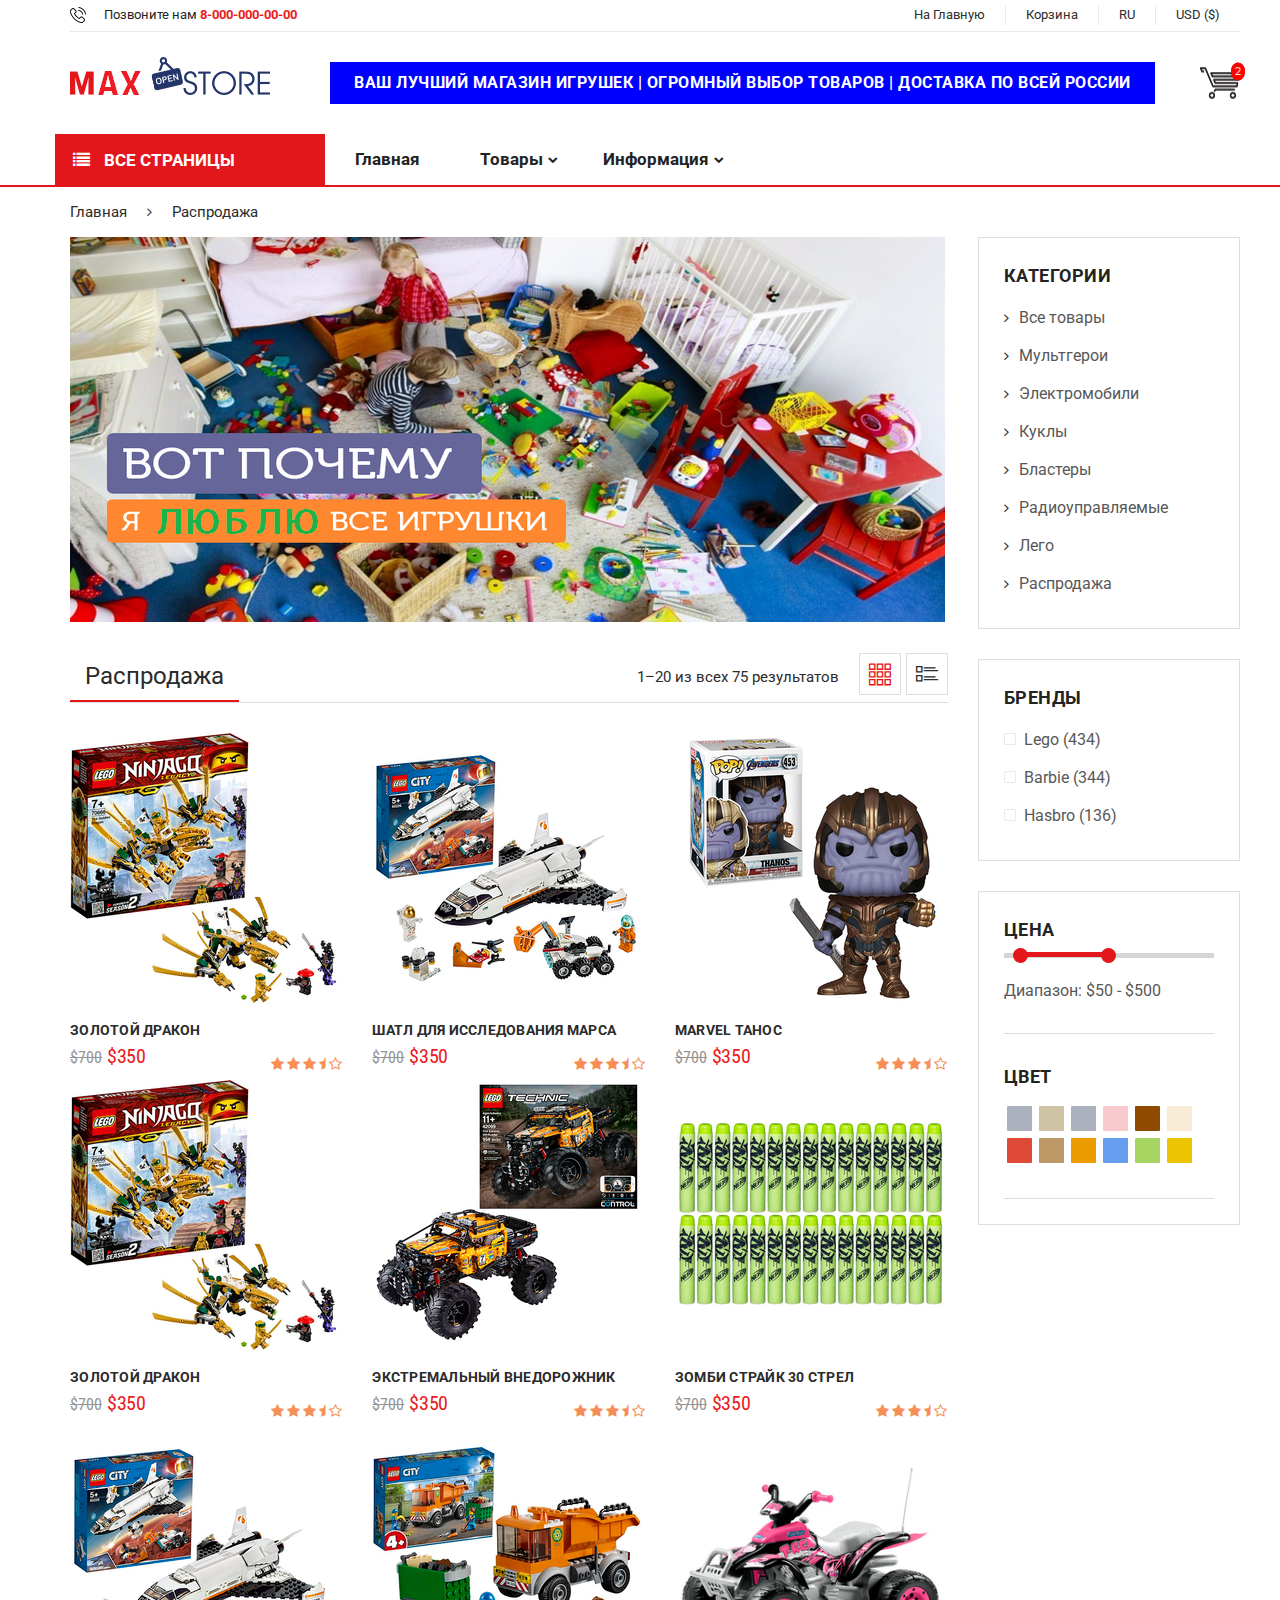
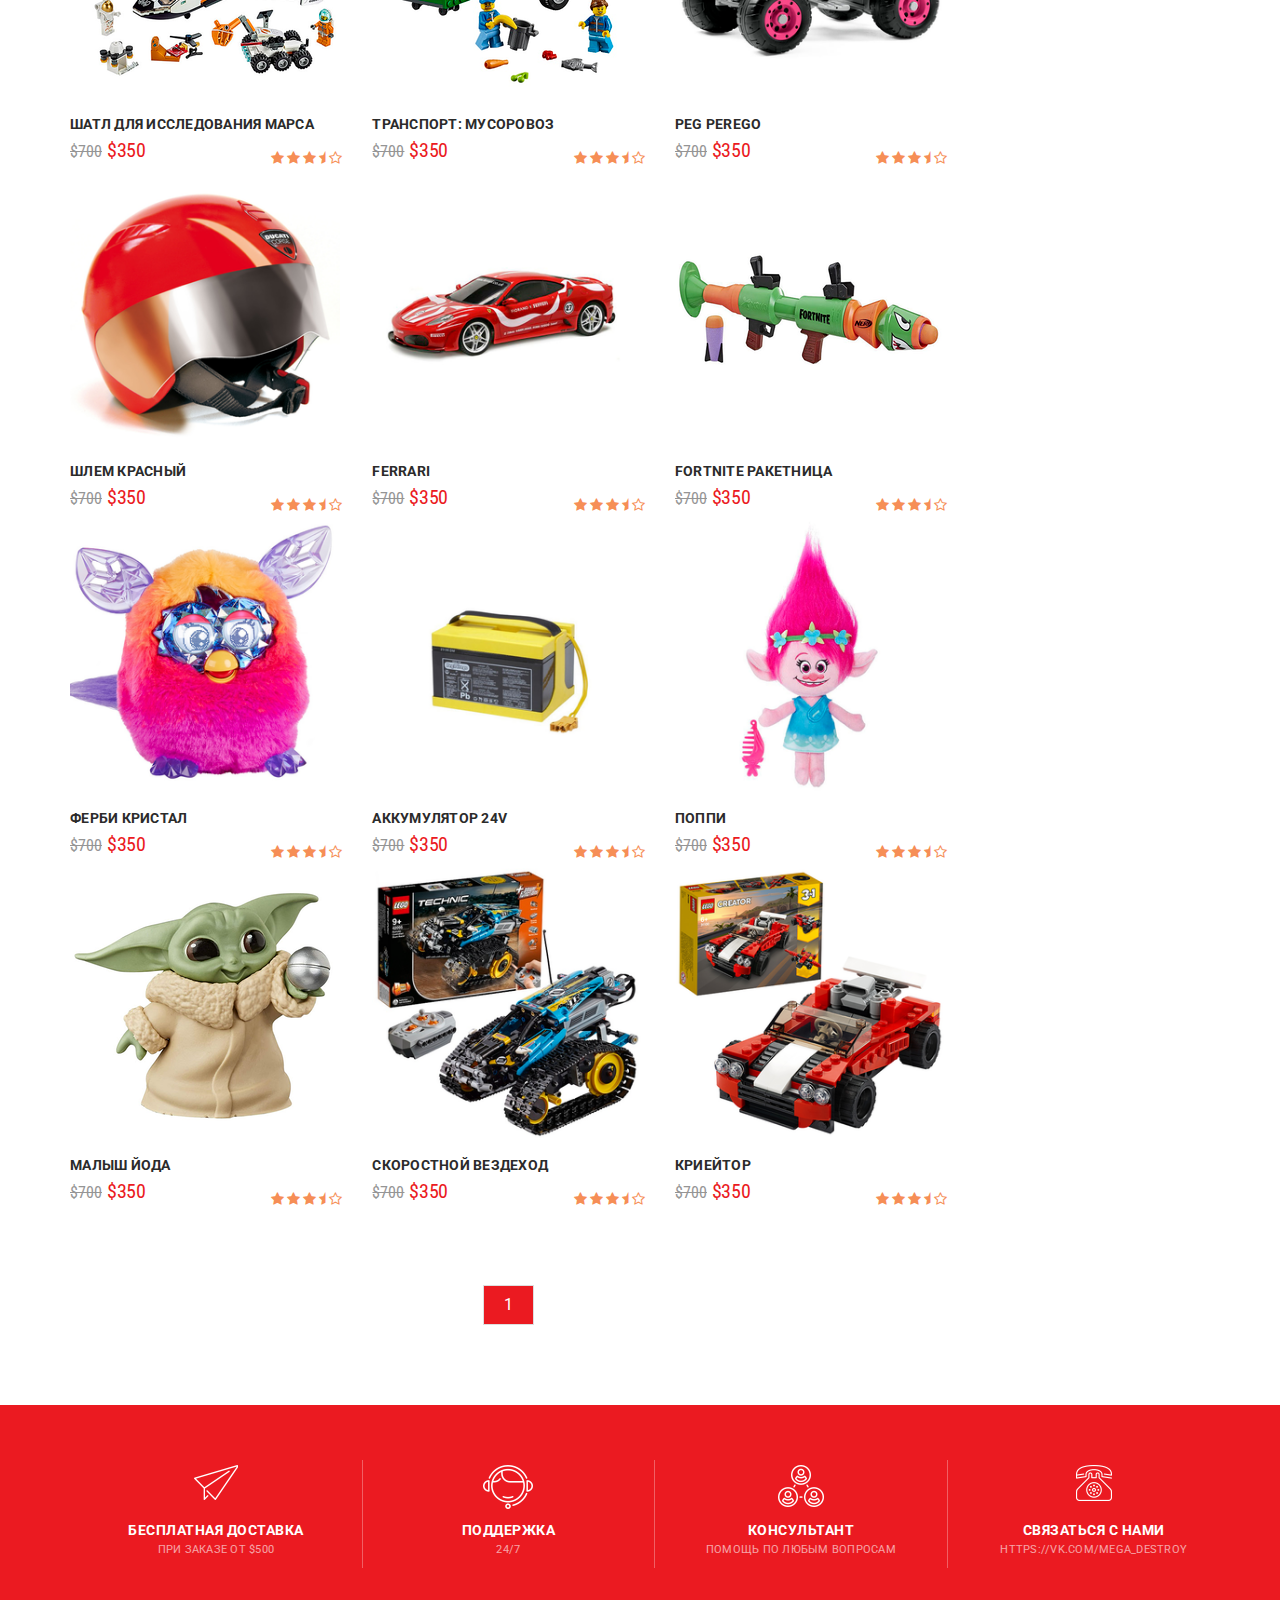
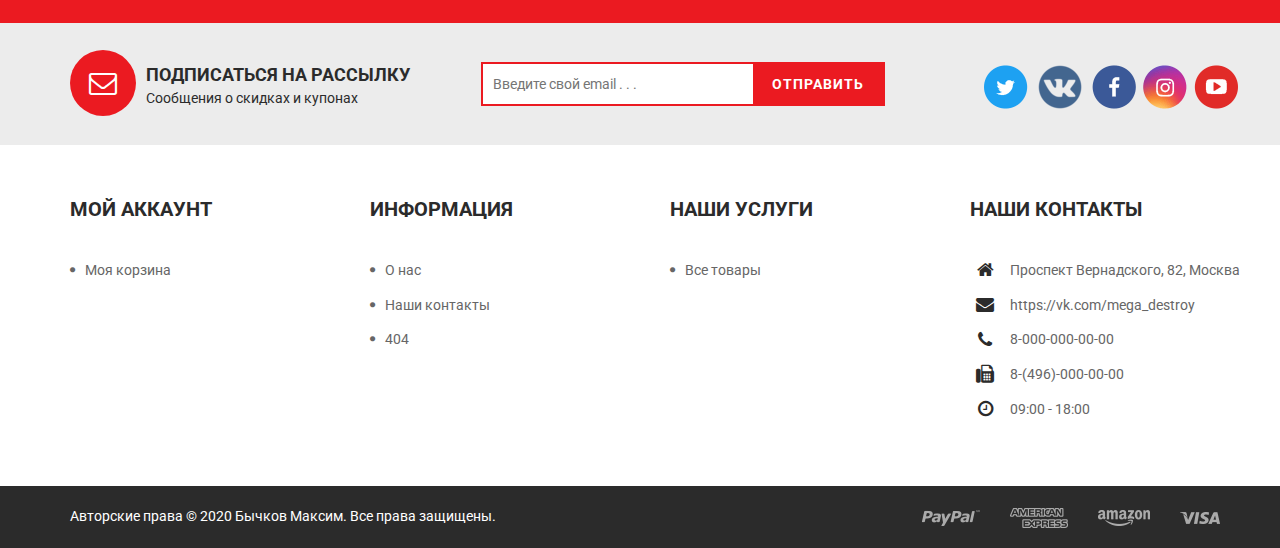
<file: category_sale.html>
<!DOCTYPE html>
<html lang="en">
<head>
  <title>Max Store (Распродажа)</title>
  <meta name="format-detection" content="telephone=no">
  <meta http-equiv="Content-Type" content="text/html; charset=UTF-8" />
  <meta name="viewport" content="width=device-width, initial-scale=1.0" />
  <meta http-equiv="X-UA-Compatible" content="IE=edge" />
  <link href="https://fonts.googleapis.com/css?family=Montserrat%7CRoboto:100,300,400,500,700,900%7CRoboto+Condensed:100,300,400,500,700" rel="stylesheet">
  <link rel="stylesheet" type="text/css" href="css/icon-font-linea.css">
  <link rel="stylesheet" type="text/css" href="css/multirange.css">
  <link rel="stylesheet" type="text/css" href="css/bootstrap.min.css">
  <link rel="stylesheet" type="text/css" href="css/bootstrap-theme.min.css">
  <link rel="stylesheet" type="text/css" href="css/themify-icons.css">
  <link rel="stylesheet" type="text/css" href="css/style.css">
  <link rel="stylesheet" type="text/css" href="css/effect.css">
  <link rel="stylesheet" type="text/css" href="css/font-awesome.min.css">
  <link rel="stylesheet" type="text/css" href="css/category.css">
  <link rel="stylesheet" type="text/css" href="css/owl.theme.default.css">
  <link rel="stylesheet" type="text/css" href="css/owl.carousel.min.css">
  <link rel="stylesheet" type="text/css" href="css/responsive.css">
</head>
<body>
<!-- push menu-->
<div class="pushmenu menu-home5">
  <div class="menu-push">
    <span class="close-left js-close"><i class="fa fa-times f-20"></i></span>
    <div class="clearfix"></div>
    <ul class="nav-home5 js-menubar">
      <li class="level1 active dropdown">
        <a href="home_v1.html">Главная</a>
      </li>
      <li class="level1 active dropdown"><a >Товары</a>
        <span class="icon-sub-menu"></span>
        <div class="menu-level1 js-open-menu">
          <ul class="level1">
            <li class="level2">
              <a >Категори</a>
              <ul class="menu-level-2">
                <li class="level3"><a href="category_all.html" title="">Все товары</a></li>
                <li class="level3"><a href="category_figures.html" title="">Мультгерои (фигурки)</a></li>
                <li class="level3"><a href="category_electric_car.html" title="">Электромобили</a></li>
                <li class="level3"><a href="category_dolls.html" title="">Куклы</a></li>
                <li class="level3"><a href="category_blasters.html" title="">Бластеры</a></li>
                <li class="level3"><a href="category_radio_controlled.html" title="">Радиоуправляемые</a></li>
                <li class="level3"><a href="category_lego.html" title="">Лего</a></li>
                <li class="level3"><a href="category_sale.html" title="">Распродажа</a></li>
              </ul>
            </li>
          </ul>
          <div class="clearfix"></div>
        </div>
      </li>
      <li class="level1">
        <a >Информация</a>
        <span class="icon-sub-menu"></span>
        <ul class="menu-level1 js-open-menu">
          <li class="level2"><a href="about.html" title="About Us ">О нас </a></li>
          <li class="level2"><a href="contact.html" title="Contact">Наши контакты</a></li>
          <li class="level2"><a href="404.html" title="404">404</a></li>
        </ul>
      </li>
    </ul>
  </div>
</div>
<!-- end push menu-->
<!-- Menu Mobile -->
<div class="menu-mobile-left-content menu-bg-white">
  <ul>
    <li><a href="category_all.html"><img src="img/icon_hot_gray.png" alt="Icon Hot Deals" /> <p>Все товары</p></a></li>
    <li><a href="category_figures.html"><img src="img/icon_mother_gray.png" alt="Icon Food" /> <p>Мультгерои</p></a></li>
    <li><a href="category_electric_car.html"><img src="img/icon_sport_gray.png" alt="Icon Mobile & Tablet" /> <p>Электромобили</p></a></li>
    <li><a href="category_dolls.html"><img src="img/icon_fashion_gray.png" alt="Icon Electric Appliances" /> <p>Куклы</p></a></li>
    <li><a href="category_blasters.html"><img src="img/icon_health_gray.png" alt="Icon Health & Beauty" /> <p>Бластеры</p></a></li>
    <li><a href="category_radio_controlled.html"><img src="img/icon_auto_gray.png" alt="Icon Auto & Moto" /> <p>Радиоуправляемые</p></a></li>
    <li><a href="category_lego.html"><img src="img/icon_home_gray.png" alt="Icon Home & Life" /> <p>Лего</p></a></li>
    <li><a href="category_sale.html"><img src="img/icon_voucher_gray.png" alt="Icon Voucher Service" /> <p>Распродажа</p></a></li>
    <li><a href="wishlist.html"><img src="img/icon_book_gray.png" alt="Icon Books & Stationery" /> <p>Корзина</p></a></li>
    <li><a href="about.html"><img src="img/icon_book_gray.png" alt="Icon Books & Stationery" /> <p>О нас</p></a></li>
    <li><a href="contact.html"><img src="img/icon_book_gray.png" alt="Icon Books & Stationery" /> <p>Наши контакты</p></a></li>
    <li><a href="404.html"><img src="img/icon_book_gray.png" alt="Icon Books & Stationery" /> <p>404</p></a></li>
    <li><a href="home_v1.html"><img src="img/icon_book_gray.png" alt="Icon Books & Stationery" /> <p>На главную</p></a></li>
  </ul>
</div>
<!-- Header Box -->
<div class="wrappage">
  <header class="relative full-width">
    <div class=" container-web relative">
      <div class=" container">
        <div class="row">
          <div class=" header-top">
            <p class="contact_us_header col-md-4 col-xs-12 col-sm-3 clear-margin">
              <img src="img/icon_phone_top.png" alt="Icon Phone Top Header" /> Позвоните нам <span class="text-red bold">8-000-000-00-00</span>
            </p>
            <div class="menu-header-top text-right col-md-8 col-xs-12 col-sm-6 clear-padding">
              <ul class="clear-margin">
                <li class="relative"><a href="home_v1.html">На Главную</a></li>
                <li class="relative"><a href="wishlist.html">Корзина</a></li>
                <li class="relative">
                  <a>RU</a>
                </li>
                <li class="relative">
                  <a >USD ($)</a>
                </li>
              </ul>
            </div>
          </div>
        </div>
        <div class="row">
          <div class="clearfix header-content full-width relative">
            <div class="clearfix icon-menu-bar">
              <i class="data-icon data-icon-arrows icon-arrows-hamburger-2 icon-pushmenu js-push-menu"></i>
            </div>
            <div class="clearfix logo">
              <a href="home_v1.html"><img alt="Logo" src="img/logo.png" /></a>
            </div>
            <div class="clearfix search-box relative float-left">
              <p>ВАШ ЛУЧШИЙ МАГАЗИН ИГРУШЕК  | ОГРОМНЫЙ ВЫБОР ТОВАРОВ | ДОСТАВКА ПО ВСЕЙ РОССИИ </p>
            </div>
            <div class="clearfix icon-search-mobile absolute">
              <i onclick="showBoxSearchMobile()" class="data-icon data-icon-basic icon-basic-magnifier"></i>
            </div>
            <div class="clearfix cart-website absolute" onclick="showCartBoxDetail()">
              <img alt="Icon Cart" src="img/icon_cart.png" />
              <p class="count-total-shopping absolute">2</p>
            </div>
            <div class="clearfix cart-website absolute" onclick="showCartBoxDetail()">
              <img alt="Icon Cart" src="img/icon_cart.png" />
              <p class="count-total-shopping absolute">2</p>
            </div>
            <div class="cart-detail-header border">
              <div class="relative">
                <div class="product-cart-son clearfix">
                  <div class="image-product-cart float-left center-vertical-image ">
                    <a href="category_figures.html"><img src="img/img_product.png" alt="" /></a>
                  </div>
                  <div class="info-product-cart float-left">
                    <p class="title-product title-hover-black"><a class="animate-default" href="category_figures.html">малыш йода</a></p>
                    <p class="clearfix price-product">$350 <span class="total-product-cart-son">(x1)</span></p>
                  </div>
                </div>
                <div class="product-cart-son">
                  <div class="image-product-cart float-left center-vertical-image">
                    <a href="category_blasters.html"><img src="img/product_home_8-min.png" alt="" /></a>
                  </div>
                  <div class="info-product-cart float-left">
                    <p class="title-product title-hover-black"><a class="animate-default" href="category_blasters.html">элит серджфайр</a></p>
                    <p class="clearfix price-product">$350 <span class="total-product-cart-son">(x1)</span></p>
                  </div>
                </div>
              </div>
              <div class="relative border no-border-l no-border-r total-cart-header">
                <p class="bold clear-margin">Общая стоимость:</p>
                <p class=" clear-margin bold">$700</p>
              </div>
              <div class="relative btn-cart-header">
                <a href="wishlist.html" class="uppercase bold animate-default">В корзину</a>
                <a href="category_all.html" class="uppercase bold button-hover-red animate-default">Все товары</a>
              </div>
            </div>
            <div class="mask-search absolute clearfix" onclick="hiddenBoxSearchMobile()"></div>
            <div class="clearfix box-search-mobile">
            </div>
          </div>
        </div>
        <div class="row">
          <a class="menu-vertical hidden-md hidden-lg" onclick="showMenuMobie()">
            <span class="animate-default"><i class="fa fa-list" aria-hidden="true"></i> Все страницы</span>
          </a>
        </div>
      </div>
    </div>
    <div class="menu-header-v3 hidden-ipx">
      <div class="container">
        <div class="row">
          <!-- Menu Page -->
          <div class="menu-header full-width">
            <ul class="clear-margin">
              <li onclick="showMenuHomeV3()"><a class="animate-default" href="#"><i class="fa fa-list" aria-hidden="true"></i> Все страницы</a></li>
              <li class="title-hover-red">
                <a class="animate-default" href="home_v1.html">главная</a>
              </li>
              <li class="title-hover-red">
                <a class="animate-default" >товары</a>
                <div class="sub-menu mega-menu-v2">
                  <ul>
                    <li>Для мальчиков</li>
                    <li class="title-hover-red"><a class="animate-default clear-padding" href="category_electric_car.html">Электромобили</a></li>
                    <li class="title-hover-red"><a class="animate-default clear-padding" href="category_blasters.html">Бластеры</a></li>
                    <li class="title-hover-red"><a class="animate-default clear-padding" href="category_radio_controlled.html">Радиоуправляемые</a></li>
                    <li class="title-hover-red"><a class="animate-default clear-padding" href="category_lego.html">Лего</a></li>
                  </ul>
                  <ul>
                    <li>Для девочек</li>
                    <li class="title-hover-red"><a class="animate-default clear-padding" href="category_dolls.html">Куклы</a></li>
                    <li class="title-hover-red"><a class="animate-default clear-padding" href="category_figures.html">Мультгерои</a></li>
                  </ul>
                  <ul>
                    <li>Это удобно</li>
                    <li class="title-hover-red"><a class="animate-default clear-padding" href="category_all.html">Все товары</a></li>
                    <li class="title-hover-red"><a class="animate-default clear-padding" href="category_sale.html">Распродажа</a></li>
                  </ul>
                </div>
              </li>
              <li class="title-hover-red">
                <a class="animate-default" >информация</a>
                <ul>
                  <li class="title-hover-red"><a class="animate-default" href="about.html">о нас</a></li>
                  <li class="title-hover-red"><a class="animate-default" href="contact.html">наши контакты</a></li>
                  <li class="title-hover-red"><a class="animate-default" href="404.html">404</a></li>
                </ul>
              </li>
            </ul>
          </div>
          <!-- End Menu Page -->
        </div>
      </div>
    </div>
    <div class="clearfix menu_more_header menu-web menu-bg-white">
      <ul>
        <li><a href="category_all.html"><img src="img/icon_hot_gray.png" alt="Icon Hot Deals" /> <p>Все товары</p></a></li>
        <li><a href="category_figures.html"><img src="img/icon_mother_gray.png" alt="Icon Food" /> <p>Мультгерои</p></a></li>
        <li><a href="category_electric_car.html"><img src="img/icon_sport_gray.png" alt="Icon Mobile & Tablet" /> <p>Электромобили</p></a></li>
        <li><a href="category_dolls.html"><img src="img/icon_fashion_gray.png" alt="Icon Electric Appliances" /> <p>Куклы</p></a></li>
        <li><a href="category_blasters.html"><img src="img/icon_health_gray.png" alt="Icon Health & Beauty" /> <p>Бластеры</p></a></li>
        <li><a href="category_radio_controlled.html"><img src="img/icon_auto_gray.png" alt="Icon Auto & Moto" /> <p>Радиоуправляемые</p></a></li>
        <li><a href="category_lego.html"><img src="img/icon_home_gray.png" alt="Icon Home & Life" /> <p>Лего</p></a></li>
        <li><a href="category_sale.html"><img src="img/icon_voucher_gray.png" alt="Icon Voucher Service" /> <p>Распродажа</p></a></li>
        <li><a href="wishlist.html"><img src="img/icon_book_gray.png" alt="Icon Books & Stationery" /> <p>Корзина</p></a></li>
        <li><a href="about.html"><img src="img/icon_book_gray.png" alt="Icon Books & Stationery" /> <p>О нас</p></a></li>
        <li><a href="contact.html"><img src="img/icon_book_gray.png" alt="Icon Books & Stationery" /> <p>Наши контакты</p></a></li>
        <li><a href="404.html"><img src="img/icon_book_gray.png" alt="Icon Books & Stationery" /> <p>404</p></a></li>
        <li><a href="home_v1.html"><img src="img/icon_book_gray.png" alt="Icon Books & Stationery" /> <p>На главную</p></a></li>
      </ul>
    </div>
    <div class="header-ontop">
      <div class="container">
        <div class="row">
          <div class="col-md-3">
            <div class="clearfix logo">
              <a href="home_v1.html"><img alt="Logo" src="img/logo.png" /></a>
            </div>
          </div>
          <div class="col-md-9">
            <div class="menu-header">
              <ul class="main__menu clear-margin">
                <li class="title-hover-red">
                  <a class="animate-default" href="home_v1.html">Главная</a>
                </li>
                <li class="title-hover-red">
                  <a class="animate-default" >товары</a>
                  <div class="sub-menu mega-menu-v2">
                    <ul>
                      <li>Для мальчиков</li>
                      <li class="title-hover-red"><a class="animate-default clear-padding" href="category_electric_car.html">Электромобили</a></li>
                      <li class="title-hover-red"><a class="animate-default clear-padding" href="category_blasters.html">Бластеры</a></li>
                      <li class="title-hover-red"><a class="animate-default clear-padding" href="category_radio_controlled.html">Радиоуправляемые</a></li>
                      <li class="title-hover-red"><a class="animate-default clear-padding" href="category_lego.html">Лего</a></li>
                    </ul>
                    <ul>
                      <li>Для девочек</li>
                      <li class="title-hover-red"><a class="animate-default clear-padding" href="category_dolls.html">Куклы</a></li>
                      <li class="title-hover-red"><a class="animate-default clear-padding" href="category_figures.html">Мультгерои</a></li>
                    </ul>
                    <ul>
                      <li>Это удобно</li>
                      <li class="title-hover-red"><a class="animate-default clear-padding" href="category_all.html">Все товары</a></li>
                      <li class="title-hover-red"><a class="animate-default clear-padding" href="category_sale.html">Распродажа</a></li>
                    </ul>
                  </div>
                </li>
                <li class="title-hover-red">
                  <a class="animate-default" >информация</a>
                  <ul>
                    <li class="title-hover-red"><a class="animate-default" href="about.html">о нас</a></li>
                    <li class="title-hover-red"><a class="animate-default" href="contact.html">наши контакты</a></li>
                    <li class="title-hover-red"><a class="animate-default" href="404.html">404</a></li>
                  </ul>
                </li>
              </ul>
            </div>
          </div>
        </div>
      </div>
    </div>
  </header>
  <!-- End Header Box -->
  <!-- Content Box -->
  <div class="relative full-width">
    <!-- Breadcrumb -->
    <div class="container-web relative">
      <div class="container">
        <div class="row">
          <div class="breadcrumb-web">
            <ul class="clear-margin">
              <li class="animate-default title-hover-red"><a href="home_v1.html">Главная</a></li>
              <li class="animate-default title-hover-red"><a href="category_sale.html">Распродажа</a></li>
            </ul>
          </div>
        </div>
      </div>
    </div>
    <!-- End Breadcrumb -->
    <!-- Content Category -->
    <div class="relative container-web">
      <div class="container">
        <div class="row ">
          <!-- Content Category -->
          <div class="col-md-9 relative clear-padding">
            <div class="col-sm-12 col-xs-12 relative overfollow-hidden clear-padding button-show-sidebar">
              <p onclick="showSideBar()"><span class="ti-filter"></span> Панель</p>
            </div>
            <div class="banner-top-category-page bottom-margin-default effect-bubba zoom-image-hover overfollow-hidden relative full-width">
              <img src="img/image_banner_category_1-min.png" alt=""/>
            </div>
            <div class="bar-category bottom-margin-default border no-border-r no-border-l no-border-t">
              <div class="row">
                <div class="col-md-5 col-sm-5 col-xs-4">
                  <p class="title-category-page clear-margin">Распродажа  </p>
                </div>
                <div class="col-md-5 col-sm-5 col-xs-8 right-category-bar float-right relative">
                  <p class=" float-left">1–20 из всех 75 результатов</p>
                  <a  class=" float-left active-view-bar"><span class="icon-bar-category border ti-layout-grid3"></span></a>
                  <a  class=" float-left"><span class="icon-bar-category border ti-layout-list-thumb"></span></a>
                </div>
              </div>
            </div>
            <!-- Product Content Category -->
            <div class="row">
              <div class="col-md-4 col-sm-4 col-xs-12 product-category relative effect-hover-boxshadow animate-default">
                <div class="image-product relative overfollow-hidden">
                  <div class="center-vertical-image">
                    <img src="img/product_home_6-min.png" alt="Product">
                  </div>
                </div>
                <h3 class="title-product clearfix full-width title-hover-black"><a >Золотой дракон</a></h3>
                <p class="clearfix price-product"><span class="price-old">$700</span> $350</p>
                <div class="clearfix ranking-product-category ranking-color">
                  <i class="fa fa-star" aria-hidden="true"></i>
                  <i class="fa fa-star" aria-hidden="true"></i>
                  <i class="fa fa-star" aria-hidden="true"></i>
                  <i class="fa fa-star-half" aria-hidden="true"></i>
                  <i class="fa fa-star-o" aria-hidden="true"></i>
                </div>
              </div>
              <div class="col-md-4 col-sm-4 col-xs-12 product-category relative effect-hover-boxshadow animate-default">
                <div class="image-product relative overfollow-hidden">
                  <div class="center-vertical-image">
                    <img src="img/product_home_13-min.png" alt="Product">
                  </div>
                </div>
                <h3 class="title-product clearfix full-width title-hover-black"><a >Шатл для исследования марса</a></h3>
                <p class="clearfix price-product"><span class="price-old">$700</span> $350</p>
                <div class="clearfix ranking-product-category ranking-color">
                  <i class="fa fa-star" aria-hidden="true"></i>
                  <i class="fa fa-star" aria-hidden="true"></i>
                  <i class="fa fa-star" aria-hidden="true"></i>
                  <i class="fa fa-star-half" aria-hidden="true"></i>
                  <i class="fa fa-star-o" aria-hidden="true"></i>
                </div>
              </div>
              <div class="col-md-4 col-sm-4 col-xs-12 product-category relative effect-hover-boxshadow animate-default">
                <div class="image-product relative overfollow-hidden">
                  <div class="center-vertical-image">
                    <img src="img/product_home_3.png" alt="Product">
                  </div>
                </div>
                <h3 class="title-product clearfix full-width title-hover-black"><a >Marvel Танос</a></h3>
                <p class="clearfix price-product"><span class="price-old">$700</span> $350</p>
                <div class="clearfix ranking-product-category ranking-color">
                  <i class="fa fa-star" aria-hidden="true"></i>
                  <i class="fa fa-star" aria-hidden="true"></i>
                  <i class="fa fa-star" aria-hidden="true"></i>
                  <i class="fa fa-star-half" aria-hidden="true"></i>
                  <i class="fa fa-star-o" aria-hidden="true"></i>
                </div>
              </div>
              <div class="col-md-4 col-sm-4 col-xs-12 product-category relative effect-hover-boxshadow animate-default">
                <div class="image-product relative overfollow-hidden">
                  <div class="center-vertical-image">
                    <img src="img/product_home_6-min.png" alt="Product">
                  </div>
                </div>
                <h3 class="title-product clearfix full-width title-hover-black"><a >золотой дракон</a></h3>
                <p class="clearfix price-product"><span class="price-old">$700</span> $350</p>
                <div class="clearfix ranking-product-category ranking-color">
                  <i class="fa fa-star" aria-hidden="true"></i>
                  <i class="fa fa-star" aria-hidden="true"></i>
                  <i class="fa fa-star" aria-hidden="true"></i>
                  <i class="fa fa-star-half" aria-hidden="true"></i>
                  <i class="fa fa-star-o" aria-hidden="true"></i>
                </div>
              </div>
              <div class="col-md-4 col-sm-4 col-xs-12 product-category relative effect-hover-boxshadow animate-default">
                <div class="image-product relative overfollow-hidden">
                  <div class="center-vertical-image">
                    <img src="img/product_home_7-min.png" alt="Product">
                  </div>
                </div>
                <h3 class="title-product clearfix full-width title-hover-black"><a >экстремальный внедорожник</a></h3>
                <p class="clearfix price-product"><span class="price-old">$700</span> $350</p>
                <div class="clearfix ranking-product-category ranking-color">
                  <i class="fa fa-star" aria-hidden="true"></i>
                  <i class="fa fa-star" aria-hidden="true"></i>
                  <i class="fa fa-star" aria-hidden="true"></i>
                  <i class="fa fa-star-half" aria-hidden="true"></i>
                  <i class="fa fa-star-o" aria-hidden="true"></i>
                </div>
              </div>
              <div class="col-md-4 col-sm-4 col-xs-12 product-category relative effect-hover-boxshadow animate-default">
                <div class="image-product relative overfollow-hidden">
                  <div class="center-vertical-image">
                    <img src="img/product_home_10-min.png" alt="Product">
                  </div>
                </div>
                <h3 class="title-product clearfix full-width title-hover-black"><a >зомби страйк 30 стрел</a></h3>
                <p class="clearfix price-product"><span class="price-old">$700</span> $350</p>
                <div class="clearfix ranking-product-category ranking-color">
                  <i class="fa fa-star" aria-hidden="true"></i>
                  <i class="fa fa-star" aria-hidden="true"></i>
                  <i class="fa fa-star" aria-hidden="true"></i>
                  <i class="fa fa-star-half" aria-hidden="true"></i>
                  <i class="fa fa-star-o" aria-hidden="true"></i>
                </div>
              </div>
              <div class="col-md-4 col-sm-4 col-xs-12 product-category relative effect-hover-boxshadow animate-default">
                <div class="image-product relative overfollow-hidden">
                  <div class="center-vertical-image">
                    <img src="img/product_home_13-min.png" alt="Product">
                  </div>
                </div>
                <h3 class="title-product clearfix full-width title-hover-black"><a>шатл для исследования марса</a></h3>
                <p class="clearfix price-product"><span class="price-old">$700</span> $350</p>
                <div class="clearfix ranking-product-category ranking-color">
                  <i class="fa fa-star" aria-hidden="true"></i>
                  <i class="fa fa-star" aria-hidden="true"></i>
                  <i class="fa fa-star" aria-hidden="true"></i>
                  <i class="fa fa-star-half" aria-hidden="true"></i>
                  <i class="fa fa-star-o" aria-hidden="true"></i>
                </div>
              </div>
              <div class="col-md-4 col-sm-4 col-xs-12 product-category relative effect-hover-boxshadow animate-default">
                <div class="image-product relative overfollow-hidden">
                  <div class="center-vertical-image">
                    <img src="img/product_home_14-min.png" alt="Product">
                  </div>
                </div>
                <h3 class="title-product clearfix full-width title-hover-black"><a >транспорт: мусоровоз</a></h3>
                <p class="clearfix price-product"><span class="price-old">$700</span> $350</p>
                <div class="clearfix ranking-product-category ranking-color">
                  <i class="fa fa-star" aria-hidden="true"></i>
                  <i class="fa fa-star" aria-hidden="true"></i>
                  <i class="fa fa-star" aria-hidden="true"></i>
                  <i class="fa fa-star-half" aria-hidden="true"></i>
                  <i class="fa fa-star-o" aria-hidden="true"></i>
                </div>
              </div>
              <div class="col-md-4 col-sm-4 col-xs-12 product-category relative effect-hover-boxshadow animate-default">
                <div class="image-product relative overfollow-hidden">
                  <div class="center-vertical-image">
                    <img src="img/img_product_category_8-min.png" alt="Product">
                  </div>
                </div>
                <h3 class="title-product clearfix full-width title-hover-black"><a>Peg Perego</a></h3>
                <p class="clearfix price-product"><span class="price-old">$700</span> $350</p>
                <div class="clearfix ranking-product-category ranking-color">
                  <i class="fa fa-star" aria-hidden="true"></i>
                  <i class="fa fa-star" aria-hidden="true"></i>
                  <i class="fa fa-star" aria-hidden="true"></i>
                  <i class="fa fa-star-half" aria-hidden="true"></i>
                  <i class="fa fa-star-o" aria-hidden="true"></i>
                </div>
              </div>
              <div class="col-md-4 col-sm-4 col-xs-12 product-category relative effect-hover-boxshadow animate-default">
                <div class="image-product relative overfollow-hidden">
                  <div class="center-vertical-image">
                    <img src="img/img_product_category_11-min.png" alt="Product">
                  </div>
                </div>
                <h3 class="title-product clearfix full-width title-hover-black"><a >шлем красный</a></h3>
                <p class="clearfix price-product"><span class="price-old">$700</span> $350</p>
                <div class="clearfix ranking-product-category ranking-color">
                  <i class="fa fa-star" aria-hidden="true"></i>
                  <i class="fa fa-star" aria-hidden="true"></i>
                  <i class="fa fa-star" aria-hidden="true"></i>
                  <i class="fa fa-star-half" aria-hidden="true"></i>
                  <i class="fa fa-star-o" aria-hidden="true"></i>
                </div>
              </div>
              <div class="col-md-4 col-sm-4 col-xs-12 product-category relative effect-hover-boxshadow animate-default">
                <div class="image-product relative overfollow-hidden">
                  <div class="center-vertical-image">
                    <img src="img/img_product_category_18-min.png" alt="Product">
                  </div>
                </div>
                <h3 class="title-product clearfix full-width title-hover-black"><a >Ferrari</a></h3>
                <p class="clearfix price-product"><span class="price-old">$700</span> $350</p>
                <div class="clearfix ranking-product-category ranking-color">
                  <i class="fa fa-star" aria-hidden="true"></i>
                  <i class="fa fa-star" aria-hidden="true"></i>
                  <i class="fa fa-star" aria-hidden="true"></i>
                  <i class="fa fa-star-half" aria-hidden="true"></i>
                  <i class="fa fa-star-o" aria-hidden="true"></i>
                </div>
              </div>
              <div class="col-md-4 col-sm-4 col-xs-12 product-category relative effect-hover-boxshadow animate-default">
                <div class="image-product relative overfollow-hidden">
                  <div class="center-vertical-image">
                    <img src="img/product_home_15-min.png" alt="Product">
                  </div>
                </div>
                <h3 class="title-product clearfix full-width title-hover-black"><a>Fortnite Ракетница</a></h3>
                <p class="clearfix price-product"><span class="price-old">$700</span> $350</p>
                <div class="clearfix ranking-product-category ranking-color">
                  <i class="fa fa-star" aria-hidden="true"></i>
                  <i class="fa fa-star" aria-hidden="true"></i>
                  <i class="fa fa-star" aria-hidden="true"></i>
                  <i class="fa fa-star-half" aria-hidden="true"></i>
                  <i class="fa fa-star-o" aria-hidden="true"></i>
                </div>
              </div>
              <div class="col-md-4 col-sm-4 col-xs-12 product-category relative effect-hover-boxshadow animate-default">
                <div class="image-product relative overfollow-hidden">
                  <div class="center-vertical-image">
                    <img src="img/img_product_category_15-min.png" alt="Product">
                  </div>
                </div>
                <h3 class="title-product clearfix full-width title-hover-black"><a >ферби кристал</a></h3>
                <p class="clearfix price-product"><span class="price-old">$700</span> $350</p>
                <div class="clearfix ranking-product-category ranking-color">
                  <i class="fa fa-star" aria-hidden="true"></i>
                  <i class="fa fa-star" aria-hidden="true"></i>
                  <i class="fa fa-star" aria-hidden="true"></i>
                  <i class="fa fa-star-half" aria-hidden="true"></i>
                  <i class="fa fa-star-o" aria-hidden="true"></i>
                </div>
              </div>
              <div class="col-md-4 col-sm-4 col-xs-12 product-category relative effect-hover-boxshadow animate-default">
                <div class="image-product relative overfollow-hidden">
                  <div class="center-vertical-image">
                    <img src="img/img_product_category_10-min.png" alt="Product">
                  </div>
                </div>
                <h3 class="title-product clearfix full-width title-hover-black"><a >Аккумулятор 24V</a></h3>
                <p class="clearfix price-product"><span class="price-old">$700</span> $350</p>
                <div class="clearfix ranking-product-category ranking-color">
                  <i class="fa fa-star" aria-hidden="true"></i>
                  <i class="fa fa-star" aria-hidden="true"></i>
                  <i class="fa fa-star" aria-hidden="true"></i>
                  <i class="fa fa-star-half" aria-hidden="true"></i>
                  <i class="fa fa-star-o" aria-hidden="true"></i>
                </div>
              </div>
              <div class="col-md-4 col-sm-4 col-xs-12 product-category relative effect-hover-boxshadow animate-default">
                <div class="image-product relative overfollow-hidden">
                  <div class="center-vertical-image">
                    <img src="img/img_product_category_12-min.png" alt="Product">
                  </div>
                </div>
                <h3 class="title-product clearfix full-width title-hover-black"><a>поппи</a></h3>
                <p class="clearfix price-product"><span class="price-old">$700</span> $350</p>
                <div class="clearfix ranking-product-category ranking-color">
                  <i class="fa fa-star" aria-hidden="true"></i>
                  <i class="fa fa-star" aria-hidden="true"></i>
                  <i class="fa fa-star" aria-hidden="true"></i>
                  <i class="fa fa-star-half" aria-hidden="true"></i>
                  <i class="fa fa-star-o" aria-hidden="true"></i>
                </div>
              </div>
              <div class="col-md-4 col-sm-4 col-xs-12 product-category relative effect-hover-boxshadow animate-default">
                <div class="image-product relative overfollow-hidden">
                  <div class="center-vertical-image">
                    <img src="img/img_product.png" alt="Product">
                  </div>
                </div>
                <h3 class="title-product clearfix full-width title-hover-black"><a >Малыш йода</a></h3>
                <p class="clearfix price-product"><span class="price-old">$700</span> $350</p>
                <div class="clearfix ranking-product-category ranking-color">
                  <i class="fa fa-star" aria-hidden="true"></i>
                  <i class="fa fa-star" aria-hidden="true"></i>
                  <i class="fa fa-star" aria-hidden="true"></i>
                  <i class="fa fa-star-half" aria-hidden="true"></i>
                  <i class="fa fa-star-o" aria-hidden="true"></i>
                </div>
              </div>
              <div class="col-md-4 col-sm-4 col-xs-12 product-category relative effect-hover-boxshadow animate-default">
                <div class="image-product relative overfollow-hidden">
                  <div class="center-vertical-image">
                    <img src="img/img_product_category_17-min.png" alt="Product">
                  </div>
                </div>
                <h3 class="title-product clearfix full-width title-hover-black"><a>Скоростной вездеход</a></h3>
                <p class="clearfix price-product"><span class="price-old">$700</span> $350</p>
                <div class="clearfix ranking-product-category ranking-color">
                  <i class="fa fa-star" aria-hidden="true"></i>
                  <i class="fa fa-star" aria-hidden="true"></i>
                  <i class="fa fa-star" aria-hidden="true"></i>
                  <i class="fa fa-star-half" aria-hidden="true"></i>
                  <i class="fa fa-star-o" aria-hidden="true"></i>
                </div>
              </div>
              <div class="col-md-4 col-sm-4 col-xs-12 product-category relative effect-hover-boxshadow animate-default">
                <div class="image-product relative overfollow-hidden">
                  <div class="center-vertical-image">
                    <img src="img/img_product_category_19-min.png" alt="Product">
                  </div>
                </div>
                <h3 class="title-product clearfix full-width title-hover-black"><a >Криейтор</a></h3>
                <p class="clearfix price-product"><span class="price-old">$700</span> $350</p>
                <div class="clearfix ranking-product-category ranking-color">
                  <i class="fa fa-star" aria-hidden="true"></i>
                  <i class="fa fa-star" aria-hidden="true"></i>
                  <i class="fa fa-star" aria-hidden="true"></i>
                  <i class="fa fa-star-half" aria-hidden="true"></i>
                  <i class="fa fa-star-o" aria-hidden="true"></i>
                </div>
              </div>
            </div>
            <div class="row">
              <div class="pagging relative">
                <ul>
                  <li class="active-pagging"><a href="#">1</a></li>
                </ul>
              </div>
            </div>
            <!-- End Product Content Category -->
          </div>
          <!-- Sider Bar -->
          <div class="col-md-3 relative left-padding-default clear-padding" id="slide-bar-category">
            <div class="col-md-12 col-sm-12 col-xs-12 sider-bar-category border bottom-margin-default">
              <p class="title-siderbar bold">КАТЕГОРИИ</p>
              <ul class="clear-margin list-siderbar">
                <li><a href="category_all.html">Вcе товары</a></li>
                <li><a href="category_figures.html">Мультгерои</a></li>
                <li><a href="category_electric_car.html">Электромобили</a></li>
                <li><a href="category_dolls.html">Куклы</a></li>
                <li><a href="category_blasters.html">Бластеры</a></li>
                <li><a href="category_radio_controlled.html">Радиоуправляемые</a></li>
                <li><a href="category_lego.html">Лего</a></li>
                <li><a href="category_sale.html">Распродажа</a></li>
              </ul>
            </div>
            <div class="col-sm-12 col-sm-12 col-xs-12 sider-bar-category border bottom-margin-default">
              <p class="title-siderbar bold">Бренды</p>
              <ul class="check-box-custom clear-margin clear-margin">
                <li>
                  <label>Lego  (434)
                    <input type="checkbox" >
                    <span class="checkmark"></span>
                  </label>
                </li>
                <li>
                  <label>Barbie  (344)
                    <input type="checkbox" >
                    <span class="checkmark"></span>
                  </label>
                </li>
                <li>
                  <label>Hasbro  (136)
                    <input type="checkbox" >
                    <span class="checkmark"></span>
                  </label>
                </li>
              </ul>
            </div>
            <div class="col-md-12 col-sm-12 col-xs-12 relative border bottom-margin-default sider-bar-category">
              <div class="relative border no-border-t no-border-l no-border-r bottom-padding-default">
                <p class="title-siderbar bold">цена</p>
                <div class="range-slider">
                  <input value="50" min="0" max="1000" class="multi-range" type="range">
                  <p class="text-range">Диапазон: <span class="number-range"></span></p>
                </div>
              </div>
              <div class="relative border no-border-t no-border-l no-border-r bottom-padding-default">
                <p class="title-siderbar bold top-padding-default">Цвет</p>
                <ul class="check-box-custom list-color clearfix clear-margin">
                  <li>
                    <label>
                      <input type="checkbox" >
                      <span class="checkmark"></span>
                    </label>
                  </li>
                  <li>
                    <label>
                      <input type="checkbox" >
                      <span class="checkmark"></span>
                    </label>
                  </li>
                  <li>
                    <label>
                      <input type="checkbox" >
                      <span class="checkmark"></span>
                    </label>
                  </li>
                  <li>
                    <label>
                      <input type="checkbox" >
                      <span class="checkmark"></span>
                    </label>
                  </li>
                  <li>
                    <label>
                      <input type="checkbox" >
                      <span class="checkmark"></span>
                    </label>
                  </li>
                  <li>
                    <label>
                      <input type="checkbox" >
                      <span class="checkmark"></span>
                    </label>
                  </li>
                  <li>
                    <label>
                      <input type="checkbox" >
                      <span class="checkmark"></span>
                    </label>
                  </li>
                  <li>
                    <label>
                      <input type="checkbox" >
                      <span class="checkmark"></span>
                    </label>
                  </li>
                  <li>
                    <label>
                      <input type="checkbox" >
                      <span class="checkmark"></span>
                    </label>
                  </li>
                  <li>
                    <label>
                      <input type="checkbox" >
                      <span class="checkmark"></span>
                    </label>
                  </li>
                  <li>
                    <label>
                      <input type="checkbox" >
                      <span class="checkmark"></span>
                    </label>
                  </li>
                  <li>
                    <label>
                      <input type="checkbox" >
                      <span class="checkmark"></span>
                    </label>
                  </li>
                </ul>
              </div>
            </div>
          </div>
          <!-- End Sider Bar Box -->
        </div>
      </div>
    </div>
    <!-- End Sider Bar -->
    <!-- Support -->
    <div class=" support-box full-width bg-red support_box_v2">
      <div class="container-web">
        <div class=" container">
          <div class="row">
            <div class=" support-box-info relative col-md-3 col-sm-3 col-xs-6">
              <img src="img/icon_free_ship_white-min.png" alt="Icon Free Ship" class="absolute" />
              <p>бесплатная доставка</p>
              <p>при заказе от $500</p>
            </div>
            <div class=" support-box-info relative col-md-3 col-sm-3 col-xs-6">
              <img src="img/icon_support_white-min.png" alt="Icon Supports" class="absolute">
              <p>поддержка</p>
              <p> 24/7</p>
            </div>
            <div class=" support-box-info relative col-md-3 col-sm-3 col-xs-6">
              <img src="img/icon_patner_white-min.png" alt="Icon partner" class="absolute">
              <p>консультант</p>
              <p>помощь по любым вопросам</p>
            </div>
            <div class=" support-box-info relative col-md-3 col-sm-3 col-xs-6">
              <img src="img/icon_phone_table_white-min.png" alt="Icon Phone Tablet" class="absolute">
              <p>связаться с нами</p>
              <p>https://vk.com/mega_destroy</p>
            </div>
          </div>
        </div>
      </div>
    </div>
    <!-- End Content Box -->
    <!-- Footer Box -->
    <footer class="relative full-width">
      <div class=" top-footer full-width">
        <div class="clearfix container-web relative">
          <div class=" container">
            <div class="row">
              <div class="clearfix col-md-9 col-sm-12 clear-padding col-xs-12">
                <div class="clearfix text-subscribe text-subscribe">
                  <i class="fa fa-envelope-o" aria-hidden="true"></i>
                  <p>подписаться на рассылку</p>
                  <p>Сообщения о скидках и купонах</p>
                </div>
                <div class="clearfix form-subscribe">
                  <input type="text" name="email-subscribe" placeholder="Введите свой email . . .">
                  <button value="Alert" onClick="alert('Теперь ждите новостей!')" class="animate-default button-hover-red">отправить</button>
                </div>
              </div>
              <div class="clearfix col-md-3 col-sm-12 col-xs-12 clear-padding social-box text-right">
                <a href="https://vk.com/mega_destroy"><img src="img/social_tw-min.png" alt="Icon Social Twiter"></a>
                <a href="https://vk.com/mega_destroy"><img src="img/social_vk-min.png" alt="Icon Social Vkontakte"></a>
                <a href="https://vk.com/mega_destroy"><img src="img/social_fa-min.png" alt="Icon Social Facebook"></a>
                <a href="https://vk.com/mega_destroy"><img src="img/social_int-min.png" alt="Icon Social Instagram"></a>
                <a href="https://vk.com/mega_destroy"><img src="img/social_yt-min.png" alt="Icon Social Youtube" /></a>
              </div>
            </div>
          </div>
        </div>
      </div>
      <div class="clearfix container-web relative">
        <div class=" container clear-padding">
          <div class="row">
            <div class="clearfix col-md-3 col-sm-6 col-xs-12 text-footer">
              <p>мой аккаунт</p>
              <ul class="list-footer">
                <li><a href="wishlist.html">Моя корзина</a></li>
              </ul>
            </div>
            <div class="clearfix col-md-3 col-sm-6 col-xs-12 text-footer">
              <p>информация</p>
              <ul class="list-footer">
                <li><a href="about.html">О нас</a></li>
                <li><a href="contact.html">Наши контакты</a></li>
                <li><a href="404.html">404</a></li>
              </ul>
            </div>
            <div class="clearfix col-md-3 col-sm-6 col-xs-12 text-footer">
              <p>наши услуги</p>
              <ul class="list-footer">
                <li><a href="category_all.html">Все товары</a></li>
              </ul>
            </div>
            <div class="clearfix col-md-3 col-sm-6 col-xs-12 text-footer">
              <p>Наши контакты</p>
              <ul class="icon-footer">
                <li><i class="fa fa-home" aria-hidden="true"></i> Проспект Вернадского, 82, Москва</li>
                <li><i class="fa fa-envelope" aria-hidden="true"></i> <a href="https://vk.com/mega_destroy">https://vk.com/mega_destroy</a></li>
                <li><i class="fa fa-phone" aria-hidden="true"></i> 8-000-000-00-00</li>
                <li><i class="fa fa-fax" aria-hidden="true"></i> 8-(496)-000-00-00</li>
                <li><i class="fa fa-clock-o" aria-hidden="true"></i> 09:00 - 18:00</li>
              </ul>
            </div>
          </div>
        </div>
      </div>
      <div class=" bottom-footer full-width">
        <div class="clearfix container-web">
          <div class=" container">
            <div class="row">
              <div class="clearfix col-md-7 clear-padding copyright">
                <p>Авторские права © 2020 Бычков Максим. Все права защищены.</p>
              </div>
              <div class="clearfix footer-icon-bottom col-md-5 float-right clear-padding">
                <div class="icon_logo_footer float-right">
                  <img src="img/image_payment_footer-min.png" alt="">
                </div>
              </div>
            </div>
          </div>
        </div>
      </div>
    </footer>
  </div>
</div>
<!-- End Footer Box -->
<script src="js/jquery-3.3.1.min.js" defer=""></script>
<script src="js/bootstrap.min.js" defer=""></script>
<script src="js/multirange.js" defer=""></script>
<script src="js/owl.carousel.min.js" defer=""></script>
<script src="js/sync_owl_carousel.js" defer=""></script>
<script src="js/scripts.js" defer=""></script>
</body>
</html>
</file>
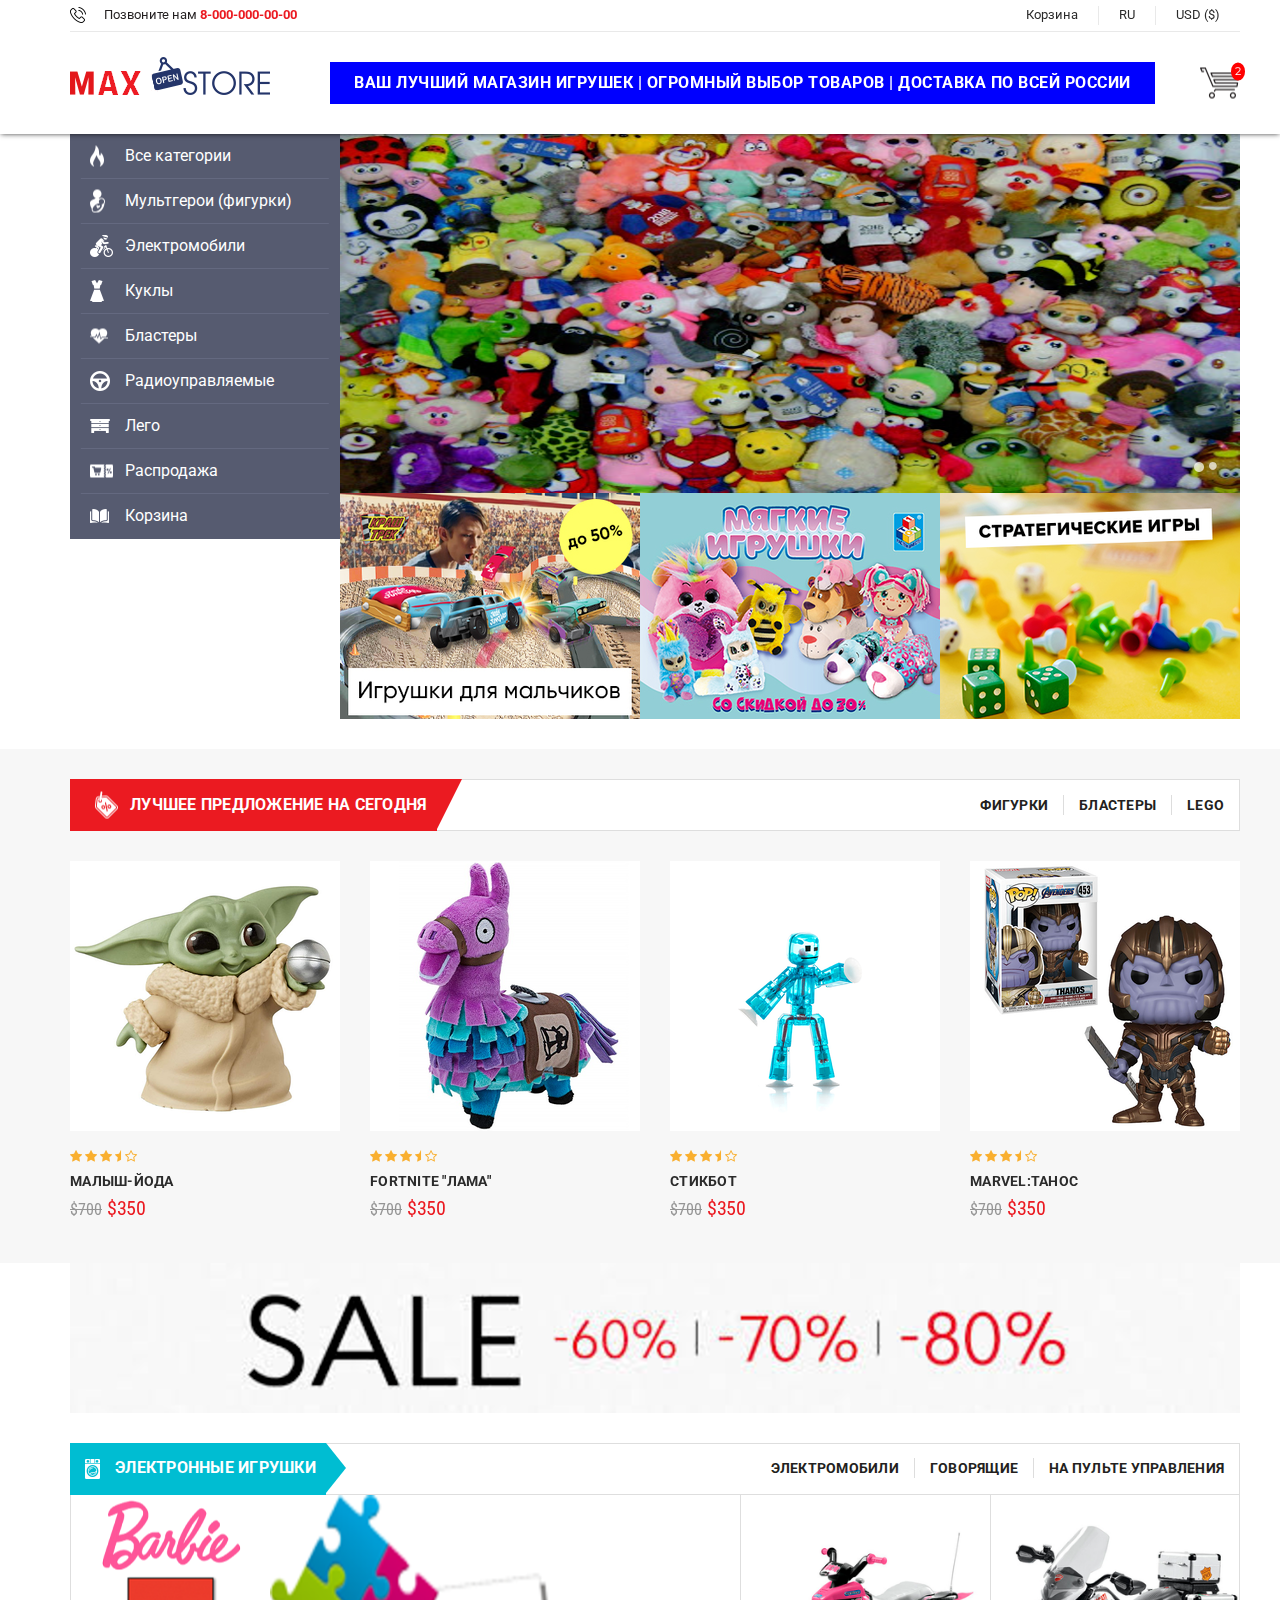
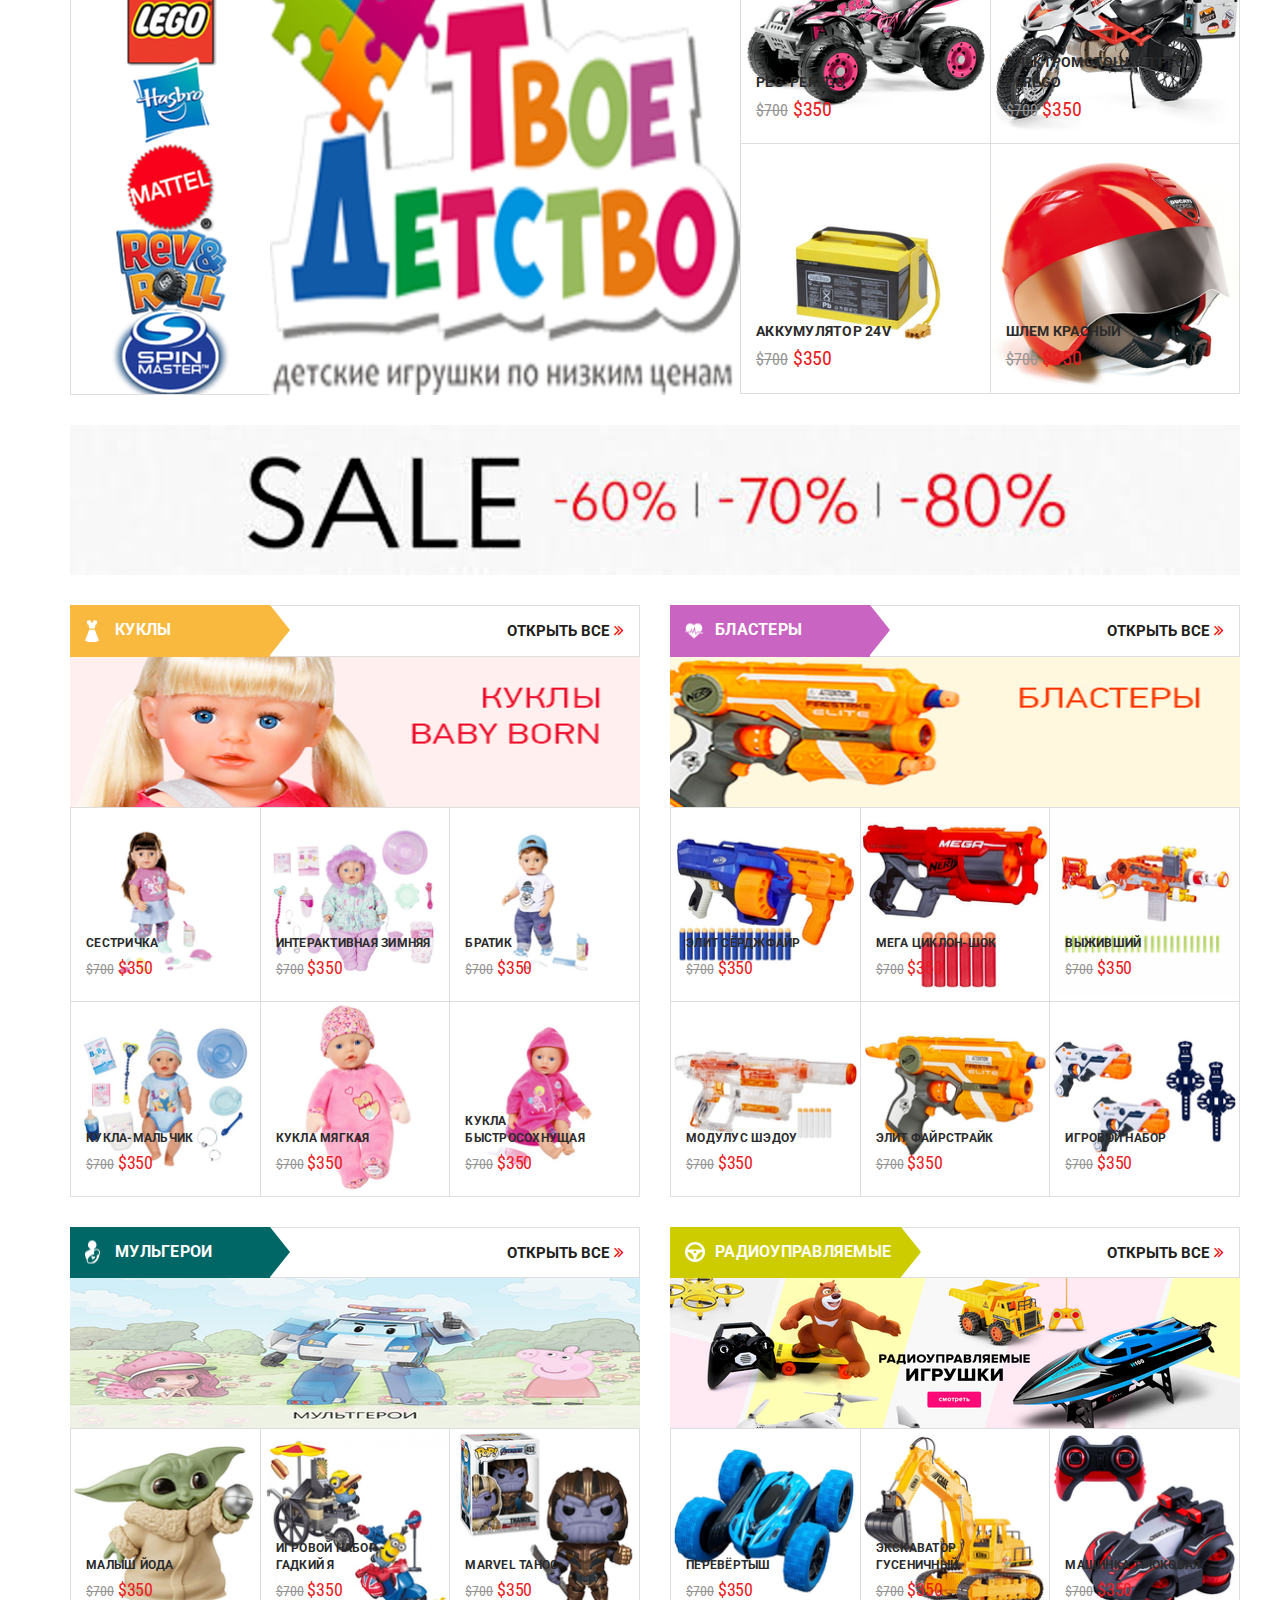
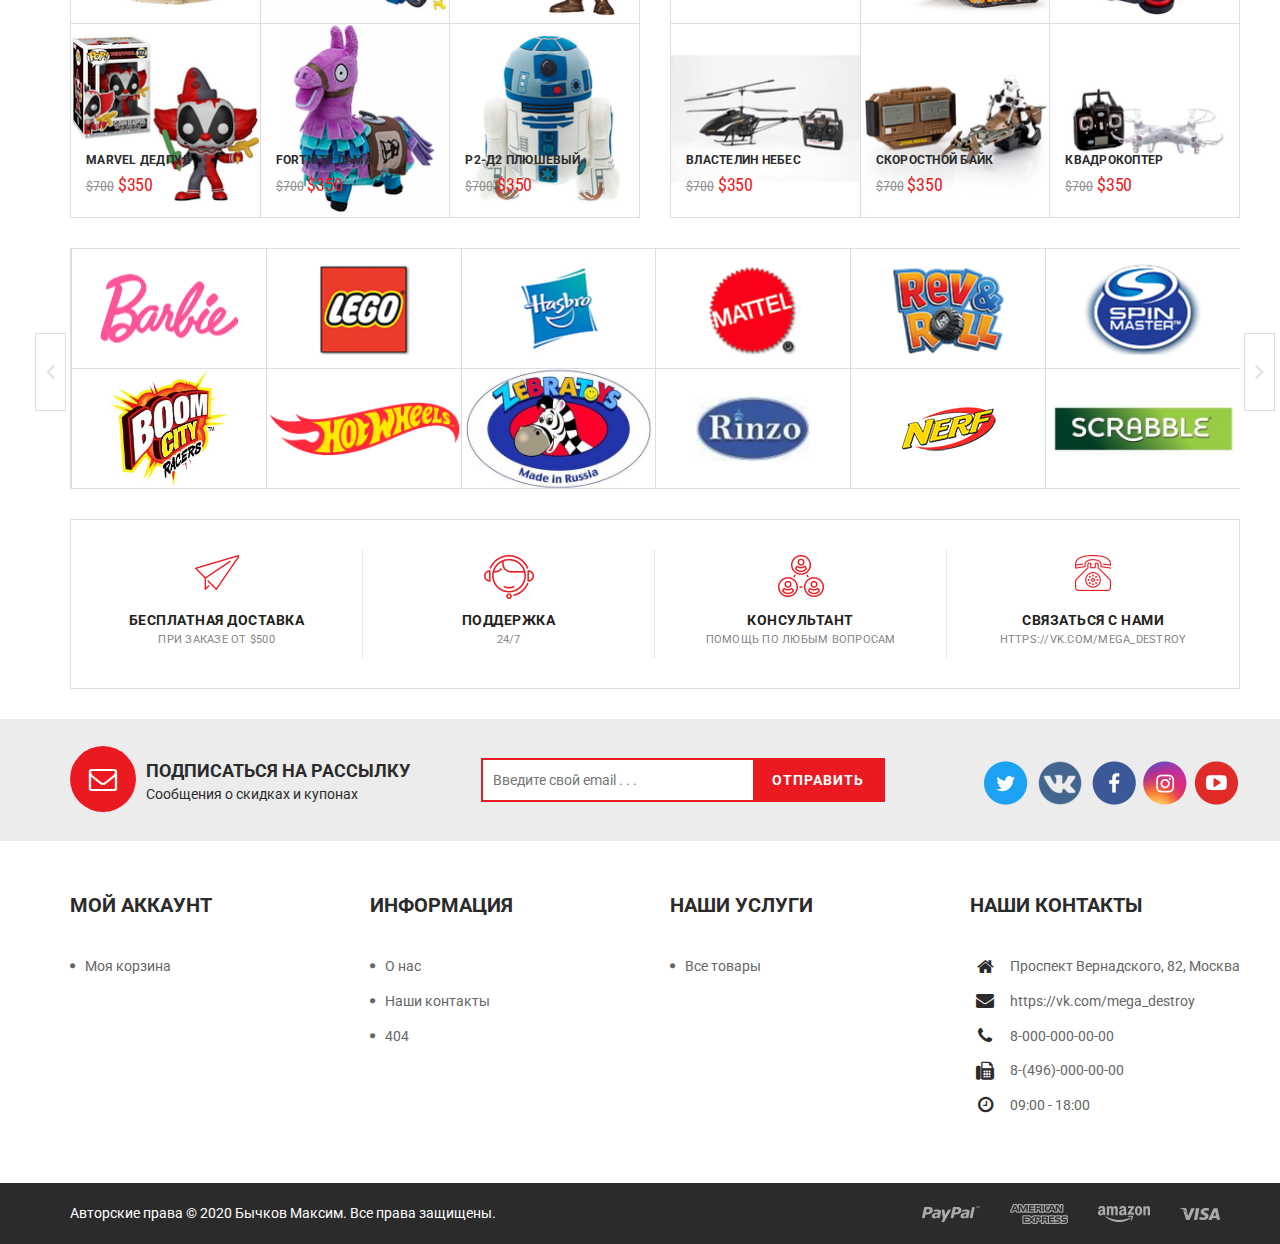
<file: home_v1.html>
<!DOCTYPE html>
<html lang="en">
<head>
    <title>Max Store</title>
    <meta name="format-detection" content="telephone=no">
    <meta http-equiv="Content-Type" content="text/html; charset=UTF-8" />
    <meta name="viewport" content="width=device-width, initial-scale=1.0" />
    <meta http-equiv="X-UA-Compatible" content="IE=edge" />
    <link href="https://fonts.googleapis.com/css?family=Montserrat%7CRoboto:100,300,400,500,700,900%7CRoboto+Condensed:100,300,400,500,700" rel="stylesheet">
    <link rel="stylesheet" type="text/css" href="css/icon-font-linea.css">
    <link rel="stylesheet" type="text/css" href="css/bootstrap.min.css">
    <link rel="stylesheet" type="text/css" href="css/bootstrap-theme.min.css">
    <link rel="stylesheet" type="text/css" href="css/style.css">
    <link rel="stylesheet" type="text/css" href="css/effect.css">
    <link rel="stylesheet" type="text/css" href="css/font-awesome.min.css">
    <link rel="stylesheet" type="text/css" href="css/home.css">
    <link rel="stylesheet" type="text/css" href="css/owl.theme.default.css">
    <link rel="stylesheet" type="text/css" href="css/owl.carousel.min.css">
    <link rel="stylesheet" type="text/css" href="css/responsive.css">
</head>
<body>
    <!-- push menu-->
    <div class="pushmenu menu-home5">
      <div class="menu-push">
        <span class="close-left js-close"><i class="fa fa-times f-20"></i></span>
        <div class="clearfix"></div>
        <ul class="nav-home5 js-menubar">
          <li class="level1 active dropdown">
            <a href="home_v1.html">Главная</a>
          </li>
          <li class="level1 active dropdown"><a >Товары</a>
            <span class="icon-sub-menu"></span>
            <div class="menu-level1 js-open-menu">
              <ul class="level1">
                <li class="level2">
                  <a >Категории</a>
                  <ul class="menu-level-2">
                    <li class="level3"><a href="category_all.html" title="">Все товары</a></li>
                    <li class="level3"><a href="category_figures.html" title="">Мультгерои (фигурки)</a></li>
                    <li class="level3"><a href="category_electric_car.html" title="">Электромобили</a></li>
                    <li class="level3"><a href="category_dolls.html" title="">Куклы</a></li>
                    <li class="level3"><a href="category_blasters.html" title="">Бластеры</a></li>
                    <li class="level3"><a href="category_radio_controlled.html" title="">Радиоуправляемые</a></li>
                    <li class="level3"><a href="category_lego.html" title="">Лего</a></li>
                    <li class="level3"><a href="category_sale.html" title="">Распродажа</a></li>
                  </ul>
                </li>
              </ul>
              <div class="clearfix"></div>
            </div>
          </li>
          <li class="level1">
            <a >Страницы</a>
            <span class="icon-sub-menu"></span>
            <ul class="menu-level1 js-open-menu">
              <li class="level2"><a href="about.html" title="About Us ">О нас </a></li>
              <li class="level2"><a href="contact.html" title="Contact">Наши контакты</a></li>
              <li class="level2"><a href="404.html" title="404">404</a></li>
            </ul>
          </li>
        </ul>
      </div>
    </div>
    <!-- end push menu-->
    <!-- Menu Mobile -->
    <div class="menu-mobile-left-content">
        <ul>
          <li><a href="category_all.html"><img src="img/icon_hot_gray.png" alt="Icon Hot Deals" /> <p>Все товары</p></a></li>
          <li><a href="category_figures.html"><img src="img/icon_mother_gray.png" alt="Icon Food" /> <p>Мультгерои</p></a></li>
          <li><a href="category_electric_car.html"><img src="img/icon_sport_gray.png" alt="Icon Mobile & Tablet" /> <p>Электромобили</p></a></li>
          <li><a href="category_dolls.html"><img src="img/icon_fashion_gray.png" alt="Icon Electric Appliances" /> <p>Куклы</p></a></li>
          <li><a href="category_blasters.html"><img src="img/icon_health_gray.png" alt="Icon Health & Beauty" /> <p>Бластеры</p></a></li>
          <li><a href="category_radio_controlled.html"><img src="img/icon_auto_gray.png" alt="Icon Auto & Moto" /> <p>Радиоуправляемые</p></a></li>
          <li><a href="category_lego.html"><img src="img/icon_home_gray.png" alt="Icon Home & Life" /> <p>Лего</p></a></li>
          <li><a href="category_sale.html"><img src="img/icon_voucher_gray.png" alt="Icon Voucher Service" /> <p>Распродажа</p></a></li>
          <li><a href="wishlist.html"><img src="img/icon_book_gray.png" alt="Icon Books & Stationery" /> <p>Корзина</p></a></li>
          <li><a href="about.html"><img src="img/icon_book_gray.png" alt="Icon Books & Stationery" /> <p>О нас</p></a></li>
          <li><a href="contact.html"><img src="img/icon_book_gray.png" alt="Icon Books & Stationery" /> <p>Наши контакты</p></a></li>
          <li><a href="404.html"><img src="img/icon_book_gray.png" alt="Icon Books & Stationery" /> <p>404</p></a></li>
          <li><a href="home_v1.html"><img src="img/icon_book_gray.png" alt="Icon Books & Stationery" /> <p>На главную</p></a></li>
        </ul>
    </div>
    <!-- Info  Box -->
    <div class="wrappage">
        <header class="relative full-width box-shadow">
            <div class="clearfix container-web relative">
                <div class=" container">
                    <div class="row">
                        <div class=" header-top">
                            <p class="contact_us_header col-md-4 col-xs-12 col-sm-3 clear-margin">
                                <img src="img/icon_phone_top.png" alt="Icon Phone Top Header" /> Позвоните нам <span class="text-red bold">8-000-000-00-00</span>
                            </p>
                            <div class="clear-padding menu-header-top text-right col-md-8 col-xs-12 col-sm-6">
                                <ul class="clear-margin">
                                    <li class="relative"><a href="wishlist.html">Корзина</a></li>
                                    <li class="relative">
                                        <a >RU</a>
                                    </li>
                                    <li class="relative">
                                        <a >USD ($)</a>
                                    </li>
                                </ul>
                            </div>
                        </div>
                    </div>
                    <div class="row">
                        <div class="clearfix header-content full-width relative">
                            <div class="clearfix icon-menu-bar">
                                <i class="data-icon data-icon-arrows icon-arrows-hamburger-2 icon-pushmenu js-push-menu" aria-hidden="true"></i>
                            </div>
                            <div class="clearfix logo">
                                <a href="home_v1.html"><img alt="Logo" src="img/logo.png" /></a>
                            </div>
                            <div class="clearfix search-box relative float-left">
                                  <p>ВАШ ЛУЧШИЙ МАГАЗИН ИГРУШЕК  | ОГРОМНЫЙ ВЫБОР ТОВАРОВ | ДОСТАВКА ПО ВСЕЙ РОССИИ </p>
                            </div>
                            <div class="clearfix icon-search-mobile absolute">
                                <i onclick="showBoxSearchMobile()" class="data-icon data-icon-basic icon-basic-magnifier"></i>
                            </div>
                            <div class="clearfix cart-website absolute" onclick="showCartBoxDetail()">
                                <img alt="Icon Cart" src="img/icon_cart.png" />
                                <p class="count-total-shopping absolute">2</p>
                            </div>
                            <div class="cart-detail-header border">
                                <div class="relative">
                                    <div class="product-cart-son clearfix">
                                        <div class="image-product-cart float-left center-vertical-image ">
                                            <a href="category_figures.html"><img src="img/img_product.png" alt="Small Yoda" /></a>
                                        </div>
                                        <div class="info-product-cart float-left">
                                            <p class="title-product title-hover-black"><a class="animate-default" href="category_figures.html">Малыш Йода</a></p>
                                            <p class="clearfix price-product">$350 <span class="total-product-cart-son">(x1)</span></p>
                                        </div>
                                    </div>
                                    <div class="product-cart-son">
                                        <div class="image-product-cart float-left center-vertical-image">
                                            <a href="category_blasters.html"><img src="img/product_home_8-min.png" alt="" /></a>
                                        </div>
                                        <div class="info-product-cart float-left">
                                            <p class="title-product title-hover-black"><a class="animate-default" href="category_blasters.html">Элит Серджфайр</a></p>
                                            <p class="clearfix price-product">$350 <span class="total-product-cart-son">(x1)</span></p>
                                        </div>
                                    </div>
                                </div>
                                <div class="relative border no-border-l no-border-r total-cart-header">
                                    <p class="bold clear-margin">Общая стоимость:</p>
                                    <p class=" clear-margin bold">$700</p>
                                </div>
                                <div class="relative btn-cart-header">
                                    <a href="wishlist.html" class="uppercase bold animate-default">В корзину</a>
                                    <a href="category_all.html" class="uppercase bold button-hover-red animate-default">Все товары</a>
                                </div>
                            </div>
                            <div class="mask-search absolute clearfix" onclick="hiddenBoxSearchMobile()"></div>
                            <div class="clearfix box-search-mobile">
                            </div>
                        </div>
                    </div>
                    <div class="row">
                        <a class="menu-vertical hidden-md hidden-lg" onclick="showMenuMobie()">
					            		<span class="animate-default"><i class="fa fa-list" aria-hidden="true"></i> Все страницы</span> 						</a>
                    </div>
                </div>
            </div>
            <div class="header-ontop">
                <div class="container">
                    <div class="row">
                        <div class="col-md-3">
                            <div class="clearfix logo">
                                <a href="home_v1.html"><img alt="Logo" src="img/logo.png" /></a>
                            </div>
                        </div>
                        <div class="col-md-9">
                            <div class="menu-header">
                                <ul class="main__menu clear-margin">
                                    <li class="title-hover-red">
                                        <a class="animate-default" href="home_v1.html">Главная</a>
                                    </li>
                                    <li class="title-hover-red">
                                        <a class="animate-default" >Магазин</a>
                                        <div class="sub-menu mega-menu-v2">
                                          <ul>
                                            <li>Для мальчиков</li>
                                            <li class="title-hover-red"><a class="animate-default clear-padding" href="category_electric_car.html">Электромобили</a></li>
                                            <li class="title-hover-red"><a class="animate-default clear-padding" href="category_blasters.html">Бластеры</a></li>
                                            <li class="title-hover-red"><a class="animate-default clear-padding" href="category_radio_controlled.html">Радиоуправляемые</a></li>
                                            <li class="title-hover-red"><a class="animate-default clear-padding" href="category_lego.html">Лего</a></li>
                                          </ul>
                                          <ul>
                                            <li>Для девочек</li>
                                            <li class="title-hover-red"><a class="animate-default clear-padding" href="category_dolls.html">Куклы</a></li>
                                            <li class="title-hover-red"><a class="animate-default clear-padding" href="category_figures.html">Мультгерои</a></li>
                                          </ul>
                                          <ul>
                                            <li>Это удобно</li>
                                            <li class="title-hover-red"><a class="animate-default clear-padding" href="category_all.html">Все товары</a></li>
                                            <li class="title-hover-red"><a class="animate-default clear-padding" href="category_sale.html">Распродажа</a></li>
                                          </ul>
                                        </div>
                                    </li>
                                    <li class="title-hover-red">
                                        <a class="animate-default" >Информация</a>
                                        <ul>
                                            <li class="title-hover-red"><a class="animate-default" href="about.html">О нас</a></li>
                                            <li class="title-hover-red"><a class="animate-default" href="contact.html">Наши контакты</a></li>
                                            <li class="title-hover-red"><a class="animate-default" href="404.html">404</a></li>
                                        </ul>
                                    </li>
                                </ul>
                            </div>
                        </div>
                    </div>
                </div>
            </div>
</header>
        <!-- End info Box -->
        <!-- Content Box -->
        <div class="relative clearfix full-width">
            <!-- Menu & Slide -->
            <div class="clearfix container-web relative">
                <div class=" container relative">
                    <div class="row">
                        <div class="clearfix relative menu-slide clear-padding bottom-margin-default">
                            <!-- Menu -->
                            <div class="clearfix menu-web relative">
                                <ul>
                                    <li><a href="category_all.html"><img src="img/icon_hot.png" alt="Icon Hot Deals" /> <p>Все категории</p></a></li>
                                    <li><a href="category_figures.html"><img src="img/icon_mother.png" alt="Icon baby" /> <p>Мультгерои (фигурки)</p></a></li>
                                    <li><a href="category_electric_car.html"><img src="img/icon_sport.png" alt="Icon Mobile & Tablet" /> <p>Электромобили</p></a></li>
                                    <li><a href="category_dolls.html"><img src="img/icon_fashion.png" alt="Icon Electric Appliances" /> <p>Куклы</p></a></li>
                                    <li><a href="category_blasters.html"><img src="img/icon_health.png" alt="Icon Electronics & Technology" /> <p>Бластеры</p></a></li>
                                    <li><a href="category_radio_controlled.html"><img src="img/icon_auto.png" alt="Icon Auto & Moto" /> <p>Радиоуправляемые</p></a></li>
                                    <li><a href="category_lego.html"><img src="img/icon_tablet.png" alt="Icon Home & Life" /> <p>Лего</p></a></li>
                                    <li><a href="category_sale.html"><img src="img/icon_voucher.png" alt="Icon Voucher" /> <p>Распродажа</p></a></li>
                                    <li><a href="wishlist.html"><img src="img/icon_book.png" alt="Icon Books & Stationery" /> <p>Корзина</p></a></li>
                                </ul>
                            </div>
                            <!-- Slide -->
                            <div class="clearfix slide-box-home slide-v1 relative">
                                <div class="clearfix slide-home owl-carousel owl-theme">
                                    <div class="item"><img src="img/banner.png" alt="Banner Header 1"></div>
                                    <div class="item"><img src="img/slide_2.png" alt="Banner Header 2"></div>
                                </div>
                            </div>
                            <div class=" box-banner-small-v1 box-banner-small">
                                <div class="effect-layla relative clear-padding col-md-4 col-sm-4 col-xs-4 float-left zoom-image-hover">
                                    <img src="img/banner_small.png" alt="">
                                </div>
                                <div class="effect-layla relative clear-padding col-md-4 col-sm-4 col-xs-4 float-left zoom-image-hover">
                                    <img src="img/banner_small_1.png" alt="">
                                </div>
                                <div class="effect-layla relative clear-padding col-md-4 col-sm-4 col-xs-4 float-left zoom-image-hover">
                                    <img src="img/banner_small_2.png" alt="">
                                </div>
                            </div>
                        </div>
                        <!-- End Menu & Slide -->
                    </div>
                </div>
            </div>
            <!-- Content Product -->
            <div class="clearfix box-product full-width top-padding-default bg-gray">
                <div class="clearfix container-web">
                    <div class=" container">
                        <div class="row">
                            <!-- Title Product -->
                            <div class="clearfix title-box full-width bottom-margin-default border bg-white">
                                <div class="clearfix name-title-box title-hot-bg relative">
                                    <img src="img/icon_percent.png" class="absolute" alt="Icon Hot Deals" />
                                    <p>Лучшее предложение на сегодня</p>
                                </div>
                                <div class="clearfix menu-title-box bold uppercase">
                                    <ul>
                                        <li><a onclick="showBoxCateHomeByID('#figurines','.good-deal-product')" href="javascript:;">фигурки</a></li>
                                        <li><a onclick="showBoxCateHomeByID('#blasters','.good-deal-product')" href="javascript:;">бластеры</a></li>
                                        <li><a onclick="showBoxCateHomeByID('#lego','.good-deal-product')" href="javascript:;">lego</a></li>
                                    </ul>
                                </div>
                            </div>
                        </div>
                        <div class="clearfix content-product-box bottom-margin-default full-width">
                            <div class="row">
                                <div class="relative">
                                    <div class="good-deal-product animate-default active-box-category hidden-content-box" id="figurines">
                                        <!-- Product  -->
                                        <div class="owl-carousel owl-theme">
                                            <div class=" product-son ">
                                                <div class="clearfix image-product relative animate-default">
                                                    <div class="center-vertical-image">
                                                       <a href="category_figures.html"> <img src="img/img_product.png" alt="Product " /></a>
                                                    </div>
                                                </div>
                                                <div class="clearfix ranking">
                                                    <i class="fa fa-star" aria-hidden="true"></i>
                                                    <i class="fa fa-star" aria-hidden="true"></i>
                                                    <i class="fa fa-star" aria-hidden="true"></i>
                                                    <i class="fa fa-star-half" aria-hidden="true"></i>
                                                    <i class="fa fa-star-o" aria-hidden="true"></i>
                                                </div>
                                                <p class="title-product clearfix full-width title-hover-black animate-default"><a class="animate-default" href="category_figures.html">Малыш-йода</a></p>
                                                <p class="clearfix price-product"><span class="price-old">$700</span> $350</p>
                                            </div>
                                            <div class=" product-son ">
                                                <div class="clearfix image-product relative animate-default">
                                                    <div class="center-vertical-image">
                                                      <a href="category_figures.html"> <img src="img/product_home_1.png" alt="Product 1" /></a>
                                                    </div>
                                                </div>
                                                <div class="clearfix ranking">
                                                    <i class="fa fa-star" aria-hidden="true"></i>
                                                    <i class="fa fa-star" aria-hidden="true"></i>
                                                    <i class="fa fa-star" aria-hidden="true"></i>
                                                    <i class="fa fa-star-half" aria-hidden="true"></i>
                                                    <i class="fa fa-star-o" aria-hidden="true"></i>
                                                </div>
                                                <p class="title-product clearfix full-width title-hover-black animate-default"><a class="animate-default" href="category_figures.html">Fortnite "Лама"</a></p>
                                                <p class="clearfix price-product"><span class="price-old">$700</span> $350</p>
                                            </div>
                                            <div class="clearfix product-son ">
                                                <div class="clearfix image-product relative animate-default">
                                                    <div class="center-vertical-image">
                                                      <a href="category_figures.html"> <img src="img/product_home_2.png" alt="Product 2" /></a>
                                                    </div>
                                                </div>
                                                <div class="clearfix ranking">
                                                    <i class="fa fa-star" aria-hidden="true"></i>
                                                    <i class="fa fa-star" aria-hidden="true"></i>
                                                    <i class="fa fa-star" aria-hidden="true"></i>
                                                    <i class="fa fa-star-half" aria-hidden="true"></i>
                                                    <i class="fa fa-star-o" aria-hidden="true"></i>
                                                </div>
                                                <p class="title-product clearfix full-width title-hover-black animate-default"><a class="animate-default" href="category_figures.html">Стикбот </a></p>
                                                <p class="clearfix price-product"><span class="price-old">$700</span> $350</p>
                                            </div>
                                            <div class="clearfix product-son ">
                                                <div class="clearfix image-product relative animate-default">
                                                    <div class="center-vertical-image">
                                                      <a href="category_figures.html">  <img src="img/product_home_3.png" alt="Product 3" /></a>
                                                    </div>
                                                </div>
                                                <div class="clearfix ranking">
                                                    <i class="fa fa-star" aria-hidden="true"></i>
                                                    <i class="fa fa-star" aria-hidden="true"></i>
                                                    <i class="fa fa-star" aria-hidden="true"></i>
                                                    <i class="fa fa-star-half" aria-hidden="true"></i>
                                                    <i class="fa fa-star-o" aria-hidden="true"></i>
                                                </div>
                                                <p class="title-product clearfix full-width title-hover-black animate-default"><a class="animate-default" href="category_figures.html">Marvel:Танос</a></p>
                                                <p class="clearfix price-product"><span class="price-old">$700</span> $350</p>
                                            </div>
                                            <!-- End Product  -->
                                        </div>
                                    </div>
                                    <div class="good-deal-product animate-default hidden-content-box" id="blasters">
                                        <!-- Product  -->
                                        <div class="owl-carousel owl-theme">
                                            <div class=" product-son ">
                                                <div class="clearfix image-product relative animate-default">
                                                    <div class="center-vertical-image">
                                                      <a href="category_blasters.html"><img src="img/product_home_8-min.png" alt="Product 8" /></a>
                                                    </div>
                                                </div>
                                                <div class="clearfix ranking">
                                                    <i class="fa fa-star" aria-hidden="true"></i>
                                                    <i class="fa fa-star" aria-hidden="true"></i>
                                                    <i class="fa fa-star" aria-hidden="true"></i>
                                                    <i class="fa fa-star-half" aria-hidden="true"></i>
                                                    <i class="fa fa-star-o" aria-hidden="true"></i>
                                                </div>
                                                <p class="title-product clearfix full-width title-hover-black animate-default"><a class="animate-default" href="category_blasters.html">Элит Сёрджфайр</a></p>
                                                <p class="clearfix price-product"><span class="price-old">$700</span> $350</p>
                                            </div>
                                            <div class=" product-son ">
                                                <div class="clearfix image-product relative animate-default">
                                                    <div class="center-vertical-image">
                                                      <a href="category_blasters.html"> <img src="img/product_home_9-min.png" alt="Product 9" /></a>
                                                    </div>
                                                </div>
                                                <div class="clearfix ranking">
                                                    <i class="fa fa-star" aria-hidden="true"></i>
                                                    <i class="fa fa-star" aria-hidden="true"></i>
                                                    <i class="fa fa-star" aria-hidden="true"></i>
                                                    <i class="fa fa-star-half" aria-hidden="true"></i>
                                                    <i class="fa fa-star-o" aria-hidden="true"></i>
                                                </div>
                                                <p class="title-product clearfix full-width title-hover-black animate-default"><a class="animate-default" href="category_blasters.html">Жилет агента</a></p>
                                                <p class="clearfix price-product"><span class="price-old">$700</span> $350</p>
                                            </div>
                                            <div class="clearfix product-son ">
                                                <div class="clearfix image-product relative animate-default">
                                                    <div class="center-vertical-image">
                                                      <a href="category_blasters.html"> <img src="img/product_home_15-min.png" alt="Product 15" /></a>
                                                    </div>
                                                </div>
                                                <div class="clearfix ranking">
                                                    <i class="fa fa-star" aria-hidden="true"></i>
                                                    <i class="fa fa-star" aria-hidden="true"></i>
                                                    <i class="fa fa-star" aria-hidden="true"></i>
                                                    <i class="fa fa-star-half" aria-hidden="true"></i>
                                                    <i class="fa fa-star-o" aria-hidden="true"></i>
                                                </div>
                                                <p class="title-product clearfix full-width title-hover-black animate-default"><a class="animate-default" href="category_blasters.html">Fornite: Ракетница</a></p>
                                                <p class="clearfix price-product"><span class="price-old">$700</span> $350</p>
                                            </div>
                                            <div class="clearfix product-son ">
                                                <div class="clearfix image-product relative animate-default">
                                                    <div class="center-vertical-image">
                                                      <a href="category_blasters.html"> <img src="img/product_home_10-min.png" alt="Product 10" /></a>
                                                    </div>
                                                </div>
                                                <div class="clearfix ranking">
                                                    <i class="fa fa-star" aria-hidden="true"></i>
                                                    <i class="fa fa-star" aria-hidden="true"></i>
                                                    <i class="fa fa-star" aria-hidden="true"></i>
                                                    <i class="fa fa-star-half" aria-hidden="true"></i>
                                                    <i class="fa fa-star-o" aria-hidden="true"></i>
                                                </div>
                                                <p class="title-product clearfix full-width title-hover-black animate-default"><a class="animate-default" href="category_blasters.html">Зомби Страйк 30 стрел</a></p>
                                                <p class="clearfix price-product"><span class="price-old">$700</span> $350</p>
                                            </div>
                                            <!-- End Product  -->
                                        </div>
                                    </div>
                                    <div class="good-deal-product animate-default hidden-content-box" id="lego">
                                        <!-- Product  -->
                                        <div class="owl-carousel owl-theme">
                                            <div class=" product-son ">
                                                <div class="clearfix image-product relative animate-default">
                                                    <div class="center-vertical-image">
                                                      <a href="category_lego.html"><img src="img/product_home_13-min.png" alt="Product 13" /></a>
                                                    </div>
                                                </div>
                                                <div class="clearfix ranking">
                                                    <i class="fa fa-star" aria-hidden="true"></i>
                                                    <i class="fa fa-star" aria-hidden="true"></i>
                                                    <i class="fa fa-star" aria-hidden="true"></i>
                                                    <i class="fa fa-star-half" aria-hidden="true"></i>
                                                    <i class="fa fa-star-o" aria-hidden="true"></i>
                                                </div>
                                                <p class="title-product clearfix full-width title-hover-black animate-default"><a class="animate-default" href="category_lego.html">Шаттл для исследований Марса</a></p>
                                                <p class="clearfix price-product"><span class="price-old">$700</span> $350</p>
                                            </div>
                                            <div class=" product-son ">
                                                <div class="clearfix image-product relative animate-default">
                                                    <div class="center-vertical-image">
                                                      <a href="category_lego.html">   <img src="img/product_home_14-min.png" alt="Product 14" /></a>
                                                    </div>
                                                </div>
                                                <div class="clearfix ranking">
                                                    <i class="fa fa-star" aria-hidden="true"></i>
                                                    <i class="fa fa-star" aria-hidden="true"></i>
                                                    <i class="fa fa-star" aria-hidden="true"></i>
                                                    <i class="fa fa-star-half" aria-hidden="true"></i>
                                                    <i class="fa fa-star-o" aria-hidden="true"></i>
                                                </div>
                                                <p class="title-product clearfix full-width title-hover-black animate-default"><a class="animate-default" href="category_lego.html">Транспорт: Мусоровоз</a></p>
                                                <p class="clearfix price-product"><span class="price-old">$700</span> $350</p>
                                            </div>
                                            <div class="clearfix product-son ">
                                                <div class="clearfix image-product relative animate-default">
                                                    <div class="center-vertical-image">
                                                      <a href="category_lego.html"> <img src="img/product_home_6-min.png" alt="Product 6" /> </a>
                                                    </div>
                                                </div>
                                                <div class="clearfix ranking">
                                                    <i class="fa fa-star" aria-hidden="true"></i>
                                                    <i class="fa fa-star" aria-hidden="true"></i>
                                                    <i class="fa fa-star" aria-hidden="true"></i>
                                                    <i class="fa fa-star-half" aria-hidden="true"></i>
                                                    <i class="fa fa-star-o" aria-hidden="true"></i>
                                                </div>
                                                <p class="title-product clearfix full-width title-hover-black animate-default"><a class="animate-default" href="category_lego.html">Золотой Дракон</a></p>
                                                <p class="clearfix price-product"><span class="price-old">$700</span> $350</p>
                                            </div>
                                            <div class="clearfix product-son ">
                                                <div class="clearfix image-product relative animate-default">
                                                    <div class="center-vertical-image">
                                                      <a href="category_lego.html"><img src="img/product_home_7-min.png" alt="Product 7" /></a>
                                                    </div>
                                                </div>
                                                <div class="clearfix ranking">
                                                    <i class="fa fa-star" aria-hidden="true"></i>
                                                    <i class="fa fa-star" aria-hidden="true"></i>
                                                    <i class="fa fa-star" aria-hidden="true"></i>
                                                    <i class="fa fa-star-half" aria-hidden="true"></i>
                                                    <i class="fa fa-star-o" aria-hidden="true"></i>
                                                </div>
                                                <p class="title-product clearfix full-width title-hover-black animate-default"><a class="animate-default" href="category_lego.html">Экстремальный внедорожник</a></p>
                                                <p class="clearfix price-product"><span class="price-old">$700</span> $350</p>
                                            </div>
                                            <!-- End Product  -->
                                        </div>
                                    </div>

                                </div>
                            </div>
                        </div>
                    </div>
                </div>
            </div>

            <!-- End Product Box -->
            <!-- Banner Sale -->
            <div class="clearfix relative full-width bottom-margin-default">
                <div class="clearfix container-web">
                    <div class=" container banner_full_width">
                        <div class="row overfollow-hidden banners-effect5 relative">
                            <img src="img/banner_full_w.png" alt="Banner">
                            <a href="category_sale.html"></a>
                        </div>
                    </div>
                </div>
            </div>
            <!-- End Banner Sale -->
            <!-- Product Box -->
            <div class=" container-web">
                <div class=" container">
                    <div class="row">
                        <div class="clearfix title-box full-width border">
                            <div class="clearfix name-title-box title-category title-turquoise-bg relative">
                                <img alt="Icon Electric" src="img/icon_electric.png" class="absolute" />
                                <p>электронные игрушки</p>
                            </div>
                            <div class="clearfix menu-title-box bold uppercase">
                                <ul>
                                    <li><a onclick="showBoxCateHomeByID('#electric_car','.box-electric-content')" href="javascript:;">электромобили</a></li>
                                    <li><a onclick="showBoxCateHomeByID('#speaking','.box-electric-content')" href="javascript:;">говорящие</a></li>
                                    <li><a onclick="showBoxCateHomeByID('#remote_control','.box-electric-content')" href="javascript:;">на пульте управления</a></li>
                                </ul>
                            </div>
                        </div>
                        <div class="display-table bottom-margin-default full-width">
                            <div class="clearfix clear-padding list-logo-category border no-border-t no-border-r list-logo-category-v1 float-left">
                                <ul>
                                    <li><a ><img src="img/logo_3.png" alt="Logo"></a></li>
                                    <li><a><img src="img/logo_4.png" alt="Logo"></a></li>
                                    <li><a ><img src="img/logo_5.png" alt="Logo"></a></li>
                                    <li><a ><img src="img/logo_6.png" alt="Logo"></a></li>
                                    <li><a ><img src="img/logo_1.png" alt="Logo"></a></li>
                                    <li><a ><img src="img/logo_2.png" alt="Logo"></a></li>
                                </ul>
                            </div>
                            <div class=" banner-category float-left relative zoom-image-hover effect-bubba">
                                <img src="img/banner_category_1.png" alt="Banner">
                            </div>
                            <div class="clearfix list-products-category list-products-category-v1 float-left relative">
                                <div class="border-collapsed-box active-box-category hidden-content-box box-electric-content animate-default" id="electric_car">
                                    <div class="clearfix relative product-no-ranking border-collapsed-element percent-content-2">
                                        <div class="effect-hover-zoom center-vertical-image">
                                            <img src="img/img_product_category_8-min.png" alt="Product Image Peg-Perego">
                                            <a href="category_electric_car.html"></a>
                                        </div>
                                        <div class="clearfix absolute name-product-no-ranking">
                                            <p class="title-product clearfix full-width title-hover-black"><a href="category_electric_car.html">Peg-Perego</a></p>
                                            <p class="clearfix price-product"><span class="price-old">$700</span> $350</p>
                                        </div>
                                    </div>
                                    <div class="clearfix relative product-no-ranking border-collapsed-element percent-content-2">
                                        <div class="effect-hover-zoom center-vertical-image">
                                            <img src="img/img_product_category_9-min.png" alt="Product Image Electric Motorcycle">
                                            <a href="category_electric_car.html"></a>
                                        </div>
                                        <div class="clearfix absolute name-product-no-ranking">
                                            <p class="title-product clearfix full-width title-hover-black"><a href="category_electric_car.html">электромотоцикл Peg-Perego</a></p>
                                            <p class="clearfix price-product"><span class="price-old">$700</span> $350</p>
                                        </div>
                                    </div>
                                    <div class="clearfix relative product-no-ranking border-collapsed-element percent-content-2">
                                        <div class="effect-hover-zoom center-vertical-image">
                                            <img src="img/img_product_category_10-min.png" alt="Product Image Battery">
                                            <a href="category_electric_car.html"></a>
                                        </div>
                                        <div class="clearfix absolute name-product-no-ranking">
                                            <p class="title-product clearfix full-width title-hover-black"><a href="category_electric_car.html">Аккумулятор 24V</a></p>
                                            <p class="clearfix price-product"><span class="price-old">$700</span> $350</p>
                                        </div>
                                    </div>
                                    <div class="clearfix relative product-no-ranking border-collapsed-element percent-content-2">
                                        <div class="effect-hover-zoom center-vertical-image">
                                            <img src="img/img_product_category_11-min.png" alt="Product Image Red Helmet">
                                            <a href="#"></a>
                                        </div>
                                        <div class="clearfix absolute name-product-no-ranking">
                                            <p class="title-product clearfix full-width title-hover-black"><a href="category_electric_car.html">Шлем красный</a></p>
                                            <p class="clearfix price-product"><span class="price-old">$700</span> $350</p>
                                        </div>
                                    </div>
                                </div>
                                <div class="border-collapsed-box hidden-content-box box-electric-content animate-default" id="speaking">
                                    <div class="clearfix relative product-no-ranking border-collapsed-element percent-content-2">
                                        <div class="effect-hover-zoom center-vertical-image">
                                            <img src="img/img_product_category_12-min.png" alt="Product Image Poppi">
                                            <a href="category_figures.html"></a>
                                        </div>
                                        <div class="clearfix absolute name-product-no-ranking">
                                            <p class="title-product clearfix full-width title-hover-black"><a href="category_figures.html">Поппи</a></p>
                                            <p class="clearfix price-product"><span class="price-old">$700</span> $350</p>
                                        </div>
                                    </div>
                                    <div class="clearfix relative product-no-ranking border-collapsed-element percent-content-2">
                                        <div class="effect-hover-zoom center-vertical-image">
                                            <img src="img/img_product_category_13-min.png" alt="Product Image Olaf">
                                            <a href="category_figures.html"></a>
                                        </div>
                                        <div class="clearfix absolute name-product-no-ranking">
                                            <p class="title-product clearfix full-width title-hover-black"><a href="category_figures.html">Олаф</a></p>
                                            <p class="clearfix price-product"><span class="price-old">$700</span> $350</p>
                                        </div>
                                    </div>
                                    <div class="clearfix relative product-no-ranking border-collapsed-element percent-content-2">
                                        <div class="effect-hover-zoom center-vertical-image">
                                            <img src="img/img_product_category_14-min.png" alt="Product Image Dog Storyteller">
                                            <a href="category_figures.html"></a>
                                        </div>
                                        <div class="clearfix absolute name-product-no-ranking">
                                            <p class="title-product clearfix full-width title-hover-black"><a href="category_figures.html">Щенок-сказочник</a></p>
                                            <p class="clearfix price-product"><span class="price-old">$700</span> $350</p>
                                        </div>
                                    </div>
                                    <div class="clearfix relative product-no-ranking border-collapsed-element percent-content-2">
                                        <div class="effect-hover-zoom center-vertical-image">
                                            <img src="img/img_product_category_15-min.png" alt="Product Image Ferbi Cristal">
                                            <a href="category_figures.html"></a>
                                        </div>
                                        <div class="clearfix absolute name-product-no-ranking">
                                            <p class="title-product clearfix full-width title-hover-black"><a href="category_figures.html">Ферби Кристал</a></p>
                                            <p class="clearfix price-product"><span class="price-old">$700</span> $350</p>
                                        </div>
                                    </div>
                                </div>
                                <div class="border-collapsed-box hidden-content-box box-electric-content animate-default" id="remote_control">
                                    <div class="clearfix relative product-no-ranking border-collapsed-element percent-content-2">
                                        <div class="effect-hover-zoom center-vertical-image">
                                            <img src="img/img_product_category_16-min.png" alt="Product Image Drift Car">
                                            <a href="category_radio_controlled.html"></a>
                                        </div>
                                        <div class="clearfix absolute name-product-no-ranking">
                                            <p class="title-product clearfix full-width title-hover-black"><a href="#">Дрифтовая машина</a></p>
                                            <p class="clearfix price-product"><span class="price-old">$700</span> $350</p>
                                        </div>
                                    </div>
                                    <div class="clearfix relative product-no-ranking border-collapsed-element percent-content-2">
                                        <div class="effect-hover-zoom center-vertical-image">
                                            <img src="img/img_product_category_17-min.png" alt="Product Image High-Speed Vezdehod">
                                            <a href="category_radio_controlled.html"></a>
                                        </div>
                                        <div class="clearfix absolute name-product-no-ranking">
                                            <p class="title-product clearfix full-width title-hover-black"><a href="category_radio_controlled.html">Скоростной вездеход </a></p>
                                            <p class="clearfix price-product"><span class="price-old">$700</span> $350</p>
                                        </div>
                                    </div>
                                    <div class="clearfix relative product-no-ranking border-collapsed-element percent-content-2">
                                        <div class="effect-hover-zoom center-vertical-image">
                                            <img src="img/img_product_category_18-min.png" alt="Product Image Ferrari">
                                            <a href="category_radio_controlled.html"></a>
                                        </div>
                                        <div class="clearfix absolute name-product-no-ranking">
                                            <p class="title-product clearfix full-width title-hover-black"><a href="category_radio_controlled.html">Ferrari</a></p>
                                            <p class="clearfix price-product"><span class="price-old">$700</span> $350</p>
                                        </div>
                                    </div>
                                    <div class="clearfix relative product-no-ranking border-collapsed-element percent-content-2">
                                        <div class="effect-hover-zoom center-vertical-image">
                                            <img src="img/img_product_category_19-min.png" alt="Product Image Krieytor">
                                            <a href="category_radio_controlled.html"></a>
                                        </div>
                                        <div class="clearfix absolute name-product-no-ranking">
                                            <p class="title-product clearfix full-width title-hover-black"><a href="category_radio_controlled.html">Криэйтор</a></p>
                                            <p class="clearfix price-product"><span class="price-old">$700</span> $350</p>
                                        </div>
                                    </div>
                                </div>
                            </div>
                        </div>
                    </div>
                </div>
            </div>
            <!-- End Product Box -->
            <!-- Banner Sale -->
          <div class="clearfix relative full-width bottom-margin-default">
            <div class="clearfix container-web">
              <div class=" container banner_full_width">
                <div class="row overfollow-hidden banners-effect5 relative">
                  <img src="img/banner_full_w.png" alt="Banner Sale">
                  <a href="category_sale.html"></a>
                </div>
              </div>
            </div>
          </div>
          <!-- End Banner Sale -->
          <!-- Product Box -->
            <div class=" full-width category-percent-two bottom-margin-default">
                <div class="clearfix container-web">
                    <div class=" container">
                        <div class="row">
                            <div class=" clearfix content-left col-md-6 col-sm-6">
                                <!-- Title Product -->
                                <div class="clearfix title-box full-width border">
                                    <div class="clearfix name-title-box title-category title-gold-bg relative">
                                        <img src="img/icon_fashion.png" alt="Icon Fashion" class="absolute" />
                                        <p>куклы</p>
                                    </div>
                                    <div class="clearfix menu-title-box">
                                        <p class="view-all-product-category title-hover-red"><a href="category_dolls.html" class="animate-default">открыть все</a></p>
                                    </div>
                                </div>
                                <div class=" banner-percent-product zoom-image-hover overfollow-hidden effect-oscar relative">
                                    <img src="img/banner_product_percent.png" class="max-width" alt="Image Dolls Baby Born" />
                                </div>
                                <!-- Content Product Box -->
                                <div class="clearfix product-percent-content border-collapsed-box full-width">
                                    <div class="clearfix relative product-no-ranking border-collapsed-element percent-content-3">
                                        <div class="effect-hover-zoom center-vertical-image">
                                            <img src="img/img_product_small_1-min.png" alt="Product Image Sister">
                                            <a href="category_dolls.html"></a>
                                        </div>
                                        <div class="clearfix absolute name-product-no-ranking">
                                            <p class="title-product clearfix full-width title-hover-black"><a href="category_dolls.html">Сестричка</a></p>
                                            <p class="clearfix price-product"><span class="price-old">$700</span> $350</p>
                                        </div>
                                    </div>
                                    <div class="clearfix relative product-no-ranking border-collapsed-element percent-content-3">
                                        <div class="effect-hover-zoom center-vertical-image">
                                            <img src="img/img_product_small_2-min.png" alt="Product Image Doll-Winter">
                                            <a href="category_dolls.html"></a>
                                        </div>
                                        <div class="clearfix absolute name-product-no-ranking">
                                            <p class="title-product clearfix full-width title-hover-black"><a href="category_dolls.html">Интерактивная Зимняя</a></p>
                                            <p class="clearfix price-product"><span class="price-old">$700</span> $350</p>
                                        </div>
                                    </div>
                                    <div class="clearfix relative product-no-ranking border-collapsed-element percent-content-3">
                                        <div class="effect-hover-zoom center-vertical-image">
                                            <img src="img/img_product_small_3-min.png" alt="Product Image Doll-Brother">
                                            <a href="category_dolls.html"></a>
                                        </div>
                                        <div class="clearfix absolute name-product-no-ranking">
                                            <p class="title-product clearfix full-width title-hover-black"><a href="category_dolls.html">Братик </a></p>
                                            <p class="clearfix price-product"><span class="price-old">$700</span> $350</p>
                                        </div>
                                    </div>
                                    <div class="clearfix relative product-no-ranking border-collapsed-element percent-content-3">
                                        <div class="effect-hover-zoom center-vertical-image">
                                            <img src="img/img_product_small_4-min.png" alt="Product Image Doll-Boy">
                                            <a href="category_dolls.html"></a>
                                        </div>
                                        <div class="clearfix absolute name-product-no-ranking">
                                            <p class="title-product clearfix full-width title-hover-black"><a href="category_dolls.html">Кукла-мальчик</a></p>
                                            <p class="clearfix price-product"><span class="price-old">$700</span> $350</p>
                                        </div>
                                    </div>
                                    <div class="clearfix relative product-no-ranking border-collapsed-element percent-content-3">
                                        <div class="effect-hover-zoom center-vertical-image">
                                            <img src="img/img_product_small_5-min.png" alt="Product Image Doll Soft">
                                            <a href="category_dolls.html"></a>
                                        </div>
                                        <div class="clearfix absolute name-product-no-ranking">
                                            <p class="title-product clearfix full-width title-hover-black"><a href="category_dolls.html">Кукла мягкая</a></p>
                                            <p class="clearfix price-product"><span class="price-old">$700</span> $350</p>
                                        </div>
                                    </div>
                                    <div class="clearfix relative product-no-ranking border-collapsed-element percent-content-3">
                                        <div class="effect-hover-zoom center-vertical-image">
                                            <img src="img/img_product_small_6-min.png" alt="Product Image Doll Quick Dry">
                                            <a href="category_dolls.html"></a>
                                        </div>
                                        <div class="clearfix absolute name-product-no-ranking">
                                            <p class="title-product clearfix full-width title-hover-black"><a href="category_dolls.html">Кукла быстросохнущая</a></p>
                                            <p class="clearfix price-product"><span class="price-old">$700</span> $350</p>
                                        </div>
                                    </div>
                                </div>
                            </div>
                            <div class=" clearfix content-right col-md-6 col-sm-6">
                                <!-- Title Product -->
                                <div class="clearfix title-box full-width border">
                                    <div class="clearfix name-title-box title-category title-violet-bg relative">
                                        <img src="img/icon_health.png" alt="Icon Health" class="absolute" />
                                        <p>бластеры</p>
                                    </div>
                                    <div class="clearfix menu-title-box">
                                        <p class="view-all-product-category title-hover-red"><a href="category_blasters.html" class="animate-default">открыть все</a></p>
                                    </div>
                                </div>
                                <div class=" banner-percent-product zoom-image-hover overfollow-hidden effect-oscar relative">
                                    <img src="img/banner_p_2_1.png" class="max-width" alt="Image Baner Blasters " />
                                </div>
                                <!-- Content Product Box -->
                                <div class="clearfix product-percent-content border-collapsed-box full-width">
                                    <div class="clearfix relative product-no-ranking border-collapsed-element percent-content-3">
                                        <div class="effect-hover-zoom center-vertical-image">
                                            <img src="img/img_product_small_7-min.png" alt="Product Image Elit Serd..">
                                            <a href="category_blasters.html"></a>
                                        </div>
                                        <div class="clearfix absolute name-product-no-ranking">
                                            <p class="title-product clearfix full-width title-hover-black"><a href="category_blasters.html">Элит Сёрджфайр</a></p>
                                            <p class="clearfix price-product"><span class="price-old">$700</span> $350</p>
                                        </div>
                                    </div>
                                    <div class="clearfix relative product-no-ranking border-collapsed-element percent-content-3">
                                        <div class="effect-hover-zoom center-vertical-image">
                                            <img src="img/img_product_small_8-min.png" alt="Product Image Mega Circle-Shock">
                                            <a href="category_blasters.html"></a>
                                        </div>
                                        <div class="clearfix absolute name-product-no-ranking">
                                            <p class="title-product clearfix full-width title-hover-black"><a href="category_blasters.html">Мега Циклон-шок</a></p>
                                            <p class="clearfix price-product"><span class="price-old">$700</span> $350</p>
                                        </div>
                                    </div>
                                    <div class="clearfix relative product-no-ranking border-collapsed-element percent-content-3">
                                        <div class="effect-hover-zoom center-vertical-image">
                                            <img src="img/img_product_small_9-min.png" alt="Product Image . . .">
                                            <a href="category_blasters.html"></a>
                                        </div>
                                        <div class="clearfix absolute name-product-no-ranking">
                                            <p class="title-product clearfix full-width title-hover-black"><a href="category_blasters.html">Выживший</a></p>
                                            <p class="clearfix price-product"><span class="price-old">$700</span> $350</p>
                                        </div>
                                    </div>
                                    <div class="clearfix relative product-no-ranking border-collapsed-element percent-content-3">
                                        <div class="effect-hover-zoom center-vertical-image">
                                            <img src="img/img_product_small_10-min.png" alt="Product Image Moduls. . .">
                                            <a href="category_blasters.html"></a>
                                        </div>
                                        <div class="clearfix absolute name-product-no-ranking">
                                            <p class="title-product clearfix full-width title-hover-black"><a href="category_blasters.html">Модулус Шэдоу</a></p>
                                            <p class="clearfix price-product"><span class="price-old">$700</span> $350</p>
                                        </div>
                                    </div>
                                    <div class="clearfix relative product-no-ranking border-collapsed-element percent-content-3">
                                        <div class="effect-hover-zoom center-vertical-image">
                                            <img src="img/img_product_small_11-min.png" alt="Product Image Elit. . .">
                                            <a href="category_blasters.html"></a>
                                        </div>
                                        <div class="clearfix absolute name-product-no-ranking">
                                            <p class="title-product clearfix full-width title-hover-black"><a href="category_blasters.html">Элит Файрстрайк</a></p>
                                            <p class="clearfix price-product"><span class="price-old">$700</span> $350</p>
                                        </div>
                                    </div>
                                    <div class="clearfix relative product-no-ranking border-collapsed-element percent-content-3">
                                        <div class="effect-hover-zoom center-vertical-image">
                                            <img src="img/img_product_small_12-min.png" alt="Product Image Game Set">
                                            <a href="category_blasters.html"></a>
                                        </div>
                                        <div class="clearfix absolute name-product-no-ranking">
                                            <p class="title-product clearfix full-width title-hover-black"><a href="category_blasters.html">Игровой набор</a></p>
                                            <p class="clearfix price-product"><span class="price-old">$700</span> $350</p>
                                        </div>
                                    </div>
                                </div>
                            </div>
                        </div>
                    </div>
                </div>
            </div>
            <!-- End Product Category Percent 2 -->
            <!-- Product Category Percent 2 -->
            <div class=" full-width category-percent-two bottom-margin-default">
                <div class="clearfix container-web">
                    <div class=" container">
                        <div class="row">
                            <div class=" clearfix content-left col-md-6 col-sm-6">
                                <!-- Title Product -->
                                <div class="clearfix title-box full-width border">
                                    <div class="clearfix name-title-box title-category title-magenta-bg relative">
                                        <img src="img/icon_mother.png" alt="Icon Mother" class="absolute">
                                        <p>мульгерои</p>
                                    </div>
                                    <div class="clearfix menu-title-box">
                                        <p class="view-all-product-category title-hover-red"><a href="category_figures.html" class="animate-default">открыть все</a></p>
                                    </div>
                                </div>
                                <div class=" banner-percent-product overfollow-hidden zoom-image-hover effect-oscar relative">
                                    <img src="img/banner_p_2_2.png" class="max-width" alt="Image Baner Firgures" />
                                </div>
                                <!-- Content Product Box -->
                                <div class="clearfix product-percent-content border-collapsed-box full-width">
                                    <div class="clearfix relative product-no-ranking border-collapsed-element percent-content-3">
                                        <div class="effect-hover-zoom center-vertical-image">
                                            <img src="img/img_product_small_13-min.png" alt="Product Image Small Yoda">
                                            <a href="category_figures.html"></a>
                                        </div>
                                        <div class="clearfix absolute name-product-no-ranking">
                                            <p class="title-product clearfix full-width title-hover-black"><a href="category_figures.html">малыш йода</a></p>
                                            <p class="clearfix price-product"><span class="price-old">$700</span> $350</p>
                                        </div>
                                    </div>
                                    <div class="clearfix relative product-no-ranking border-collapsed-element percent-content-3">
                                        <div class="effect-hover-zoom center-vertical-image">
                                            <img src="img/img_product_small_14-min.png" alt="Product Image Game Set .. i">
                                            <a href="category_figures.html"></a>
                                        </div>
                                        <div class="clearfix absolute name-product-no-ranking">
                                            <p class="title-product clearfix full-width title-hover-black"><a href="category_figures.html">Игровой набор - Гадкий я</a></p>
                                            <p class="clearfix price-product"><span class="price-old">$700</span> $350</p>
                                        </div>
                                    </div>
                                    <div class="clearfix relative product-no-ranking border-collapsed-element percent-content-3">
                                        <div class="effect-hover-zoom center-vertical-image">
                                            <img src="img/img_product_small_15-min.png" alt="Product Image Marvel Thanos">
                                            <a href="category_figures.html"></a>
                                        </div>
                                        <div class="clearfix absolute name-product-no-ranking">
                                            <p class="title-product clearfix full-width title-hover-black"><a href="category_figures.html">Marvel Танос</a></p>
                                            <p class="clearfix price-product"><span class="price-old">$700</span> $350</p>
                                        </div>
                                    </div>
                                    <div class="clearfix relative product-no-ranking border-collapsed-element percent-content-3">
                                        <div class="effect-hover-zoom center-vertical-image">
                                            <img src="img/img_product_small_16-min.png" alt="Product Image Marvel deadpool">
                                            <a href="category_figures.html"></a>
                                        </div>
                                        <div class="clearfix absolute name-product-no-ranking">
                                            <p class="title-product clearfix full-width title-hover-black"><a href="category_figures.html">Marvel дедпул</a></p>
                                            <p class="clearfix price-product"><span class="price-old">$700</span> $350</p>
                                        </div>
                                    </div>
                                    <div class="clearfix relative product-no-ranking border-collapsed-element percent-content-3">
                                        <div class="effect-hover-zoom center-vertical-image">
                                            <img src="img/img_product_small_17-min.png" alt="Product Image Fortnite Lama">
                                            <a href="category_figures.html"></a>
                                        </div>
                                        <div class="clearfix absolute name-product-no-ranking">
                                            <p class="title-product clearfix full-width title-hover-black"><a href="category_figures.html">Fortnite Лама</a></p>
                                            <p class="clearfix price-product"><span class="price-old">$700</span> $350</p>
                                        </div>
                                    </div>
                                    <div class="clearfix relative product-no-ranking border-collapsed-element percent-content-3">
                                        <div class="effect-hover-zoom center-vertical-image">
                                            <img src="img/img_product_small_18-min.png" alt="Product Image R2-D2">
                                            <a href="category_figures.html"></a>
                                        </div>
                                        <div class="clearfix absolute name-product-no-ranking">
                                            <p class="title-product clearfix full-width title-hover-black"><a href="category_figures.html">Р2-Д2 плюшевый</a></p>
                                            <p class="clearfix price-product"><span class="price-old">$700</span> $350</p>
                                        </div>
                                    </div>
                                </div>
                            </div>
                            <div class=" clearfix content-right col-md-6 col-sm-6">
                                <!-- Title Product -->
                                <div class="clearfix title-box full-width border">
                                    <div class="clearfix name-title-box title-category title-orchild-bg relative">
                                        <img src="img/icon_auto.png" alt="Icon Auto" class="absolute">
                                        <p>радиоуправляемые</p>
                                    </div>
                                    <div class="clearfix menu-title-box">
                                        <p class="view-all-product-category title-hover-red"><a href="category_radio_controlled.html" class="animate-default">открыть все</a></p>
                                    </div>
                                </div>
                                <div class=" banner-percent-product overfollow-hidden zoom-image-hover effect-oscar relative">
                                    <img src="img/banner_p_2_3.png" class="max-width" alt="Image Baner" />
                                </div>
                                <!-- Content Product Box -->
                                <div class="clearfix product-percent-content border-collapsed-box full-width">
                                    <div class="clearfix relative product-no-ranking border-collapsed-element percent-content-3">
                                        <div class="effect-hover-zoom center-vertical-image">
                                            <img src="img/img_product_small_19-min.png" alt="Product Image . . .">
                                            <a href="category_radio_controlled.html"></a>
                                        </div>
                                        <div class="clearfix absolute name-product-no-ranking">
                                            <p class="title-product clearfix full-width title-hover-black"><a href="category_radio_controlled.html">Перевёртыш</a></p>
                                            <p class="clearfix price-product"><span class="price-old">$700</span> $350</p>
                                        </div>
                                    </div>
                                    <div class="clearfix relative product-no-ranking border-collapsed-element percent-content-3">
                                        <div class="effect-hover-zoom center-vertical-image">
                                            <img src="img/img_product_small_20-min.png" alt="Product Image . . .">
                                            <a href="category_radio_controlled.html"></a>
                                        </div>
                                        <div class="clearfix absolute name-product-no-ranking">
                                            <p class="title-product clearfix full-width title-hover-black"><a href="category_radio_controlled.html">Экскаватор гусеничный</a></p>
                                            <p class="clearfix price-product"><span class="price-old">$700</span> $350</p>
                                        </div>
                                    </div>
                                    <div class="clearfix relative product-no-ranking border-collapsed-element percent-content-3">
                                        <div class="effect-hover-zoom center-vertical-image">
                                            <img src="img/img_product_small_21-min.png" alt="Product Image Car. . .">
                                            <a href="category_radio_controlled.html"></a>
                                        </div>
                                        <div class="clearfix absolute name-product-no-ranking">
                                            <p class="title-product clearfix full-width title-hover-black"><a href="category_radio_controlled.html">Машинка трюковая</a></p>
                                            <p class="clearfix price-product"><span class="price-old">$700</span> $350</p>
                                        </div>
                                    </div>
                                    <div class="clearfix relative product-no-ranking border-collapsed-element percent-content-3">
                                        <div class="effect-hover-zoom center-vertical-image">
                                            <img src="img/img_product_small_22-min.png" alt="Product Image . . .">
                                            <a href="category_radio_controlled.html"></a>
                                        </div>
                                        <div class="clearfix absolute name-product-no-ranking">
                                            <p class="title-product clearfix full-width title-hover-black"><a href="category_radio_controlled.html">Властелин Небес</a></p>
                                            <p class="clearfix price-product"><span class="price-old">$700</span> $350</p>
                                        </div>
                                    </div>
                                    <div class="clearfix relative product-no-ranking border-collapsed-element percent-content-3">
                                        <div class="effect-hover-zoom center-vertical-image">
                                            <img src="img/img_product_small_23.png" alt="Product Image . . .">
                                            <a href="category_radio_controlled.html"></a>
                                        </div>
                                        <div class="clearfix absolute name-product-no-ranking">
                                            <p class="title-product clearfix full-width title-hover-black"><a href="category_radio_controlled.html">Скоростной байк</a></p>
                                            <p class="clearfix price-product"><span class="price-old">$700</span> $350</p>
                                        </div>
                                    </div>
                                    <div class="clearfix relative product-no-ranking border-collapsed-element percent-content-3">
                                        <div class="effect-hover-zoom center-vertical-image">
                                            <img src="img/img_product_small_24.png" alt="Product Image . . .">
                                            <a href="category_radio_controlled.html"></a>
                                        </div>
                                        <div class="clearfix absolute name-product-no-ranking">
                                            <p class="title-product clearfix full-width title-hover-black"><a href="category_radio_controlled.html">квадрокоптер </a></p>
                                            <p class="clearfix price-product"><span class="price-old">$700</span> $350</p>
                                        </div>
                                    </div>
                                </div>
                            </div>
                        </div>
                    </div>
                </div>
            </div>
            <!-- End Product Category Percent 2 -->
            <!-- Slide Logo Brand -->
            <div class=" slide-brand-box full-width bottom-margin-default">
                <div class="clearfix container-web relative">
                    <div class=" container relative">
                        <div class="row">
                            <div class="nav-prev nav-slide-brand"></div>
                            <div class="slide-logo-brand col-md-12 clear-padding relative owl-theme owl-carousel border-collapsed-box">
                                <div class="item">
                                    <div class="clearfix border-collapsed-element relative logo-brand-son"><img src="img/logo_3.png" alt="Logo"></div>
                                    <div class="clearfix border-collapsed-element relative logo-brand-son"><img src="img/logo_7.png" alt="Logo"></div>
                                </div>
                                <div class="item">
                                    <div class="clearfix border-collapsed-element relative logo-brand-son"><img src="img/logo_4.png" alt="Logo"></div>
                                    <div class="clearfix border-collapsed-element relative logo-brand-son"><img src="img/logo_8.png" alt="Logo"></div>
                                </div>
                                <div class="item">
                                    <div class="clearfix border-collapsed-element relative logo-brand-son"><img src="img/logo_5.png" alt="Logo"></div>
                                    <div class="clearfix border-collapsed-element relative logo-brand-son"><img src="img/logo_9.png" alt="Logo"></div>
                                </div>
                                <div class="item">
                                    <div class="clearfix border-collapsed-element relative logo-brand-son"><img src="img/logo_6.png" alt="Logo" /></div>
                                    <div class="clearfix border-collapsed-element relative logo-brand-son"><img src="img/logo_10.png" alt="Logo" /></div>
                                </div>
                                <div class="item">
                                    <div class="clearfix border-collapsed-element relative logo-brand-son"><img src="img/logo_1.png" alt="Logo" /></div>
                                    <div class="clearfix border-collapsed-element relative logo-brand-son"><img src="img/logo_11.png" alt="Logo" /></div>
                                </div>
                                <div class="item">
                                    <div class="clearfix border-collapsed-element relative logo-brand-son"><img src="img/logo_2.png" alt="Logo" /></div>
                                    <div class="clearfix border-collapsed-element relative logo-brand-son"><img src="img/logo_12.png" alt="Logo" /></div>
                                </div>
                            </div>
                            <div class="nav-next nav-slide-brand"></div>
                        </div>
                    </div>
                </div>
            </div>
            <!-- End Slide Brand -->
            <!-- Support -->
            <div class=" support-box full-width clear-padding bottom-margin-default">
                <div class="container-web clearfix">
                    <div class=" container border top-padding-default bottom-padding-default">
                        <div class="row">
                            <div class=" support-box-info relative col-md-3 col-sm-3 col-xs-6">
                                <img src="img/icon_free_ship.png" alt="Icon Free Ship" class="absolute" />
                                <p>бесплатная доставка</p>
                                <p>при заказе от $500</p>
                            </div>
                            <div class=" support-box-info relative col-md-3 col-sm-3 col-xs-6">
                                <img src="img/icon_support.png" alt="Icon Supports" class="absolute">
                                <p>поддержка</p>
                                <p> 24/7</p>
                            </div>
                            <div class=" support-box-info relative col-md-3 col-sm-3 col-xs-6">
                                <img src="img/icon_patner.png" alt="Icon partner" class="absolute">
                                <p>консультант</p>
                                <p>помощь по любым вопросам</p>
                            </div>
                            <div class=" support-box-info relative col-md-3 col-sm-3 col-xs-6">
                                <img src="img/icon_phone_big.png" alt="Icon Phone Tablet" class="absolute">
                                <p>связаться с нами</p>
                                <p>https://vk.com/mega_destroy</p>
                            </div>
                        </div>
                    </div>
                </div>
            </div>
            <!-- End Support Box -->
        </div>
        <!-- End Content Box -->
        <!-- Footer Box -->
        <footer class="relative full-width">
            <div class=" top-footer full-width">
                <div class="clearfix container-web relative">
                    <div class=" container">
                        <div class="row">
                            <div class="clearfix col-md-9 col-sm-12 clear-padding col-xs-12">
                                <div class="clearfix text-subscribe text-subscribe">
                                    <i class="fa fa-envelope-o" aria-hidden="true"></i>
                                    <p>подписаться на рассылку</p>
                                    <p>Сообщения о скидках и купонах</p>
                                </div>
                                <div class="clearfix form-subscribe">
                                    <input type="text" name="email-subscribe" placeholder="Введите свой email . . .">
                                    <button value="Alert" onClick="alert('Теперь ждите новостей!')" class="animate-default button-hover-red">отправить</button>
                                </div>
                            </div>
                            <div class="clearfix col-md-3 col-sm-12 col-xs-12 clear-padding social-box text-right">
                                <a href="https://vk.com/mega_destroy"><img src="img/social_tw-min.png" alt="Icon Social Twiter"></a>
                                <a href="https://vk.com/mega_destroy"><img src="img/social_vk-min.png" alt="Icon Social Vkontakte"></a>
                              <a href="https://vk.com/mega_destroy"><img src="img/social_fa-min.png" alt="Icon Social Facebook"></a>
                              <a href="https://vk.com/mega_destroy"><img src="img/social_int-min.png" alt="Icon Social Instagram"></a>
                                <a href="https://vk.com/mega_destroy"><img src="img/social_yt-min.png" alt="Icon Social Youtube" /></a>
                            </div>
                        </div>
                    </div>
                </div>
            </div>
            <div class="clearfix container-web relative">
                <div class=" container clear-padding">
                    <div class="row">
                        <div class="clearfix col-md-3 col-sm-6 col-xs-12 text-footer">
                            <p>мой аккаунт</p>
                            <ul class="list-footer">
                                <li><a href="wishlist.html">Моя корзина</a></li>
                            </ul>
                        </div>
                        <div class="clearfix col-md-3 col-sm-6 col-xs-12 text-footer">
                            <p>информация</p>
                            <ul class="list-footer">
                                <li><a href="about.html">О нас</a></li>
                                <li><a href="contact.html">Наши контакты</a></li>
                                <li><a href="404.html">404</a></li>
                            </ul>
                        </div>
                        <div class="clearfix col-md-3 col-sm-6 col-xs-12 text-footer">
                            <p>наши услуги</p>
                            <ul class="list-footer">
                                <li><a href="category_all.html">Все товары</a></li>
                            </ul>
                        </div>
                        <div class="clearfix col-md-3 col-sm-6 col-xs-12 text-footer">
                            <p>Наши контакты</p>
                            <ul class="icon-footer">
                                <li><i class="fa fa-home" aria-hidden="true"></i> Проспект Вернадского, 82, Москва</li>
                              <li><i class="fa fa-envelope" aria-hidden="true"></i> <a href="https://vk.com/mega_destroy">https://vk.com/mega_destroy</a></li>
                                <li><i class="fa fa-phone" aria-hidden="true"></i> 8-000-000-00-00</li>
                                <li><i class="fa fa-fax" aria-hidden="true"></i> 8-(496)-000-00-00</li>
                                <li><i class="fa fa-clock-o" aria-hidden="true"></i> 09:00 - 18:00</li>
                            </ul>
                        </div>
                    </div>
                </div>
            </div>
            <div class=" bottom-footer full-width">
                <div class="clearfix container-web">
                    <div class=" container">
                        <div class="row">
                            <div class="clearfix col-md-7 clear-padding copyright">
                                <p>Авторские права © 2020 Бычков Максим. Все права защищены.</p>
                            </div>
                            <div class="clearfix footer-icon-bottom col-md-5 float-right clear-padding">
                                <div class="icon_logo_footer float-right">
                                    <img src="img/image_payment_footer-min.png" alt="Image payment">
                                </div>
                            </div>
                        </div>
                    </div>
                </div>
            </div>
        </footer>
    </div>
    <!-- End Footer Box -->
    <script src="js/jquery-3.3.1.min.js" defer=""></script>
    <script src="js/bootstrap.min.js" defer=""></script>
    <script src="js/owl.carousel.min.js" defer=""></script>
    <script src="js/sync_owl_carousel.js" defer=""></script>
    <script src="js/scripts.js" defer=""></script>
</body>
</html>
</file>
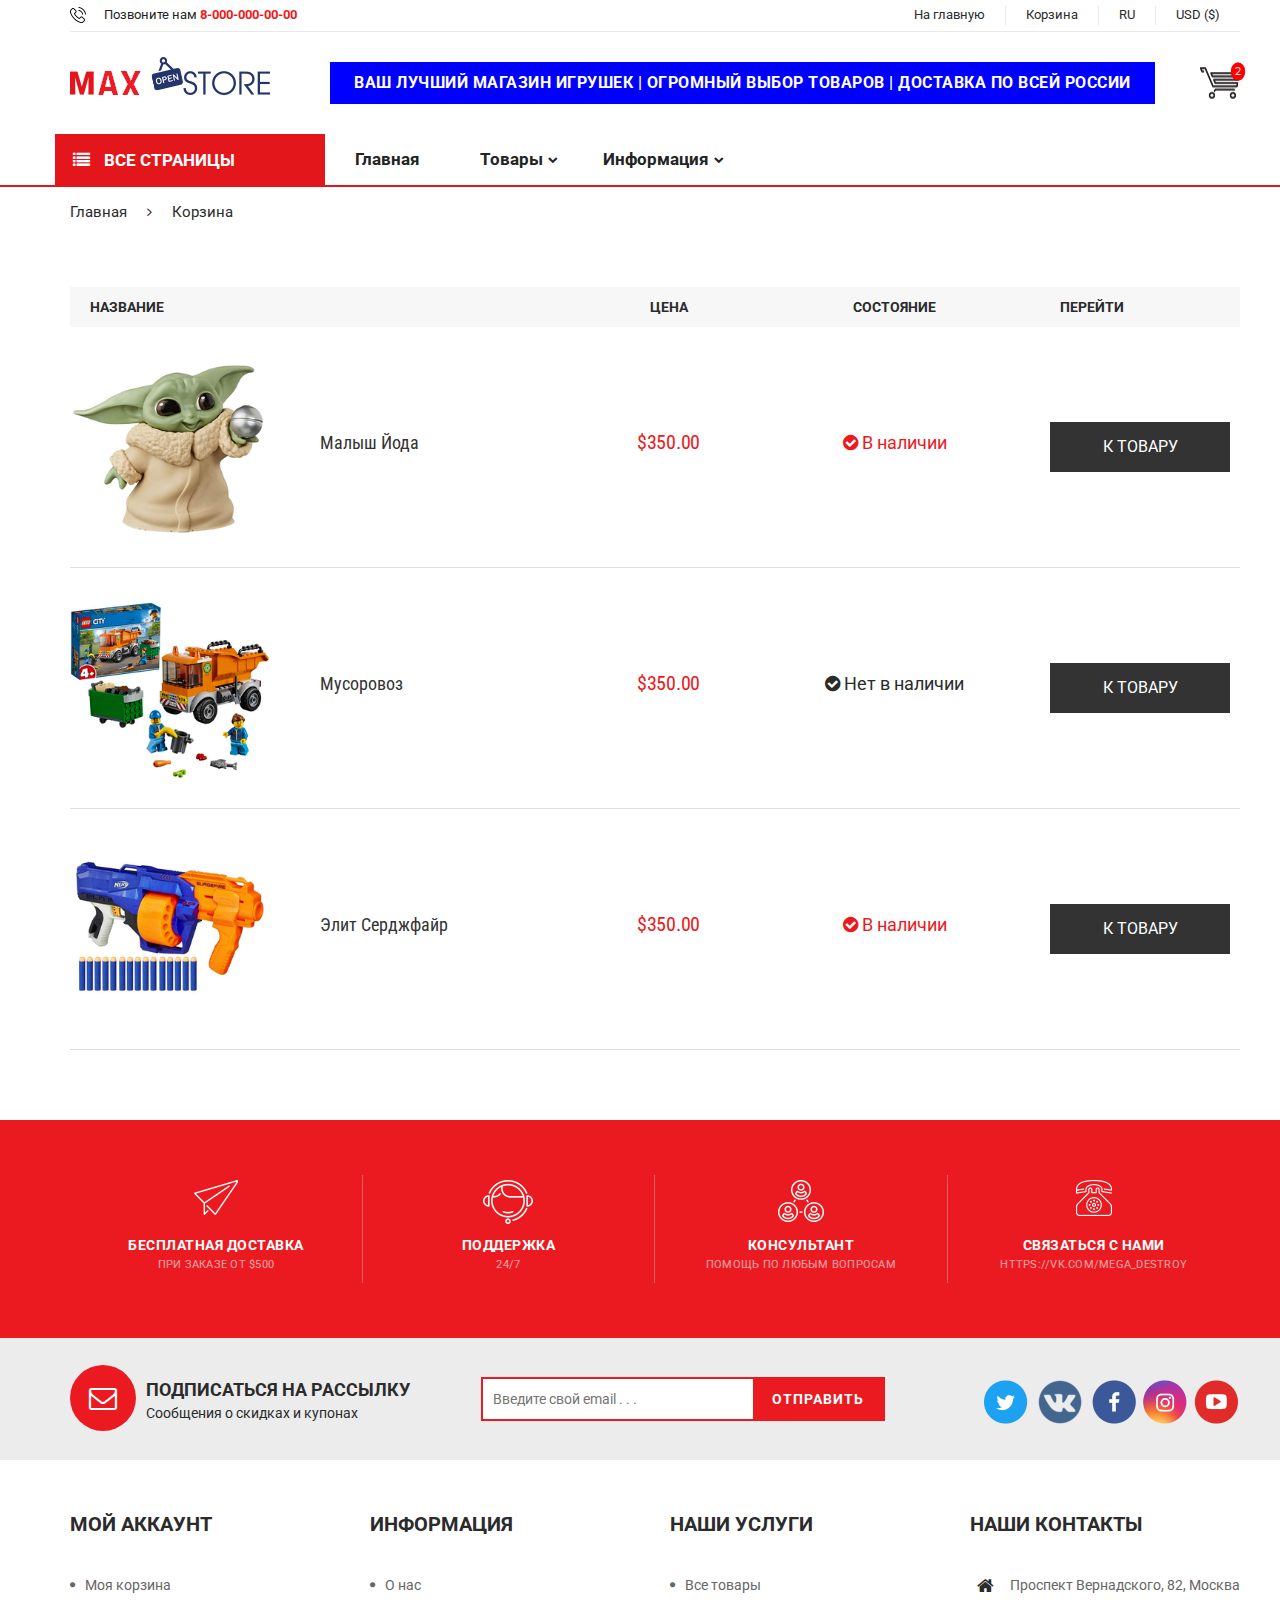
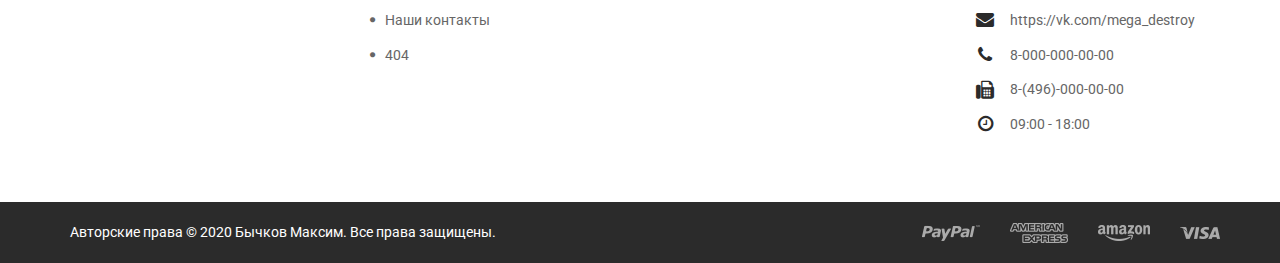
<file: wishlist.html>
<!DOCTYPE html>
<html lang="en">
<head>
  <title>Max Store (Корзина)</title>
  <meta name="format-detection" content="telephone=no">
  <meta http-equiv="Content-Type" content="text/html; charset=UTF-8" />
  <meta name="viewport" content="width=device-width, initial-scale=1.0" />
  <meta http-equiv="X-UA-Compatible" content="IE=edge" />
  <link href="https://fonts.googleapis.com/css?family=Montserrat%7CRoboto:100,300,400,500,700,900%7CRoboto+Condensed:100,300,400,500,700" rel="stylesheet">
  <link rel="stylesheet" type="text/css" href="css/icon-font-linea.css">
  <link rel="stylesheet" type="text/css" href="css/multirange.css">
  <link rel="stylesheet" type="text/css" href="css/bootstrap.min.css">
  <link rel="stylesheet" type="text/css" href="css/bootstrap-theme.min.css">
  <link rel="stylesheet" type="text/css" href="css/themify-icons.css">
  <link rel="stylesheet" type="text/css" href="css/style.css">
  <link rel="stylesheet" type="text/css" href="css/effect.css">
  <link rel="stylesheet" type="text/css" href="css/font-awesome.min.css">
  <link rel="stylesheet" type="text/css" href="css/cartpage.css">
  <link rel="stylesheet" type="text/css" href="css/contact.css">
  <link rel="stylesheet" type="text/css" href="css/owl.theme.default.css">
  <link rel="stylesheet" type="text/css" href="css/owl.carousel.min.css">
  <link rel="stylesheet" type="text/css" href="css/responsive.css">
</head>
<body>
<!-- push menu-->
<div class="pushmenu menu-home5">
  <div class="menu-push">
    <span class="close-left js-close"><i class="fa fa-times f-20"></i></span>
    <div class="clearfix"></div>
    <ul class="nav-home5 js-menubar">
      <li class="level1 active dropdown">
        <a href="home_v1.html">Главная</a>
      </li>
      <li class="level1 active dropdown"><a >Товары</a>
        <span class="icon-sub-menu"></span>
        <div class="menu-level1 js-open-menu">
          <ul class="level1">
            <li class="level2">
              <a >Категории</a>
              <ul class="menu-level-2">
                <li class="level3"><a href="category_all.html" title="">Все товары</a></li>
                <li class="level3"><a href="category_figures.html" title="">Мультгерои (фигурки)</a></li>
                <li class="level3"><a href="category_electric_car.html" title="">Электромобили</a></li>
                <li class="level3"><a href="category_dolls.html" title="">Куклы</a></li>
                <li class="level3"><a href="category_blasters.html" title="">Бластеры</a></li>
                <li class="level3"><a href="category_radio_controlled.html" title="">Радиоуправляемые</a></li>
                <li class="level3"><a href="category_lego.html" title="">Лего</a></li>
                <li class="level3"><a href="category_sale.html" title="">Распродажа</a></li>
              </ul>
            </li>
          </ul>
          <div class="clearfix"></div>
        </div>
      </li>
      <li class="level1">
        <a >Страницы</a>
        <span class="icon-sub-menu"></span>
        <ul class="menu-level1 js-open-menu">
          <li class="level2"><a href="about.html" title="About Us ">О нас </a></li>
          <li class="level2"><a href="contact.html" title="Contact">Наши контакты</a></li>
          <li class="level2"><a href="404.html" title="404">404</a></li>
        </ul>
      </li>
    </ul>
  </div>
</div>
<!-- end push menu-->
<!-- Menu Mobile -->
<div class="menu-mobile-left-content menu-bg-white">
  <ul>
    <li><a href="category_all.html"><img src="img/icon_hot_gray.png" alt="Icon Hot Deals" /> <p>Все товары</p></a></li>
    <li><a href="category_figures.html"><img src="img/icon_mother_gray.png" alt="Icon Food" /> <p>Мультгерои</p></a></li>
    <li><a href="category_electric_car.html"><img src="img/icon_sport_gray.png" alt="Icon Mobile & Tablet" /> <p>Электромобили</p></a></li>
    <li><a href="category_dolls.html"><img src="img/icon_fashion_gray.png" alt="Icon Electric Appliances" /> <p>Куклы</p></a></li>
    <li><a href="category_blasters.html"><img src="img/icon_health_gray.png" alt="Icon Health & Beauty" /> <p>Бластеры</p></a></li>
    <li><a href="category_radio_controlled.html"><img src="img/icon_auto_gray.png" alt="Icon Auto & Moto" /> <p>Радиоуправляемые</p></a></li>
    <li><a href="category_lego.html"><img src="img/icon_home_gray.png" alt="Icon Home & Life" /> <p>Лего</p></a></li>
    <li><a href="category_sale.html"><img src="img/icon_voucher_gray.png" alt="Icon Voucher Service" /> <p>Распродажа</p></a></li>
    <li><a href="wishlist.html"><img src="img/icon_book_gray.png" alt="Icon Books & Stationery" /> <p>Корзина</p></a></li>
    <li><a href="about.html"><img src="img/icon_book_gray.png" alt="Icon Books & Stationery" /> <p>О нас</p></a></li>
    <li><a href="contact.html"><img src="img/icon_book_gray.png" alt="Icon Books & Stationery" /> <p>Наши контакты</p></a></li>
    <li><a href="404.html"><img src="img/icon_book_gray.png" alt="Icon Books & Stationery" /> <p>404</p></a></li>
    <li><a href="home_v1.html"><img src="img/icon_book_gray.png" alt="Icon Books & Stationery" /> <p>На главную</p></a></li>
  </ul>
</div>
<!-- Info Box -->
<div class="wrappage">

  <header class="relative full-width">
    <div class=" container-web relative">
      <div class=" container">
        <div class="row">
          <div class=" header-top">
            <p class="contact_us_header col-md-4 col-xs-12 col-sm-3 clear-margin">
              <img src="img/icon_phone_top.png" alt="Icon Phone Top Header" > Позвоните нам <span class="text-red bold">8-000-000-00-00</span>
            </p>
            <div class="menu-header-top text-right col-md-8 col-xs-12 col-sm-6 clear-padding">
              <ul class="clear-margin">
                <li class="relative"><a href="home_v1.html">На главную</a></li>
                <li class="relative"><a href="wishlist.html">Корзина</a></li>
                <li class="relative">
                  <a >RU</a>
                </li>
                <li class="relative">
                  <a >USD ($)</a>
                </li>
              </ul>
            </div>
          </div>
        </div>
        <div class="row">
          <div class="clearfix header-content full-width relative">
            <div class="clearfix icon-menu-bar">
              <i class="data-icon data-icon-arrows icon-arrows-hamburger-2 icon-pushmenu js-push-menu"></i>
            </div>
            <div class="clearfix logo">
              <a href="home_v1.html"><img alt="Logo" src="img/logo.png" /></a>
            </div>
            <div class="clearfix search-box relative float-left">
              <p>ВАШ ЛУЧШИЙ МАГАЗИН ИГРУШЕК  | ОГРОМНЫЙ ВЫБОР ТОВАРОВ | ДОСТАВКА ПО ВСЕЙ РОССИИ </p>
            </div>
            <div class="clearfix icon-search-mobile absolute">
              <i onclick="showBoxSearchMobile()" class="data-icon data-icon-basic icon-basic-magnifier"></i>
            </div>
            <div class="clearfix cart-website absolute" onclick="showCartBoxDetail()">
              <img alt="Icon Cart" src="img/icon_cart.png" />
              <p class="count-total-shopping absolute">2</p>
            </div>
            <div class="clearfix cart-website absolute" onclick="showCartBoxDetail()">
              <img alt="Icon Cart" src="img/icon_cart.png" />
              <p class="count-total-shopping absolute">2</p>
            </div>
            <div class="cart-detail-header border">
              <div class="relative">
                <div class="product-cart-son clearfix">
                  <div class="image-product-cart float-left center-vertical-image ">
                    <a href="category_figures.html"><img src="img/img_product.png" alt="" /></a>
                  </div>
                  <div class="info-product-cart float-left">
                    <p class="title-product title-hover-black"><a class="animate-default" href="category_figures.html">малыш йода</a></p>
                    <p class="clearfix price-product">$350 <span class="total-product-cart-son">(x1)</span></p>
                  </div>
                </div>
                <div class="product-cart-son">
                  <div class="image-product-cart float-left center-vertical-image">
                    <a href="category_blasters.html"><img src="img/product_home_8-min.png" alt="" /></a>
                  </div>
                  <div class="info-product-cart float-left">
                    <p class="title-product title-hover-black"><a class="animate-default" href="category_blasters.html">элит серджфайр</a></p>
                    <p class="clearfix price-product">$350 <span class="total-product-cart-son">(x1)</span></p>
                  </div>
                </div>
              </div>
              <div class="relative border no-border-l no-border-r total-cart-header">
                <p class="bold clear-margin">Общая стоимость:</p>
                <p class=" clear-margin bold">$700</p>
              </div>
              <div class="relative btn-cart-header">
                <a href="wishlist.html" class="uppercase bold animate-default">В корзину</a>
                <a href="category_all.html" class="uppercase bold button-hover-red animate-default">Все товары</a>
              </div>
            </div>
            <div class="mask-search absolute clearfix" onclick="hiddenBoxSearchMobile()"></div>
            <div class="clearfix box-search-mobile">
            </div>
          </div>
        </div>
        <div class="row">
          <a class="menu-vertical hidden-md hidden-lg" onclick="showMenuMobie()">
            <span class="animate-default"><i class="fa fa-list" aria-hidden="true"></i> Все страницы</span>
          </a>
        </div>
      </div>
    </div>
    <div class="menu-header-v3 hidden-ipx">
      <div class="container">
        <div class="row">
          <!-- Menu Page -->
          <div class="menu-header full-width">
            <ul class="clear-margin">
              <li onclick="showMenuHomeV3()"><a class="animate-default" ><i class="fa fa-list" aria-hidden="true"></i> Все страницы</a></li>
              <li class="title-hover-red">
                <a class="animate-default" href="home_v1.html">Главная</a>
              </li>
              <li class="title-hover-red">
                <a class="animate-default" >Товары</a>
                <div class="sub-menu mega-menu-v2">
                  <ul>
                    <li>Для мальчиков</li>
                    <li class="title-hover-red"><a class="animate-default clear-padding" href="category_electric_car.html">Электромобили</a></li>
                    <li class="title-hover-red"><a class="animate-default clear-padding" href="category_blasters.html">Бластеры</a></li>
                    <li class="title-hover-red"><a class="animate-default clear-padding" href="category_radio_controlled.html">Радиоуправляемые</a></li>
                    <li class="title-hover-red"><a class="animate-default clear-padding" href="category_lego.html">Лего</a></li>
                  </ul>
                  <ul>
                    <li>Для девочек</li>
                    <li class="title-hover-red"><a class="animate-default clear-padding" href="category_dolls.html">Куклы</a></li>
                    <li class="title-hover-red"><a class="animate-default clear-padding" href="category_figures.html">Мультгерои</a></li>
                  </ul>
                  <ul>
                    <li>Это удобно</li>
                    <li class="title-hover-red"><a class="animate-default clear-padding" href="category_all.html">Все товары</a></li>
                    <li class="title-hover-red"><a class="animate-default clear-padding" href="category_sale.html">Распродажа</a></li>
                  </ul>
                </div>
              </li>
              <li class="title-hover-red">
                <a class="animate-default" >Информация</a>
                <ul>
                  <li class="title-hover-red"><a class="animate-default" href="about.html">О нас</a></li>
                  <li class="title-hover-red"><a class="animate-default" href="contact.html">Наши контакты</a></li>
                  <li class="title-hover-red"><a class="animate-default" href="404.html">404</a></li>
                </ul>
              </li>
            </ul>
          </div>
          <!-- End Menu Page -->
        </div>
      </div>
    </div>
    <div class="clearfix menu_more_header menu-web menu-bg-white">
      <ul>
        <li><a href="category_all.html"><img src="img/icon_hot_gray.png" alt="Icon Hot Deals" /> <p>Все товары</p></a></li>
        <li><a href="category_figures.html"><img src="img/icon_mother_gray.png" alt="Icon Food" /> <p>Мультгерои</p></a></li>
        <li><a href="category_electric_car.html"><img src="img/icon_sport_gray.png" alt="Icon Mobile & Tablet" /> <p>Электромобили</p></a></li>
        <li><a href="category_dolls.html"><img src="img/icon_fashion_gray.png" alt="Icon Electric Appliances" /> <p>Куклы</p></a></li>
        <li><a href="category_blasters.html"><img src="img/icon_health_gray.png" alt="Icon Health & Beauty" /> <p>Бластеры</p></a></li>
        <li><a href="category_radio_controlled.html"><img src="img/icon_auto_gray.png" alt="Icon Auto & Moto" /> <p>Радиоуправляемые</p></a></li>
        <li><a href="category_lego.html"><img src="img/icon_home_gray.png" alt="Icon Home & Life" /> <p>Лего</p></a></li>
        <li><a href="category_sale.html"><img src="img/icon_voucher_gray.png" alt="Icon Voucher Service" /> <p>Распродажа</p></a></li>
        <li><a href="wishlist.html"><img src="img/icon_book_gray.png" alt="Icon Books & Stationery" /> <p>Корзина</p></a></li>
        <li><a href="about.html"><img src="img/icon_book_gray.png" alt="Icon Books & Stationery" /> <p>О нас</p></a></li>
        <li><a href="contact.html"><img src="img/icon_book_gray.png" alt="Icon Books & Stationery" /> <p>Наши контакты</p></a></li>
        <li><a href="404.html"><img src="img/icon_book_gray.png" alt="Icon Books & Stationery" /> <p>404</p></a></li>
        <li><a href="home_v1.html"><img src="img/icon_book_gray.png" alt="Icon Books & Stationery" /> <p>На главную</p></a></li>
      </ul>
    </div>
    <div class="header-ontop">
      <div class="container">
        <div class="row">
          <div class="col-md-3">
            <div class="clearfix logo">
              <a href="home_v1.html"><img alt="Logo" src="img/logo.png" /></a>
            </div>
          </div>
          <div class="col-md-9">
            <div class="menu-header">
              <ul class="main__menu clear-margin">
                <li class="title-hover-red">
                  <a class="animate-default" href="home_v1.html">Главная</a>
                </li>
                <li class="title-hover-red">
                  <a class="animate-default" >Товары</a>
                  <div class="sub-menu mega-menu-v2">
                    <ul>
                      <li>Для мальчиков</li>
                      <li class="title-hover-red"><a class="animate-default clear-padding" href="category_electric_car.html">Электромобили</a></li>
                      <li class="title-hover-red"><a class="animate-default clear-padding" href="category_blasters.html">Бластеры</a></li>
                      <li class="title-hover-red"><a class="animate-default clear-padding" href="category_radio_controlled.html">Радиоуправляемые</a></li>
                      <li class="title-hover-red"><a class="animate-default clear-padding" href="category_lego.html">Лего</a></li>
                    </ul>
                    <ul>
                      <li>Для девочек</li>
                      <li class="title-hover-red"><a class="animate-default clear-padding" href="category_dolls.html">Куклы</a></li>
                      <li class="title-hover-red"><a class="animate-default clear-padding" href="category_figures.html">Мультгерои</a></li>
                    </ul>
                    <ul>
                      <li>Это удобно</li>
                      <li class="title-hover-red"><a class="animate-default clear-padding" href="category_all.html">Все товары</a></li>
                      <li class="title-hover-red"><a class="animate-default clear-padding" href="category_sale.html">Распродажа</a></li>
                    </ul>
                  </div>
                </li>
                <li class="title-hover-red">
                  <a class="animate-default" >Информация</a>
                  <ul>
                    <li class="title-hover-red"><a class="animate-default" href="about.html">О нас</a></li>
                    <li class="title-hover-red"><a class="animate-default" href="contact.html">Наши контакты</a></li>
                    <li class="title-hover-red"><a class="animate-default" href="404.html">404</a></li>
                  </ul>
                </li>
              </ul>
            </div>
          </div>
        </div>
      </div>
    </div>
  </header>
  <!-- End Info Box -->
  <!-- Content Box -->
  <div class="relative full-width">
    <!-- Pages -->
    <div class="container-web relative">
      <div class="container">
        <div class="row">
          <div class="breadcrumb-web">
            <ul class="clear-margin">
              <li class="animate-default title-hover-red"><a href="home_v1.html">Главная</a></li>
              <li class="animate-default title-hover-red"><a href="wishlist.html">Корзина</a></li>
            </ul>
          </div>
        </div>
      </div>
    </div>
    <!-- End Pages -->
    <!-- Content Wishlist -->
    <div class="relative container-web">
      <div class="container">
        <div class="row relative">
          <div class="full-width relative table-wish-list">
            <table class="full-width">
              <thead>
              <tr>
                <th colspan="2">Название</th>
                <th>Цена</th>
                <th>Состояние</th>
                <th>Перейти</th>
              </tr>
              </thead>
              <tbody>
              <tr>
                <td>
                  <a href="category_figures.html"> <img src="img/img_product.png" alt=""/></a>
                </td>
                <td>
                  <p>Малыш Йода</p>
                </td>
                <td>
                  <p class="text-red">$350.00</p>
                </td>
                <td>
                  <p class="text-red"><i class="fa fa-check-circle" aria-hidden="true"></i> В наличии </p>
                </td>
                <td>
                  <a href="category_figures.html" class="animate-default">К товару</a>
                </td>
              </tr>
              <tr>
                <td>
                  <a href="category_lego.html"><img src="img/product_home_14-min.png" alt=""/></a>
                </td>
                <td>
                  <p>Мусоровоз</p>
                </td>
                <td>
                  <p class="text-red">$350.00</p>
                </td>
                <td>
                  <p class=""><i class="fa fa-check-circle" aria-hidden="true"></i> Нет в наличии</p>
                </td>
                <td>
                  <a href="category_lego.html" class="animate-default">К товару</a>
                </td>
              </tr>
              <tr>
                <td>
                  <a href="category_blasters.html"><img src="img/product_home_8-min.png" alt=""/></a>
                </td>
                <td>
                 <p>Элит Серджфайр</p>
                </td>
                <td>
                  <p class="text-red">$350.00</p>
                </td>
                <td>
                  <p class="text-red"><i class="fa fa-check-circle" aria-hidden="true"></i> В наличии</p>
                </td>
                <td>
                  <a href="category_blasters.html" class="animate-default">К товару</a>
                </td>
              </tr>
              </tbody>
            </table>
          </div>
        </div>
      </div>
    </div>
    <!-- End Content Wishlist -->
    <!-- Support -->
    <div class=" support-box full-width bg-red support_box_v2">
      <div class="container-web">
        <div class=" container">
          <div class="row">
            <div class=" support-box-info relative col-md-3 col-sm-3 col-xs-6">
              <img src="img/icon_free_ship_white-min.png" alt="Icon Free Ship" class="absolute" />
              <p>бесплатная доставка</p>
              <p>при заказе от $500</p>
            </div>
            <div class=" support-box-info relative col-md-3 col-sm-3 col-xs-6">
              <img src="img/icon_support_white-min.png" alt="Icon Supports" class="absolute">
              <p>поддержка</p>
              <p> 24/7</p>
            </div>
            <div class=" support-box-info relative col-md-3 col-sm-3 col-xs-6">
              <img src="img/icon_patner_white-min.png" alt="Icon partner" class="absolute">
              <p>консультант</p>
              <p>помощь по любым вопросам</p>
            </div>
            <div class=" support-box-info relative col-md-3 col-sm-3 col-xs-6">
              <img src="img/icon_phone_table_white-min.png" alt="Icon Phone Tablet" class="absolute">
              <p>связаться с нами</p>
              <p>https://vk.com/mega_destroy</p>
            </div>
          </div>
        </div>
      </div>
    </div>
  <!-- End Content Box -->
  <!-- Footer Box -->
    <footer class="relative full-width">
      <div class=" top-footer full-width">
        <div class="clearfix container-web relative">
          <div class=" container">
            <div class="row">
              <div class="clearfix col-md-9 col-sm-12 clear-padding col-xs-12">
                <div class="clearfix text-subscribe text-subscribe">
                  <i class="fa fa-envelope-o" aria-hidden="true"></i>
                  <p>подписаться на рассылку</p>
                  <p>Сообщения о скидках и купонах</p>
                </div>
                <div class="clearfix form-subscribe">
                  <input type="text" name="email-subscribe" placeholder="Введите свой email . . .">
                  <button value="Alert" onClick="alert('Теперь ждите новостей!')" class="animate-default button-hover-red">отправить</button>
                </div>
              </div>
              <div class="clearfix col-md-3 col-sm-12 col-xs-12 clear-padding social-box text-right">
                <a href="https://vk.com/mega_destroy"><img src="img/social_tw-min.png" alt="Icon Social Twiter"></a>
                <a href="https://vk.com/mega_destroy"><img src="img/social_vk-min.png" alt="Icon Social Vkontakte"></a>
                <a href="https://vk.com/mega_destroy"><img src="img/social_fa-min.png" alt="Icon Social Facebook"></a>
                <a href="https://vk.com/mega_destroy"><img src="img/social_int-min.png" alt="Icon Social Instagram"></a>
                <a href="https://vk.com/mega_destroy"><img src="img/social_yt-min.png" alt="Icon Social Youtube" /></a>
              </div>
            </div>
          </div>
        </div>
      </div>
      <div class="clearfix container-web relative">
        <div class=" container clear-padding">
          <div class="row">
            <div class="clearfix col-md-3 col-sm-6 col-xs-12 text-footer">
              <p>мой аккаунт</p>
              <ul class="list-footer">
                <li><a href="wishlist.html">Моя корзина</a></li>
              </ul>
            </div>
            <div class="clearfix col-md-3 col-sm-6 col-xs-12 text-footer">
              <p>информация</p>
              <ul class="list-footer">
                <li><a href="about.html">О нас</a></li>
                <li><a href="contact.html">Наши контакты</a></li>
                <li><a href="404.html">404</a></li>
              </ul>
            </div>
            <div class="clearfix col-md-3 col-sm-6 col-xs-12 text-footer">
              <p>наши услуги</p>
              <ul class="list-footer">
                <li><a href="category_all.html">Все товары</a></li>
              </ul>
            </div>
            <div class="clearfix col-md-3 col-sm-6 col-xs-12 text-footer">
              <p>Наши контакты</p>
              <ul class="icon-footer">
                <li><i class="fa fa-home" aria-hidden="true"></i> Проспект Вернадского, 82, Москва</li>
                <li><i class="fa fa-envelope" aria-hidden="true"></i> <a href="https://vk.com/mega_destroy">https://vk.com/mega_destroy</a></li>
                <li><i class="fa fa-phone" aria-hidden="true"></i> 8-000-000-00-00</li>
                <li><i class="fa fa-fax" aria-hidden="true"></i> 8-(496)-000-00-00</li>
                <li><i class="fa fa-clock-o" aria-hidden="true"></i> 09:00 - 18:00</li>
              </ul>
            </div>
          </div>
        </div>
      </div>
      <div class=" bottom-footer full-width">
        <div class="clearfix container-web">
          <div class=" container">
            <div class="row">
              <div class="clearfix col-md-7 clear-padding copyright">
                <p>Авторские права © 2020 Бычков Максим. Все права защищены.</p>
              </div>
              <div class="clearfix footer-icon-bottom col-md-5 float-right clear-padding">
                <div class="icon_logo_footer float-right">
                  <img src="img/image_payment_footer-min.png" alt="">
                </div>
              </div>
            </div>
          </div>
        </div>
      </div>
    </footer>
</div>
</div>
<!-- End Footer Box -->
<script src="js/jquery-3.3.1.min.js" defer=""></script>
<script src="js/scripts.js" defer=""></script>
</body>
</html>
</file>
<file: css/icon-font-linea.css>
/*
    рифты, иконки, линии
 */
@charset "UTF-8";

@font-face {
  font-family: "linea-basic-10";
  src:url("../fonts/linea-basic-10.eot");
  src:url("../fonts/linea-basic-10.eot?#iefix") format("embedded-opentype"),
    url("../fonts/linea-basic-10.woff") format("woff"),
    url("../fonts/linea-basic-10.ttf") format("truetype"),
    url("../fonts/linea-basic-10.svg#linea-basic-10") format("svg");
  font-weight: normal;
  font-style: normal;
}

@font-face {
  font-family: "linea-arrows-10";
  src:url("../fonts/linea-arrows-10.eot");
  src:url("../fonts/linea-arrows-10.eot?#iefix") format("embedded-opentype"),
    url("../fonts/linea-arrows-10.woff") format("woff"),
    url("../fonts/linea-arrows-10.ttf") format("truetype"),
    url("../fonts/linea-arrows-10.svg#linea-arrows-10") format("svg");
  font-weight: normal;
  font-style: normal;

}

@font-face {
  font-family: "linea-ecommerce-10";
  src:url("../fonts/linea-ecommerce-10.eot");
  src:url("../fonts/linea-ecommerce-10.eot?#iefix") format("embedded-opentype"),
    url("../fonts/linea-ecommerce-10.woff") format("woff"),
    url("../fonts/linea-ecommerce-10.ttf") format("truetype"),
    url("../fonts/linea-ecommerce-10.svg#linea-ecommerce-10") format("svg");
  font-weight: normal;
  font-style: normal;

}
[data-icon]:before{
  font-style: normal !important;
  font-weight: normal !important;
  font-variant: normal !important;
  text-transform: none !important;
  speak: none;
  line-height: 1;
  -webkit-font-smoothing: antialiased;
  -moz-osx-font-smoothing: grayscale;
}
[data-icon-basic]:before {
  font-family: "linea-basic-10" !important;
  content: attr(data-icon-basic);
}

[data-icon-ecommerce]:before {
  font-family: "linea-ecommerce-10" !important;
  content: attr(data-icon-ecommerce);
}
[data-icon-arrows]:before {
  font-family: "linea-arrows-10" !important;
  content: attr(data-icon-arrows);
}

[class^="icon-basic-"]:before,
[class*=" icon-basic-"]:before {
  font-family: "linea-basic-10" !important;
  font-style: normal !important;
  font-weight: normal !important;
  font-variant: normal !important;
  text-transform: none !important;
  speak: none;
  line-height: 1;
  -webkit-font-smoothing: antialiased;
  -moz-osx-font-smoothing: grayscale;
}

[class^="icon-ecommerce-"]:before,
[class*=" icon-ecommerce-"]:before {
  font-family: "linea-ecommerce-10" !important;
  font-style: normal !important;
  font-weight: normal !important;
  font-variant: normal !important;
  text-transform: none !important;
  speak: none;
  line-height: 1;
  -webkit-font-smoothing: antialiased;
  -moz-osx-font-smoothing: grayscale;
}

[class^="icon-arrows-"]:before,
[class*=" icon-arrows-"]:before {
  font-family: "linea-arrows-10" !important;
  font-style: normal !important;
  font-weight: normal !important;
  font-variant: normal !important;
  text-transform: none !important;
  speak: none;
  line-height: 1;
  -webkit-font-smoothing: antialiased;
  -moz-osx-font-smoothing: grayscale;
}

.icon-ecommerce-bag:before {
  content: "a";
}
.icon-ecommerce-bag-check:before {
  content: "b";
}
.icon-ecommerce-bag-cloud:before {
  content: "c";
}
.icon-ecommerce-bag-download:before {
  content: "d";
}
.icon-ecommerce-bag-minus:before {
  content: "e";
}
.icon-ecommerce-bag-plus:before {
  content: "f";
}
.icon-ecommerce-bag-refresh:before {
  content: "g";
}
.icon-ecommerce-bag-remove:before {
  content: "h";
}
.icon-ecommerce-bag-search:before {
  content: "i";
}
.icon-ecommerce-bag-upload:before {
  content: "j";
}
.icon-ecommerce-banknote:before {
  content: "k";
}
.icon-ecommerce-banknotes:before {
  content: "l";
}
.icon-ecommerce-basket:before {
  content: "m";
}
.icon-ecommerce-basket-check:before {
  content: "n";
}
.icon-ecommerce-basket-cloud:before {
  content: "o";
}
.icon-ecommerce-basket-download:before {
  content: "p";
}
.icon-ecommerce-basket-minus:before {
  content: "q";
}
.icon-ecommerce-basket-plus:before {
  content: "r";
}
.icon-ecommerce-basket-refresh:before {
  content: "s";
}
.icon-ecommerce-basket-remove:before {
  content: "t";
}
.icon-ecommerce-basket-search:before {
  content: "u";
}
.icon-ecommerce-basket-upload:before {
  content: "v";
}
.icon-ecommerce-bath:before {
  content: "w";
}
.icon-ecommerce-cart:before {
  content: "x";
}
.icon-ecommerce-cart-check:before {
  content: "y";
}
.icon-ecommerce-cart-cloud:before {
  content: "z";
}
.icon-ecommerce-cart-content:before {
  content: "A";
}
.icon-ecommerce-cart-download:before {
  content: "B";
}
.icon-ecommerce-cart-minus:before {
  content: "C";
}
.icon-ecommerce-cart-plus:before {
  content: "D";
}
.icon-ecommerce-cart-refresh:before {
  content: "E";
}
.icon-ecommerce-cart-remove:before {
  content: "F";
}
.icon-ecommerce-cart-search:before {
  content: "G";
}
.icon-ecommerce-cart-upload:before {
  content: "H";
}
.icon-ecommerce-cent:before {
  content: "I";
}
.icon-ecommerce-colon:before {
  content: "J";
}
.icon-ecommerce-creditcard:before {
  content: "K";
}
.icon-ecommerce-diamond:before {
  content: "L";
}
.icon-ecommerce-dollar:before {
  content: "M";
}
.icon-ecommerce-euro:before {
  content: "N";
}
.icon-ecommerce-franc:before {
  content: "O";
}
.icon-ecommerce-gift:before {
  content: "P";
}
.icon-ecommerce-graph1:before {
  content: "Q";
}
.icon-ecommerce-graph2:before {
  content: "R";
}
.icon-ecommerce-graph3:before {
  content: "S";
}
.icon-ecommerce-graph-decrease:before {
  content: "T";
}
.icon-ecommerce-graph-increase:before {
  content: "U";
}
.icon-ecommerce-guarani:before {
  content: "V";
}
.icon-ecommerce-kips:before {
  content: "W";
}
.icon-ecommerce-lira:before {
  content: "X";
}
.icon-ecommerce-megaphone:before {
  content: "Y";
}
.icon-ecommerce-money:before {
  content: "Z";
}
.icon-ecommerce-naira:before {
  content: "0";
}
.icon-ecommerce-pesos:before {
  content: "1";
}
.icon-ecommerce-pound:before {
  content: "2";
}
.icon-ecommerce-receipt:before {
  content: "3";
}
.icon-ecommerce-receipt-bath:before {
  content: "4";
}
.icon-ecommerce-receipt-cent:before {
  content: "5";
}
.icon-ecommerce-receipt-dollar:before {
  content: "6";
}
.icon-ecommerce-receipt-euro:before {
  content: "7";
}
.icon-ecommerce-receipt-franc:before {
  content: "8";
}
.icon-ecommerce-receipt-guarani:before {
  content: "9";
}
.icon-ecommerce-receipt-kips:before {
  content: "!";
}
.icon-ecommerce-receipt-lira:before {
  content: "\"";
}
.icon-ecommerce-receipt-naira:before {
  content: "#";
}
.icon-ecommerce-receipt-pesos:before {
  content: "$";
}
.icon-ecommerce-receipt-pound:before {
  content: "%";
}
.icon-ecommerce-receipt-rublo:before {
  content: "&";
}
.icon-ecommerce-receipt-rupee:before {
  content: "'";
}
.icon-ecommerce-receipt-tugrik:before {
  content: "(";
}
.icon-ecommerce-receipt-won:before {
  content: ")";
}
.icon-ecommerce-receipt-yen:before {
  content: "*";
}
.icon-ecommerce-receipt-yen2:before {
  content: "+";
}
.icon-ecommerce-recept-colon:before {
  content: ",";
}
.icon-ecommerce-rublo:before {
  content: "-";
}
.icon-ecommerce-rupee:before {
  content: ".";
}
.icon-ecommerce-safe:before {
  content: "/";
}
.icon-ecommerce-sale:before {
  content: ":";
}
.icon-ecommerce-sales:before {
  content: ";";
}
.icon-ecommerce-ticket:before {
  content: "<";
}
.icon-ecommerce-tugriks:before {
  content: "=";
}
.icon-ecommerce-wallet:before {
  content: ">";
}
.icon-ecommerce-won:before {
  content: "?";
}
.icon-ecommerce-yen:before {
  content: "@";
}
.icon-ecommerce-yen2:before {
  content: "[";
}

.icon-basic-accelerator:before {
  content: "a";
}
.icon-basic-alarm:before {
  content: "b";
}
.icon-basic-anchor:before {
  content: "c";
}
.icon-basic-anticlockwise:before {
  content: "d";
}
.icon-basic-archive:before {
  content: "e";
}
.icon-basic-archive-full:before {
  content: "f";
}
.icon-basic-ban:before {
  content: "g";
}
.icon-basic-battery-charge:before {
  content: "h";
}
.icon-basic-battery-empty:before {
  content: "i";
}
.icon-basic-battery-full:before {
  content: "j";
}
.icon-basic-battery-half:before {
  content: "k";
}
.icon-basic-bolt:before {
  content: "l";
}
.icon-basic-book:before {
  content: "m";
}
.icon-basic-book-pen:before {
  content: "n";
}
.icon-basic-book-pencil:before {
  content: "o";
}
.icon-basic-bookmark:before {
  content: "p";
}
.icon-basic-calculator:before {
  content: "q";
}
.icon-basic-calendar:before {
  content: "r";
}
.icon-basic-cards-diamonds:before {
  content: "s";
}
.icon-basic-cards-hearts:before {
  content: "t";
}
.icon-basic-case:before {
  content: "u";
}
.icon-basic-chronometer:before {
  content: "v";
}
.icon-basic-clessidre:before {
  content: "w";
}
.icon-basic-clock:before {
  content: "x";
}
.icon-basic-clockwise:before {
  content: "y";
}
.icon-basic-cloud:before {
  content: "z";
}
.icon-basic-clubs:before {
  content: "A";
}
.icon-basic-compass:before {
  content: "B";
}
.icon-basic-cup:before {
  content: "C";
}
.icon-basic-diamonds:before {
  content: "D";
}
.icon-basic-display:before {
  content: "E";
}
.icon-basic-download:before {
  content: "F";
}
.icon-basic-exclamation:before {
  content: "G";
}
.icon-basic-eye:before {
  content: "H";
}
.icon-basic-eye-closed:before {
  content: "I";
}
.icon-basic-female:before {
  content: "J";
}
.icon-basic-flag1:before {
  content: "K";
}
.icon-basic-flag2:before {
  content: "L";
}
.icon-basic-floppydisk:before {
  content: "M";
}
.icon-basic-folder:before {
  content: "N";
}
.icon-basic-folder-multiple:before {
  content: "O";
}
.icon-basic-gear:before {
  content: "P";
}
.icon-basic-geolocalize-01:before {
  content: "Q";
}
.icon-basic-geolocalize-05:before {
  content: "R";
}
.icon-basic-globe:before {
  content: "S";
}
.icon-basic-gunsight:before {
  content: "T";
}
.icon-basic-hammer:before {
  content: "U";
}
.icon-basic-headset:before {
  content: "V";
}
.icon-basic-heart:before {
  content: "W";
}
.icon-basic-heart-broken:before {
  content: "X";
}
.icon-basic-helm:before {
  content: "Y";
}
.icon-basic-home:before {
  content: "Z";
}
.icon-basic-info:before {
  content: "0";
}
.icon-basic-ipod:before {
  content: "1";
}
.icon-basic-joypad:before {
  content: "2";
}
.icon-basic-key:before {
  content: "3";
}
.icon-basic-keyboard:before {
  content: "4";
}
.icon-basic-laptop:before {
  content: "5";
}
.icon-basic-life-buoy:before {
  content: "6";
}
.icon-basic-lightbulb:before {
  content: "7";
}
.icon-basic-link:before {
  content: "8";
}
.icon-basic-lock:before {
  content: "9";
}
.icon-basic-lock-open:before {
  content: "!";
}
.icon-basic-magic-mouse:before {
  content: "\"";
}
.icon-basic-magnifier:before {
  content: "#";
}
.icon-basic-magnifier-minus:before {
  content: "$";
}
.icon-basic-magnifier-plus:before {
  content: "%";
}
.icon-basic-mail:before {
  content: "&";
}
.icon-basic-mail-multiple:before {
  content: "'";
}
.icon-basic-mail-open:before {
  content: "(";
}
.icon-basic-mail-open-text:before {
  content: ")";
}
.icon-basic-male:before {
  content: "*";
}
.icon-basic-map:before {
  content: "+";
}
.icon-basic-message:before {
  content: ",";
}
.icon-basic-message-multiple:before {
  content: "-";
}
.icon-basic-message-txt:before {
  content: ".";
}
.icon-basic-mixer2:before {
  content: "/";
}
.icon-basic-mouse:before {
  content: ":";
}
.icon-basic-notebook:before {
  content: ";";
}
.icon-basic-notebook-pen:before {
  content: "<";
}
.icon-basic-notebook-pencil:before {
  content: "=";
}
.icon-basic-paperplane:before {
  content: ">";
}
.icon-basic-pencil-ruler:before {
  content: "?";
}
.icon-basic-pencil-ruler-pen:before {
  content: "@";
}
.icon-basic-photo:before {
  content: "[";
}
.icon-basic-picture:before {
  content: "]";
}
.icon-basic-picture-multiple:before {
  content: "^";
}
.icon-basic-pin1:before {
  content: "_";
}
.icon-basic-pin2:before {
  content: "`";
}
.icon-basic-postcard:before {
  content: "{";
}
.icon-basic-postcard-multiple:before {
  content: "|";
}
.icon-basic-printer:before {
  content: "}";
}
.icon-basic-question:before {
  content: "~";
}
.icon-basic-rss:before {
  content: "\\";
}
.icon-basic-server:before {
  content: "\e000";
}
.icon-basic-server2:before {
  content: "\e001";
}
.icon-basic-server-cloud:before {
  content: "\e002";
}
.icon-basic-server-download:before {
  content: "\e003";
}
.icon-basic-server-upload:before {
  content: "\e004";
}
.icon-basic-settings:before {
  content: "\e005";
}
.icon-basic-share:before {
  content: "\e006";
}
.icon-basic-sheet:before {
  content: "\e007";
}
.icon-basic-sheet-multiple:before {
  content: "\e008";
}
.icon-basic-sheet-pen:before {
  content: "\e009";
}
.icon-basic-sheet-pencil:before {
  content: "\e00a";
}
.icon-basic-sheet-txt:before {
  content: "\e00b";
}
.icon-basic-signs:before {
  content: "\e00c";
}
.icon-basic-smartphone:before {
  content: "\e00d";
}
.icon-basic-spades:before {
  content: "\e00e";
}
.icon-basic-spread:before {
  content: "\e00f";
}
.icon-basic-spread-bookmark:before {
  content: "\e010";
}
.icon-basic-spread-text:before {
  content: "\e011";
}
.icon-basic-spread-text-bookmark:before {
  content: "\e012";
}
.icon-basic-star:before {
  content: "\e013";
}
.icon-basic-tablet:before {
  content: "\e014";
}
.icon-basic-target:before {
  content: "\e015";
}
.icon-basic-todo:before {
  content: "\e016";
}
.icon-basic-todo-pen:before {
  content: "\e017";
}
.icon-basic-todo-pencil:before {
  content: "\e018";
}
.icon-basic-todo-txt:before {
  content: "\e019";
}
.icon-basic-todolist-pen:before {
  content: "\e01a";
}
.icon-basic-todolist-pencil:before {
  content: "\e01b";
}
.icon-basic-trashcan:before {
  content: "\e01c";
}
.icon-basic-trashcan-full:before {
  content: "\e01d";
}
.icon-basic-trashcan-refresh:before {
  content: "\e01e";
}
.icon-basic-trashcan-remove:before {
  content: "\e01f";
}
.icon-basic-upload:before {
  content: "\e020";
}
.icon-basic-usb:before {
  content: "\e021";
}
.icon-basic-video:before {
  content: "\e022";
}
.icon-basic-watch:before {
  content: "\e023";
}
.icon-basic-webpage:before {
  content: "\e024";
}
.icon-basic-webpage-img-txt:before {
  content: "\e025";
}
.icon-basic-webpage-multiple:before {
  content: "\e026";
}
.icon-basic-webpage-txt:before {
  content: "\e027";
}
.icon-basic-world:before {
  content: "\e028";
}
.icon-arrows-anticlockwise:before {
  content: "\e000";
}
.icon-arrows-anticlockwise-dashed:before {
  content: "\e001";
}
.icon-arrows-button-down:before {
  content: "\e002";
}
.icon-arrows-button-off:before {
  content: "\e003";
}
.icon-arrows-button-on:before {
  content: "\e004";
}
.icon-arrows-button-up:before {
  content: "\e005";
}
.icon-arrows-check:before {
  content: "\e006";
}
.icon-arrows-circle-check:before {
  content: "\e007";
}
.icon-arrows-circle-down:before {
  content: "\e008";
}
.icon-arrows-circle-downleft:before {
  content: "\e009";
}
.icon-arrows-circle-downright:before {
  content: "\e00a";
}
.icon-arrows-circle-left:before {
  content: "\e00b";
}
.icon-arrows-circle-minus:before {
  content: "\e00c";
}
.icon-arrows-circle-plus:before {
  content: "\e00d";
}
.icon-arrows-circle-remove:before {
  content: "\e00e";
}
.icon-arrows-circle-right:before {
  content: "\e00f";
}
.icon-arrows-circle-up:before {
  content: "\e010";
}
.icon-arrows-circle-upleft:before {
  content: "\e011";
}
.icon-arrows-circle-upright:before {
  content: "\e012";
}
.icon-arrows-clockwise:before {
  content: "\e013";
}
.icon-arrows-clockwise-dashed:before {
  content: "\e014";
}
.icon-arrows-compress:before {
  content: "\e015";
}
.icon-arrows-deny:before {
  content: "\e016";
}
.icon-arrows-diagonal:before {
  content: "\e017";
}
.icon-arrows-diagonal2:before {
  content: "\e018";
}
.icon-arrows-down:before {
  content: "\e019";
}
.icon-arrows-down-double:before {
  content: "\e01a";
}
.icon-arrows-downleft:before {
  content: "\e01b";
}
.icon-arrows-downright:before {
  content: "\e01c";
}
.icon-arrows-drag-down:before {
  content: "\e01d";
}
.icon-arrows-drag-down-dashed:before {
  content: "\e01e";
}
.icon-arrows-drag-horiz:before {
  content: "\e01f";
}
.icon-arrows-drag-left:before {
  content: "\e020";
}
.icon-arrows-drag-left-dashed:before {
  content: "\e021";
}
.icon-arrows-drag-right:before {
  content: "\e022";
}
.icon-arrows-drag-right-dashed:before {
  content: "\e023";
}
.icon-arrows-drag-up:before {
  content: "\e024";
}
.icon-arrows-drag-up-dashed:before {
  content: "\e025";
}
.icon-arrows-drag-vert:before {
  content: "\e026";
}
.icon-arrows-exclamation:before {
  content: "\e027";
}
.icon-arrows-expand:before {
  content: "\e028";
}
.icon-arrows-expand-diagonal1:before {
  content: "\e029";
}
.icon-arrows-expand-horizontal1:before {
  content: "\e02a";
}
.icon-arrows-expand-vertical1:before {
  content: "\e02b";
}
.icon-arrows-fit-horizontal:before {
  content: "\e02c";
}
.icon-arrows-fit-vertical:before {
  content: "\e02d";
}
.icon-arrows-glide:before {
  content: "\e02e";
}
.icon-arrows-glide-horizontal:before {
  content: "\e02f";
}
.icon-arrows-glide-vertical:before {
  content: "\e030";
}
.icon-arrows-hamburger1:before {
  content: "\e031";
}
.icon-arrows-hamburger-2:before {
  content: "\e032";
}
.icon-arrows-horizontal:before {
  content: "\e033";
}
.icon-arrows-info:before {
  content: "\e034";
}
.icon-arrows-keyboard-alt:before {
  content: "\e035";
}
.icon-arrows-keyboard-cmd:before {
  content: "\e036";
}
.icon-arrows-keyboard-delete:before {
  content: "\e037";
}
.icon-arrows-keyboard-down:before {
  content: "\e038";
}
.icon-arrows-keyboard-left:before {
  content: "\e039";
}
.icon-arrows-keyboard-return:before {
  content: "\e03a";
}
.icon-arrows-keyboard-right:before {
  content: "\e03b";
}
.icon-arrows-keyboard-shift:before {
  content: "\e03c";
}
.icon-arrows-keyboard-tab:before {
  content: "\e03d";
}
.icon-arrows-keyboard-up:before {
  content: "\e03e";
}
.icon-arrows-left:before {
  content: "\e03f";
}
.icon-arrows-left-double-32:before {
  content: "\e040";
}
.icon-arrows-minus:before {
  content: "\e041";
}
.icon-arrows-move:before {
  content: "\e042";
}
.icon-arrows-move2:before {
  content: "\e043";
}
.icon-arrows-move-bottom:before {
  content: "\e044";
}
.icon-arrows-move-left:before {
  content: "\e045";
}
.icon-arrows-move-right:before {
  content: "\e046";
}
.icon-arrows-move-top:before {
  content: "\e047";
}
.icon-arrows-plus:before {
  content: "\e048";
}
.icon-arrows-question:before {
  content: "\e049";
}
.icon-arrows-remove:before {
  content: "\e04a";
}
.icon-arrows-right:before {
  content: "\e04b";
}
.icon-arrows-right-double:before {
  content: "\e04c";
}
.icon-arrows-rotate:before {
  content: "\e04d";
}
.icon-arrows-rotate-anti:before {
  content: "\e04e";
}
.icon-arrows-rotate-anti-dashed:before {
  content: "\e04f";
}
.icon-arrows-rotate-dashed:before {
  content: "\e050";
}
.icon-arrows-shrink:before {
  content: "\e051";
}
.icon-arrows-shrink-diagonal1:before {
  content: "\e052";
}
.icon-arrows-shrink-diagonal2:before {
  content: "\e053";
}
.icon-arrows-shrink-horizonal2:before {
  content: "\e054";
}
.icon-arrows-shrink-horizontal1:before {
  content: "\e055";
}
.icon-arrows-shrink-vertical1:before {
  content: "\e056";
}
.icon-arrows-shrink-vertical2:before {
  content: "\e057";
}
.icon-arrows-sign-down:before {
  content: "\e058";
}
.icon-arrows-sign-left:before {
  content: "\e059";
}
.icon-arrows-sign-right:before {
  content: "\e05a";
}
.icon-arrows-sign-up:before {
  content: "\e05b";
}
.icon-arrows-slide-down1:before {
  content: "\e05c";
}
.icon-arrows-slide-down2:before {
  content: "\e05d";
}
.icon-arrows-slide-left1:before {
  content: "\e05e";
}
.icon-arrows-slide-left2:before {
  content: "\e05f";
}
.icon-arrows-slide-right1:before {
  content: "\e060";
}
.icon-arrows-slide-right2:before {
  content: "\e061";
}
.icon-arrows-slide-up1:before {
  content: "\e062";
}
.icon-arrows-slide-up2:before {
  content: "\e063";
}
.icon-arrows-slim-down:before {
  content: "\e064";
}
.icon-arrows-slim-down-dashed:before {
  content: "\e065";
}
.icon-arrows-slim-left:before {
  content: "\e066";
}
.icon-arrows-slim-left-dashed:before {
  content: "\e067";
}
.icon-arrows-slim-right:before {
  content: "\e068";
}
.icon-arrows-slim-right-dashed:before {
  content: "\e069";
}
.icon-arrows-slim-up:before {
  content: "\e06a";
}
.icon-arrows-slim-up-dashed:before {
  content: "\e06b";
}
.icon-arrows-square-check:before {
  content: "\e06c";
}
.icon-arrows-square-down:before {
  content: "\e06d";
}
.icon-arrows-square-downleft:before {
  content: "\e06e";
}
.icon-arrows-square-downright:before {
  content: "\e06f";
}
.icon-arrows-square-left:before {
  content: "\e070";
}
.icon-arrows-square-minus:before {
  content: "\e071";
}
.icon-arrows-square-plus:before {
  content: "\e072";
}
.icon-arrows-square-remove:before {
  content: "\e073";
}
.icon-arrows-square-right:before {
  content: "\e074";
}
.icon-arrows-square-up:before {
  content: "\e075";
}
.icon-arrows-square-upleft:before {
  content: "\e076";
}
.icon-arrows-square-upright:before {
  content: "\e077";
}
.icon-arrows-squares:before {
  content: "\e078";
}
.icon-arrows-stretch-diagonal1:before {
  content: "\e079";
}
.icon-arrows-stretch-diagonal2:before {
  content: "\e07a";
}
.icon-arrows-stretch-diagonal3:before {
  content: "\e07b";
}
.icon-arrows-stretch-diagonal4:before {
  content: "\e07c";
}
.icon-arrows-stretch-horizontal1:before {
  content: "\e07d";
}
.icon-arrows-stretch-horizontal2:before {
  content: "\e07e";
}
.icon-arrows-stretch-vertical1:before {
  content: "\e07f";
}
.icon-arrows-stretch-vertical2:before {
  content: "\e080";
}
.icon-arrows-switch-horizontal:before {
  content: "\e081";
}
.icon-arrows-switch-vertical:before {
  content: "\e082";
}
.icon-arrows-up:before {
  content: "\e083";
}
.icon-arrows-up-double-33:before {
  content: "\e084";
}
.icon-arrows-upleft:before {
  content: "\e085";
}
.icon-arrows-upright:before {
  content: "\e086";
}
.icon-arrows-vertical:before {
  content: "\e087";
}
</file>
<file: css/style.css>
*{
	margin: 0;
	padding: 0;
}
.clearfix:after{
	visibility: hidden;
	display: block;
	content: "";
	font-size: 0;
	height: 0;
	clear: both;
}
body{
	font-family: 'Roboto', sans-serif;
	color: #2b2b2b;
}
.float-left{
	float: left;
}
.float-right{
	float: right;
}
a,a:hover,a:focus{
	outline: none;
	text-decoration: none;
}
.clearfix{
	display: inline-block;
}
* html .clearfix{height: 1%}
.cleafix{
	display: block;
}
.absolute{
	position: absolute;
}
.clear-padding{
	padding: 0 !important;
}
.clear-margin{
	margin: 0 !important;
}
.clear-padding-left{
	padding-left: 0 !important;
}
.clear-padding-right{
	padding-right: 0 !important;
}
.clear-padding-top{
	padding-top: 0 !important;
}
.clear-padding-bottom{
	padding-bottom: 0 !important;
}
.clear-top{
	top: 0 !important;
}
.clear-left{
	left: 0 !important;
}
.clear-bottom{
	bottom: 0 !important;
}
.clear-right{
	right: 0 !important;
}
.overfollow-hidden{
	overflow: hidden;
}
.text-right{
	text-align: right;
}
.text-center{
	text-align: center;
}
.relative{
	position: relative;
}
.container-web{
	width:100%;
	padding:0 15px;
}
@media(min-width:1200px){
	.container-web{
		width: 1170px;
		margin: 0 auto;
		display: block;
	}
}
@media(max-width:1024px) and (min-width:480px){
	.box-banner-small-v3, .box-banner-small-v2{
		display:none;
	}
}

.text-red{
	color: #eb1a21;
}
.text-green{
	color: #3cb878;
}
.bold{
	font-weight: bold;
}
.full-width{
	width: 100%;
	height: auto;
}
.max-width{
	max-width: 100%;
}
.border{
	border: 1px solid #dedede;
	box-sizing: border-box;
}
.no-border-t{
	border-top: none;
}
.center-vertical-image{
	display: flex;
	flex-direction: row;
	justify-content: center;
	align-items: center;
}
.center-vertical-image img{
	max-width: 100%;
	max-height: 100%;
	margin: 0 auto;
}
.no-border-b{
	border-bottom: none;
}
.no-border-r{
	border-right: none;
}
.no-border-l{
	border-left: none;
}
.top-margin-default{
	margin-top: 30px !important;
}
.bottom-margin-default{
	margin-bottom: 30px !important;
}
.left-margin-default{
	margin-left: 30px !important;
}
.right-margin-default{
	margin-right: 30px !important;
}
.top-padding-default{
	padding-top: 30px !important;
}
.bottom-padding-default{
	padding-bottom: 30px !important;
}
.left-padding-default{
	padding-left: 30px !important;
}
.right-padding-default{
	padding-right: 30px !important;
}
.top-margin-15-default{
	margin-top:15px !important;
}
.bottom-margin-15-default{
	margin-bottom:15px !important;
}
.left-margin-15-default{
	margin-left:15px !important;
}
.right-margin-15-default{
	margin-right:15px !important;
}
.top-padding-15-default{
	padding-top:15px !important;
}
.bottom-padding-15-default{
	padding-bottom:15px !important;
}
.left-padding-15-default{
	padding-left:15px !important;
}
.right-padding-15-default{
	padding-right:15px !important;
}
.bg-white{
	background: #fff;
}
.uppercase{
	text-transform: uppercase;
}
.content-row{
	display: flex;
	flex-direction: row;
}
.capitalize{
	text-transform: capitalize;
}
.bg-gray{
	background: #f7f7f7;
}
.bg-red{
	background: #eb1a21;
}
.text-default-color{
	color: #2b2b2b;
}
.animate-default{
	transition: 0.5s all ease;
	-o-transition: 0.5s all ease;
	-moz-transition: 0.5s all ease;
	-webkit-transition: 0.5s all ease;
}
.percent-content-2{
	width: calc(100% / 2);
	float: left;
}
.percent-content-3{
	width: calc(100% / 3 - 0.3px);
	float: left;
}
.percent-content-4{
	width: calc(100% / 4);
	float: left;
}
.percent-content-5{
	width: calc(100% / 5);
	float: left;
}
.content-right{
	padding: 0 0 0 15px;
}
.content-left{
	padding: 0 15px 0 0;
}
.border-collapsed-box,.border-collapsed-element{
	border-color: #dedede;
	border-style: solid;
}
.border-collapsed-box{
	display: flex;
	flex-flow: row wrap;
	border-width: 1px 0 0 1px;
}
.border-collapsed-element{
	flex: 1 0 auto;
	border-width: 0 1px 1px 0;
}
.box-shadow{
	-webkit-box-shadow: 0px 1px 5px -1px rgba(0,0,0,0.75);
	-moz-box-shadow: 0px 1px 5px -1px rgba(0,0,0,0.75);
	box-shadow: 0px 1px 5px -1px rgba(0,0,0,0.75);
}
.border-red{
	border-bottom: 2px solid #e3171b;
}
.hidden-content-box {
	display: none;
    opacity: 0;
    width: 100%;
}
.active-box-category {
    opacity: 1 !important;
    display: block;
}
/*  Css Header Website  */
header{
	z-index: 9;
}
.contact_us_header{
	padding: 6px 0;
	color: #231f20;
	float: left;
	font-size: 13px;
}
.contact_us_header img {
    margin: -1px 15px 0 0;
}
.header-top{
	border-bottom: 1px solid #e9e9e9;
	box-sizing: border-box;
	width: 100%;
	display: table;
}
.menu-header-top{
	float: right;
}
.menu-header-top li{
	list-style: none;
	font-size: 13px;
	float: left;
}
.menu-header-top li a{
	padding: 0 20px;
	box-sizing: border-box;
	margin: 6px 0;
	font-size: 13px;
	display: block;
	color: #2b2b2b;
	transition: 0.5s ease;
	-webkit-transition: 0.5s ease;
	-o-transition: 0.5s ease;
	-moz-transition: 0.5s ease;
	-ms-transition:0.5s ease;
}
.menu-header-top > ul > li a{
	border-right: 1px solid #e9e9e9;
}
.menu-header-top > ul > li:last-child a{
	border-right: none
}
.menu-header-top > ul > li > a:after,.menu-header > ul > li > a:after{
	position: absolute;
	font-family: FontAwesome;
    font-style: normal;
    font-weight: normal;
    text-decoration: inherit;
    margin: 3px 0 0 2px;
    content: '\f078';
    font-size: 8px;
}
.menu-header-top > ul > li a:only-child:after,.menu-header > ul > li a:only-child:after{
	content: '';
}
.menu-header > ul > li a:after {
    font-size: 10px;
    margin: 0px 0 0 5px;
}
.menu-header-top ul li > ul{
	opacity: 0;
	visibility: hidden;
	position: absolute;
	left:0;
	background: #ffffff;
	border:1px solid #e9e9e9;
	border-top: none;
	transition: 0.5s ease;
	-moz-transition: 0.5s ease;
	-o-transition: 0.5s ease;
	-webkit-transition: 0.5s ease;
	-ms-transition: 0.5s ease;
	border-radius: 0 0 2px 2px;
	z-index: 9;
}
.menu-header-top ul li > ul li a{
	border: none
}
.menu-header-top ul li:hover ul{
	opacity: 1;
	visibility: visible;
}
.menu-header-top > ul{
	float: right;
}
.menu-header-top ul li a:hover{
	color: #e3171b;
}
.menu-header-top li li{
	border-bottom: 1px solid #dedede;
}
.menu-header-top li li:last-child{
	border:none;
}
.menu-header > ul > li > ul,.menu-header > ul > li .sub-menu{
	position: absolute;
	background: #fff;
	-webkit-box-shadow: 0px 3px 12px -5px rgba(0,0,0,0.75);
	-moz-box-shadow: 0px 3px 12px -5px rgba(0,0,0,0.75);
	box-shadow: 0px 3px 12px -5px rgba(0,0,0,0.75);
	left: 5px;
	transition: 0.5s ease;
	-o-transition: 0.5s ease;
	-moz-transition: 0.5s ease;
	-webkit-transition: 0.5s ease;
	opacity: 0;
	visibility: hidden;
}
.menu-header > ul > li > ul:before,.menu-header > ul > li > .sub-menu:before{
	background: #929292;
	content: "";
	width: 0;
	position: absolute;
	height: 2px;
	top: 0;
	left: 0;
	transition: 0.5s cubic-bezier(0.18, 0.89, 0.32, 1.28);
	-o-transition: 0.5s cubic-bezier(0.18, 0.89, 0.32, 1.28);
	-moz-transition: 0.5s cubic-bezier(0.18, 0.89, 0.32, 1.28);
	-webkit-transition: 0.5s cubic-bezier(0.18, 0.89, 0.32, 1.28);
}
.menu-header > ul > li:hover ul:before,.menu-header > ul > li:hover .sub-menu:before{
	width: 100%;
}
.menu-header > ul > li:hover ul,.menu-header > ul > li:hover .sub-menu{
	opacity: 1;
	visibility: visible;
	left: 0;
}
.mega-menu-v2 {
    min-width: 550px;
}
.menu-header > ul > li > ul li{
	display: block;
	float: none;
}
.menu-header > ul > li > ul  li  a{
	white-space: nowrap;
    text-overflow: ellipsis;
}
#mask-full-content{
	position: fixed;
	top: 0;
	left:0;
	width: 100%;
	height: 100vh;
	background:rgba(0,0,0,0.3);
	z-index: 999;
	visibility: hidden;
}
.menu-mobile-left-content {
    position: fixed;
    top: 0;
    left: -301px;
    width: 300px;
    z-index: 1000;
    height: 100vh;
    background: #565b70;
    overflow: auto;

}
.mega-menu li,.mega-menu-v2 ul{
	width: calc(100% / 3 - 20px);
	float: left !important;
	margin: 10px;
	position: relative;
	overflow: hidden;
}
.mega-menu-v2 ul{
	display: flex;
	flex-direction: column;
}
.mega-menu-v2 ul li{
	position: relative;
	color: #333;
	width: 100%;
}
.mega-menu-v2 ul li:first-child{
	font-weight: bold;
	font-size: 15px;
	margin: 20px 0 10px 0;
}
.mega-menu-v2 ul li:not(:first-child) a{
	line-height: 40px !important;
	font-weight: normal;
	font-size: 15px;
}
.mega-menu-v2 ul li:first-child:before{
	content: "";
	bottom: 0;
	background: #eb1a21;
	position: absolute;
	left: 0;
	height: 1px;
	width: 50px;
}
.mega-menu li > a{
	padding: 0 !important;
	position: relative;
}
.mega-menu li > a:before {
    content: 'showmore';
    position: absolute;
    text-align: center;
    left: 50%;
    color: #fff;
    transform: translateX(-50%);
    background: #e3171b;
    border-radius: 50px;
    padding: 0 15px;
    line-height: 40px;
    font-size: 14px;
    text-transform: uppercase;
    z-index: 2;
    top: -50px;
    transition: 0.5s ease;
	-o-transition: 0.5s ease;
	-moz-transition: 0.5s ease;
	-webkit-transition: 0.5s ease;
}
.mega-menu li > a:after{
	position: absolute;
	width: 100%;
	margin: 0 !important;
	height: 100%;
	top: 0;
	left: 0;
	content: "";
	background: rgba(0,0,0,0.3);
	opacity: 0;
	transition: 0.5s ease;
	-o-transition: 0.5s ease;
	-moz-transition: 0.5s ease;
	-webkit-transition: 0.5s ease;
	z-index: 1;
}
.mega-menu li > p{
	text-align: center;
}
.mega-menu li > a:hover:after{
	opacity: 1;
}
.mega-menu li > a:hover:before{
	top: 60px;
}
.mega-menu{
	min-width: 700px;
}
/*--- CSS Menu & Slide ---*/
.menu-slide {
    margin: 0 auto;
    display: block;
}
.menu-web{
	width: 270px;
	float: left;
    background: #565b70;
}
.menu-web ul{
    margin: 0;
}
.button-hover-red:hover,.button-hover-red a:hover{
    background: #dc141b !important;
    color: #fff !important;
}
.title-hover-black:hover,.title-hover-black a:hover{
	color: #000 !important;
}
.title-hover-red:hover,.title-hover-red a:hover{
	color: #eb1a21 !important;
}
.menu-web > ul li:before ,.menu-mobile-left-content > ul li:before{
    content: "";
    position: absolute;
    top: -1px;
    left: 50%;
    width: 92%;
    height: 1px;
    background: #646980;
    transform: translateX(-50%);
}
.menu-web > ul li,.menu-mobile-left-content > ul li{
	list-style: none;
	position: relative;
    transition: 0.5s ease;
    -o-transition: 0.5s ease;
    -moz-transition: 0.5s ease;
    -webkit-transition: 0.5s ease;
}
.menu-web > ul li img,.menu-mobile-left-content > ul li img{
    position: absolute;
    top: 50%;
    transform: translateY(-50%);
    margin: 0 0 0 10px;
}
.menu-web > ul li a,.menu-mobile-left-content > ul li a{
	display: block;
	width: calc(100% - 20px);
	margin: 0 10px 1px 10px;
	height: 44px;
	line-height: 44px;
	color: #fff;
    text-decoration: none;
}
.menu-web > ul li p,.menu-mobile-left-content > ul li p{
	padding: 0 0 0 45px;
	font-size: 16px;
    margin:0;
}
.menu-web > ul li i,.menu-mobile-left-content > ul li i{
	margin: 0 0 0 10px;
	position: absolute;
	top: 50%;
	transform: translateY(-50%);
	-webkit-transform: translateY(-50%);
	-o-transform: translateY(-50%);
	-moz-transform: translateY(-50%);
}
.menu-bg-white > ul li:last-child a, .menu-mobile-left-content > ul li:last-child a{
	border:none;
    margin: 0 10px;
}
.menu-web > ul li:first-child::before,.menu-mobile-left-content > ul li:first-child::before{
    display: none;
}
.menu-web > ul li:hover,.menu-mobile-left-content > ul li:hover{
    background: #333;
}
.menu-web > ul li a:hover{
    text-decoration: none;
}
.menu-bg-white ul li,.menu-bg-white{
    background: #fff;
}
.menu-bg-white ul li a{
    color: #565b70;
    height: 44.3px;
    line-height: 44.3px
}
.menu-bg-white > ul li:before{
    background: #e9e9e9;
}
.menu-bg-white > ul li:hover img{
    filter: brightness(0) invert(1);
}
.menu-bg-white > ul li:hover p{
    color: #fff123;
}
.menu-bg-white > ul li:hover{
    background: #e3171b;
}
.menu_more_header {
    position: absolute;
    width: 270px;
    height: 0;
    overflow: hidden;
    -webkit-box-shadow: 0px 3px 14px -4px rgba(0,0,0,0.75);
    -moz-box-shadow: 0px 3px 14px -4px rgba(0,0,0,0.75);
    box-shadow: 0px 3px 14px -4px rgba(0,0,0,0.75);
}
.count-total-shopping.absolute {
    top: -5px;
    right: -5px;
    padding: 1px 4px;
    background: #ff0000;
    border-radius: 50%;
    font-family: 'Montserrat', sans-serif;
    color: #fff;
    font-size: 11px;
}
.category-box p{
	cursor: pointer;
    padding: 0 0 0 15px;
    line-height: 35px;
    width: 120px;
    font-family: 'Roboto Condensed', sans-serif;
    color: #333333;
    border-right: 1px solid #d4d4d4;
    font-size: 16px;
    margin: 0;
    background: #fff;
}
.category-box p:before{
	content: "\f0d7";
    font-family: FontAwesome;
    font-style: normal;
    font-weight: normal;
    text-decoration: inherit;
    position: absolute;
    right: 15px;
}
.category-box p:active ul{
	display: block;
}
.category-box ul{
	display: none;
}
.category-box ul li{
	list-style: none;
}
.search-box input,.search-box button,.category-box{
	float: left;
}
.search-box input {
    outline: none;
    border: none;
    padding: 7.5px 15px;
    width: calc(100% - 250px);
}
.search-box button{
	background: #eb1a21;
	border: none;
	text-transform: uppercase;
	cursor: pointer;
	color: #fff;
	font-family: 'Roboto Condensed', sans-serif;
	font-weight: bold;
	width: 130px;
	font-size: 18px;
	line-height: 35px;
	letter-spacing: 2px;
	outline: none;
	text-align: center;
	transition: 0.5s ease;
	-o-transition: 0.5s ease;
	-moz-transition: 0.5s ease;
	-webkit-transition: 0.5s ease;
}
.header-content {
    margin: 30px 0;
    display: flex;
}
.search-box{
	border: 3px solid #0000FF;
  font-weight: bold;
	width: 600px;
  padding: 2px;
  background: #0000FF;
  font-size: 16px;;
	margin: 0 0 0 60px;
  letter-spacing: 0.5px;
  color: #fff;
  text-align: center
}
@media(min-width:1025px){
	.search-box{
		width:825px;
	}
}
.icon-search-mobile {
    font-size: 33px;
    top: 50%;
    height: 36px;
    transform: translateY(-50%);
    right: 100px;
    cursor: pointer;
    display: none
}
.category-box select {
    padding: 8px 11px 8px 10px;
    border: none;
    border-right: 1px solid #e9e9e9;
    background:#fff;
    outline: none;
    width: 120px;
    border-radius:0;
}
.cart-website{
	top: 50%;
	transform: translateY(-50%);
	-o-transform: translateY(-50%);
	-moz-transform: translateY(-50%);
	-webkit-transform: translateY(-50%);
	right:0;
	cursor: pointer;
}
.cart-website:hover p{
	transform: scale(1.1);
	-o-transform: scale(1.1);
	-moz-transform: scale(1.1);
	-webkit-transform: scale(1.1);
}
.cart-detail-header{
	width: 100%;
	max-width: 320px;
	position: absolute;
	top: 50px;
	right: 0;
	display: none;
	z-index: 10;
	opacity: 0;
	border-top: 3px solid #eb1a21;
	background: #fff;
	padding: 10px;
	-webkit-box-shadow: 0px 3px 10px -4px rgba(0,0,0,0.75);
	-moz-box-shadow: 0px 3px 10px -4px rgba(0,0,0,0.75);
	box-shadow: 0px 3px 10px -4px rgba(0,0,0,0.75);
}
.total-cart-header,.btn-cart-header{
	display: flex;
	flex-direction: row;
	justify-content: space-between;
}
.btn-cart-header a{
	display: block;
	text-align: center;
	padding: 10px 30px;
	margin: 10px 0 0 0;
	color: #fff;
}
.total-cart-header p{
	padding: 10px 0;
	font-size: 16px;
}
.btn-cart-header a:nth-of-type(1){
	background: #333;
}
.btn-cart-header a:hover:nth-of-type(1){
	background: #4c4b4b
}
.btn-cart-header a:nth-of-type(2){
	background: #eb1a21;
}
.info-product-cart{
	margin: 10px 0 0 0;
}
.total-product-cart-son {
    font-size: 15px;
    color: #7d7d7d;
}
.cart-detail-header:before {
    position: absolute;
    border-right: 10px solid transparent;
    content: "";
    border-bottom: 10px solid #eb1a21;
    border-left: 10px solid transparent;
    top: -12px;
    right: 5px;
}
.product-cart-son{
	width: 100%;
	display: table;
	border-bottom: 1px solid rgba(197, 196, 196, 0.4);
}
.product-cart-son .image-product-cart {
    width: 70px;
    height: 70px;
    margin: 10px;
    border: 1px solid rgba(197, 196, 196, 0.4);
}
.product-cart-son:last-of-type{
	border: none;
}
.search-box p{
	transition: 0.5s ease;
	-o-transition: 0.5s ease;
	-moz-transition: 0.5s ease;
	-webkit-transition: 0.5s ease;
  transform: translate(0, 20%)
}
.logo {
    margin: -5px 0 0 0;
}
.logo img{
	max-width: 100%;
	max-height: 100%;
}
/*--- Menu Header ---*/
.menu-header ul li{
    list-style: none;
    float: left;
    position: relative;
}
.menu-header ul li a {
    line-height: 51px;
    display: block;
    text-transform: capitalize;
    padding: 0 30px;
    font-weight: bold;
    font-size: 17px;
    color: #232323;
}
.menu-header > ul > li:first-child a i {
    margin: 0 10px 0 0;
}
.menu-header > ul > li:first-child a {
    color: #fff;
    line-height: normal;
    width: 270px;
    text-transform: uppercase;
    background: #e3171b;
    padding: 15.5px 0 15.5px 18px
}
.icon-menu-bar {
    font-size: 3em;
    position: absolute;
    top: 50%;
    left: 15px;
    transform: translateY(-50%);
    cursor: pointer;
    height: 42px;
    display: none
}
@media(max-width:480px){
	.icon-menu-bar {
		left: -8px;
	}
}
.mask-search {
    position: absolute;
    top: 0;
    left: 0;
    width: 100%;
    height: 100%;
    z-index: 9;
    visibility: hidden;
    background: rgba(255, 255, 255, 0.65);
}
.box-search-mobile {
    position: absolute;
    top: 50%;
    left: 50%;
    transform: translate(-50%,-50%);
    overflow: hidden;
    height: 40px;
    z-index: 10;
    width: 85%;
    visibility: hidden;
}
.box-search-mobile .search-box {
    display: block;
    margin: 0;
    width: 100%;
}
/*--- CSS Footer ---*/
.top-footer{
	background: #ececec;
	padding: 27px 0;
}
.text-subscribe{
	float: left;
	width: 40%;
	margin: 0 60px 0 0;
}
.text-subscribe i {
    background: #eb1a21;
    width: 66px;
    text-align: center;
    padding: 19px 0;
    color: #fff;
    border-radius: 50%;
    box-sizing: border-box;
    font-size: 2em;
    display: block;
    float: left;
    margin: 0 10px 0 0 ;
}
.text-subscribe p:nth-of-type(1) {
    font-size: 18px;
    text-transform: uppercase;
    float: left;
    font-weight: bold;
}
.text-subscribe p:nth-of-type(2) {
    font-size: 14px;
    float: left;
}
.form-subscribe {
    width: 46%;
    float: left;
    border: 2px solid #eb1a21;
}
.form-subscribe input {
    padding: 10px;
    float: left;
    border: none;
    width: calc(100% - 130px);
    outline: none;
}
.form-subscribe button {
    text-transform: uppercase;
    background: #eb1a21;
    color: #fff;
    font-weight: bold;
    width: 130px;
    cursor: pointer;
    letter-spacing: 1px;
    outline: none;
    border: none;
    text-align: center;
    padding: 10px;
    transition: 0.5s ease;
    -o-transition: 0.5s ease;
    -moz-transition: 0.5s ease;
    -webkit-transition: 0.5s ease;
}
.social-box a{
	color: #fff;
	display: inline-block;
	margin: 0 2px;
}
.icon-tw{
	background: #1da1f2;
}
.icon-fa{
	background: #3b5998;
}
.icon-yt{
	background: #e12b28;
}
.menu-header-v3 {
    border-bottom: 2px solid #e3171b;
}
.form-subscribe,.text-subscribe p:nth-of-type(1),.social-box{
	margin: 12px 0 0 0;
}
.text-footer p,.text-subscribe p:nth-of-type(1),.text-subscribe p:nth-of-type(2){
	color: #2b2b2b;
}
.text-footer p{
	font-weight: bold;
	text-transform: uppercase;
	font-size: 20px;
	margin: 0 0 30px 0;
}
.text-footer{
	margin: 50px 0;
}
.text-footer li{
	list-style: none;
	line-height: 26pt;
}
.list-footer li:before{
	content: '\f111';
	font-family: FontAwesome;
    font-style: normal;
    font-weight: normal;
    text-decoration: inherit;
    float: left;
    margin: 0 10px 0 0;
    color: #666;
    font-size: 6px;
}
.text-footer li a,.icon-footer{
	font-size: 14px;
	color: #666666;
	transition: 0.5s ease;
	-o-transition: 0.5s ease;
	-moz-transition: 0.5s ease;
	-webkit-transition: 0.5s ease;
}
.text-footer li a:hover,.sider-bar-category .list-siderbar li a:hover{
	color: #000;
}
.icon-footer li{
	padding: 0 0 0 40px;
	position: relative;
}
.icon-footer i{
	color: #2b2b2b;
	width: 30px;
	text-align: center;
	font-size: 18px;
	left: 0;
	top: 50%;
	transform: translateY(-50%);
	position: absolute;
}
.bottom-footer{
	background: #2b2b2b;
	padding: 20px 0;
}
.bottom-footer p{
	color: #fff;
	font-size: 14px;
	margin: 0;
}
.footer-icon-bottom .icon-spider {
    margin: 0 15px;
}
.icon_logo_footer img{
	padding: 0 20px;
}
.footer-icon-bottom .icon_logo_footer img{
	max-width: 100%;

}
.footer-v3 .support-box-info{
    border:none;
    text-align: left;
}
.footer-v3 .support-box-info img{
    left: auto;
    transform: inherit;
    float: left;
}
.footer-v3 .top-footer,.footer-v3 .form-subscribe input{
    background: #303030;
}
.footer-v3 .text-subscribe p:nth-of-type(1),.footer-v3 .form-subscribe input{
    color: #fff;
}
.footer-v3 .text-subscribe p:nth-of-type(2){
    color: #5c5c5c;
}
.footer-v3 .support-box-info p:nth-of-type(1){
    margin: 10px 0 0 10px;
    width: 50%;
}
.footer-v3 .support-box-info p:nth-of-type(2){
    margin: 1px 0 0 10px;
}
/*--- CSS Support Box ---*/
.support-box{
	padding: 55px 0;
}
.support-box-info {
    border-right: 1px solid #e5e5e5;
    text-align: center;
}
.support-box-info:last-child{
    border:none !important;
}
.support-box-info img {
    display: inline-block;
    float: none;
    margin: 5px 0 0px 0;
    left: 50%;
    transform: translateX(-50%);
}
.support-box-info p:nth-of-type(1) {
    font-weight: bold;
    text-transform: uppercase;
    color: #231f20;
    font-size: 14px;
    letter-spacing: 0.5px;
    margin: 60px 0 0px 0;
}
.support-box-info p:nth-of-type(2){
    font-size: 11px;
    text-transform: uppercase;
    color: #2b2b2b;
    margin: 2px 0 10px 0;
    letter-spacing: 0.25px;
    opacity: 0.6;
}
.support_box_v2 .support-box-info p{
    color: #fff !important
}
.support-box-v2,.support_box_v2 .support-box-info{
	border-right: 1px solid rgba(255, 255, 255, 0.3);
}
.support-box-v3{
	border-bottom: 1px solid #ededed;
	padding: 75px 0;
}
/*-- CSS Breadcrumb --*/
.breadcrumb-web ul li {
    list-style: none;
    float: left;
    line-height: 50px;
}
.breadcrumb-web ul li a {
    color: #2b2b2b;
    font-size: 15px;
}
.breadcrumb-web ul li:first-child::before{
	content: '';
	display: none;
}
.breadcrumb-web ul li:before{
	content: '\f105';
	font-family: FontAwesome;
    font-style: normal;
    font-weight: normal;
    text-decoration: inherit;
    padding: 0 20px;
    color: #333;
}
/*-- CSS Sider Bar --*/
.check-box-custom li label{
	display: inline-block;
    position: relative;
    padding-left: 20px;
    margin-bottom: 0;
    line-height: 38px;
    cursor: pointer;
    -webkit-user-select: none;
    -moz-user-select: none;
    -ms-user-select: none;
    user-select: none;
    font-weight: normal;
}
.check-box-custom li input{
	opacity: 0;
	margin:0;
	position: absolute;
	cursor: pointer;
}
.check-box-custom .checkmark {
    position: absolute;
    top: 12px;
    left: 0;
    height: 12px;
    width: 12px;
    border: 1px solid #e9e9e9;
    background-color: #fff;
    border-radius: 1px;
}
.title-check-box-black li > label,.list-color li > label{
	line-height: normal;
	margin-bottom: 12px;
}
.title-check-box-black .checkmark,.list-color .checkmark{
	top: 4px;
}
.check-box-custom:not(.list-color) label:hover input ~ .checkmark {
    background-color: #ccc;
}
.check-box-custom:not(.list-color) label input:checked ~ .checkmark {
    background-color: #e3171b;
}
.check-box-custom:not(.list-color) label input:checked ~ .checkmark:after {
    display: block;
}
.list-color li:nth-of-type(1) span{
	background: #abb2be;
}
.list-color li:nth-of-type(2) span{
	background: #cec4a5;
}
.list-color li:nth-of-type(3) span{
	background: #abb2be;
}
.list-color li:nth-of-type(4) span{
	background: #f8cacd;
}
.list-color li:nth-of-type(5) span{
	background: #904a00;
}
.list-color li:nth-of-type(6) span{
	background: #f8ebd6;
}
.list-color li:nth-of-type(7) span{
	background: #df4a38;
}
.list-color li:nth-of-type(8) span{
	background: #be9968;
}
.list-color li:nth-of-type(9) span{
	background: #ec9b00;
}
.list-color li:nth-of-type(10) span{
	background: #679def;
}
.list-color li:nth-of-type(11) span{
	background: #a5d461;
}
.list-color li:nth-of-type(12) span{
	background: #ecc300;
}
.sider-bar-category ul li {
 	list-style: none;
}
.sider-bar-category ul li a{
	transition: 0.5s ease;
	-o-transition: 0.5s ease;
	-moz-transition: 0.5s ease;
	-webkit-transition: 0.5s ease;
}
.sider-bar-category .list-siderbar li a,.check-box-custom li label,.range-slider .text-range{
	font-size: 16px;
    color: #585858;
}
.sider-bar-category{
	padding:25px;
}
.sider-bar-category .list-siderbar li{
	line-height: 38px;
}
.sider-bar-category .list-siderbar li:before{
	margin:0 10px 0 0;
	content: "\f105";
    font-family: FontAwesome;
    font-style: normal;
    font-weight: normal;
    text-decoration: inherit;
}
.sider-bar-category .title-siderbar{
	color: #232323;
	letter-spacing: 0.5px;
	font-size: 18px;
	text-transform: uppercase;
}
.list-color li {
    float: left;
    position: relative;
    width: 25px;
    margin:3.5px;
    height: 25px;
    list-style: none;
}
.list-color .checkmark{
	width: 25px;
	height: 25px;
	top: 0;
	border:none;
}
.list-color label input:checked ~ ::before{
	content: "\f00c";
    font-family: FontAwesome;
    font-style: normal;
    font-weight: normal;
    text-decoration: inherit;
    color: #333;
    position: absolute;
    left: 5px;
    top: 4px;
}
.list-color label input:checked ~ .checkmark {
    opacity: 0.5
}
.range-slider {
    position: relative;
    width: 100%;
    height: 50px;
    text-align: center;
}
.text-range {
    position: absolute;
    bottom: 0;
    left: 0;
    margin:0;
}
/*---- CSS Box Product ----*/
.ranking i {
    color: #f9af2f;
    font-size: 13px;
}
.ranking {
    display: block;
}
.image-product{
    background:#fff;
    margin:0 0 15px 0;
}
.image-product img{
	max-width: 100%;
    max-height: 100%;
    overflow: hidden;
    position: relative;
}
.product-percent-content{
    min-height: 390px;
}
.product-percent-content .title-product a{
    font-size: 12px;
}
.product-percent-content .price-product{
    font-size: 18px;
}
.product-percent-content .price-old{
    font-size: 14px;
}
.product-son img{
	width: 100%;
	height: auto;
	margin: 0 0 0 0;
}
.image-product:hover{
	-webkit-box-shadow: 0px 0px 22px -9px rgba(0,0,0,0.75);
	-moz-box-shadow: 0px 0px 22px -9px rgba(0,0,0,0.75);
	box-shadow: 0px 0px 22px -9px rgba(0,0,0,0.75);
}
.option-product li {
    width: calc(100% / 3);
    float: left;
    font-size: 20px;
    height: 17px;
    text-align: center;
    border-right: 1px solid #dadada;
    box-sizing: border-box;
    list-style: none;
    display: table;
}
.option-product li:last-child{
	border: none;
}
.option-product li a{
	color: #333333;
    position: absolute;
    margin: -3px 0 0 0;
    top: 50%;
    left: 50%;
    height: 20px;
    transform: translate(-50%,-50%);
}
.option-product li a:hover{
	color: #eb1a21;
    text-decoration: none;
}
.option-product {
    display: inline-block;
    position: absolute;
    top: 0;
    opacity: 0;
    visibility: hidden;
    background: #fff;
    width: 80%;
    z-index: 10;
    padding: 17px 0;
    border-radius: 30px;
    -webkit-box-shadow: 0px 0px 15px -3px rgba(0,0,0,0.56);
	-moz-box-shadow: 0px 0px 15px -3px rgba(0,0,0,0.56);
	box-shadow: 0px 0px 15px -3px rgba(0,0,0,0.56);
    left: 50%;
    transform: translate(-50%,-50%);
    transition: 0.5s all cubic-bezier(0.54, 0.24, 0.65, 1.55);
    -o-transition: 0.5s all cubic-bezier(0.54, 0.24, 0.65, 1.55);
    -moz-transition: 0.5s all cubic-bezier(0.54, 0.24, 0.65, 1.55);
    -webkit-transition: 0.5s all cubic-bezier(0.54, 0.24, 0.65, 1.55);
}
.image-product:hover > .option-product{
	top: 50%;
	opacity:1;
    margin:0;
	visibility: visible;
}
.title-product {
    margin: 5px 0 3px 0;
}
.title-product a {
    text-transform: uppercase;
    font-weight: bold;
    color: #2b2b2b;
    font-size: 14px;
    display: block;
    letter-spacing: 0.25px;
}
.title-product a:hover{
    color: #008bff;
}
.price-old {
    font-size: 16px;
    color: #959595;
    letter-spacing: 0;
    text-decoration: line-through;
}
.price-product {
    color: #eb1a21;
    font-size: 20px;
    letter-spacing: -0.25px;
    font-family: 'Roboto Condensed', sans-serif;
}
.ranking-color{
	color: #f68e56;
}
.ranking-product-category {
    float: right;
    margin: 12px 0 0 0;
}
.product-category .image-product {
    height: 100%;
    max-width: 270px;
}
.button-show-sidebar{
	z-index: 5;
	display: none;
}
.button-show-sidebar p {
    width: 130px;
    font-size: 17px;
    line-height: 40px;
    margin: 0 0 15px 0;
    padding: 0 15px;
    border: 1px solid #dedede;
}
.button-show-sidebar p:active{
	color: #e3171b;
    border: 1px solid #e3171b;
}
/*-- CSS Pagging --*/
.pagging {
    display: flex;
    flex-direction: row;
    justify-content: center;
    margin: 70px 0;
}
.pagging ul li {
    float: left;
    list-style: none;
    margin: 0 5px;
    box-sizing: border-box;
}
.pagging ul li a{
	width: 40px;
	text-align: center;
	line-height: 38px;
	border:1px solid #dedede;
	display: block;
	color: #232323;
	font-size: 16px;
	transition: 0.5s ease;
	-o-transition: 0.5s ease;
	-moz-transition: 0.5s ease;
	-webkit-transition: 0.5s ease;
}
.pagging ul li:last-child a,.pagging ul li:first-child a{
	padding:0 20px;
	width: auto;
}
.pagging ul li a:hover,.active-pagging a{
	color: #fff !important;
	background: #eb1a21;
	text-decoration: none;
}
.dots-pagging {
    padding-top: 20px;
}
/*-- CSS Table --*/
table {
    border-collapse: collapse;
}
/*-- CSS Modal --*/
.modal-dialog-centered {
    display: -webkit-box;
    display: -ms-flexbox;
    display: flex;
    -webkit-box-align: center;
    -ms-flex-align: center;
    align-items: center;
    min-height: calc(100% - (.5rem * 2));
}
.modal-content{
	border-radius: 0;
}
.modal-dialog{
	width: 96%;
	max-width: 1170px;
}
.slide-modal-big{
	width: 460px;
	float: none;
	margin: 0 auto
}
.close-modal {
    background: none;
    border: 1px solid #333333;
    border-radius: 50%;
    color: #333333;
    width: 40px;
    height: 40px;
    display: flex;
    justify-content: center;
    align-items: center;
    font-size: 20px;
    position: absolute;
    right: 15px;
    outline: none;
    top: 0;
    z-index: 10;
    cursor: pointer;
}
.close-modal:hover{
	color: #eb1a21;
	border-color: #eb1a21;
}
.title-product-modal {
    font-size: 36px;
    text-transform: uppercase;
    margin: 35px 0 5px 0;
    letter-spacing: 0.25px;
}
.count-review-modal {
    margin: 0 0 0 30px;
    font-size: 14px;
    color: #717171;
    font-weight: 400;
}
.price-modal{
	font-size: 30px;
	color: #666666;
	font-family: "Roboto Condensed";
	font-weight: 400;
}
.price-modal span:last-child{
	font-size: 36px;
}
.price-old-modal{
	text-decoration: line-through;
}
.intro-product-modal{
	font-size: 15px;
	line-height: 26px;
}
.category-product-modal{
	font-size: 16px;
}
.box-num-product-modal input {
    width: 50px;
    line-height: 58px;
    border: 1px solid #dedede;
    text-align: center;
    font-size: 18px;
    padding: 0 3px;
    outline: none;
    float: left;
}
.box-num-product-modal span{
	width: 30px;
	line-height: 28px;
	display: table;
	cursor: pointer;
	text-align: center;
	border: 1px solid #dedede;
	border-left: none;
}
.box-num-product-modal span:nth-of-type(1){
	border-bottom: 1px solid #fff
}
.box-num-product-modal span:hover{
	background: #dedede;
}
.box-num-product-modal span:hover:nth-of-type(1){
	border-bottom: 1px solid #dedede
}
.add-cart-modal {
    background: #e3171b;
    color: #fff;
    font-size: 18px;
    line-height: 60px;
    padding: 0 40px;
}
.add-cart-modal:hover{
	background: #cc1419;
	text-decoration: none;
	color: #fff;
}
.add-favor-modal:hover{
	background: #333;
	color: #fff;
}
.category-product-modal a:hover{
	color: #333;
}
.add-favor-modal {
    line-height: 60px;
    padding: 0 17px;
    font-size: 1.8em;
    background: #d6d6d6;
    color: #fff;
}
.box-rank-modal,.option-button-modal{
	display: flex;
	flex-direction: row;
	align-items: center;
}
#owl-big-slide-quickview {
    width: 100%;
    height: 450px;
}

header 	.search-box form{
	 display: -webkit-box;
	  display: -moz-box;
	  display: -ms-flexbox;
	  display: -webkit-flex;
	  display: flex;

	   -webkit-align-items: center;
	-moz-align-items: center;
	-ms-align-items: center;
	  align-items: center;
	}


body {
  overflow-x: hidden;
  position: relative;
  right: 0; }

.pushmenu {
  /*this is the nav*/
  background: #1d1d1f;
  width: 362px;
  height: 100%;
  top: 0;
  z-index: 1000;
  position: fixed; }
  .pushmenu.pushmenu-left {
    background: transparent;
    width: 417px; }

.pushmenu-left {
  right: -417px; }

.pushmenu-left.pushmenu-open {
  right: 0; }

.pushmenu-push-toright {
  right: 362px; }

.pushmenu-push-toright-cart {
  right: 417px; }

/*Transition*/
.pushmenu, body {
  -webkit-transition: all 0.3s ease;
  transition: all 0.3s ease;
  z-index: 5; }

.pushmenu-push-toright .wrappage {
  position: relative; }

.pushmenu-push-toright-cart .wrappage:after {
  position: absolute;
  background: rgba(29, 29, 31, 0.6) none repeat scroll 0 0;
  content: "";
  height: 100%;
  width: 100%;
  left: 0px;
  top: 0px;
  z-index: 9999;
  cursor: pointer; }

@media (max-width: 320px) {
  .pushmenu {
    width: 280px; }

  .pushmenu-left {
    right: -280px; }

  .pushmenu-push-toright-cart {
    right: 280px; }

  .pushmenu.pushmenu-left {
    width: 280px; }

  .menu-social {
    width: 280px; }

  .cart-bottom {
    width: 300px; } }
    .nav-home5 > li {
  position: relative;
  display: block; }
  .nav-home5 > li > a {
    font-size: 14px;
    font-weight: 500;
    font-family: 'Roboto', sans-serif;
    text-transform: uppercase;
    color: #a4a4a4;
    position: relative;
    -webkit-transition: none;
    transition: none;
    line-height: 26px;
    padding: 12px 30px;
    padding-right: 0;
    display: block;
    border-bottom: 1px solid rgba(92, 92, 92, 0.23); }
    .nav-home5 > li > a:hover {
      color: #fff;
      background: none; }
    .nav-home5 > li > a.active {
      color: #fff; }
.nav-home5 .menu-level1 {
  margin-top: 15px; }
  .nav-home5 .menu-level1 .level2 {
    padding-left: 48px; }
    .nav-home5 .menu-level1 .level2 > a {
      font: 14px/33px 'Roboto', sans-serif;
      text-transform: capitalize;
      color: #a4a4a4;
      position: relative; }
      .nav-home5 .menu-level1 .level2 > a:focus {
        color: #fff; }
        .nav-home5 .menu-level1 .level2 > a:focus:before {
          background: #fff; }
      .nav-home5 .menu-level1 .level2 > a:before {
        content: "";
        position: absolute;
        width: 9px;
        height: 1px;
        left: -18px;
        top: 10px;
        background: #a4a4a4; }
  .nav-home5 .menu-level1 .level1 > .level2 > a {
    color: #fff; }
    .nav-home5 .menu-level1 .level1 > .level2 > a:before {
      content: none; }
.nav-home5 .menu-level-2 {
  margin: 15px 0; }
  .nav-home5 .menu-level-2 .level3 {
    padding-left: 15px; }
    .nav-home5 .menu-level-2 .level3 > a {
      font: 400 14px/33px 'Roboto', sans-serif;
      text-transform: capitalize;
      color: #a4a4a4;
      position: relative; }
      .nav-home5 .menu-level-2 .level3 > a:focus {
        color: #fff; }
        .nav-home5 .menu-level-2 .level3 > a:focus:before {
          background: #fff; }
      .nav-home5 .menu-level-2 .level3 > a:before {
        content: "";
        position: absolute;
        width: 9px;
        height: 1px;
        left: -18px;
        top: 10px;
        background: #a4a4a4; }

.pushmenu.menu-home5 {
  overflow: auto;
  -webkit-overflow-scrolling: touch; }
  .menu-home5 .searchform {
  position: relative;
  padding: 0 28px 30px 28px;
  border-bottom: 2px solid rgba(92, 92, 92, 0.43); }
  .menu-home5 .searchform input[type=text] {
    background-color: rgba(255, 255, 255, 0.1);
    border: none;
    border: 1px solid rgba(208, 208, 208, 0.09);
    padding: 14px 50px 10px 18px;
    font-size: 14px;
    color: #fff;
    width: 100%; }
  .menu-home5 .searchform button {
    position: absolute;
    top: 18px;
    right: 28px;
    border: none;
    background-color: transparent;
    padding: 0;
    width: 50px;
    height: 50px;
    color: rgba(255, 255, 255, 0.8);
    text-align: center; }
    .close-left {
  float: right;
  color: #fff;
  cursor: pointer;
  width: 40px;
    height: 40px;
    text-align: center;
    line-height: 40px;     margin-bottom: 10px;}
  .pushmenu-push-toleft {
  -webkit-transform: translate(362px, 0);
          transform: translate(362px, 0);
  -webkit-transform: translate3d(362px, 0, 0);
          transform: translate3d(362px, 0, 0);
  -webkit-transition: -webkit-transform .4s ease;
  transition: -webkit-transform .4s ease;
  transition: transform .4s ease;
  transition: transform .4s ease, -webkit-transform .4s ease;
  display: block;
  width: 100%;
  height: 100%;
  position: fixed;
  top: 0;
  left: 0;
  z-index: 6; }
  @media (max-width: 320px) {
    .pushmenu-push-toleft {
      -webkit-transform: translate(0, 0);
              transform: translate(0, 0);
      -webkit-transform: translate3d(0, 0, 0);
              transform: translate3d(0, 0, 0); } }
  .pushmenu-push-toleft .wrappage:after {
    background: rgba(29, 29, 31, 0.6);
    content: "";
    cursor: pointer;
    height: 100%;
    left: 0px;
    position: absolute;
    top: 0px;
    width: 100%;
    z-index: 100; }

@media (max-width: 480px) {
  .wrappage.lbl_active:after {
    background: rgba(29, 29, 31, 0.6);
    content: "";
    cursor: pointer;
    height: 100%;
    left: 0px;
    position: absolute;
    top: 0px;
    width: 100%;
    z-index: 4; } }
  .menu-home5 {
  -webkit-transform: translate(-100%, 0);
          transform: translate(-100%, 0);
  -webkit-transform: translate3d(-100%, 0, 0);
          transform: translate3d(-100%, 0, 0);
  -webkit-transition: -webkit-transform .4s ease;
  transition: -webkit-transform .4s ease;
  transition: transform .4s ease;
  transition: transform .4s ease, -webkit-transform .4s ease;
  -webkit-transform-origin: top left;
          transform-origin: top left; }
  .menu-home5.pushmenu-open {
    -webkit-transform: translate(-100%, 0);
            transform: translate(-100%, 0);
    -webkit-transform: translate3d(-100%, 0, 0);
            transform: translate3d(-100%, 0, 0); }
  @media (max-width: 320px) {
    .menu-home5.pushmenu-open {
      -webkit-transform: translate(0, 0);
              transform: translate(0, 0);
      -webkit-transform: translate3d(0, 0, 0);
              transform: translate3d(0, 0, 0); } }
        .icon-sub-menu {
  position: absolute;
  top: 0;
  right: 0;
  height: 49px;
  width: 49px;
  border-left: 1px solid rgba(92, 92, 92, 0.23);
  cursor: pointer;
  padding-right: 18px;
  background-color: transparent; }
  .icon-sub-menu.up-icon:before {
    transform: rotate(-45deg);
    -webkit-transform: rotate(-45deg);
    -moz-transform: rotate(-45deg);
    -o-transform: rotate(-45deg);
    -ms-transform: rotate(-45deg);
    -sand-transform: rotate(-45deg); }
  .icon-sub-menu.up-icon:after {
    transform: rotate(45deg);
    -webkit-transform: rotate(45deg);
    -moz-transform: rotate(45deg);
    -o-transform: rotate(45deg);
    -ms-transform: rotate(45deg);
    -sand-transform: rotate(45deg); }
  .icon-sub-menu:before {
    transform: translateX(3px) rotate(-50deg);
    -webkit-transform: translateX(3px) rotate(-50deg);
    -moz-transform: translateX(3px) rotate(-50deg);
    -o-transform: translateX(3px) rotate(-50deg);
    -ms-transform: translateX(3px) rotate(-50deg);
    -sand-transform: translateX(3px) rotate(-50deg); }
  .icon-sub-menu:after {
    transform: translateX(-4px) rotate(50deg);
    -webkit-transform: translateX(-4px) rotate(50deg);
    -moz-transform: translateX(-4px) rotate(50deg);
    -o-transform: translateX(-4px) rotate(50deg);
    -ms-transform: translateX(-4px) rotate(50deg);
    -sand-transform: translateX(-4px) rotate(50deg); }
  .icon-sub-menu:before, .icon-sub-menu:after {
    content: " ";
    position: absolute;
    right: 17px;
    top: 50%;
    margin-top: -1px;
    width: 12px;
    height: 2px;
    display: inline-block;
    background-color: #fff;
    -webkit-transition: background-color .2s ease-in-out, transform .2s ease-in-out, width .2s ease-in-out;
    -webkit-transition: background-color .2s ease-in-out, width .2s ease-in-out, -webkit-transform .2s ease-in-out;
    transition: background-color .2s ease-in-out, width .2s ease-in-out, -webkit-transform .2s ease-in-out;
    transition: background-color .2s ease-in-out, transform .2s ease-in-out, width .2s ease-in-out;
    transition: background-color .2s ease-in-out, transform .2s ease-in-out, width .2s ease-in-out, -webkit-transform .2s ease-in-out; }
    .menu-level1 {
  display: none; }
  .menu-level1.open {
    display: block; }
.menu-vertical i{
	margin: 0 10px 0 0;
}
.menu-vertical{
	    background: #e3171b;
    padding: 15.5px 0 15.5px 18px;
    display:inline-block;
    width:100%;
}
.menu-vertical span {
	    color: #fff;
    line-height: normal;
    width: 100%;
    text-transform: uppercase;

    font-size:15px;
}
/* Header fixed */
.header-ontop{
	background: #fafafa none repeat scroll 0 0;
    box-shadow: 0 3px 3px 0 rgba(0, 0, 0, 0.1);
    left: 0;
    position: fixed;
    top: 0;
    width: 100%;
    z-index: 999;
    transform: translateY(-100px);
    -webkit-transform: translateY(-100px);
    visibility: hidden;
    transition: all 0.5s ease-out 0s;
    -webkit-transition: all 0.5s ease-out 0s;
}
.header-ontop.fixed-ontop{
	transform: translateY(0);
    -webkit-transform: translateY(0);
    visibility: visible;
}


.header-ontop .menu-web{
	width:100%;
	background:transparent;
}
@media(max-width:812px){
	.hidden-ipx{
		display:none;
	}
}
.menu-header > .main__menu > li:first-child a{
	background:transparent;
	color:unset;
	width:unset;
	line-height:51px;
	padding:0 30px;
	text-transform:capitalize;
}
</file>
<file: css/effect.css>
/*------------------------------------------------------------------

Все эффекты

-------------------------------------------------------------------*/
.effect-layla:after,.effect-oscar:before,.effect-apollo:before,.effect-layla:before,.effect-bubba:before,.effect-bubba:before, .effect-bubba:after{
    z-index: 5;
    display: block;
}
.effect-layla a,.effect-oscar a,.effect-apollo a,.effect-layla a,.effect-bubba a,.effect-bubba a, .effect-bubba a,.banners-effect5 a,.effect-hover-zoom a{
    z-index: 6;
    position: absolute;
    width: 100%;
    height:100%;
    top: 0;
    left: 0;
}
.effect-oscar:before {
    position: absolute;
    top: 20px;
    right: 20px;
    bottom: 20px;
    left: 20px;
    border: 2px solid #fff;
    content: '';
    opacity: 0;
    -webkit-transition: opacity 0.35s, -webkit-transform 0.35s;
    transition: opacity 0.35s, transform 0.35s;
    -webkit-transform: scale(0);
    transform: scale(0);
}
.effect-oscar:hover::before{
    opacity: 1;
    -webkit-transform: scale(1);
    transform: scale(1);
}
.effect-apollo:hover::before {
    -webkit-transform: scale3d(1.9,1.4,1) rotate3d(0,0,1,45deg) translate3d(0,100%,0);
    transform: scale3d(1.9,1.4,1) rotate3d(0,0,1,45deg) translate3d(0,100%,0);
}
.effect-apollo:before {
    position: absolute;
    top: 0;
    left: 0;
    width: 100%;
    height: 100%;
    background: rgba(255,255,255,0.5);
    content: '';
    -webkit-transition: -webkit-transform 0.6s;
    transition: transform 0.6s;
    -webkit-transform: scale3d(1.9,1.4,1) rotate3d(0,0,1,45deg) translate3d(0,-100%,0);
    transform: scale3d(1.9,1.4,1) rotate3d(0,0,1,45deg) translate3d(0,-100%,0);
}
.effect-layla:hover::before, .effect-layla:hover::after {
    opacity: 1;
    -webkit-transform: scale(1);
    transform: scale(1);
}
.effect-layla img, .effect-layla::before, .effect-layla::after{
    -webkit-transition: opacity 0.35s, -webkit-transform 0.35s;
    transition: opacity 0.35s, transform 0.35s;
}
.effect-layla:before {
    top: 30px;
    right: 15px;
    bottom: 30px;
    left: 15px;
    border-top: 2px solid #fff;
    border-bottom: 2px solid #fff;
    -webkit-transform: scale(0,1);
    transform: scale(0,1);
    -webkit-transform-origin: 0 0;
    transform-origin: 0 0;
}
.effect-layla::before, .effect-layla::after {
    position: absolute;
    content: '';
    opacity: 0;
}
.effect-layla:after {
    top: 15px;
    right: 30px;
    bottom: 15px;
    left: 30px;
    border-right: 2px solid #fff;
    border-left: 2px solid #fff;
    -webkit-transform: scale(1,0);
    transform: scale(1,0);
    -webkit-transform-origin: 100% 0;
    transform-origin: 100% 0;
}
.effect-bubba:hover::before, .effect-bubba:hover::after {
    opacity: 1;
    -webkit-transform: scale(1);
    transform: scale(1);
}
.effect-bubba:before {
    border-top: 2px solid #fff;
    border-bottom: 2px solid #fff;
    -webkit-transform: scale(0,1);
    transform: scale(0,1);
}
.effect-bubba:before, .effect-bubba:after {
    position: absolute;
    top: 15px;
    right: 15px;
    bottom: 15px;
    left: 15px;
    content: '';
    opacity: 0;
    -webkit-transition: opacity 0.35s, -webkit-transform 0.35s;
    transition: opacity 0.35s, transform 0.35s;
}
.effect-bubba:after {
    border-right: 2px solid #fff;
    border-left: 2px solid #fff;
    -webkit-transform: scale(1,0);
    transform: scale(1,0);
}
.zoom-image-hover img{
    z-index: 1;
    transition: 0.5s ease;
    -o-transition: 0.5s ease;
    -moz-transition: 0.5s ease;
    -webkit-transition: 0.5s ease;
}
.zoom-image-hover:hover img{
    transform: scale(1.1);
    -o-transform: scale(1.1);
    -moz-transform: scale(1.1);
    -webkit-transform: scale(1.1);
}
.banners-effect5:hover::after {
    transform: scale(.8);
    -moz-transform: scale(.8);
    -webkit-transform: scale(.8);
    -ms-transform: scale(.8);
    opacity: 0;
    transition-delay: .1s;
}
.banners-effect5:after {
    opacity: .5;
    border: 30px solid #fff;
    transform: scale(0);
    -moz-transform: scale(0);
    -webkit-transform: scale(0);
    -ms-transform: scale(0);
}
.banners-effect5:hover::before {
    border: 0 solid rgba(255,255,255,.7);
}
.banners-effect5:before {
    border: 70px solid rgba(255,255,255,0);
}
.banners-effect5:after, .banners-effect5:before {
    width: 100%;
    position: absolute;
    left: 0;
    transition: all .5s ease-in-out;
    top: 0;
    content: "";
    height: 100%;
    display: inline-block;
}
.effect-zoe:hover figcaption, .effect-zoe:hover p.icon-links a {
    -webkit-transform: translate3d(0,0,0);
    transform: translate3d(0,0,0);
}
.effect-zoe figcaption {
    top: auto;
    bottom: 0;
    padding: 1em;
    height: 3.75em;
    background: #fff;
    color: #3c4a50;
    -webkit-transition: -webkit-transform 0.35s;
    transition: transform 0.35s;
    -webkit-transform: translate3d(0,100%,0);
    transform: translate3d(0,100%,0);
    position: absolute;
    left: 0;
    width: 100%;
    text-transform: uppercase;
    font-size: 1.25em;
    -webkit-backface-visibility: hidden;
    backface-visibility: hidden;
}
.effect-zoe:hover p.icon-links a:first-child {
    -webkit-transition-delay: 0.2s;
    transition-delay: 0.2s;
}
.effect-zoe p.icon-links a {
    -webkit-transition: -webkit-transform 0.35s;
    transition: transform 0.35s;
    -webkit-transform: translate3d(0,200%,0);
    transform: translate3d(0,200%,0);
}
.effect-zoe:hover p.icon-links a:nth-child(2) {
    -webkit-transition-delay: 0.15s;
    transition-delay: 0.15s;
}
.effect-zoe:hover p.icon-links a:nth-child(3) {
    -webkit-transition-delay: 0.1s;
    transition-delay: 0.1s;
}
.effect-zoe figcaption p {
    letter-spacing: 1px;
    font-size: 68.5%;
}
.effect-zoe figcaption p.icon-links a {
    float: right;
    color: #3c4a50;
    font-size: 1.4em;
}
.effect-hover-zoom:hover img{
    transform: scale(1.05,1.05);
    -o-transform: scale(1.05,1.05);
    -moz-transform: scale(1.05,1.05);
    -webkit-transform: scale(1.05,1.05);
}
.effect-mask-image:hover a,.effect-mask-image:hover .tag-a-mask{
    opacity: 1;
}
.effect-mask-image a,.effect-mask-image .tag-a-mask{
    background: rgba(30,30,30,0.1);
    opacity: 0;
    transition: 0.5s ease;
    -o-transition: 0.5s ease;
    -webkit-transition: 0.5s ease;
    -moz-transition: 0.5s ease;
}
.effect-category-product:before,.effect-category-product:after{
    width: 100px;
    height: 100px;
    content: "";
    position: absolute;
    z-index: 1;
    transition: 0.5s ease;
    -o-transition: 0.5s ease;
    -webkit-transition: 0.5s ease;
    -moz-transition: 0.5s ease;
}
</file>
<file: css/home.css>
/*------------------------------------------------------------------

[Контект к главной]
1. слайды
2. банеры

-------------------------------------------------------------------*/

.slide-box-home{
	float: left;
    overflow: hidden;
}
.slide-v1{
    height: 359px;
    width: 900px;
}
@media(max-width:1024px){
    .slide-v1{
    height: auto;
    width: 685px;
}
}
.slide-v2{
    width: 600px;
    height: 585px;
}
.slide-v3{
    width: 685px;
    height: 390px;
}
.dots-slide{
    position: absolute;
}
.slide-v1 .dots-slide {
    bottom: 20px;
    right: 20px;
}
.slide-v2 .dots-slide{
    bottom: 20px;
    left: 50%;
    transform: translateX(-50%);
    -o-transform: translateX(-50%);
    -moz-transform: translateX(-50%);
    -webkit-transform: translateX(-50%);
}
.slide-v3 .dots-slide{
    bottom: 20px;
    left: 50%;
    transform: translateX(-50%);
    -o-transform: translateX(-50%);
    -moz-transform: translateX(-50%);
    -webkit-transform: translateX(-50%);
}
.dot-slide-home{
	border:none;
	background: none;
	cursor: pointer;
	padding: 0 3px;
	outline: none;
}
.dot-slide-home span:before{
	content: "\f111";
    font-family: FontAwesome;
    font-style: normal;
    font-weight: normal;
    text-decoration: inherit;
    color: rgba(255, 255, 255, 0.7);
    font-size: 9px;
    transition: 0.5s ease;
    -o-transition: 0.5s ease;
    -moz-transition: 0.5s ease;
    -webkit-transition: 0.5s ease;
}
.slide-v3 .dot-slide-home span:before{
    color: rgba(43, 43, 43, 0.60);
}
.dots-slide .active,.dot-slide-home:hover{
	transform: scale(1.3);
}
.box-banner-small{
    overflow: hidden;
}
.box-banner-small div a {
    display: block;
    width: 100%;
    height: 100%;
    top: 0;
    left: 0;
    position: absolute;
}
.box-banner-small div{
    overflow: hidden;
}
.box-banner-small img{
    float: left;
    max-width: 100%;
    max-height: 100%;
}
.display-table{
    display: table;
}
.title-box-v2 .name-title-box,.title-box-v3 .name-title-box{
    padding: 9px 10px;
}
.title-box-v2 .menu-title-box ul li,.title-box-v3 .menu-title-box ul li{
    margin: 9px 0;
}
.box-banner-small-v1{
	height: 226px;
    width: 900px;
}
.box-banner-small-v1 img{
	width: 100%;
	height: auto;
}
.box-banner-small-v2{
    height: 585px;
    width: 300px;
}
.box-banner-small-v2 div{
    width: 100%;
    height: 50%;
}
.box-banner-small-v3{
    width: 185px;
    margin-bottom: -5px;
}
.box-banner-small-v3 img:nth-of-type(2){
    margin-top: 15px;
}
.category-image {
    width: 685px;
}
.img-categorys-slide {
    width: 100%;
    height: 133px;
}
.category-image-slide p {
    color: #2b2b2b;
    font-size: 13px;
    text-align: center;
    padding: 1px 0 5px 0;
}
/*--- CSS title box product ---*/
.title-box{
	box-sizing: border-box;
}
.title-hot-bg{
	background: #eb1a21;
}
.title-hot-bg:before {
    content: '';
    width: 0;
    position: absolute;
    height: 0;
    top: 0;
    border-top: 50px solid #eb1a21;
    right: -25px;
    border-right: 25px solid transparent;
}
.good-deals-v2 .text-default-color{
    padding: 0 0 0 25px;
}
.list-products-category > div {
    height: 500px;
    margin: -1px 0 0 0;
}
.list-products-category-v2{
    height: 250px;
    float: left;
}
.title-category:before {
    content: "";
    position: absolute;
    top: 0;
    right: -20px;
    border-left: 20px solid;
    border-top: 25px solid transparent;
    border-bottom: 25px solid transparent;
}
.view-all-product-category a {
    color: #231f20;
    font-size: 15px;
    font-weight: bold;
    line-height: 41px;
    text-transform: uppercase;
}
.view-all-product-category a:after {
    content: "\f101";
    font-family: FontAwesome;
    font-size: 17px;
    font-style: normal;
    font-weight: normal;
    text-decoration: inherit;
    color: #ff0000;
    margin: 0px 15px 0 5px;
}
.title-green-bg{
	background: #7cb342;
}
.title-green-bg:before{
	border-left-color: #7cb342;
}
.title-green-bd{
    border-left: 5px solid #7cb342;
    margin-bottom:5px !important;
}
.title-jungle-green-bg{
	background: #2bafa4;
}
.title-jungle-green-bg:before{
	border-left-color: #2bafa4;
}
.title-jungle-green-bd{
    border-left: 5px solid #2bafa4;
    margin-bottom:5px !important;
}
.title-turquoise-bg{
	background: #00bdd2;
}
.title-turquoise-bg:before{
	border-left-color: #00bdd2;
}
.title-turquoise-bd{
    border-left: 5px solid #00bdd2;
    margin-bottom:5px !important;
}
.title-gold-bg{
	background: #f8b93e;
}
.title-gold-bg:before{
	border-left-color: #f8b93e;
}
.title-gold-bd{
    border-left: 5px solid #f8b93e;
    margin-bottom:5px !important;
}
.title-violet-bg{
    background: #ca64c2;
}
.title-violet-bg:before{
    border-left-color: #ca64c2;
}
.title-violet-bd{
    border-left: 5px solid #ca64c2;
    margin-bottom:5px !important;
}
.title-magenta-bg{
	background: #006666;
}
.title-magenta-bg:before{
	border-left-color: #006666;
}
.title-magenta-bd{
    border-left: 5px solid #f57aa5;
    margin-bottom:5px !important;
}
.title-orchild-bg{
	background: #cccc00;
}
.title-orchild-bg:before{
	border-left-color: #cccc00;
}
.title-orchild-bd{
    border-left: 5px solid #6170bc;
    margin-bottom:5px !important;
}
.name-title-box {
    min-width: 200px;
    color: #fff;
    font-weight: bold;
    padding: 14.5px 10px;
    text-transform: uppercase;
    margin: -1px 0 -1px -1px;
}
.name-title-box img {
    top: 50%;
    transform: translateY(-50%);
    -o-transform: translateY(-50%);
    -moz-transform: translateY(-50%);
    -webkit-transform: translateY(-50%);
    left: 15px;
}
.title-hot-bg img {
    left: 25px;
}
.name-title-box p {
    padding: 0 0 0 35px;
    font-size: 16px;
    margin:0;
    letter-spacing: 0.25px;
}
.title-hot-bg p{
    padding: 0 0 0 50px;
}
.menu-title-box ul li {
    list-style: none;
    float: left;
    padding: 0 15px;
    margin: 14.5px 0;
    border-right: 1px solid #dddddd;
}
.menu-title-box ul li:last-child{
	border:none;
}
.menu-title-box {
    float: right;
}
.menu-title-box li a {
    color: #231f20;
    letter-spacing: 0.25px;
    font-size: 14px;
    transition: 0.5s all ease;
    -o-transition: 0.5s all ease;
    -moz-transition: 0.5s all ease;
    -webkit-transition: 0.5s all ease;
}
.menu-title-box li a:hover{
    color: #000;
}
/*--- CSS BOX Product Category ---*/
.list-logo-category{
    height: 500px;
    overflow: hidden;
}
.list-logo-category-v1 {
    width: 200px;
}
.list-logo-category ul li{
    position: relative;
    list-style: none;
}
.list-logo-category ul li a{
    display: block;
}
.list-logo-category-v2 ul li{
    width: calc(100% / 6);
    float: left;
    height: 98px;
}
.list-logo-category-v1 ul li {
    height: calc(500px / 6);
}
.list-logo-category ul li a:hover img{
    filter: grayscale(100%);
    -webkit-filter: grayscale(100%);
    -o-filter: grayscale(100%);
    -moz-filter: grayscale(100%);
}
.list-logo-category ul li img{
	top: 50%;
    left: 50%;
	position: absolute;
	transform: translate(-50%,-50%);
    transition: 0.5s all ease;
    -o-transition: 0.5s all ease;
    -moz-transition: 0.5s all ease;
    -webkit-transition: 0.5s all ease;
}
.banner-category {
    overflow: hidden;
}
.banner-category img{
    width: 100%
}
.banner-category-v1{
    height: 500px;
    width: 470px;
}
.banner-category-v2{
    height: 207px;
}

.list-products-category {
    width: calc(100% - 670px);
    min-height: 500px;
}
.product-no-ranking img{
    max-height: 100%;
    max-width: 100%;
    transition: 0.5s ease;
    -o-transition: 0.5s ease;
    -moz-transition: 0.5s ease;
    -webkit-transition: 0.5s ease;
}
.name-product-no-ranking {
    bottom: 10px;
    left: 15px;
    width: calc(100% - 30px);
}
.product-no-ranking {
	overflow: hidden;
    min-height: calc(100% / 2);
}
/*--- CSS Product Percent Two ---*/
.banner-percent-product{
    width: 100%;
    overflow: hidden;
}
.banner-percent-product img{
    float: left;
}
.view-all-product-category{
    margin: 3px 0;
}
/*--- CSS Slide Brand ---*/
.nav-next .owl-prev,.nav-prev .owl-next{
    display: none;
}
.nav-slide-brand{
    position: absolute;
    top:85px;
}
@media(min-width:480px) and (max-width:1024px){
    .nav-slide-brand{
        display:none;
    }
}
.nav-slide-brand button {
    background: none;
    border: 1px solid #dedede;
    color: #dedede;
    padding: 20px 10px;
    font-size: 25px;
    cursor: pointer;
    outline: none;
    transition: 0.5s all ease;
    -o-transition: 0.5s all ease;
    -moz-transition: 0.5s all ease;
    -webkit-transition: 0.5s all ease;
}
.nav-slide-brand button:hover{
    border:1px solid #9a9a9a;
    color: #9a9a9a;
}
.nav-prev {
    left: -35px;
}
.nav-next {
    right: -35px;
}

.logo-brand-son {
    width: 100%;
    display: block;
    height: 120px;
    overflow: hidden;
}
.logo-brand-son img {
    width: auto !important;
    max-width: 100%;
    max-height: 100%;
    position: absolute;
    top: 50%;
    left: 50%;
    transform: translate(-50%,-50%);
    -moz-transform: translate(-50%,-50%);
    -o-transform: translate(-50%,-50%);
    -webkit-transform: translate(-50%,-50%);
}
</file>
<file: css/responsive.css>
/*------------------------------------------------------------------

[используется в]
1. wishlist к телефону

-------------------------------------------------------------------*/
@media only screen and ( max-width: 980px ){
	.search-box,.menu-web,.banner-category,.social-siderbar,.hidden-mobile,.menu-header > ul > li > ul, .menu-header > ul > li .sub-menu{
		display: none
	}
	.list-logo-top-v3 ul li{
		width: calc(100% / 4);
	}
	.container-web{
		overflow: hidden;
	}
	.icon-search-mobile,.icon-menu-bar,.banner-category-v2,.banner-category-v3,.button-show-sidebar,.menu-header > ul > li:hover ul,.menu-header > ul > li:hover .sub-menu{
		display: block;
	}
	.container-web,.slide-box-home, .box-banner-small,.banner-category-v2{
		width: 100%;
		height: auto;
	}
	.thumbnail-slide-detail {
		width: calc(100% - 60px - 2%);
	    max-width: 480px;
	    margin: 0 auto;
	}
	.contact_us_header{
		padding: 8px 0 8px 15px
	}
	.logo{
		transform: translate(-50%,-50%);
		top:50%;
		left:50%;
		position: absolute;
	}
	.slide-v2,.box-banner-small-v2{
		max-width: 600px;
		margin: 0 auto;
	}
	.box-banner-small-v2 > div{
		width: calc(100% / 2);
		height: auto;
		float: left;
	}
	.right-top-checkout,.left-top-checkout,.left-content-shoping,.right-content-shoping{
		padding: 0;
	}
	.left-top-checkout{
		margin:0 0 15px 0;
	}
	.cart-website{
		right: 30px;
	}
	.banner_full_width img {
    	max-width: 100%;
	}
	.text-subscribe{
		width: 45%;
	}
	.social-box a:last-child {
	    margin: 0 15px 0 2px;
	}
	.slide-box-home,.box-banner-small{
		margin: 0 auto;
		display: block;
		float: none;
	}
	.header-content{
		height: 99px;
		margin: 0;
	}
	.social-box {
    	text-align: center;
	}
	.menu-title-box li a{
		font-size: 13px;
	}
	.slide-box-home, .box-banner-small{
		width: 100%;
		height: auto;
	}
	.list-products-category{
		width: calc(100% - 200px);
	}
	.contact_us_header,.menu-header-top{
		text-align: center;
	}
	.menu-header-top ul{
		display: table;
	}
	.slide-v3, .category-image{
		margin:0 auto !important;
		max-width: 685px;
		float: none;
		width: auto;
	}
	.menu-header ul li a{
		font-size: 15px;
		line-height: 49px;
		padding:0 20px;
	}
	.footer-v3 .support-box-info p:nth-of-type(1){
		margin:60px 0 0px 0;
	}
	.footer-v3 .support-box-info p:nth-of-type(2){
		margin:2px 0 10px 0;
	}
	.footer-v3 .support-box-info img{
		left: 50%;
		position: absolute;
		transform: translateX(-50%);
		-o-transform: translateX(-50%);
		-moz-transform: translateX(-50%);
		-webkit-transform: translateX(-50%);
	}
	.footer-v3 .support-box-info p:nth-of-type(2),.footer-v3 .support-box-info p:nth-of-type(1){
		float: none;
		width: auto;
	}
	.footer-v3 .support-box-info{
		text-align: center;
	}
	#slide-bar-category {
	    position: fixed;
	    top: 0;
	    left: -285px;
	    height: 100vh;
	    z-index: 1000;
	    background: #fff;
	    width: 280px;
	    overflow-x: scroll;
	    padding: 5px !important;
	    margin: 0;
	    -webkit-box-shadow: 3px 0px 9px -5px rgba(0,0,0,0.75);
		-moz-box-shadow: 3px 0px 9px -5px rgba(0,0,0,0.75);
		box-shadow: 3px 0px 9px -5px rgba(0,0,0,0.75);
	}
	.box-banner-small-v3 .banner-v3-home {
	    width: calc(100% / 2);
	    float: left;
	}
	/*-- CSS Responsive Table --*/
	.table-wish-list table tbody tr{
		border: none;
	}
	.table-wish-list tbody tr td:first-child,.table-wish-list thead{
		display: none;
	}
	.table-wish-list tbody tr td{
		position: relative;
		padding-left: 30%;
		border-bottom: 1px solid #dedede;
	}
	.table-wish-list tbody tr:nth-of-type(odd) {
	  background: #eee;
	}
	.table-wish-list table tbody *:not(i){
		display: block;
	}
	.table-wish-list tbody tr td:nth-of-type(2):before { content: "Название"; }
	.table-wish-list tbody tr td:nth-of-type(3):before { content: "Цена"; }
	.table-wish-list tbody tr td:nth-of-type(4):before { content: "Состояние"; }
	.table-wish-list tbody tr td:nth-of-type(5):before { content: "Перейти"; }
	.table-wish-list tbody tr td:before {
			/* Now like a table header */
			position: absolute;
			/* Top/left values mimic padding */
			top: 50%;
			transform: translateY(-50%);
			left: 6px;
			width: 30%;
			white-space: nowrap;
			font-size: 18px;
	}
	.table-wish-list tbody tr td:nth-child(5) a{
		margin:10px 0;
	}
	.table-wish-list table tbody p {
	    padding: 10px 0;
	    margin:0;
	}
	.content-404 > p:nth-of-type(1){
		font-size: 30px;
	}
	.css_content img{
		max-width: 100%;
		max-height: 100%;
	}
	.content-row{
		flex-direction: column;
	}
	.action-compare a{
		margin: 0 10px 10px 0;
	}
	header .container-web {
	    overflow: initial;
	}
	.cart-detail-header{
		top: 85px;
		right: 25px;
	}
}
@media only screen and ( max-width: 768px ){
	.nav-prev{
		left: 0;
	}
	.menu-header > ul > li:hover .mega-menu-v2{
		left: -200px;
	}
	.menu-header > ul > li:hover .mega-menu{
		left: -240px;
	}
	.table-wish-list tbody tr td:nth-child(3),.table-wish-list tbody tr td:nth-child(4),.table-wish-list thead tr th:nth-child(2),.table-wish-list thead tr th:nth-child(3){
		text-align: left;
	}
	.nav-next{
		right: 0;
	}
	.nav-slide-brand button{
		padding: 20px 5px;
		font-size: 4.5em;
	}
	.nav-slide-brand button:hover,.nav-slide-brand button{
		border:none;
	}
	.nav-slide-brand{
		top: 54px;
		z-index: 9;
	}
	.slide-v2,.box-banner-small-v2{
		max-width: 600px;
	}
	.box-banner-small-v2 > div{
		width: calc(100% / 2);
		float: left;
	}
}
@media only screen and ( max-width: 767px ){
	.container-web{
		padding:0 15px;
	}
}
@media only screen and ( max-width: 480px ){
	.right-category-bar p{
		font-size: 14px;
	}
	.btn-back{
		flex-direction: column;
	}
	.table-wish-list tbody tr td:before{
		width: 40%;
	}
	.table-wish-list tbody tr td{
		padding-left: 40%;
	}
	.btn-back a{
		margin: 10px 0 0 0;
	}
	.active-box-category,.box-content-product-home-v3,.product-son ,.list-products-category{
		display: table;
	}
	.text-subscribe p,.menu-header-top > ul,.image-product,.text-subscribe i,.icon_logo_footer {
	    float: none !important;
	}
	.menu-header-top > ul,.image-product,.text-subscribe i{
		margin: 0 auto !important;
	}
	.footer-v3 .support-box-info{
		margin:0;
	}
	.clear-padding-480,.left-content-detail{
		padding: 0;
	}
	.cart-website{
		right: 0;
	}
	.total-number-about p:nth-of-type(2){
		font-size: 14px;
	}
	.total-number-about p:nth-of-type(1){
		font-size: 30px;
	}
	.total-number-about,.content-404 > p:nth-of-type(1){
		margin: 40px 0 30px 0;
	}
	.title-tabs li{
		font-size: 12px;
		padding: 0 5px;
	}
	.copyright,.deal-hot-v2,.deal-hot-v2 div,.text-subscribe,.form-subscribe,.product-category-list{
		display: block;
	}
	.list-logo-top-v3 ul li{
		width: calc(100% / 3);
	}
	.support-box .support-box-info:nth-of-type(2){
		border:none;
	}
	.deal-hot-v2,.deal-hot-v2 div,.list-products-category{
		height: auto;
		min-height: auto;
	}
	.deal-hot-v2 > div:nth-of-type(1){
		width: calc(100% + 10px);
	}
	.content-left,.content-right{
		padding: 10px 0;
	}
	.good-deals-v2 img{
		left: 10px !important;
	}
	.good-deals-v2 .text-default-color{
		padding: 0 0 0 35px;
	}
	.contact_us_header img{
		margin: -1px 10px 0 0;
	}
	.text-subscribe,.form-subscribe{
		margin: 0 auto 10px auto;
		width: 90%;
		text-align: center;
		float: none;
	}
	.text-subscribe i{
		margin: 0 10px 0 15%;
	}
	.list-logo-category,.menu-title-box ul,.banner-category-v3,.menu-header,.slide-modal{
		display: none;
	}
	.percent-content-3{
		width: calc(100% / 2);
	}
	.list-products-category,.grid-content-blogs,.deal-hot-v2 > div:nth-of-type(2),.box-content-product-home-v3,.info-product-list,.bar-category .row div:nth-of-type(1),.bar-category .row div:nth-of-type(2){
		width: 100%;
	}
	.product-son{
		margin: 0 auto;
		text-align: center;
	}
	.icon-search-mobile{
		right: 45px;
	}
	.active-box-category{
		position: relative;
	}
	.copyright {
	    text-align: center;
	}
	.footer-icon-bottom {
		margin: 10px 0 0 0;
	    display: block;
	    text-align: center;
	    float: none;
	}
	.box-content-product-home-v3 .percent-content-3 {
	    min-height: calc(100% / 3);
	}
	.text-footer {
	    margin: 15px 0;
	    padding: 0px 30px;
	}
	.banner-top-category-page {
		height: auto;
	}
	.product-code p:nth-of-type(1){
		margin: 0px 12px 0 0;
    	padding: 0 12px 0 0;
	}
	.box-banner-small-v3,.add-cart-modal{
	    margin: 10px 0px !important;
	}
	.form-login-checkout{
		flex-direction: column;
	}
	.form-login-checkout ul,.form-login-checkout a{
		margin:10px 0 0 0 !important;
	}
	.cart-detail-header{
		right: 0;
	}
	.cart-detail-header:before{
		right: 5px;
	}
	.box-content-product-home-v2 .active-box-category{
		display: block;
	}
	.option-button-modal{
		flex-direction: column;
	}
	.compare-content{
		overflow: auto;
	}
	.pagging ul li:last-child a, .pagging ul li:first-child a{
		padding: 0 5px;
	}
	.pagging ul li{
		margin: 0 2px;
	}
	.title-404 img {
	    height: 130px;
	    width: 130px;
	}
	.text-intro{
		font-size: 20px;
	}
	.box-search-mobile button{
		width: 40px;
		font-size: 25px;
	}
	.search-box button i {
	    height: 35px;
	    display: block;
	    padding: 4px 0;
	}
	.search-box input{
		width: calc(100% - 160px);
	}
}
@media only screen and ( max-width: 320px ){
	.date-blog{
		flex-direction: column;
	}
	.date-blog p{
		line-height: 3em;
	}
	.compare-content {
	    overflow: auto;
	}
	.cart-detail-header{
		top: 100px;
	}
	.list-products-category > div{
		height: auto;
	}
	/*-- CSS Table --*/
	.table-wish-list tbody tr td:nth-child(5) a{
		width: 130px;
	}
	.title-404{
		font-size: 11em;
	}
	/*-- End Table Responsive --*/
	.menu-header-top li a{
		padding: 3px 15px;
	}
	.clear-padding-320{
		padding: 0;
	}
	.list-lib-image-about ul li,.list-logo-top-v3 ul li{
		width: calc(100% / 2);
	}
	.button-product-list ul li:first-child a{
		padding:0 15px;
	}
	.logo{
		margin:-20px 0 0 0;
	}
	.icon-search-mobile, .icon-menu-bar,.cart-website {
	    margin: 25px 0 0 0;
	}
	.support-box-info,.list-products-category-v1 .product-no-ranking{
		width: 100%;
	}

	.text-subscribe i{
		float: none !important;
	}
	.product-in-cart-col-3,.product-in-cart-col-2 p{
		margin:0 auto;
	}
	.support-box .border,.support-box-info{
		border: none !important;
	}
	.btn-shoping-cart,.product-in-cart{
		flex-direction:column;
	}
	.btn-shoping-cart a{
		margin: 10px 0 !important;
	}
	.product-in-cart-col-2{
		text-align: center;
	}
	.product-in-cart-col-1{
		margin:10px auto;
	}
	.btn-shoping-cart a,.product-in-cart-col-2,.product-in-cart-col-3{
    	width: 100%;
	}
}
</file>
<file: css/multirange.css>
/*------------------------------------------------------------------

[используется в]
1. Во всех боковых панелях в Категориях.
(Input CSS)

-------------------------------------------------------------------*/
@supports (--css: variables) {
	input[type="range"].multirange {
		padding: 0;
		margin: 0;
		display: inline-block;
		vertical-align: top;
		-webkit-appearance: none;  /* Override default CSS styles */
		-o-appearance: none;
		-moz-appearance: none;
    	appearance: none;
    	outline: none;
    	background: #d5d5d5;
    	height: 5px;
	}

	input[type="range"].multirange.original {
		position: absolute;
	}

		input[type="range"].multirange.original::-webkit-slider-thumb,input[type="range"].multirange.ghost::-webkit-slider-thumb {
			position: relative;
			z-index: 9;
			appearance: none;
			-webkit-appearance: none;
			width: 15px;
		    height: 15px;
		    background-color: #e3171b;
		    border-radius: 50%;
		    cursor: pointer;
		}

		input[type="range"].multirange.original::-moz-range-thumb,input[type="range"].multirange.ghost::-moz-range-thumb {
			transform: scale(1); /* FF doesn't apply position it seems */
			z-index: 8;
			width: 15px;
		    height: 15px;
		    border-radius: 50%;
		    cursor: pointer;
		}

		input[type="range"].multirange::-moz-range-track {
			border-color: transparent; /* needed to switch FF to "styleable" control */
		}

	input[type="range"].multirange.ghost {
		position: relative;
		background: var(--track-background);
		--track-background: linear-gradient(to right,
				transparent var(--low), var(--range-color) 0,
				var(--range-color) var(--high), transparent 0
			) no-repeat 0 45% / 100% 35%;
		--range-color: #e3171b;
	}

		input[type="range"].multirange.ghost::-webkit-slider-runnable-track {
			background: var(--track-background);
		}

		input[type="range"].multirange.ghost::-moz-range-track {
			background: var(--track-background);
		}

}
</file>
<file: css/themify-icons.css>
@font-face {
	font-family: 'themify';
	src:url('../fonts/themify.eot?-fvbane');
	src:url('../fonts/themify.eot?#iefix-fvbane') format('embedded-opentype'),
		url('../fonts/themify.woff?-fvbane') format('woff'),
		url('../fonts/themify.ttf?-fvbane') format('truetype'),
		url('../fonts/themify.svg?-fvbane#themify') format('svg');
	font-weight: normal;
	font-style: normal;
}

[class^="ti-"], [class*=" ti-"] {
	font-family: 'themify';
	speak: none;
	font-style: normal;
	font-weight: normal;
	font-variant: normal;
	text-transform: none;
	line-height: 1;

	/* Better Font Rendering =========== */
	-webkit-font-smoothing: antialiased;
	-moz-osx-font-smoothing: grayscale;
}

.ti-wand:before {
	content: "\e600";
}
.ti-volume:before {
	content: "\e601";
}
.ti-user:before {
	content: "\e602";
}
.ti-unlock:before {
	content: "\e603";
}
.ti-unlink:before {
	content: "\e604";
}
.ti-trash:before {
	content: "\e605";
}
.ti-thought:before {
	content: "\e606";
}
.ti-target:before {
	content: "\e607";
}
.ti-tag:before {
	content: "\e608";
}
.ti-tablet:before {
	content: "\e609";
}
.ti-star:before {
	content: "\e60a";
}
.ti-spray:before {
	content: "\e60b";
}
.ti-signal:before {
	content: "\e60c";
}
.ti-shopping-cart:before {
	content: "\e60d";
}
.ti-shopping-cart-full:before {
	content: "\e60e";
}
.ti-settings:before {
	content: "\e60f";
}
.ti-search:before {
	content: "\e610";
}
.ti-zoom-in:before {
	content: "\e611";
}
.ti-zoom-out:before {
	content: "\e612";
}
.ti-cut:before {
	content: "\e613";
}
.ti-ruler:before {
	content: "\e614";
}
.ti-ruler-pencil:before {
	content: "\e615";
}
.ti-ruler-alt:before {
	content: "\e616";
}
.ti-bookmark:before {
	content: "\e617";
}
.ti-bookmark-alt:before {
	content: "\e618";
}
.ti-reload:before {
	content: "\e619";
}
.ti-plus:before {
	content: "\e61a";
}
.ti-pin:before {
	content: "\e61b";
}
.ti-pencil:before {
	content: "\e61c";
}
.ti-pencil-alt:before {
	content: "\e61d";
}
.ti-paint-roller:before {
	content: "\e61e";
}
.ti-paint-bucket:before {
	content: "\e61f";
}
.ti-na:before {
	content: "\e620";
}
.ti-mobile:before {
	content: "\e621";
}
.ti-minus:before {
	content: "\e622";
}
.ti-medall:before {
	content: "\e623";
}
.ti-medall-alt:before {
	content: "\e624";
}
.ti-marker:before {
	content: "\e625";
}
.ti-marker-alt:before {
	content: "\e626";
}
.ti-arrow-up:before {
	content: "\e627";
}
.ti-arrow-right:before {
	content: "\e628";
}
.ti-arrow-left:before {
	content: "\e629";
}
.ti-arrow-down:before {
	content: "\e62a";
}
.ti-lock:before {
	content: "\e62b";
}
.ti-location-arrow:before {
	content: "\e62c";
}
.ti-link:before {
	content: "\e62d";
}
.ti-layout:before {
	content: "\e62e";
}
.ti-layers:before {
	content: "\e62f";
}
.ti-layers-alt:before {
	content: "\e630";
}
.ti-key:before {
	content: "\e631";
}
.ti-import:before {
	content: "\e632";
}
.ti-image:before {
	content: "\e633";
}
.ti-heart:before {
	content: "\e634";
}
.ti-heart-broken:before {
	content: "\e635";
}
.ti-hand-stop:before {
	content: "\e636";
}
.ti-hand-open:before {
	content: "\e637";
}
.ti-hand-drag:before {
	content: "\e638";
}
.ti-folder:before {
	content: "\e639";
}
.ti-flag:before {
	content: "\e63a";
}
.ti-flag-alt:before {
	content: "\e63b";
}
.ti-flag-alt-2:before {
	content: "\e63c";
}
.ti-eye:before {
	content: "\e63d";
}
.ti-export:before {
	content: "\e63e";
}
.ti-exchange-vertical:before {
	content: "\e63f";
}
.ti-desktop:before {
	content: "\e640";
}
.ti-cup:before {
	content: "\e641";
}
.ti-crown:before {
	content: "\e642";
}
.ti-comments:before {
	content: "\e643";
}
.ti-comment:before {
	content: "\e644";
}
.ti-comment-alt:before {
	content: "\e645";
}
.ti-close:before {
	content: "\e646";
}
.ti-clip:before {
	content: "\e647";
}
.ti-angle-up:before {
	content: "\e648";
}
.ti-angle-right:before {
	content: "\e649";
}
.ti-angle-left:before {
	content: "\e64a";
}
.ti-angle-down:before {
	content: "\e64b";
}
.ti-check:before {
	content: "\e64c";
}
.ti-check-box:before {
	content: "\e64d";
}
.ti-camera:before {
	content: "\e64e";
}
.ti-announcement:before {
	content: "\e64f";
}
.ti-brush:before {
	content: "\e650";
}
.ti-briefcase:before {
	content: "\e651";
}
.ti-bolt:before {
	content: "\e652";
}
.ti-bolt-alt:before {
	content: "\e653";
}
.ti-blackboard:before {
	content: "\e654";
}
.ti-bag:before {
	content: "\e655";
}
.ti-move:before {
	content: "\e656";
}
.ti-arrows-vertical:before {
	content: "\e657";
}
.ti-arrows-horizontal:before {
	content: "\e658";
}
.ti-fullscreen:before {
	content: "\e659";
}
.ti-arrow-top-right:before {
	content: "\e65a";
}
.ti-arrow-top-left:before {
	content: "\e65b";
}
.ti-arrow-circle-up:before {
	content: "\e65c";
}
.ti-arrow-circle-right:before {
	content: "\e65d";
}
.ti-arrow-circle-left:before {
	content: "\e65e";
}
.ti-arrow-circle-down:before {
	content: "\e65f";
}
.ti-angle-double-up:before {
	content: "\e660";
}
.ti-angle-double-right:before {
	content: "\e661";
}
.ti-angle-double-left:before {
	content: "\e662";
}
.ti-angle-double-down:before {
	content: "\e663";
}
.ti-zip:before {
	content: "\e664";
}
.ti-world:before {
	content: "\e665";
}
.ti-wheelchair:before {
	content: "\e666";
}
.ti-view-list:before {
	content: "\e667";
}
.ti-view-list-alt:before {
	content: "\e668";
}
.ti-view-grid:before {
	content: "\e669";
}
.ti-uppercase:before {
	content: "\e66a";
}
.ti-upload:before {
	content: "\e66b";
}
.ti-underline:before {
	content: "\e66c";
}
.ti-truck:before {
	content: "\e66d";
}
.ti-timer:before {
	content: "\e66e";
}
.ti-ticket:before {
	content: "\e66f";
}
.ti-thumb-up:before {
	content: "\e670";
}
.ti-thumb-down:before {
	content: "\e671";
}
.ti-text:before {
	content: "\e672";
}
.ti-stats-up:before {
	content: "\e673";
}
.ti-stats-down:before {
	content: "\e674";
}
.ti-split-v:before {
	content: "\e675";
}
.ti-split-h:before {
	content: "\e676";
}
.ti-smallcap:before {
	content: "\e677";
}
.ti-shine:before {
	content: "\e678";
}
.ti-shift-right:before {
	content: "\e679";
}
.ti-shift-left:before {
	content: "\e67a";
}
.ti-shield:before {
	content: "\e67b";
}
.ti-notepad:before {
	content: "\e67c";
}
.ti-server:before {
	content: "\e67d";
}
.ti-quote-right:before {
	content: "\e67e";
}
.ti-quote-left:before {
	content: "\e67f";
}
.ti-pulse:before {
	content: "\e680";
}
.ti-printer:before {
	content: "\e681";
}
.ti-power-off:before {
	content: "\e682";
}
.ti-plug:before {
	content: "\e683";
}
.ti-pie-chart:before {
	content: "\e684";
}
.ti-paragraph:before {
	content: "\e685";
}
.ti-panel:before {
	content: "\e686";
}
.ti-package:before {
	content: "\e687";
}
.ti-music:before {
	content: "\e688";
}
.ti-music-alt:before {
	content: "\e689";
}
.ti-mouse:before {
	content: "\e68a";
}
.ti-mouse-alt:before {
	content: "\e68b";
}
.ti-money:before {
	content: "\e68c";
}
.ti-microphone:before {
	content: "\e68d";
}
.ti-menu:before {
	content: "\e68e";
}
.ti-menu-alt:before {
	content: "\e68f";
}
.ti-map:before {
	content: "\e690";
}
.ti-map-alt:before {
	content: "\e691";
}
.ti-loop:before {
	content: "\e692";
}
.ti-location-pin:before {
	content: "\e693";
}
.ti-list:before {
	content: "\e694";
}
.ti-light-bulb:before {
	content: "\e695";
}
.ti-Italic:before {
	content: "\e696";
}
.ti-info:before {
	content: "\e697";
}
.ti-infinite:before {
	content: "\e698";
}
.ti-id-badge:before {
	content: "\e699";
}
.ti-hummer:before {
	content: "\e69a";
}
.ti-home:before {
	content: "\e69b";
}
.ti-help:before {
	content: "\e69c";
}
.ti-headphone:before {
	content: "\e69d";
}
.ti-harddrives:before {
	content: "\e69e";
}
.ti-harddrive:before {
	content: "\e69f";
}
.ti-gift:before {
	content: "\e6a0";
}
.ti-game:before {
	content: "\e6a1";
}
.ti-filter:before {
	content: "\e6a2";
}
.ti-files:before {
	content: "\e6a3";
}
.ti-file:before {
	content: "\e6a4";
}
.ti-eraser:before {
	content: "\e6a5";
}
.ti-envelope:before {
	content: "\e6a6";
}
.ti-download:before {
	content: "\e6a7";
}
.ti-direction:before {
	content: "\e6a8";
}
.ti-direction-alt:before {
	content: "\e6a9";
}
.ti-dashboard:before {
	content: "\e6aa";
}
.ti-control-stop:before {
	content: "\e6ab";
}
.ti-control-shuffle:before {
	content: "\e6ac";
}
.ti-control-play:before {
	content: "\e6ad";
}
.ti-control-pause:before {
	content: "\e6ae";
}
.ti-control-forward:before {
	content: "\e6af";
}
.ti-control-backward:before {
	content: "\e6b0";
}
.ti-cloud:before {
	content: "\e6b1";
}
.ti-cloud-up:before {
	content: "\e6b2";
}
.ti-cloud-down:before {
	content: "\e6b3";
}
.ti-clipboard:before {
	content: "\e6b4";
}
.ti-car:before {
	content: "\e6b5";
}
.ti-calendar:before {
	content: "\e6b6";
}
.ti-book:before {
	content: "\e6b7";
}
.ti-bell:before {
	content: "\e6b8";
}
.ti-basketball:before {
	content: "\e6b9";
}
.ti-bar-chart:before {
	content: "\e6ba";
}
.ti-bar-chart-alt:before {
	content: "\e6bb";
}
.ti-back-right:before {
	content: "\e6bc";
}
.ti-back-left:before {
	content: "\e6bd";
}
.ti-arrows-corner:before {
	content: "\e6be";
}
.ti-archive:before {
	content: "\e6bf";
}
.ti-anchor:before {
	content: "\e6c0";
}
.ti-align-right:before {
	content: "\e6c1";
}
.ti-align-left:before {
	content: "\e6c2";
}
.ti-align-justify:before {
	content: "\e6c3";
}
.ti-align-center:before {
	content: "\e6c4";
}
.ti-alert:before {
	content: "\e6c5";
}
.ti-alarm-clock:before {
	content: "\e6c6";
}
.ti-agenda:before {
	content: "\e6c7";
}
.ti-write:before {
	content: "\e6c8";
}
.ti-window:before {
	content: "\e6c9";
}
.ti-widgetized:before {
	content: "\e6ca";
}
.ti-widget:before {
	content: "\e6cb";
}
.ti-widget-alt:before {
	content: "\e6cc";
}
.ti-wallet:before {
	content: "\e6cd";
}
.ti-video-clapper:before {
	content: "\e6ce";
}
.ti-video-camera:before {
	content: "\e6cf";
}
.ti-vector:before {
	content: "\e6d0";
}
.ti-themify-logo:before {
	content: "\e6d1";
}
.ti-themify-favicon:before {
	content: "\e6d2";
}
.ti-themify-favicon-alt:before {
	content: "\e6d3";
}
.ti-support:before {
	content: "\e6d4";
}
.ti-stamp:before {
	content: "\e6d5";
}
.ti-split-v-alt:before {
	content: "\e6d6";
}
.ti-slice:before {
	content: "\e6d7";
}
.ti-shortcode:before {
	content: "\e6d8";
}
.ti-shift-right-alt:before {
	content: "\e6d9";
}
.ti-shift-left-alt:before {
	content: "\e6da";
}
.ti-ruler-alt-2:before {
	content: "\e6db";
}
.ti-receipt:before {
	content: "\e6dc";
}
.ti-pin2:before {
	content: "\e6dd";
}
.ti-pin-alt:before {
	content: "\e6de";
}
.ti-pencil-alt2:before {
	content: "\e6df";
}
.ti-palette:before {
	content: "\e6e0";
}
.ti-more:before {
	content: "\e6e1";
}
.ti-more-alt:before {
	content: "\e6e2";
}
.ti-microphone-alt:before {
	content: "\e6e3";
}
.ti-magnet:before {
	content: "\e6e4";
}
.ti-line-double:before {
	content: "\e6e5";
}
.ti-line-dotted:before {
	content: "\e6e6";
}
.ti-line-dashed:before {
	content: "\e6e7";
}
.ti-layout-width-full:before {
	content: "\e6e8";
}
.ti-layout-width-default:before {
	content: "\e6e9";
}
.ti-layout-width-default-alt:before {
	content: "\e6ea";
}
.ti-layout-tab:before {
	content: "\e6eb";
}
.ti-layout-tab-window:before {
	content: "\e6ec";
}
.ti-layout-tab-v:before {
	content: "\e6ed";
}
.ti-layout-tab-min:before {
	content: "\e6ee";
}
.ti-layout-slider:before {
	content: "\e6ef";
}
.ti-layout-slider-alt:before {
	content: "\e6f0";
}
.ti-layout-sidebar-right:before {
	content: "\e6f1";
}
.ti-layout-sidebar-none:before {
	content: "\e6f2";
}
.ti-layout-sidebar-left:before {
	content: "\e6f3";
}
.ti-layout-placeholder:before {
	content: "\e6f4";
}
.ti-layout-menu:before {
	content: "\e6f5";
}
.ti-layout-menu-v:before {
	content: "\e6f6";
}
.ti-layout-menu-separated:before {
	content: "\e6f7";
}
.ti-layout-menu-full:before {
	content: "\e6f8";
}
.ti-layout-media-right-alt:before {
	content: "\e6f9";
}
.ti-layout-media-right:before {
	content: "\e6fa";
}
.ti-layout-media-overlay:before {
	content: "\e6fb";
}
.ti-layout-media-overlay-alt:before {
	content: "\e6fc";
}
.ti-layout-media-overlay-alt-2:before {
	content: "\e6fd";
}
.ti-layout-media-left-alt:before {
	content: "\e6fe";
}
.ti-layout-media-left:before {
	content: "\e6ff";
}
.ti-layout-media-center-alt:before {
	content: "\e700";
}
.ti-layout-media-center:before {
	content: "\e701";
}
.ti-layout-list-thumb:before {
	content: "\e702";
}
.ti-layout-list-thumb-alt:before {
	content: "\e703";
}
.ti-layout-list-post:before {
	content: "\e704";
}
.ti-layout-list-large-image:before {
	content: "\e705";
}
.ti-layout-line-solid:before {
	content: "\e706";
}
.ti-layout-grid4:before {
	content: "\e707";
}
.ti-layout-grid3:before {
	content: "\e708";
}
.ti-layout-grid2:before {
	content: "\e709";
}
.ti-layout-grid2-thumb:before {
	content: "\e70a";
}
.ti-layout-cta-right:before {
	content: "\e70b";
}
.ti-layout-cta-left:before {
	content: "\e70c";
}
.ti-layout-cta-center:before {
	content: "\e70d";
}
.ti-layout-cta-btn-right:before {
	content: "\e70e";
}
.ti-layout-cta-btn-left:before {
	content: "\e70f";
}
.ti-layout-column4:before {
	content: "\e710";
}
.ti-layout-column3:before {
	content: "\e711";
}
.ti-layout-column2:before {
	content: "\e712";
}
.ti-layout-accordion-separated:before {
	content: "\e713";
}
.ti-layout-accordion-merged:before {
	content: "\e714";
}
.ti-layout-accordion-list:before {
	content: "\e715";
}
.ti-ink-pen:before {
	content: "\e716";
}
.ti-info-alt:before {
	content: "\e717";
}
.ti-help-alt:before {
	content: "\e718";
}
.ti-headphone-alt:before {
	content: "\e719";
}
.ti-hand-point-up:before {
	content: "\e71a";
}
.ti-hand-point-right:before {
	content: "\e71b";
}
.ti-hand-point-left:before {
	content: "\e71c";
}
.ti-hand-point-down:before {
	content: "\e71d";
}
.ti-gallery:before {
	content: "\e71e";
}
.ti-face-smile:before {
	content: "\e71f";
}
.ti-face-sad:before {
	content: "\e720";
}
.ti-credit-card:before {
	content: "\e721";
}
.ti-control-skip-forward:before {
	content: "\e722";
}
.ti-control-skip-backward:before {
	content: "\e723";
}
.ti-control-record:before {
	content: "\e724";
}
.ti-control-eject:before {
	content: "\e725";
}
.ti-comments-smiley:before {
	content: "\e726";
}
.ti-brush-alt:before {
	content: "\e727";
}
.ti-youtube:before {
	content: "\e728";
}
.ti-vimeo:before {
	content: "\e729";
}
.ti-twitter:before {
	content: "\e72a";
}
.ti-time:before {
	content: "\e72b";
}
.ti-tumblr:before {
	content: "\e72c";
}
.ti-skype:before {
	content: "\e72d";
}
.ti-share:before {
	content: "\e72e";
}
.ti-share-alt:before {
	content: "\e72f";
}
.ti-rocket:before {
	content: "\e730";
}
.ti-pinterest:before {
	content: "\e731";
}
.ti-new-window:before {
	content: "\e732";
}
.ti-microsoft:before {
	content: "\e733";
}
.ti-list-ol:before {
	content: "\e734";
}
.ti-linkedin:before {
	content: "\e735";
}
.ti-layout-sidebar-2:before {
	content: "\e736";
}
.ti-layout-grid4-alt:before {
	content: "\e737";
}
.ti-layout-grid3-alt:before {
	content: "\e738";
}
.ti-layout-grid2-alt:before {
	content: "\e739";
}
.ti-layout-column4-alt:before {
	content: "\e73a";
}
.ti-layout-column3-alt:before {
	content: "\e73b";
}
.ti-layout-column2-alt:before {
	content: "\e73c";
}
.ti-instagram:before {
	content: "\e73d";
}
.ti-google:before {
	content: "\e73e";
}
.ti-github:before {
	content: "\e73f";
}
.ti-flickr:before {
	content: "\e740";
}
.ti-facebook:before {
	content: "\e741";
}
.ti-dropbox:before {
	content: "\e742";
}
.ti-dribbble:before {
	content: "\e743";
}
.ti-apple:before {
	content: "\e744";
}
.ti-android:before {
	content: "\e745";
}
.ti-save:before {
	content: "\e746";
}
.ti-save-alt:before {
	content: "\e747";
}
.ti-yahoo:before {
	content: "\e748";
}
.ti-wordpress:before {
	content: "\e749";
}
.ti-vimeo-alt:before {
	content: "\e74a";
}
.ti-twitter-alt:before {
	content: "\e74b";
}
.ti-tumblr-alt:before {
	content: "\e74c";
}
.ti-trello:before {
	content: "\e74d";
}
.ti-stack-overflow:before {
	content: "\e74e";
}
.ti-soundcloud:before {
	content: "\e74f";
}
.ti-sharethis:before {
	content: "\e750";
}
.ti-sharethis-alt:before {
	content: "\e751";
}
.ti-reddit:before {
	content: "\e752";
}
.ti-pinterest-alt:before {
	content: "\e753";
}
.ti-microsoft-alt:before {
	content: "\e754";
}
.ti-linux:before {
	content: "\e755";
}
.ti-jsfiddle:before {
	content: "\e756";
}
.ti-joomla:before {
	content: "\e757";
}
.ti-html5:before {
	content: "\e758";
}
.ti-flickr-alt:before {
	content: "\e759";
}
.ti-email:before {
	content: "\e75a";
}
.ti-drupal:before {
	content: "\e75b";
}
.ti-dropbox-alt:before {
	content: "\e75c";
}
.ti-css3:before {
	content: "\e75d";
}
.ti-rss:before {
	content: "\e75e";
}
.ti-rss-alt:before {
	content: "\e75f";
}
</file>
<file: css/about.css>
/*------------------------------------------------------------------

[Содерджится в]
1. About

-------------------------------------------------------------------*/
.text-intro {
    font-weight: 300;
    font-size: 24px;
    line-height: 40px;
    margin: 0 auto;
    float: none;
    text-align: center;
}
.total-number-about {
    text-align: center;
    margin: 70px 0;
}
.total-number-about p:nth-of-type(1),.total-number-about p:nth-of-type(1){
	line-height: 36px;
}
.total-number-about p:nth-of-type(1){
	font-size: 48px;
}
.total-number-about p:nth-of-type(2){
	font-size: 16px;
}
.list-lib-image-about ul li {
    list-style: none;
    width: calc(100% / 4);
    float: left;
    padding: 5px;
    box-sizing: border-box;
}
.list-lib-image-about ul li img,.banner-about img{
	max-width: 100%;
	max-height: 100%;
}
.list-lib-image-about{
	margin: 0 0 50px 0;
}
</file>
<file: css/category.css>
/*------------------------------------------------------------------

[Используется в ]
1. Category...

-------------------------------------------------------------------*/

.title-category-page {
    font-size: 24px;
    color: #2b2b2b;
    border-bottom:2px solid #e3171b;
    display: inline-block;
    line-height: 48px;
    box-sizing: border-box;
    padding: 0 15px;
}
.right-category-bar{
	display: flex;
	flex-direction: row;
	justify-content: flex-end;
}
.right-category-bar p{
	font-size: 15px;
	margin:0px 15px 0 0;
}
.right-category-bar p,.right-category-bar a{
	color: #2b2b2b;
}
.right-category-bar a{
	font-size: 22px;
	margin: 0 0 0 5px;
}
.right-category-bar > *{
	line-height: 50px;
}
.icon-bar-category {
    padding: 9px;
}
.right-category-bar a:hover,.active-view-bar{
	text-decoration: none;
	color: #e3171b !important;
}
.banner-top-category-page img{
	max-width: 100%;
	max-height: 100%;
}
/*-- CSS Product List --*/
.product-category-list{
	display: flex;
	flex-direction: row;
}
.product-category-list .image-product{
	margin: 0;
}
.info-product-list{
	width: calc(100% - 270px);
	padding:0 0 0 20px;
}
.product-category-list .ranking-product-category{
	float: none;
}
.product-category-list .price-product{
	display: block;
	padding: 12px 0;
	margin: 0;
}
.intro-product-category{
	font-size: 15px;
	line-height: 26px;
}
.product-category-list .title-product a{
	font-size: 16px;
	letter-spacing: 0.25px;
}
.button-product-list ul li {
    list-style: none;
    float: left;
    margin: 0 10px 0 0;
}
.button-product-list ul li a{
	background: #d6d6d6;
	color: #fff;
	font-size: 16px;
    width: 40px;
    text-align: center;
    line-height: 40px;
    display: block;
}
.button-product-list ul li:first-child a {
    background: #e3171b;
    width: auto;
    padding: 0 25px;
}
.button-product-list ul li:not(:first-child):hover a{
	background: #333;
}
.button-product-list {
    margin: 10px 0 40px 0;
}
.info-product-list .title-product {
    margin: 20px 0 0 0;
}
.product-category .image-product:hover{
	box-shadow:none;
	-moz-box-shadow:none;
	-webkit-box-shadow:none;
}
</file>
<file: css/cartpage.css>
/*------------------------------------------------------------------

[Используется в]
1. Wishlist
2. К кнопкам
-------------------------------------------------------------------*/
.title-shoping-cart {
    font-size: 24px;
    margin: 40px 0 10px 0;
    font-weight: 500;

}
.product-in-cart {
    display: flex;
    flex-direction: row;
    justify-content: left;
}
.product-in-cart-col-1 {
    width: 130px;
    height: 130px;
    padding: 5px;
    margin: 30px 0;
}
.product-in-cart-col-2 {
    width: calc(100% - 230px);
}
.product-in-cart-col-3 {
    text-align: right;
    width: 100px;
}
.price-shoping-cart{
	font-size: 20px;
	letter-spacing: -0.25px;
	font-family: "Roboto Condensed"
}
.left-content-shoping > .product-in-cart:not(:last-of-type){
	border-bottom: none;
}
.product-in-cart-col-2 p {
    margin: 45px 0 0 0;
}
.product-in-cart-col-2 p a {
    font-size: 18px;
    color: #000000;
    transition: 0.5s ease;
    -o-transition: 0.5s ease;
    -moz-transition: 0.5s ease;
    -webkit-transition: 0.5s ease;
}
.remove-product {
    color: #ababab;
    font-size: 10px;
    margin: 30px 0 15px 0;
    display: block;
    cursor: pointer;
    transition: 0.5s ease;
    -o-transition: 0.5s ease;
    -moz-transition: 0.5s ease;
    -webkit-transition: 0.5s ease;
}
.remove-product:hover{
	color: #ff0000;
}
.btn-shoping-cart{

}
.justify-content{
	display: flex;
	align-items: center;
	flex-direction: row;
	justify-content: space-between;
}
.btn-shoping-cart a {
    width: calc(100% / 2 - 20px);
    line-height: 40px;
    font-size: 18px;
    text-align: center;
    border: 1px solid #dedede;
    color: #333;
}
.btn-shoping-cart a:hover{
	color: #fff;
	background: #333;
	text-decoration: none;
}
.coupon-code input {
    border: 1px solid #dedede;
    padding: 0 10px;
    font-size: 18px;
    line-height: 52px;
    outline: none;
}
.coupon-code button{
	outline: none;
	background: #232323;
	color: #fff;
	line-height: 52px;
	font-size: 18px;
	border:none;
}
.coupon-code button:hover{
	background: #383838;
}
.coupon-code,.cart-total,.payment-box{
    padding: 25px;
}
.cart-total *:not(i){
	font-family: 'Roboto Condensed';
}
.price-gray-sidebar,.cart-total .check-box-custom li label{
	font-size: 16px;
	color: #aaaaaa;
}
.cart-total p{
	margin: 0;
}
.cart-total p:nth-of-type(1){
	font-size: 18px;
}
.cart-total ul li,.list-radius li{
	list-style: none;
}
.cart-total .check-box-custom .checkmark,.list-radius .checkmark{
	border-radius: 50%;
	border-color: #b3b3b3;
}
.cart-total .check-box-custom label input:checked ~ .checkmark,.check-box-custom label input:checked ~ .checkmark,.list-radius label input:checked ~ .checkmark{
	background-color: #333 !important;
}
.cart-total .check-box-custom li label,.list-radius li label{
	margin-bottom: 7px;
}
.title-check-box-black li label{
	color: #333;
}
.select-ship-option p{
	border-color: #2b2b2b;
}
.select-ship-option{
	cursor: pointer;
}
.btn-proceed-checkout{
	border:none;
	outline: none;
	font-size: 20px;
	background: #e3171b;
	color: #fff;
	line-height: 85px;
	text-transform: uppercase;
}
.right-content-shoping {
    margin: 0 0 50px 0;
}
.select-ship-option ul {
    position: absolute;
    top: 26px;
    left: 0;
    z-index: 9;
    display: none;
    opacity: 0;
    background: #fff;
    padding: 0 10px;
    border:1px solid #dedede;
    border-radius: 5px;
}
.select-ship-option ul li {
    padding:10px;
    border-bottom: 1px solid #dedede;
}
.select-ship-option ul li:hover{
	color: #e81b1b;
}
.select-ship-option ul li:last-child{
	border:none;
}
.image-product-order-sidebar{
	width: 120px;
	height: 120px;
	float: left;
}
.info-product-order-sidebar{
	float: left;
	margin: 0 0 0 10px;
	width: calc(100% - 130px);
}
.box-btn-top-click > p:nth-of-type(1) {
    border: 1px solid #dedede;
    text-align: center;
    line-height: 75px;
    color: #a4a4a4;
    font-size: 16px;
}
.info-product-order-sidebar .title-product a{
	font-weight: 400;
	font-size: 18px;
	text-transform: none;
}
.intro-top-click,.box-btn-top-click > p:nth-of-type(1),.list-radius li label,.box-btn-top-click > p:nth-of-type(1) a, .form-login-checkout a,.field-wrap input,.field-wrap label, .field-wrap textarea{
	font-family: 'Roboto Condensed';
}
.box-btn-top-click > p:nth-of-type(1) a,.form-login-checkout a{
	color: #000;
	font-size: 16px;
	text-decoration: underline;
}
.intro-top-click {
    font-size: 17px;
    color: #a4a4a4;
    line-height: 26px;
}
.top-checkout-box .field-wrap label{
	color: #aaaaaa;
}
.top-checkout-box .field-wrap{
	background: #f8f8f8;
}
.coupon-box-checkout {
    display: flex;
    flex-direction: row;
}
.coupon-box-checkout .field-wrap{
	width: calc(100% - 138px)
}
.coupon-box-checkout button,.form-login-checkout button{
	width: 128px;
	border: none;
    background: #eb1a21;
    color: #fff;
    line-height: 48px;
    outline: none;
    font-size: 18px;
    font-weight: 500;
    height: 48px;
    margin: 0 0 0 10px;
}
.coupon-box-checkout button:hover,.form-login-checkout button:hover{
	background: #e43d43;
}
.form-login-checkout button{
	margin:0;
	width: 200px;
}
.form-input label {
    margin: 20px 0 5px 0px;
    font-size: 16px;
}
.form-input input,.form-input select,.form-input textarea{
    background: #f8f8f8;
    border: 1px solid #dedede;
    line-height: 52px;
    padding: 0 10px;
    color: #333;
    outline: none;
    font-size: 17px;
}
.form-input input:focus,.form-input select:focus,.form-input textarea:focus{
	border: 1px solid #333;
}
.form-input select{
	padding:15px 10px
}
.form-input textarea{
	padding: 20px;
	line-height: 1.5em;
}
.info-payment{
	font-size: 14px;
	color: #a4a4a4;
}
.payment-box .check-box-custom li label{
	font-size: 18px;
}
.left-content-shoping{
	margin:0 0 50px 0;
}
.info-payment {
    font-size: 14px;
    color: #a4a4a4;
    margin: 0 0 20px 20px;
    width: 90%;
    font-family: "Roboto Condensed";
}
.product-order-sidebar:last-of-type{
	border: none;
}
.table-wish-list table{
	margin-bottom: 70px;
}
.table-wish-list table tbody tr{
	border-bottom: 1px solid #dedede;
}
.table-wish-list thead th{
	padding: 10px 20px;
	background: #f7f7f7;
	text-transform: uppercase;
}
.table-wish-list tbody tr td:nth-child(3),.table-wish-list tbody tr td:nth-child(4),.table-wish-list thead tr th:nth-child(2),.table-wish-list thead tr th:nth-child(3){
	text-align: center;
}
.table-wish-list tbody tr img{
	max-width: 200px;
	max-height: 200px;
	margin:20px 0;
}
.table-wish-list tbody tr td:first-child{
	width: 250px;
}
.table-wish-list tbody tr td:nth-child(2){
	font-size: 18px;
	font-weight: 400;
}
.table-wish-list tbody tr td:nth-child(3){
	font-size: 20px;
	letter-spacing: -0.25px;
}
.table-wish-list tbody tr td:nth-child(3),.table-wish-list tbody tr td:nth-child(2){
	font-family: 'Roboto Condensed';
	color: #333333;
	font-weight: 400;
}
.table-wish-list tbody tr td:nth-child(4){
	font-size: 18px;
}
.table-wish-list tbody tr td:nth-child(5){
	width: 200px;
}
.table-wish-list tbody tr td:nth-child(5) a{
	font-size: 16px;
	color: #fff;
	width: 180px;
	text-align: center;
	text-transform: uppercase;
	background: #333;
	display: block;
	margin:0 10px;
	line-height: 50px;
}
.table-wish-list tbody tr td:nth-child(5) a:hover{
	background: #5d5d5d;
	text-decoration: none;
}
.content-track-order {
    text-align: center;
    max-width: 750px;
    margin: 80px auto;
}
.intro-track-order{
	color: #565656;
	font-size: 18px;
	font-family: 'Roboto Condensed';
	line-height: 30px;
	font-weight: 300;
}
.form-check-track label {
    display: block;
    font-weight: 500;
    color: #232323;
    font-size: 18px;
    margin: 20px 0 10px 0;
}
.form-check-track input {
	width: 100%;
    max-width: 425px;
    line-height: 48px;
    padding: 0 10px;
    font-size: 18px;
}
.btn-check-track{
	width: 155px;
	text-align: center;
	background: #e3171b;
	border: none;
	line-height: 50px;
	font-size: 18px;
	margin:50px 0 0 0;
	color: #fff;
}
.btn-check-track:hover{
	background: #de2b2f;
}
.table-wish-list{
	margin: 50px 0 0 0;
}
</file>
<file: css/contact.css>
/*------------------------------------------------------------------

[используется в]
1. Contact

-------------------------------------------------------------------*/
.map-contact{
	height: 380px;
}
.field-wrap label {
  position: absolute;
  -webkit-transform: translateY(6px);
          transform: translateY(6px);
  left: 13px;
  transition: all 0.25s ease;
  -webkit-backface-visibility: hidden;
  pointer-events: none;
  font-size: 16px;
  line-height: 37px;
  font-weight: normal;
}
.field-wrap label .req {
  margin: 2px;
  color: #e3171b;
}

.field-wrap label.active {
  -webkit-transform: translateY(-9px);
          transform: translateY(-9px);
  left: 10px;
  background: #fff;
  line-height: 15px;
}
.field-wrap label.active .req {
  opacity: 0;
}

.field-wrap label.highlight {

}
.field-wrap input, .field-wrap textarea {
  font-size: 17px;
  display: block;
  width: 100%;
  padding: 0 10px;
  color: #5a5a5a;
  background: none;
  background-image: none;
  border: 1px solid #e9e9e9;
  border-radius: 0;
  transition: border-color .25s ease, box-shadow .25s ease;
}
.field-wrap input{
	height: 48px;
}
.field-wrap input:focus, .field-wrap textarea:focus {
  outline: 0;
  border-color: #333;
}

.field-wrap textarea {
  border: 1px solid #dedede;
  padding: 10px;
  resize: vertical;
}

.field-wrap {
  position: relative;
  margin-bottom: 20px;
}

.top-row:after {
  content: "";
  display: table;
  clear: both;
}
.top-row > div {
  float: left;
  width: 48%;
  margin-right: 4%;
}
.top-row > div:last-child {
  margin: 0;
}
.forgot {
  margin-top: -20px;
  text-align: right;
}
.title-contact{
	font-size: 24px;
}
.left-row-info-contact {
    float: left;
    width: 100px;
    display: flex;
    flex-direction: row;
    justify-content: center;
}
.right-row-info-contact {
    width: calc(100% - 100px);
    float: right;
    display: flex;
    flex-direction: column;
    justify-content: left;
}
.right-row-info-contact p{
	font-size: 16px;
	line-height: 24px;
	margin: 0;
}
.name-row-contact{
	margin: 5px 0 !important;
}
.right-row-info-contact a{
	color: #0072bc;
}
.form-contact button{
	width: 200px;
	line-height: 50px;
	background: #e3171b;
	color: #fff;
	font-size: 16px;
	text-transform: uppercase;
	border:none;
	transition: 0.5s ease;
	outline: none;
	-o-transition: 0.5s ease;
	-moz-transition: 0.5s ease;
	-webkit-transition: 0.5s ease;
}
.footer-from-address {
    margin: 50px -15px;
}
.form-contact{
	margin: 50px 0 0 0;
}
</file>
